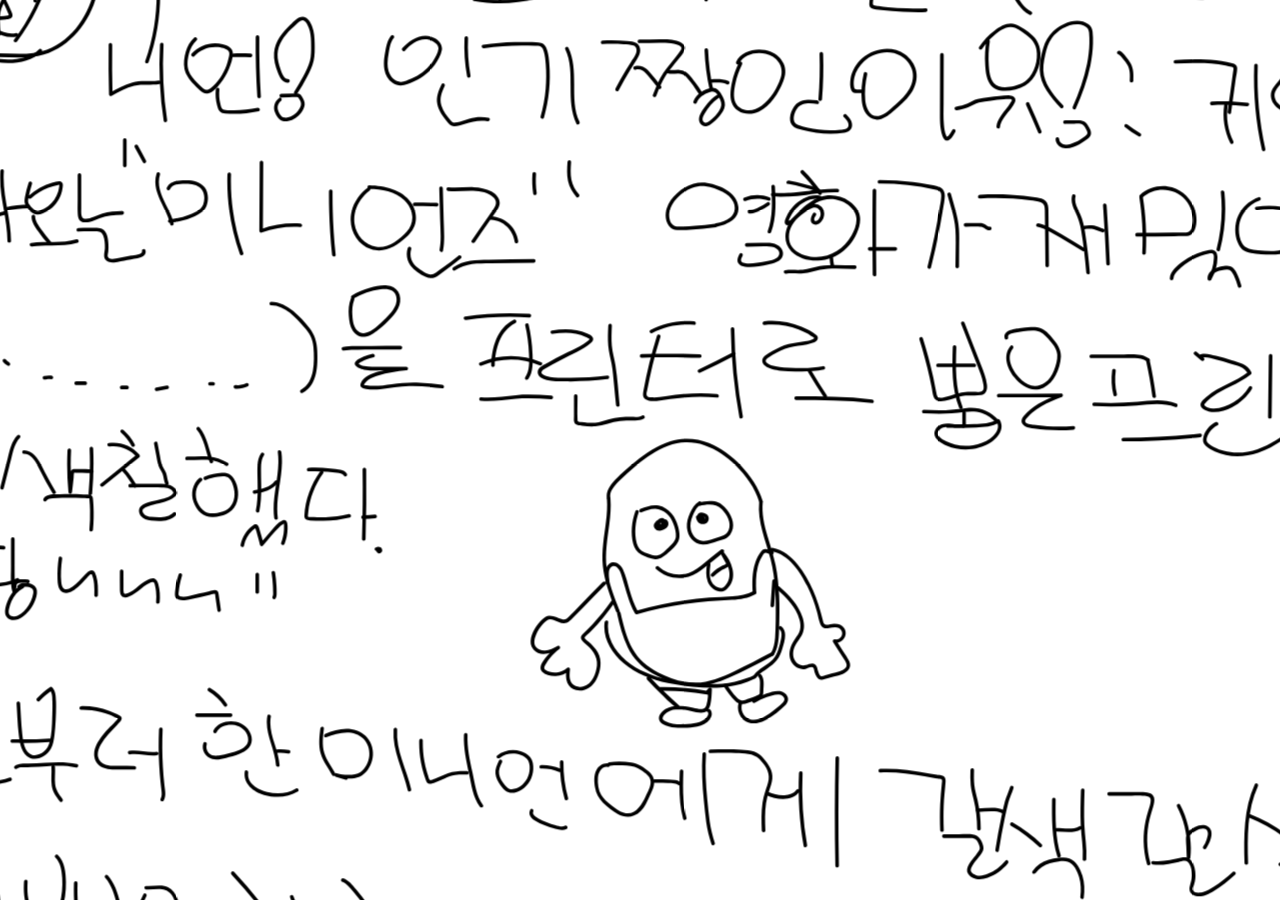
<file: diary.html>
<!DOCTYPE html>
<html lang="ko">
<head>
<meta charset="UTF-8">
<meta name="viewport" content="width=device-width, initial-scale=1.0">
<title>EDITion — diary</title>
<link rel="stylesheet" href="diary.css">
</head>
<body>
  <button id="next" class="ui">다음 단계</button>

  <div class="viewport" id="viewport">
    <div class="world" id="world">
      <!-- 처음 화면 : 흰 바탕 + 검은 일기 글씨 전체 -->
      <svg class="layer diary" viewBox="0 0 540.33 698.18" aria-hidden="true">
        <defs><g id="diary-src"><path d="_레이어_2"/><path d="_레이어_1-2"/><path d="M48.4,91.75c-.07,1.37-.12,2.74-.13,4.11s-.07,2.7.06,4.03c.22,2.47,3.69,1.85,5.19,1.08,1.92-.99,3.54-2.87,4.21-4.93.3-.94.41-2.01.08-2.96-.34-1.01-1.1-1.66-2.11-1.98-1.3-.42-2.73-.48-4.08-.5-1.14-.01-2.57-.2-3.47.66-.47.44.24,1.15.71.71.6-.57,1.82-.37,2.57-.37,1.06,0,2.12.05,3.16.26.87.17,1.77.43,2.17,1.29.34.74.28,1.62.06,2.39-.49,1.73-1.76,3.3-3.27,4.25-.75.47-1.6.83-2.5.86-.41.02-.83-.03-1.21-.16-.6-.22-.53-.75-.55-1.3-.07-2.48-.03-4.97.11-7.45.03-.64-.97-.64-1,0h0Z"/><path d="M51.46,101.5c-.14,1.4-.27,2.85.08,4.23.17.67.47,1.3.88,1.86.43.58.95,1.11,1.31,1.74.32.56,1.18.06.86-.5-.34-.6-.81-1.1-1.23-1.64s-.7-1.08-.86-1.72c-.33-1.29-.18-2.66-.05-3.96.07-.64-.93-.63-1,0h0Z"/><path d="M47.02,109.89c2.33-.15,4.66-.14,6.99.04,2.17.17,4.44.8,6.61.35.63-.13.36-1.09-.27-.96-1.13.23-2.28.08-3.42-.07-1.05-.14-2.11-.26-3.17-.33-2.25-.16-4.5-.17-6.75-.02-.64.04-.64,1.04,0,1h0Z"/><path d="M58.37,88.5v4.56c.01,1.09-.2,2.58.61,3.47.43.47,1.02.52,1.61.54.76.03,1.51.05,2.27.08,1.54.06,3.08.11,4.62.17.64.02.64-.98,0-1-1.34-.05-2.69-.1-4.03-.15-.67-.02-1.34-.05-2.02-.07-.48-.02-1.38.13-1.74-.27-.28-.31-.3-.85-.31-1.25-.02-.65,0-1.3,0-1.94v-4.14c0-.64-1.01-.64-1.01,0h0Z"/><path d="M59.24,102.73h7.11c.64,0,.64-1,0-1h-7.11c-.64,0-.64,1,0,1h0Z"/><path d="M59.24,105.43c2.26.11,4.58-.15,6.79.47.51.14,1,.33,1.46.58.21.11.4.24.59.37.14.09.23-.04.15.09-.07.11-.31.18-.42.24-.92.47-1.92.76-2.91,1.03s-2.02.54-3,.92c-.72.28-1.85.6-2,1.49-.3,1.78,1.98,2.43,3.28,2.61,2.72.37,5.46.41,8.18.12.63-.07.64-1.07,0-1-2.36.25-4.74.26-7.11,0-.92-.1-2.02-.15-2.82-.69-.31-.21-.76-.69-.4-1.04s1.07-.51,1.51-.67c1.88-.67,3.88-.98,5.68-1.87.62-.3,1.49-.9.88-1.66-.56-.71-1.7-1.13-2.53-1.4-2.37-.76-4.9-.48-7.34-.59-.64-.03-.64.97,0,1h0Z"/><path d="M87.03,84.66v11.6c0,.24.17.4.38.48,3.5,1.37,7.12,2.39,10.83,3.02.31.05.64-.13.63-.48-.09-4.94-.16-9.88-.28-14.82-.02-.93-.29-1.54-1.28-1.68-1.08-.15-2.2.05-3.25.3-2.37.55-4.67,1.08-7.11,1.23-.64.04-.64,1.04,0,1,2.11-.13,4.2-.47,6.25-.99,1.04-.26,2.08-.56,3.15-.59.26,0,.54-.02.8.02.33.06.38.06.43.46.08.55.02,1.17.03,1.73.09,4.44.17,8.89.26,13.33l.63-.48c-3.7-.64-7.33-1.65-10.83-3.02l.37.48v-11.6c0-.64-1.01-.64-1.01,0h0Z"/><path d="M105.89,84.58c.06,6.44.13,12.88.19,19.33,0,.64,1.01.64,1,0-.06-6.44-.13-12.88-.19-19.33,0-.64-1.01-.64-1,0h0Z"/><path d="M114.47,81.61c-.03,4.22-1.04,8.37-2.96,12.12-.29.57.57,1.08.86.5,2-3.91,3.07-8.23,3.1-12.63,0-.64-1-.64-1,0h0Z"/><path d="M116.52,83.05c1.27.16,2.08,1.37,2.67,2.39.71,1.22,1.31,2.51,1.9,3.79.11.24.47.31.68.18.25-.15.29-.44.18-.68-.66-1.42-1.31-2.85-2.13-4.18-.77-1.24-1.8-2.31-3.31-2.5-.27-.03-.5.25-.5.5,0,.3.23.47.5.5h0Z"/><path d="M112.97,95.09c3.34.04,6.67,0,10-.14.64-.03.64-1.03,0-1-3.33.14-6.67.18-10,.14-.64,0-.64.99,0,1h0Z"/><path d="M117.89,94.66v5.34c0,.64,1,.64,1,0v-5.34c0-.64-1-.64-1,0h0Z"/><path d="M113.81,101.51c1.89.22,3.82-.27,5.7.08.79.15,1.75.45,2.23,1.15.17.25.32.6.07.85-.29.3-.9.42-1.28.55-1.42.48-3.31.84-4.24,2.15-1.06,1.5.67,2.82,1.9,3.37,1.85.83,3.89,1.03,5.87.59.63-.14.36-1.1-.27-.96-1.78.39-3.69.2-5.33-.6-.54-.26-1.64-.81-1.47-1.58s1.35-1.17,1.96-1.4c.79-.3,1.61-.5,2.4-.8.68-.26,1.43-.56,1.58-1.35.31-1.57-1.59-2.57-2.82-2.87-2.07-.5-4.19.06-6.28-.18-.64-.07-.63.93,0,1h0Z"/><path d="M130.91,88.9c-.38,4.46-1.01,8.89-1.88,13.29-.12.63.84.9.96.27.88-4.48,1.52-9,1.92-13.55.06-.64-.95-.64-1,0h0Z"/><path d="M132.49,94.96c1.9,1.82,3.81,3.64,5.71,5.46.47.44,1.17-.26.71-.71-1.9-1.82-3.81-3.64-5.71-5.46-.47-.44-1.17.26-.71.71h0Z"/><path d="M144.05,84.36c-.08,4.28-.16,8.58.11,12.85.13,2.09.38,4.17.3,6.27-.07,1.87-.5,3.79.21,5.59.23.59,1.2.33.96-.27-.72-1.82-.21-3.8-.17-5.68.04-2.06-.2-4.1-.33-6.15-.25-4.2-.17-8.41-.1-12.61.01-.64-.99-.64-1,0h0Z"/><path d="M149.86,87.11c2.2,0,4.41-.01,6.61-.02,1.01,0,1.97.02,2.91.43.82.36,1.7.87,2.2,1.63,1.04,1.57.37,3.7.08,5.4-.37,2.12-.55,4.26-.74,6.39-.06.64.95.64,1,0,.21-2.42.46-4.81.9-7.2.33-1.8.63-3.84-.59-5.39s-3.23-2.24-5.08-2.27c-2.43-.03-4.87.01-7.3.02-.64,0-.64,1,0,1h0Z"/><path d="M170.67,102.52c-.17-5.92,0-11.85.52-17.75.06-.64-.94-.64-1,0-.51,5.9-.69,11.83-.52,17.75.02.64,1.02.64,1,0h0Z"/><path d="M170.6,92.85h7.5c.64,0,.64-1,0-1h-7.5c-.64,0-.64,1,0,1h0Z"/><path d="M158.5,101.74l-.02,3.25c0,1.01-.09,2.05.02,3.06.19,1.76,1.74,2.38,3.29,2.64,2.03.34,4.08.21,6.12.08,2.18-.14,4.35-.28,6.53-.42.64-.04.64-1.04,0-1-1.89.12-3.78.24-5.67.37s-3.78.29-5.67.14c-.82-.07-1.7-.17-2.47-.48-.84-.34-1.15-.94-1.16-1.82-.04-1.93.02-3.87.03-5.8,0-.64-1-.64-1,0h0Z"/><path d="M181.73,89.22c-.94-.95-2.43-.74-3.35.14-1.06,1.01-1.47,2.66-1.61,4.07-.3,3,1.01,5.97,3.41,7.79,1.05.79,2.36,1.61,3.62.83s2.2-1.89,2.89-3.13c1.53-2.76,1.71-6.29.87-9.29-.41-1.49-1.38-2.72-2.98-2.93s-3.08.72-4.03,1.99c-.39.51.48,1.01.86.5.7-.93,1.78-1.64,2.98-1.52s1.9,1.1,2.21,2.21c.65,2.36.63,5.11-.25,7.41-.41,1.06-1.02,2.05-1.82,2.87-.37.38-.78.74-1.24,1.02-.61.38-1.1.11-1.68-.21-1.96-1.1-3.35-3.05-3.76-5.26-.26-1.43-.13-2.94.4-4.29.38-.97,1.64-2.63,2.76-1.49.45.46,1.16-.25.71-.71h0Z"/><path d="M189.45,90.69c2.98.34,6.01-.32,8.59-1.84.55-.33.05-1.19-.5-.86-2.44,1.44-5.28,2.02-8.09,1.7-.64-.07-.63.93,0,1h0Z"/><path d="M198.97,82.88c.02,1.53-.68,2.96-.95,4.45s-.32,2.98-.25,4.48.26,3,.45,4.5c.17,1.36.37,2.71,1.08,3.92.33.55,1.19.05.86-.5-.72-1.21-.85-2.63-1.02-4-.18-1.46-.35-2.92-.39-4.39s.03-2.9.35-4.32.88-2.7.86-4.14c0-.64-1.01-.64-1,0h0Z"/><path d="M205.64,83.46c-.33,4.83-.84,9.7-.68,14.55.02.64,1.02.64,1,0-.17-4.85.35-9.72.68-14.55.04-.64-.96-.64-1,0h0Z"/><path d="M229.11,86.26c-.16.74-.15,1.5.1,2.22s.81,1.26.82,2.04c.02,1.68.26,3.23.94,4.78.26.59,1.12.08.86-.5-.3-.68-.52-1.41-.66-2.14s-.12-1.51-.15-2.29c-.03-.73-.38-1.2-.7-1.82s-.4-1.34-.25-2.02c.14-.63-.83-.9-.96-.27h0Z"/><path d="M231.27,95.55c1.88.2,3.59-.61,5.27-1.31,1.83-.77,3.72-1.21,5.72-1.23.64,0,.64-1.01,0-1-1.93.02-3.83.39-5.62,1.11s-3.45,1.63-5.37,1.42c-.64-.07-.63.93,0,1h0Z"/><path d="M242,82.76c-.25,6.06-.13,12.13.37,18.17.05.64,1.05.64,1,0-.5-6.04-.62-12.11-.37-18.17.03-.64-.97-.64-1,0h0Z"/><path d="M242.64,94.81c2.89.14,5.78.05,8.65-.28.63-.07.64-1.07,0-1-2.87.33-5.76.43-8.65.28-.64-.03-.64.97,0,1h0Z"/><path d="M253.69,83.53c.41,3.76,1.27,7.44,2.59,10.98.22.6,1.19.34.96-.27-1.29-3.45-2.15-7.05-2.55-10.72-.07-.63-1.07-.64-1,0h0Z"/><path d="M257,84.14c2.04.21,4.1-.2,6.14.03,1.84.21,3.37,1.15,4.55,2.56.54.64,1.12,1.42,1.41,2.21.4,1.1-.86,1.25-1.65,1.34-2.18.24-4.39.09-6.57-.06-.64-.04-.64.96,0,1,2.07.14,4.14.28,6.21.1,1.24-.11,3.19-.35,3.1-2.03-.04-.76-.52-1.47-.92-2.09-.44-.67-.94-1.31-1.52-1.87-1.18-1.14-2.62-1.88-4.25-2.11-2.16-.3-4.33.14-6.49-.08-.64-.06-.64.94,0,1h0Z"/><path d="M253.88,95.67l13.6.2c.64,0,.64-.99,0-1l-13.6-.2c-.64,0-.64.99,0,1h0Z"/><path d="M262.48,97.7c.13,1.61.21,3.17-.36,4.71s-1.22,3.08-1.83,4.62l.98.13c-.05-3.04,1.97-5.7,4.09-7.69.53-.5,1.17-1.08,1.87-1.34.79-.29,1.22.69,1.58,1.23.9,1.38,1.7,2.82,2.4,4.31.27.58,1.14.08.86-.5-.83-1.77-1.78-3.52-2.93-5.1-.44-.6-1.01-1.14-1.81-1.01s-1.53.72-2.13,1.21c-2.59,2.13-4.99,5.39-4.93,8.88.01.6.78.64.98.13.63-1.59,1.33-3.18,1.9-4.8s.46-3.18.33-4.8c-.05-.64-1.05-.64-1,0h0Z"/><path d="M281.27,79.65c-1.69.72-3.48,1.62-4.77,2.96-1.19,1.24-1.71,2.86-1.85,4.54s.1,3.65,1.16,5.09c.91,1.25,2.33,2.11,3.91,2.04,3.49-.17,5.65-3.79,7.21-6.48.84-1.45,1.66-3.27,1.35-4.99-.28-1.56-1.82-2.59-3.24-3.04-1.61-.51-3.43-.35-4.91.45s-2.77,2.44-2.32,4.21c.16.62,1.12.36.96-.27-.35-1.4.88-2.6,2.02-3.17s2.44-.66,3.64-.37c1.32.33,2.83,1.22,2.91,2.72s-.66,2.9-1.38,4.12c-1.3,2.19-2.93,5.11-5.62,5.72-1.38.31-2.7-.26-3.57-1.34-.94-1.16-1.19-2.71-1.14-4.16.06-1.67.51-3.33,1.74-4.52s2.87-1.99,4.42-2.66c.59-.25.08-1.11-.5-.86h0Z"/><path d="M293.49,77.44c-.32,5.21,0,10.43.94,15.56.12.63,1.08.36.96-.27-.93-5.04-1.22-10.18-.9-15.3.04-.64-.96-.64-1,0h0Z"/><path d="M278.27,96.64c4.43.28,8.86,0,13.22-.81.63-.12.36-1.08-.27-.96-4.27.8-8.62,1.05-12.95.78-.64-.04-.64.96,0,1h0Z"/><path d="M285.2,96.44c-.9,3.17-1.36,6.45-1.35,9.74,0,.64,1,.64,1,0,0-3.21.43-6.39,1.31-9.48.18-.62-.79-.88-.96-.27h0Z"/><path d="M289.4,95.71c.46,3.76.65,7.55.57,11.34-.01.64.99.64,1,0,.08-3.79-.11-7.58-.57-11.34-.08-.63-1.08-.64-1,0h0Z"/><path d="M280.55,111.85c1.35-.88,2.82-1.52,4.31-2.14s2.97-1.18,4.52-1.52,3.11-.18,4.73-.16c1.3.01,2.67-.28,3.54-1.32.41-.49-.3-1.2-.71-.71-.99,1.2-2.6,1.06-4,.97-1.53-.1-3.01.03-4.5.42s-2.85.93-4.23,1.52-2.86,1.22-4.16,2.08c-.54.35-.04,1.22.5.86h0Z"/><path d="M303.51,81.66c.99.19,1.96.09,2.96.01.89-.07,1.87-.11,2.69.31.93.48,1.16,1.51,1.34,2.45s.32,2.05.23,3.05-.66,1.77-1.36,2.48c-.76.77-1.58,1.49-2.45,2.14-.77.58-1.65,1.29-2.64,1.43-1.08.15-1.76-.69-2.22-1.55-1.05-1.96-1.01-4.3-.98-6.46,0-.64-.99-.64-1,0-.03,2.29-.02,4.69,1.03,6.79.45.9,1.12,1.8,2.11,2.13,1.08.35,2.21-.12,3.12-.7,1.05-.66,2.03-1.47,2.94-2.3.82-.75,1.69-1.56,2.13-2.6s.37-2.21.26-3.31-.26-2.42-.89-3.39c-1.58-2.45-4.7-1.01-7-1.45-.63-.12-.9.84-.27.96h0Z"/><path d="M300.55,99.75c2.17,1.17,4.79,1.24,7.2,1.26,2.68.02,5.35-.25,7.98-.77.63-.12.36-1.09-.27-.96-2.46.49-4.97.73-7.48.73-2.3,0-4.87,0-6.93-1.12-.57-.31-1.07.56-.5.86h0Z"/><path d="M318.46,82.13c2.29-.31,4.67.04,6.79.97,1.03.45,2.02,1.04,2.89,1.76.2.17.4.34.59.52.15.14.22.12.14.31-.02.05-.49.22-.45.2-.58.23-1.19.37-1.8.49-1.16.23-2.35.35-3.49.7s-2.19.99-3.17,1.68c-.67.47-1.96,1.15-1.29,2.14.58.85,2.05,1.1,2.98,1.27,3.07.56,6.2.87,9.32,1.08.64.04.64-.96,0-1-2.88-.2-5.76-.5-8.61-.97-.58-.09-1.16-.2-1.73-.38-.29-.09-.66-.18-.89-.37-.37-.3.07-.43.37-.65,1.05-.76,2.14-1.49,3.39-1.86,1.17-.35,2.4-.47,3.6-.72.54-.11,1.08-.25,1.6-.45.43-.17,1.02-.36,1.25-.81.48-.92-.89-1.76-1.49-2.22-.91-.7-1.9-1.26-2.95-1.71-2.31-.98-4.81-1.29-7.29-.95-.63.09-.36,1.05.27.96h0Z"/><path d="M326.66,93.23c.49,1.33,1.28,2.49,2,3.7s1.34,2.42,1.37,3.81c.02.64,1.02.64,1,0-.08-3.01-2.42-5.09-3.41-7.77-.22-.6-1.19-.34-.96.27h0Z"/><path d="M322.54,102.02c3.85-.75,7.83-.64,11.64.31.62.15.89-.81.27-.96-3.99-.99-8.13-1.09-12.17-.31-.63.12-.36,1.09.27.96h0Z"/><path d="M347.47,80.75c-1.57,6.32-3.12,12.65-3.88,19.12-.07.64.93.63,1,0,.74-6.38,2.29-12.63,3.84-18.86.16-.62-.81-.89-.96-.27h0Z"/><path d="M348.28,89.43c1.32,2.9,2.96,5.65,4.9,8.19.39.5,1.25,0,.86-.5-1.93-2.54-3.58-5.28-4.9-8.19-.27-.59-1.13-.08-.86.5h0Z"/><path d="M355.14,76.69c-.43,9.21,1.12,18.34,2.67,27.38.11.63,1.07.36.96-.27-1.54-8.95-3.07-17.99-2.64-27.11.03-.64-.97-.64-1,0h0Z"/><path d="M356.47,89.57c1.16-.09,2.34-.07,3.5.1s2.27.62,3.41.35c.62-.15.36-1.12-.27-.96-.54.13-1.08.01-1.61-.1s-1.1-.22-1.66-.3c-1.12-.15-2.25-.17-3.37-.09-.64.05-.64,1.05,0,1h0Z"/><path d="M358.3,83.61c2.67,0,5.4-.16,8.05.16.99.12,2.1.35,2.9,1,.42.34.84.9.79,1.47s-.63,1.15-1.02,1.55c-.82.84-1.81,1.49-2.79,2.12-1.06.68-2.12,1.36-3.18,2.05-.75.48-1.65,1.07-1.75,2.04-.09.85.48,1.52,1.2,1.87,1.03.51,2.31.6,3.44.68,1.48.1,2.95.01,4.41-.21.63-.1.36-1.06-.27-.96-1.29.2-2.6.27-3.91.19-1.07-.06-2.43-.09-3.39-.67-1.22-.74.15-1.68.86-2.14,1.08-.7,2.17-1.39,3.25-2.09.91-.59,1.81-1.2,2.59-1.95.66-.63,1.5-1.5,1.54-2.47.08-2.11-2.33-3.12-4.04-3.39-2.85-.45-5.82-.25-8.69-.25-.64,0-.64,1,0,1h0Z"/><path d="M373.52,83.38c-.03,3.12-.02,6.23.03,9.35.01.65.97.64,1,0,.05-.97.09-1.95.14-2.92,0-.13-.03-.46.03-.56.06-.09.55-.16.66-.19.45-.12.9-.2,1.35-.27.63-.09.36-1.06-.27-.96s-1.19.21-1.77.39c-.46.13-.85.29-.96.8-.11.54-.07,1.16-.1,1.71-.03.67-.06,1.34-.1,2.01h1c-.05-3.12-.07-6.23-.03-9.35,0-.64-.99-.64-1,0h0Z"/><path d="M363.96,97.1v5.02h1c-.06-1.06-.1-2.13-.1-3.19,0-.23-.02-.48,0-.71.03-.27-.03-.2.36-.22.53-.03,1.05-.06,1.58-.08,2.01-.1,4.07-.24,6.07,0,1.53.18,4.03.82,4.51,2.55.32,1.13-.88,1.85-1.76,2.18-.94.35-1.93.63-2.9.88-2.37.63-4.79,1.04-7.23,1.26-.64.06-.64,1.06,0,1,2.61-.23,5.19-.67,7.72-1.35,1.81-.49,5.17-1.11,5.22-3.56.04-2.12-2.51-3.34-4.25-3.74-2.36-.53-4.87-.34-7.26-.22-.71.03-1.45.01-2.15.12-.46.07-.79.32-.88.79-.12.61-.04,1.32-.03,1.94.01.79.04,1.58.09,2.37.04.64,1,.65,1,0v-5.02c0-.64-1-.64-1,0h0Z"/><path d="M384.24,83.09c4.3-.95,9.45,1.18,10.78,5.65.27.9.36,2.01-.24,2.81s-1.84,1.17-2.82,1.23c-1.89.12-3.87-.71-4.91-2.33-1.22-1.89-1.11-4.41.21-6.21.38-.52-.49-1.02-.86-.5-1.38,1.89-1.55,4.49-.56,6.59s3.22,3.37,5.5,3.46c1.15.04,2.37-.22,3.34-.84,1.03-.65,1.56-1.74,1.54-2.95-.03-2.4-1.68-4.67-3.52-6.08-2.48-1.9-5.71-2.47-8.73-1.8-.63.14-.36,1.1.27.96h0Z"/><path d="M396.93,85.97h5.2c.85,0,1.7,0,2.55,0,.76,0,1.56.07,2.3-.17.61-.19.35-1.16-.27-.96-.73.23-1.57.13-2.33.13h-2.45c-1.67,0-3.33,0-5,0-.64,0-.64,1,0,1h0Z"/><path d="M405.73,74.08c-.24,6.75-.45,13.62,1.37,20.2.17.62,1.14.36.96-.27-1.79-6.49-1.57-13.27-1.33-19.93.02-.64-.98-.64-1,0h0Z"/><path d="M397.45,97.92c3.15.21,6.3.28,9.45.2l-.13-.98c-1.44.55-2.99,1.2-3.91,2.5-.45.63-.76,1.47-.62,2.25.16.89.89,1.46,1.65,1.85,3.6,1.84,7.42-.29,10.27-2.5.93-.72,1.86-1.43,2.97-1.83,1.01-.36,2.06-.6,2.98-1.18.54-.34.04-1.21-.5-.86-.9.57-1.95.77-2.93,1.15s-1.8.93-2.62,1.55c-1.66,1.27-3.34,2.57-5.4,3.11-1,.26-2.07.33-3.09.1-.84-.19-2.33-.69-2.36-1.73-.07-1.9,2.4-2.89,3.83-3.44.49-.19.47-1-.13-.98-3.15.08-6.3.01-9.45-.2-.64-.04-.64.96,0,1h0Z"/><path d="M419.58,98.09c2.28-.19,4.56-.42,6.84-.55,1.03-.06,2.13-.06,3.06.44s1.49,1.41,1.3,2.51c-.31,1.87-2.21,3.41-2.02,5.38s2.96,1.69,4.25,1.32c2.19-.63,3.81-2.32,5.32-3.94.44-.47-.27-1.18-.71-.71-1.33,1.44-2.75,2.99-4.67,3.62-.8.26-2.13.52-2.91.04s.17-2.07.48-2.64c.84-1.54,1.9-3.43.87-5.15-.91-1.51-2.76-1.93-4.4-1.9-2.47.05-4.95.38-7.41.58-.64.05-.64,1.05,0,1h0Z"/><path d="M412.3,73.12h6.95c.72,0,1.9-.19,2.53.29.42.32.46.99.56,1.48.12.57.24,1.14.36,1.71.93,4.48,1.87,8.96,2.8,13.44.13.63,1.1.36.96-.27-1.02-4.89-2.04-9.77-3.06-14.66-.19-.91-.26-2.01-1.12-2.56-.74-.48-1.69-.43-2.54-.43h-7.44c-.64,0-.64,1,0,1h0Z"/><path d="M418.3,89.92c2.1-.1,4.22-.2,6.32.03.99.11,1.96.34,2.94.48s2.04.18,3.06.14c.64-.03.64-1.03,0-1-1.03.04-2.07,0-3.09-.15s-1.93-.36-2.91-.47c-2.1-.23-4.22-.13-6.32-.03-.64.03-.64,1.03,0,1h0Z"/><path d="M424.96,90.3c-.24,2.07.43,4.43-.73,6.32-.34.55.53,1.05.86.5,1.28-2.07.6-4.54.87-6.82.03-.27-.25-.5-.5-.5-.3,0-.47.23-.5.5h0Z"/><path d="M438.22,72.94c2.25-.3,4.43.54,6.34,1.66s3.94,2.63,5.64,4.21c.48.45.59.86.45,1.5-.12.56-.29,1.1-.42,1.66-.25,1.12-.44,2.26-.58,3.4-.28,2.39-.28,4.81,0,7.2.07.63,1.07.64,1,0-.23-2.08-.27-4.18-.09-6.26.09-1.06.24-2.11.44-3.15.19-.97.51-1.92.67-2.89.13-.8-.07-1.47-.64-2.04-.71-.72-1.56-1.34-2.36-1.96-1.5-1.17-3.06-2.31-4.77-3.15-1.87-.92-3.87-1.42-5.95-1.14-.63.09-.36,1.05.27.96h0Z"/><path d="M456.68,78.57l3.05-.2c.99-.07,2.03-.22,3.02-.13,1.7.15,2.91,1.53,3.96,2.74.3.35.63.71.76,1.17.14.5.04,1.04-.05,1.54-.17.96-.35,1.92-.53,2.88-.36,2-.73,4-1.09,5.99-.11.63.85.9.96.27.41-2.24.82-4.48,1.23-6.71.19-1.04.46-2.09.54-3.15s-.33-1.77-.98-2.54c-1.1-1.29-2.37-2.7-4.1-3.08-1.05-.23-2.16-.07-3.23,0l-3.54.24c-.64.04-.64,1.04,0,1h0Z"/><path d="M448.45,94.49c5.76-.47,11.43.9,17.13,1.43.64.06.64-.94,0-1-5.7-.53-11.37-1.9-17.13-1.43-.64.05-.64,1.05,0,1h0Z"/><path d="M461.14,95.11c-.17,1.24-.63,2.4-.99,3.6s-.57,2.31-.66,3.5c-.18,2.4.19,4.83,1.07,7.07.23.59,1.2.33.96-.27-.85-2.17-1.21-4.48-1.03-6.81.09-1.14.32-2.26.66-3.35.36-1.16.79-2.28.96-3.49.09-.63-.88-.9-.96-.27h0Z"/><path d="M473.85,82.6c3.95.44,7.93-1.2,11.78.29,1.75.68,3.34,1.77,4.86,2.86.46.33.59.58.57,1.14s-.04,1.14-.07,1.7c-.05,1.05-.13,2.11-.22,3.16-.19,2.14-.46,4.27-.81,6.39-.17,1.04-.36,2.08-.58,3.11-.06.29-.09,1.02-.4,1.18-.34.18-1.2-.18-1.54-.3-1.83-.62-3.49-1.62-5.34-2.22-.94-.3-1.89-.55-2.86-.74-.39-.08-.79-.12-1.17-.24-.61-.2-.77-.62-.72-1.23.09-1.19.33-2.38.5-3.56s.35-2.35.53-3.53c.37-2.43.76-4.86,1.17-7.29.1-.63-.86-.9-.96-.27-.79,4.76-1.61,9.54-2.2,14.33-.11.9.02,1.8.88,2.28s1.91.49,2.81.71c1.1.27,2.19.62,3.25,1.04s2.06.96,3.11,1.4c.79.33,1.92.83,2.8.58.94-.26,1.01-1.44,1.17-2.23.46-2.31.83-4.64,1.1-6.99s.46-4.77.53-7.16c.01-.45.03-.9-.19-1.3s-.6-.64-.96-.89c-.88-.62-1.77-1.23-2.69-1.77-2.07-1.21-4.25-1.88-6.65-1.83-2.58.05-5.13.67-7.71.38-.64-.07-.63.93,0,1h0Z"/><path d="M498.76,84.96c-.04,3.86-.03,7.73.02,11.59.03,1.91.07,3.82.12,5.73.04,1.58,0,3.25.87,4.64.16.25.57.36.79.1,1.46-1.75,2.61-3.7,3.45-5.82.24-.6-.73-.86-.96-.27-.77,1.95-1.84,3.77-3.19,5.38l.79.1c-.87-1.38-.71-3.19-.75-4.76-.05-1.87-.09-3.74-.11-5.61-.05-3.7-.06-7.39-.02-11.09,0-.64-.99-.64-1,0h0Z"/><path d="M503.54,85.81c3.23-.84,6.81.27,9.05,2.72.54.59,1.26,1.42,1.32,2.25.04.53-.22,1.06-.41,1.54-.21.54-.43,1.07-.64,1.6-.79,1.96-1.57,3.92-2.24,5.93-.74,2.22-1.3,4.49-1.58,6.82-.08.64.92.63,1,0,.56-4.66,2.39-9.02,4.13-13.34.39-.96.94-1.99.68-3.06-.21-.84-.81-1.61-1.37-2.26-1.16-1.34-2.69-2.33-4.36-2.92-1.87-.66-3.92-.76-5.84-.26-.62.16-.36,1.13.27.96h0Z"/><path d="M520.84,84.3c.25,6.93.49,13.94-1.03,20.75-.14.63.82.89.96.27,1.53-6.9,1.31-14,1.06-21.02-.02-.64-1.02-.64-1,0h0Z"/><path d="M525.77,88.39c-.29.94-.48,1.9-.57,2.87s-.12,1.9.41,2.72c.89,1.37,2.51,2.62,4.18,1.85.75-.35,1.33-1,1.8-1.66s.88-1.48,1.08-2.31c.38-1.59.03-3.64-1.64-4.34-.81-.34-1.8-.42-2.67-.36s-1.73.32-2.28,1.02c-.4.5.3,1.21.71.71.75-.93,2.24-.83,3.3-.61.69.14,1.21.48,1.5,1.14.25.58.29,1.25.19,1.87-.21,1.25-.95,2.6-1.97,3.38-.52.39-1.13.55-1.74.28-.57-.25-1.05-.74-1.43-1.23-.57-.74-.52-1.56-.44-2.45s.27-1.76.53-2.61c.19-.62-.77-.88-.96-.27h0Z"/><path d="M527.54,96.4c.1,3.04.05,6.08-.17,9.12-.05.64.95.64,1,0,.22-3.03.27-6.08.17-9.12-.02-.64-1.02-.64-1,0h0Z"/><path d="M524.18,105.01c1.98-.14,4-.25,5.79.75.85.48,1.65.98,2.6,1.25s1.87.34,2.82.25c.64-.06.64-1.06,0-1-.99.09-1.98,0-2.92-.33s-1.77-.98-2.7-1.39c-1.76-.77-3.71-.66-5.58-.53-.64.04-.64,1.04,0,1h0Z"/><path d="M535.41,85.8c-.08,8.87-.03,17.74.17,26.61.01.64,1.01.64,1,0-.2-8.87-.25-17.74-.17-26.61,0-.64-.99-.64-1,0h0Z"/><path d="M536.19,98.37c1.27.02,2.54-.11,3.77-.38.26-.06.42-.37.35-.62-.08-.27-.35-.41-.62-.35-1.15.25-2.33.36-3.51.35-.27,0-.5.23-.5.5s.23.5.5.5h0Z"/><path d="M24.73,126.03c.15,4.39.08,8.78-.22,13.16-.04.54-.08,1.07-.12,1.61-.02.34-.04.71.12,1.02.4.76,1.55.54,2.26.54,2.24.01,4.48-.01,6.73-.07.27,0,.51-.22.5-.5-.08-3.68-.61-7.35-1.61-10.89-.25-.89-.53-1.78-.84-2.65-.24-.67-.43-1.5-1.01-1.97-.53-.43-1.27-.48-1.92-.56-1-.12-2.01-.15-3.02-.1-.64.03-.64,1.03,0,1,.85-.04,1.7-.04,2.54.05.71.07,1.67.05,2.04.77s.57,1.54.81,2.29.47,1.55.68,2.34c.82,3.18,1.26,6.45,1.33,9.73l.5-.5c-1.99.05-3.99.07-5.98.07-.5,0-1,0-1.49,0-.17,0-.53.08-.64-.07-.07-.09,0-.39.01-.48.07-.99.15-1.98.21-2.97.23-3.93.27-7.87.13-11.8-.02-.64-1.02-.64-1,0h0Z"/><path d="M35.87,124.88c-.53,6.76-.01,13.57,1.54,20.17.15.63,1.11.36.96-.27-1.53-6.52-2.03-13.23-1.5-19.9.05-.64-.95-.64-1,0h0Z"/><path d="M45.15,127.52v6.21c0,1.04,0,2.07,0,3.11v1.62c0,.46-.07.98.01,1.43.12.68.65.85,1.27.72,1.04-.22,2.07-.54,3.1-.81,1.99-.52,3.97-1.04,5.96-1.56.62-.16.36-1.13-.27-.96-1.75.46-3.49.92-5.24,1.38-.87.23-1.75.46-2.62.69-.19.05-1.08.4-1.2.34-.07-.04,0-1.02,0-1.21v-10.94c0-.64-1-.64-1,0h0Z"/><path d="M57.65,125.04c.05,5.94,0,11.88-.16,17.81-.02.64.98.64,1,0,.15-5.94.21-11.87.16-17.81,0-.64-1.01-.64-1,0h0Z"/><path d="M63.99,126.34c-1.21-.4-2.19.52-2.63,1.56-.54,1.26-.65,2.67-.69,4.03-.07,2.35.11,5.53,2.84,6.34,1.18.35,2.26-.19,3.13-.97.98-.87,1.82-1.92,2.5-3.03,1.28-2.1,2.29-5.04.83-7.31s-4.82-2.7-6.85-.79c-.47.44.24,1.15.71.71,1.45-1.36,3.73-1.28,5.03.25,1.39,1.63.8,4.02-.08,5.74-.45.88-1,1.72-1.63,2.48-.6.71-1.34,1.58-2.23,1.92s-1.8-.13-2.38-.82c-.68-.81-.84-1.93-.88-2.96-.04-1.14-.15-6.91,2.06-6.19.61.2.88-.76.27-.96h0Z"/><path d="M70.51,131.29c2.19.24,4.43,0,6.52-.68.61-.2.35-1.17-.27-.96-2.02.67-4.14.88-6.25.65-.27-.03-.5.25-.5.5,0,.3.23.47.5.5h0Z"/><path d="M76.98,123.55c.15,4.73.5,9.45,1.06,14.16.08.63,1.08.64,1,0-.56-4.7-.92-9.42-1.06-14.16-.02-.64-1.02-.64-1,0h0Z"/><path d="M68.13,137.47c-.05,1.38-.09,2.76-.02,4.14.04.67.09,1.35.2,2.02.1.55.41.96.99,1.04s1.26-.1,1.86-.17c.71-.08,1.42-.14,2.13-.19,1.45-.11,2.9-.16,4.36-.16.64,0,.64-1,0-1-2.52,0-5.05.16-7.55.48-.17.02-.5.12-.67.06-.21-.08-.19-.48-.22-.69-.07-.6-.11-1.2-.14-1.8-.04-1.24,0-2.47.04-3.71.02-.64-.98-.64-1,0h0Z"/><path d="M90.8,126.2c-.07,1.08.08,2.17,0,3.25-.1,1.15-.61,2.15-1.06,3.19-.88,1.99-1.54,4.06-1.97,6.19-.13.63.84.9.96.27.46-2.27,1.19-4.45,2.14-6.56.42-.92.8-1.84.91-2.86.12-1.16-.04-2.32.03-3.48.04-.64-.96-.64-1,0h0Z"/><path d="M89.66,133.98c1.51,1.86,2.89,3.8,4.17,5.83.34.54,1.21.04.86-.5-1.32-2.1-2.77-4.11-4.32-6.03-.17-.21-.53-.18-.71,0-.21.21-.17.5,0,.71h0Z"/><path d="M97.37,127.86c-.06,3.29-.11,6.58.17,9.86.05.52.89.73.98.13.06-.37.12-.73.18-1.1.02-.13,0-.44.09-.55-.09-.05-.07-.06.05-.05.1,0,.2,0,.29,0,.81-.02,1.63,0,2.44.02.64.03.64-.97,0-1-.55-.02-1.11-.03-1.66-.03-.46,0-1-.06-1.45.06-.37.1-.56.38-.64.74-.12.54-.18,1.1-.26,1.65l.98.13c-.29-3.28-.23-6.57-.17-9.86.01-.64-.99-.64-1,0h0Z"/><path d="M102.84,126.53c-.17,5.03-.07,10.06.28,15.08.05.64,1.05.64,1,0-.36-5.02-.45-10.05-.28-15.08.02-.64-.98-.64-1,0h0Z"/><path d="M91.1,146.49c1.29.18,2.59.23,3.88.09s2.61-.52,3.9-.87c.69-.19,1.4-.33,2.11-.38.34-.02.67-.06.91.22.19.23.31.56.44.82.59,1.19,1.02,2.45,1.3,3.74.14.63,1.1.36.96-.27-.29-1.34-.74-2.65-1.35-3.88-.24-.49-.5-1.15-.99-1.45-.55-.33-1.28-.2-1.88-.12-1.46.18-2.83.73-4.27,1.01-1.56.31-3.19.34-4.76.12-.63-.09-.9.87-.27.96h0Z"/><path d="M105.22,120.55c.6,1.05,1.1,2.16,1.62,3.25s1.06,2.2,1.59,3.3c.28.58,1.14.07.86-.5-.53-1.1-1.06-2.2-1.59-3.3s-1.02-2.2-1.62-3.25c-.32-.56-1.18-.06-.86.5h0Z"/><path d="M104.96,127.98c2.08-.67,4.24-1.02,6.42-1.01,1,0,2.01.07,2.98.29.37.08,1.28.22,1.55.51.23.25-.15.51-.31.71-.18.23-.36.46-.54.68-2.8,3.58-5.61,7.17-8.41,10.75-.39.5.31,1.21.71.71,2.55-3.26,5.1-6.52,7.65-9.77.6-.77,1.27-1.52,1.82-2.33.47-.69.21-1.32-.51-1.66-1.63-.76-3.51-.91-5.28-.89-2.15.02-4.3.38-6.34,1.04-.61.2-.35,1.16.27.96h0Z"/><path d="M115.25,131.22l2.52,7.8c.2.61,1.16.35.96-.27l-2.52-7.8c-.2-.61-1.16-.35-.96.27h0Z"/><path d="M123.48,124.29c.25,3.72-.31,7.48.44,11.16.13.63,1.09.36.96-.27-.74-3.59-.17-7.27-.41-10.9-.04-.64-1.04-.64-1,0h0Z"/><path d="M111.93,141.73c2.79-.08,5.59-.15,8.39,0,.65.03,1.29.08,1.94.14s1.41.08,2.06.29c.28.09.59.25.69.55.13.39-.15.54-.44.69-.61.33-1.28.55-1.94.76-2.48.79-4.81,1.73-7.12,2.93-.55.29-1.11.56-1.64.87-.44.25-.77.57-.8,1.11-.05.95.72,1.71,1.56,2.01,1.29.47,2.89.4,4.25.45s2.77.12,4.05-.48c.58-.27.08-1.13-.5-.86-1.17.54-2.55.39-3.79.33-.65-.03-1.3-.07-1.95-.12s-1.36-.06-1.94-.36c-.53-.28-.95-.91-.27-1.28.61-.33,1.23-.66,1.85-.97,1.17-.6,2.35-1.18,3.57-1.66s2.43-.79,3.64-1.22c.82-.29,2.12-.64,2.45-1.55s-.33-1.74-1.12-2.07c-1.1-.46-2.51-.44-3.68-.52-3.07-.21-6.16-.13-9.24-.04-.64.02-.64,1.02,0,1h0Z"/><path d="M132.05,123.58c1.45.94,2.86,1.92,4.26,2.94.22.16.56.04.68-.18.15-.25.04-.52-.18-.68-1.39-1.02-2.81-2-4.26-2.94-.23-.15-.55-.05-.68.18-.14.24-.05.54.18.68h0Z"/><path d="M128.25,129.68c4.23,0,8.45,0,12.68,0,.64,0,.64-1,0-1-4.23,0-8.45,0-12.68,0-.64,0-.64,1,0,1h0Z"/><path d="M132.58,135.32c2.76-.28,5.54-.39,7.66,1.7.92.9,1.61,2.04,1.97,3.27.2.68.35,1.27-.21,1.81-.45.44-.99.82-1.53,1.15-2.14,1.35-4.64,2.07-7.12,2.51-1.23.22-2.64.35-3.77-.3-.89-.52-1.41-1.49-1.58-2.48-.46-2.76,1.73-4.92,3.9-6.21.55-.33.05-1.19-.5-.86-2.29,1.35-4.48,3.53-4.46,6.37.01,1.17.39,2.35,1.16,3.24.91,1.05,2.29,1.44,3.64,1.42,1.52-.02,3.06-.41,4.52-.82s2.87-.94,4.18-1.68c.64-.36,1.24-.78,1.81-1.24.49-.4.99-.85,1.12-1.5s-.12-1.44-.34-2.06c-.27-.75-.63-1.47-1.09-2.12-.94-1.33-2.23-2.41-3.79-2.94-1.8-.62-3.74-.43-5.59-.25-.63.06-.64,1.07,0,1h0Z"/><path d="M148.22,126.61c-.46,5.27.42,10.57,2.5,15.43.23.55,1.02.14.91-.39-.23-1.12-.44-2.24-.62-3.36-.08-.48-.15-.97-.21-1.45-.05-.39-.37-1.3.15-1.47.38-.13.9.04,1.27.12.45.1.9.23,1.33.38.97.35,1.86.85,2.68,1.46.52.38,1.02-.48.5-.86-1.01-.74-2.13-1.32-3.33-1.7-.89-.28-2.24-.73-3.13-.21-1,.57-.52,2.01-.4,2.91.21,1.49.47,2.97.78,4.45l.91-.39c-2.01-4.69-2.81-9.84-2.37-14.92.06-.64-.94-.64-1,0h0Z"/><path d="M151,126.65c1.88-.65,3.83-1.02,5.8-1.28,1.76-.23,3.8-.71,5.55-.26s2.76,2.18,3.25,3.86c.56,1.92.63,3.95.68,5.94.06,2.4.01,4.81-.03,7.21-.01.64.99.64,1,0,.04-2.32.09-4.64.04-6.96-.04-2.16-.11-4.37-.72-6.45-.48-1.65-1.37-3.37-2.96-4.18-1.76-.9-3.85-.5-5.72-.28-2.42.29-4.84.65-7.15,1.45-.6.21-.34,1.18.27.96h0Z"/><path d="M174.25,122.13c-.23,6.86-.42,13.8,1.16,20.53.15.63,1.11.36.96-.27-1.56-6.64-1.35-13.5-1.13-20.27.02-.64-.98-.64-1,0h0Z"/><path d="M183.35,122.63c1.86.2,3.81-.34,5.64.17,1.65.47,2.83,1.85,3.85,3.14.08.1.38.37.37.5,0-.21-.35.04-.47.08-.46.15-.93.21-1.41.27-.9.11-1.79.25-2.67.46-1.72.42-3.39,1.06-4.94,1.91-1.46.79-3.44,1.82-3.6,3.67-.02.18.11.34.25.43,1.06.66,2.39.69,3.6.8,1.42.12,2.85.19,4.28.26,2.9.15,5.8.3,8.7.46.64.03.64-.97,0-1-2.73-.14-5.47-.29-8.2-.43-1.31-.07-2.62-.13-3.93-.22s-2.84-.03-3.95-.73l.25.43c.08-.96,1.07-1.57,1.8-2.04.82-.53,1.67-.99,2.56-1.39,1.82-.83,3.77-1.35,5.75-1.6,1.24-.15,3.91-.51,2.56-2.25-1.06-1.36-2.21-2.76-3.83-3.46-2.1-.91-4.4-.23-6.6-.46-.64-.07-.63.93,0,1h0Z"/><path d="M185.71,137.67c2.99-1.57,6.52-1.31,9.71-2.19.62-.17.36-1.14-.27-.96-3.29.91-6.86.66-9.95,2.29-.57.3-.06,1.16.5.86h0Z"/><path d="M186,139.3c2.61-.29,5.32-.51,7.94-.32.59.04,1.18.13,1.73.34.09.03.7.27.72.34.02.09-.42.52-.52.61-.79.79-1.83,1.28-2.8,1.8-1.15.62-2.28,1.28-3.37,1.99-.71.46-2.21,1.12-2.14,2.17s1.56,1.12,2.36,1.07c1.22-.08,2.38-.5,3.54-.84,2.9-.85,5.91-1.25,8.93-1.22.64,0,.64-.99,0-1-2.56-.02-5.11.25-7.6.84-1.28.3-2.51.76-3.79,1.05-.61.14-1.24.23-1.86.16-.07,0-.45-.03-.48-.09-.08-.15.19-.37.25-.42.25-.19.53-.36.79-.53,1.12-.74,2.28-1.44,3.46-2.09.95-.52,1.94-.99,2.8-1.65.57-.44,1.74-1.4,1.38-2.23s-1.86-1.1-2.64-1.21c-1.36-.19-2.76-.14-4.12-.1-1.53.05-3.06.16-4.59.33-.63.07-.64,1.07,0,1h0Z"/><path d="M210.65,117.5c1.54.4,2.88,1.3,3.87,2.54.17.21.53.18.71,0,.21-.21.17-.49,0-.71-1.08-1.37-2.62-2.36-4.31-2.79-.62-.16-.89.8-.27.96h0Z"/><path d="M207.18,123.3c1.11-.37,2.26-.31,3.4-.42s2.12-.49,3.18-.89c2.17-.83,4.46-1.16,6.78-.99.64.05.64-.95,0-1-2.31-.16-4.65.15-6.83.95-1.12.41-2.15.86-3.35.95s-2.33.06-3.45.43c-.61.21-.35,1.17.27.96h0Z"/><path d="M210.28,126.67c2.05-.15,4.44-.35,6.15,1.05.78.64,1.18,1.54,1.37,2.51.09.48.15.98.17,1.46.02.67-.31.99-.81,1.38-1.57,1.24-3.53,2.03-5.52,2.22-1.66.16-3.75-.28-3.61-2.35.15-2.26,1.44-4.48,3.03-6.04.46-.45-.25-1.16-.71-.71-1.72,1.68-2.97,3.96-3.29,6.36-.14,1.1.09,2.2.99,2.92.75.6,1.74.82,2.68.85,2.36.08,4.85-.85,6.73-2.25.43-.32.94-.67,1.22-1.14s.28-1.04.24-1.59c-.09-1.2-.31-2.46-1.01-3.47-1.72-2.46-4.98-2.41-7.65-2.22-.64.05-.64,1.05,0,1h0Z"/><path d="M224.19,118.25c.45,4.26-.85,8.98,1.67,12.8.35.53,1.22.03.86-.5-2.4-3.64-1.11-8.24-1.54-12.29-.07-.63-1.07-.64-1,0h0Z"/><path d="M222.44,126.37c2.59-.3,5.19-.45,7.8-.46.64,0,.64-1,0-1-2.61,0-5.21.16-7.8.46-.63.07-.64,1.07,0,1h0Z"/><path d="M230.03,120.24c.73,4.2,2.67,8.1,3.21,12.34.08.63,1.08.64,1,0-.54-4.34-2.5-8.31-3.24-12.61-.11-.63-1.07-.36-.96.27h0Z"/><path d="M224.16,144.87c.46-2.14,1.82-4,3.72-5.08.46-.26.95-.48,1.46-.63.37-.11.36.08.43.42.07.31.13.63.2.94.3,1.41.6,2.82.9,4.22.09.41.72.5.91.12.78-1.52,1.93-2.82,3.38-3.73.28-.18.81-.59,1.14-.61.31-.03.31.09.43.38.09.22.13.49.19.72.28,1.04.55,2.08.83,3.12.17.62,1.13.36.96-.27-.36-1.36-.67-2.74-1.08-4.08-.34-1.1-1.23-1.05-2.13-.6-1.97.98-3.58,2.61-4.58,4.57l.91.12c-.36-1.72-.72-3.44-1.09-5.16-.12-.56-.31-1.14-.97-1.22-.6-.07-1.3.29-1.83.53-2.39,1.12-4.19,3.39-4.74,5.97-.14.63.83.9.96.27h0Z"/><path d="M239.19,123.34c3.87-.22,7.76-.09,11.61.39.64.08.63-.92,0-1-3.85-.48-7.73-.61-11.61-.39-.64.04-.64,1.04,0,1h0Z"/><path d="M243.58,125.85c-2.15,2.64-3.37,5.97-3.34,9.39,0,.7,0,1.43.78,1.66.91.27,2,.16,2.93.07,1.95-.18,3.89-.42,5.82-.72,1.08-.17,2.16-.35,3.22-.61.86-.21,1.7-.53,2.31-1.21.43-.48-.28-1.19-.71-.71-.64.72-1.59.9-2.5,1.1-1.05.22-2.12.4-3.18.56-2.05.3-4.19.66-6.26.67-.39,0-1.27.1-1.39-.29s-.02-.95,0-1.35c.05-.93.2-1.84.43-2.74.49-1.86,1.38-3.61,2.59-5.11.4-.5-.3-1.21-.71-.71h0Z"/><path d="M257.69,118.53c-.49,3.57.59,7.01,1.38,10.46s1.38,7.22,1.7,10.88c.05.64,1.06.64,1,0-.3-3.51-.82-7-1.57-10.44s-2.03-7.03-1.54-10.64c.09-.63-.88-.9-.96-.27h0Z"/><path d="M259.82,128.52h3.59c.83,0,1.99-.17,2.66.45.47.44,1.18-.27.71-.71-.82-.76-1.93-.75-2.98-.75h-3.98c-.64,0-.64,1.01,0,1.01h0Z"/><path d="M270.59,138.46v1.49c0,.26.23.51.5.5s.5-.22.5-.5v-1.49c0-.26-.23-.51-.5-.5s-.5.22-.5.5h0Z"/><path d="M284.14,122.49c-.06,4.18-.03,8.35.08,12.53,0,.33.31.57.63.48,2.88-.75,5.83-1.08,8.8-.98.64.02.64-.98,0-1-3.06-.1-6.11.24-9.07,1.01l.63.48c-.11-4.18-.14-8.35-.08-12.53,0-.64-.99-.64-1,0h0Z"/><path d="M295.74,119.74c-.28,6.45.04,12.9.94,19.3.09.63,1.05.36.96-.27-.89-6.3-1.18-12.67-.91-19.03.03-.64-.97-.64-1,0h0Z"/><path d="M294.05,128.15c2.77-.08,5.55.06,8.3.43.27.04.53-.07.62-.35.07-.23-.08-.58-.35-.62-2.84-.39-5.7-.55-8.56-.47-.64.02-.64,1.02,0,1h0Z"/><path d="M303.56,120.62c.77-.74,1.79-1.22,2.86-1.27,1.21-.05,2.15.48,2.97,1.33.97,1.01,1.86,2.09,2.78,3.14.15.17.52.46.45.72-.06.22-.43.5-.59.65-.46.43-1.01.77-1.59,1.01s-.33,1.21.27.96c.73-.3,1.39-.68,1.97-1.21.47-.42,1.09-1.01.94-1.71-.07-.33-.28-.59-.49-.84-.34-.4-.69-.79-1.04-1.18-.59-.67-1.17-1.35-1.77-2.01-1.01-1.11-2.22-1.9-3.76-1.87-1.39.02-2.72.61-3.71,1.56-.47.45.24,1.15.71.71h0Z"/><path d="M303.47,117.78c-.25,3.27.07,6.65,1.62,9.59.3.57,1.16.06.86-.5-1.47-2.79-1.71-5.99-1.48-9.09.05-.64-.95-.64-1,0h0Z"/><path d="M302.22,127.64c2.19-.01,4.42-.13,6.61.04,1.03.08,2.06.26,3.03.63s1.71.74,2.72.6c.63-.09.36-1.05-.27-.96-.97.14-2-.57-2.91-.83s-1.85-.38-2.8-.44c-2.12-.14-4.27-.04-6.39-.03-.64,0-.64,1,0,1h0Z"/><path d="M310.58,130.4c-.08.6-.09,1.2-.02,1.8s.27,1.11.38,1.67c.12.61-.49,1.04-.91,1.44s-.83.76-1.24,1.15c-1.64,1.55-3.05,3.33-4.21,5.25-.34.57.48,1,.86.5,2.25-2.95,4.72-5.72,7.38-8.3l-.79-.1c1,1.81,1.92,3.67,2.73,5.57.41.96.8,1.94,1.16,2.93s.79,1.93.86,2.94c.04.64,1.04.64,1,0-.07-1-.44-1.94-.77-2.87-.38-1.05-.78-2.09-1.22-3.11-.86-2.03-1.82-4.02-2.89-5.95-.16-.29-.56-.32-.79-.1-2.72,2.65-5.23,5.49-7.53,8.5l.86.5c1.29-2.13,2.89-3.98,4.72-5.66.63-.58,1.93-1.49,1.87-2.46-.03-.53-.32-1.05-.42-1.58-.13-.7-.12-1.41-.03-2.12.08-.64-.92-.63-1,0h0Z"/><path d="M322.14,125.29c-.17-.95.84-1.72,1.52-2.2.76-.53,1.6-.97,2.52-1.14.81-.15,1.7-.05,2.43.36.79.45,1.22,1.23,1.4,2.1s.15,1.74.1,2.6c-.05.9-.15,1.86-.59,2.67-.84,1.52-2.77,2.03-4.39,1.69-.95-.2-1.81-.7-2.24-1.6s-.42-1.93-.43-2.89c0-.64-1.01-.64-1,0,0,1.1.04,2.24.5,3.26.43.96,1.23,1.64,2.21,2,1.93.73,4.48.31,5.81-1.35.72-.9.98-2.03,1.09-3.15s.13-2.29-.08-3.4c-.43-2.21-2.38-3.56-4.61-3.31-1.33.15-2.53.78-3.59,1.58-.98.74-1.86,1.75-1.62,3.06.12.63,1.08.36.96-.27h0Z"/><path d="M340.4,119.85c-2.86,4.7-.36,10.19-1.11,15.25-.09.63.87.9.96.27.4-2.68-.05-5.33-.22-8.02-.16-2.39-.04-4.89,1.24-7,.34-.55-.53-1.05-.86-.5h0Z"/><path d="M321.44,136.95c2.86-.42,5.83-.31,8.71-.38s5.75-.34,8.57.02c.64.08.63-.92,0-1-2.9-.37-5.9-.09-8.82,0s-5.86-.01-8.73.41c-.63.09-.36,1.06.27.96h0Z"/><path d="M328.32,136.54c-1.6,2.85-2.28,6.17-1.88,9.42.08.63,1.08.64,1,0-.38-3.08.22-6.21,1.74-8.92.32-.56-.55-1.07-.86-.5h0Z"/><path d="M332.39,140.08c0,1.24.02,2.48-.02,3.72-.02.47,0,1.03-.25,1.46-.27.46-.78.48-1.25.54-2.27.29-4.6.51-6.81-.21l-.13.98c5.11.58,10.37-.85,14.48-3.93.51-.38.01-1.25-.5-.86-4,3-9.01,4.36-13.98,3.8-.58-.07-.64.82-.13.98,1.3.42,2.66.55,4.02.51,1.28-.04,2.71-.08,3.96-.4,1.02-.26,1.45-1.13,1.56-2.11.16-1.47.08-2.99.07-4.47,0-.64-1.01-.64-1,0h0Z"/><path d="M346.95,119.39c2.07-1.75,4.54-2.97,7.19-3.54.43-.09,1.57-.49,1.92-.12.16.17.17.58.21.8.08.39.14.79.18,1.19.14,1.28.12,2.59-.06,3.86-.37,2.58-1.37,5.2-3.02,7.23-.88,1.08-2,1.72-3.42,1.64-1.2-.06-2.66-.58-3.43-1.55-.91-1.15-.73-3.09-.71-4.48.03-1.61.25-3.2.87-4.7.25-.59-.72-.85-.96-.27-.65,1.57-.88,3.27-.91,4.96-.02,1.48-.11,3.28.61,4.62.69,1.27,2.22,2.01,3.59,2.28,1.44.29,2.93.07,4.1-.85s2.02-2.32,2.68-3.64c.69-1.39,1.19-2.87,1.47-4.39s.36-3.09.21-4.63c-.11-1.13-.13-3.2-1.68-3.23-.83-.01-1.73.23-2.52.43-.85.22-1.68.5-2.49.85-1.65.7-3.16,1.65-4.53,2.8-.49.42.22,1.12.71.71h0Z"/><path d="M346.29,137.69c4.57-.18,9.25-.33,13.62,1.22v-.96c-1.72.44-3.47.76-5.24.96-.63.07-.64,1.07,0,1,1.86-.2,3.69-.53,5.51-.99.51-.13.44-.81,0-.96-4.45-1.59-9.23-1.44-13.89-1.26-.64.02-.64,1.03,0,1h0Z"/><path d="M345.47,133.64c.72-.49,1.56-.65,2.4-.84.96-.22,1.92-.43,2.9-.54,1.84-.21,3.65-.02,5.28.91.56.32,1.06-.54.5-.86-1.78-1.01-3.77-1.27-5.79-1.05-1.03.11-2.05.32-3.06.55-.95.21-1.92.41-2.74.97-.53.36-.03,1.23.5.86h0Z"/><path d="M359.33,116.27c2.02.62,3.92,1.56,5.64,2.79.89.64,1.72,1.37,2.49,2.15.33.34.64.69.95,1.05.17.2.43.44.53.69.14.35-.12.55-.4.71-1.02.61-2.29.95-3.39,1.39s-2.25.77-3.24,1.36c-.78.47-1.42,1.27-1.32,2.23s.93,1.57,1.72,1.97c2.2,1.13,4.73,1.15,7.14,1.11.64-.01.64-1.01,0-1-2.19.04-4.53.07-6.55-.92-.42-.21-.94-.47-1.19-.89-.36-.61.08-1.23.6-1.57,1.01-.66,2.32-1.01,3.43-1.45,1.06-.42,2.22-.76,3.21-1.31.69-.39,1.24-1.07.94-1.89-.32-.86-1.24-1.67-1.88-2.31-.69-.7-1.44-1.34-2.23-1.93-1.86-1.4-3.97-2.45-6.2-3.13-.62-.19-.88.78-.27.96h0Z"/><path d="M369.03,131.39c.58,2.58.96,5.2,1.12,7.83l.5-.5c-.11,0-.23,0-.34,0-.64,0-.64,1,0,1,.11,0,.23,0,.34,0,.26,0,.52-.23.5-.5-.17-2.73-.55-5.44-1.16-8.1-.14-.63-1.11-.36-.96.27h0Z"/><path d="M361.52,140.52c2.21-.24,4.44-.35,6.66-.43,2.09-.08,4.23-.23,6.23.47.61.21.87-.75.27-.96-2.01-.71-4.16-.59-6.26-.52-2.31.08-4.61.18-6.91.44-.63.07-.64,1.07,0,1h0Z"/><path d="M382.98,119.55c.67,5.72.16,11.51-1.5,17.02-.19.62.78.88.96.27,1.68-5.59,2.21-11.49,1.53-17.29-.07-.63-1.07-.64-1,0h0Z"/><path d="M385.15,128.65c-.16.09-.26-.02-.1.08.06.04.12.08.18.12.12.08.24.17.35.25.23.17.46.36.67.55.45.39.87.8,1.26,1.25.78.88,1.43,1.85,1.95,2.9.29.58,1.15.07.86-.5-.61-1.23-1.41-2.36-2.34-3.36-.45-.48-.94-.94-1.46-1.35-.28-.22-.57-.44-.87-.65s-.66-.36-1.01-.15c-.55.33-.05,1.19.5.86h0Z"/><path d="M394.94,118.09c-.09,7.54.2,15.09.88,22.6.06.64,1.06.64,1,0-.68-7.51-.97-15.06-.88-22.6,0-.64-.99-.64-1,0h0Z"/><path d="M397.89,133.31h4.75c.64,0,.64-1,0-1h-4.75c-.64,0-.64,1,0,1h0Z"/><path d="M403.44,123.04c2.38-.15,5.1-.3,7.05,1.33.2.17.39.35.56.55s.28.47.45.67c.16.18.11.06.03.15-.08.1-.26.19-.37.26-.26.17-.53.32-.81.46-1.03.52-2.16.84-3.26,1.17-1.92.57-4.72,1.13-5.02,3.5-.06.49-.12,1.07.05,1.54s.63.75,1.08.94c.99.41,2.07.63,3.15.66,2.38.07,4.74-.79,6.51-2.38.48-.43-.23-1.14-.71-.71-1.58,1.41-3.69,2.14-5.8,2.08-.97-.03-2.12-.19-2.97-.67-.53-.3-.4-1.11-.27-1.62.15-.6.57-.97,1.09-1.25,1.92-1.05,4.21-1.29,6.2-2.18.49-.22.96-.47,1.41-.77.36-.25.84-.53.8-1.03-.07-.86-1-1.75-1.64-2.25-2.15-1.66-4.96-1.6-7.54-1.44-.64.04-.64,1.04,0,1h0Z"/><path d="M414.96,121.55c-.09,4.66.01,9.31.3,13.96.04.64,1.04.64,1,0-.29-4.65-.39-9.31-.3-13.96.01-.64-.99-.64-1,0h0Z"/><path d="M415.77,130.24h2.64c.26,0,.51-.23.5-.5s-.22-.5-.5-.5h-2.64c-.26,0-.51.23-.5.5s.22.5.5.5h0Z"/><path d="M394.6,140.72c-.39,1.85.2,3.5,1.34,4.96,1.24,1.57,2.64,3.02,4,4.49.44.47,1.14-.24.71-.71-1.22-1.32-2.44-2.63-3.6-4-1.09-1.29-1.85-2.73-1.48-4.47.13-.63-.83-.9-.96-.27h0Z"/><path d="M398.4,142.63c-.13-1.07,2.33-1.08,2.99-1.13,1.07-.08,2.15-.14,3.22-.16,2.06-.02,4.55.06,6.34,1.21.92.59,1.42,1.63.75,2.61-.58.85-1.51,1.58-2.32,2.2-1.61,1.23-3.42,2.17-5.34,2.8-.53.17-.45.98.13.98,1.34,0,2.65.15,3.96.43.63.14.9-.83.27-.96-1.39-.3-2.8-.46-4.22-.46l.13.98c1.88-.61,3.66-1.49,5.25-2.65.81-.59,1.59-1.24,2.29-1.96.61-.62,1.18-1.36,1.19-2.27.02-2-2.06-2.96-3.7-3.4-2.13-.57-4.37-.55-6.56-.43-1.22.07-2.47.12-3.67.4-.89.2-1.85.77-1.72,1.82.08.63,1.08.64,1,0h0Z"/><path d="M424.82,123.39h6.94c.58,0,1.16,0,1.73,0,.54,0,1.14-.08,1.67,0,.6.09.69.51.77,1.05.08.57.1,1.15.12,1.72.07,2.3-.16,4.61-.35,6.9s-.37,4.57-.56,6.86c-.05.64.95.64,1,0,.21-2.53.41-5.06.62-7.59s.45-5.1.19-7.64c-.08-.79-.21-1.72-1-2.13-.45-.23-.99-.17-1.48-.17h-1.98c-2.56,0-5.12,0-7.68,0-.64,0-.64,1,0,1h0Z"/><path d="M423.94,142.83h6.81c1.11,0,2.23,0,3.34,0s2.13.02,3.15.41c.6.23.86-.74.27-.96-.95-.36-1.96-.43-2.97-.44-1.18-.01-2.36,0-3.54,0h-7.06c-.64,0-.64,1,0,1h0Z"/><path d="M442.82,123.94c2.54-1.28,5.19,1.24,4.27,3.85s-3.58,3.56-5.82,4.49c-1.74.72-5.17,1.89-4.17,4.39.44,1.09,1.49,1.63,2.52,2.04,1.36.53,2.73,1.03,4.1,1.53.68.25,1.37.45,2.08.23.65-.19,1.18-.66,1.66-1.12,1.11-1.05,2.08-2.25,2.91-3.54.35-.54-.52-1.05-.86-.5-.74,1.16-1.6,2.23-2.59,3.18-.48.47-1.05,1.07-1.77,1.08s-1.46-.41-2.1-.64c-1.3-.48-2.73-.86-3.95-1.54-.54-.3-1.06-.74-1.17-1.39-.14-.76.51-1.17,1.07-1.52,2.12-1.31,4.67-1.8,6.67-3.32,1.66-1.27,3.06-3.33,2.51-5.51-.65-2.58-3.55-3.73-5.86-2.57-.58.29-.07,1.15.5.86h0Z"/><path d="M452.78,125.73c.23,6.08.13,12.17-.29,18.25-.04.64.96.64,1,0,.42-6.07.52-12.16.29-18.25-.02-.64-1.02-.64-1,0h0Z"/><path d="M457.58,127.09c2.08.17,4.15-.01,6.23-.04,1.96-.03,4.06.06,5.86.93s2.77,2.38,2.64,4.38-.96,4.05-1.42,6.03c-.54,2.3-.94,4.64-1.23,6.99-.05.42.45.57.75.43.72-.33,1.2-.89,1.5-1.61.25-.59-.72-.85-.96-.27-.2.49-.57.8-1.04,1.01l.75.43c.29-2.34.7-4.66,1.25-6.95.49-2.06,1.34-4.15,1.42-6.28.16-4.43-4.32-5.93-7.99-6.09-2.59-.11-5.17.24-7.75.03-.64-.05-.64.95,0,1h0Z"/><path d="M479.57,130.43c-.35,5.68-.21,11.38.41,17.04.07.63,1.07.64,1,0-.62-5.66-.76-11.36-.41-17.04.04-.64-.96-.64-1,0h0Z"/><path d="M490.93,121.65c.15,2.39.31,4.82-.06,7.2-.17,1.12-.48,2.19-.9,3.24s-.85,1.99-1.03,3.06c-.14.79-.27,1.77.72,1.97s2.02.18,3.02.21c2.14.09,4.34.17,6.23,1.28.56.33,1.06-.54.5-.86-1.67-.99-3.58-1.26-5.49-1.37-1.04-.06-2.08-.07-3.11-.15-.21-.02-.41-.03-.61-.05-.33-.04-.41.07-.35-.26.1-.52.15-1.02.31-1.54.3-.96.75-1.88,1.08-2.83.36-1.05.58-2.14.71-3.24.26-2.21.12-4.44-.02-6.66-.04-.64-1.04-.64-1,0h0Z"/><path d="M481.1,139.56h4.62c.36-.02.73-.02,1.09-.02.34,0,.87-.08,1.18.06.75.34.11,1.28-.24,1.68-1.84,2.12-3.55,4.25-4.95,6.7-.15.26-.02.67.3.73,2.47.49,4.9,1.18,7.25,2.1,1.82.71,4.31,1.96,5.92.12.42-.48-.28-1.19-.71-.71-.69.79-1.74.77-2.68.5-1.07-.31-2.08-.82-3.13-1.2-2.08-.76-4.21-1.34-6.38-1.77l.3.73c.87-1.51,1.83-2.97,2.92-4.33.53-.67,1.09-1.31,1.67-1.94.46-.51.94-1.05,1.04-1.75.08-.53-.06-1.12-.46-1.5-.56-.53-1.45-.41-2.15-.41l-5.59.02c-.64,0-.64,1,0,1h0Z"/><path d="M510.99,124h2.31c.71,0,1.46-.09,2.16-.01.37.04.44.25.6.56.18.34.35.68.52,1.02.07.14.22.35.26.51.06.28-.08.43-.22.64-.22.32-.51.62-.76.92-1.98,2.4-3.96,4.8-5.94,7.2-.4.49.28,1.2.71.71,2.25-2.6,4.51-5.2,6.76-7.8l-.84-.22c.44,1.22.81,2.46,1.1,3.72.26,1.16.31,2.43.74,3.54.31.81.89,1.46,1.79,1.57.79.1,1.51-.25,1.8-1.01.23-.6-.74-.86-.96-.27s-1.11.24-1.38-.09c-.51-.61-.55-1.58-.67-2.33-.32-1.84-.8-3.65-1.43-5.4-.12-.33-.57-.53-.84-.22-2.25,2.6-4.51,5.2-6.76,7.8l.71.71c1.22-1.48,2.44-2.95,3.65-4.43.61-.74,1.22-1.48,1.83-2.21.54-.65,1.28-1.33,1.67-2.08.35-.68-.13-1.36-.43-1.96s-.56-1.46-1.21-1.75-1.57-.12-2.25-.12h-2.88c-.64.01-.64,1.01,0,1.01h0Z"/><path d="M523.11,122.05c.2,5.03.61,10.05,1.22,15.04.08.62.97.66,1,0,.09-2.01.11-4.01.06-6.02l-.5.5c2.34-.07,4.68-.08,7.02-.05.64,0,.64-.99,0-1-2.34-.04-4.68-.02-7.02.05-.27,0-.51.22-.5.5.04,2.01.02,4.02-.06,6.02h1c-.61-5-1.02-10.01-1.22-15.04-.03-.64-1.03-.64-1,0h0Z"/><path d="M518.1,141.02c1.32-.05,2.63-.09,3.95-.1,1.16,0,2.53-.18,3.66.15,1.03.31,1.49,1.3,1.4,2.32-.1,1.16-.88,2.16-1.61,3.01-1.14,1.33-3.14,3.29-2.3,5.25s3.75,1.11,5.27.69c2.03-.57,4.78-1.44,5.48-3.68.19-.62-.77-.88-.96-.27-.3.95-1.14,1.52-1.99,1.95-1.02.51-2.13.87-3.24,1.15-.89.23-2.15.64-3.06.29-1.16-.45-.58-1.89-.11-2.64,1.08-1.74,2.95-3.02,3.43-5.12.37-1.64-.33-3.44-2.04-3.92-1.16-.33-2.49-.2-3.68-.19-1.4,0-2.8.04-4.2.1-.64.03-.64,1.03,0,1h0Z"/><path d="M24.3,154.74c1.5.85,2.87,1.91,4.07,3.15.45.46,1.15-.24.71-.71-1.26-1.3-2.7-2.42-4.27-3.31-.56-.32-1.07.55-.5.86h0Z"/><path d="M20.94,158.58c1.37-.09,2.79-.19,4.14.13s2.43,1.18,3.47,2.09c.48.42,1.19-.28.71-.71-1.13-.98-2.29-1.92-3.78-2.31s-3.03-.3-4.54-.2c-.64.04-.64,1.04,0,1h0Z"/><path d="M22.4,165.38c.06-.39.43-.55.76-.7.5-.21,1.01-.39,1.53-.56.99-.33,2.02-.58,3.07-.55,1.78.06,4.01,1.39,3.47,3.47-.25.96-1,1.81-1.63,2.55s-1.35,1.48-2.1,2.14-1.57,1.3-2.44,1.81c-.75.45-1.77.94-2.67.62-1.06-.37-1.33-1.72-1.42-2.7-.11-1.24.09-2.46.55-3.62.24-.6-.73-.86-.96-.27-.48,1.23-.7,2.56-.59,3.88.09,1.1.35,2.33,1.2,3.11,1.94,1.79,4.7-.25,6.29-1.52,1.01-.8,1.94-1.7,2.78-2.69.77-.9,1.64-1.9,1.95-3.07.64-2.42-1.53-4.36-3.74-4.68-1.4-.2-2.8.11-4.12.55-.98.33-2.69.69-2.89,1.92-.1.63.86.9.96.27h0Z"/><path d="M34.38,159.71c.17,5.13.05,10.27-.34,15.39-.04.56.89.69.98.13.12-.69.23-1.38.35-2.08s.16-1.41.35-2.08c.12-.43.24-.5.66-.56.31-.04.62-.08.93-.12.7-.09,1.4-.18,2.1-.26.63-.08.64-1.08,0-1-.85.11-1.71.21-2.56.32-.62.08-1.39.05-1.8.59-.44.57-.42,1.54-.54,2.23-.15.9-.3,1.79-.45,2.69l.98.13c.39-5.12.51-10.26.34-15.39-.02-.64-1.02-.64-1,0h0Z"/><path d="M39.12,159.89c.13,3.89.12,7.78-.05,11.67-.08,1.9-.2,3.8-.36,5.7s-.33,3.78-.12,5.68c.07.63,1.07.64,1,0-.21-1.85-.04-3.71.11-5.56s.28-3.88.37-5.82c.17-3.89.18-7.78.05-11.67-.02-.64-1.02-.64-1,0h0Z"/><path d="M48.01,161.73c-2.9,5.46-4.91,11.36-5.91,17.46-.1.63.86.9.96.27.99-6.02,2.94-11.84,5.81-17.23.3-.57-.56-1.07-.86-.5h0Z"/><path d="M45.26,168.8c2.17,2.62,3.07,6.07,5.51,8.49.46.45,1.16-.25.71-.71-2.43-2.41-3.35-5.88-5.51-8.49-.41-.5-1.11.21-.71.71h0Z"/><path d="M51.46,170.15h7.13c.64,0,.64-1,0-1h-7.13c-.64,0-.64,1,0,1h0Z"/><path d="M57.79,159.61c.29,8.24-.64,16.51.29,24.74.07.63,1.07.64,1,0-.94-8.22,0-16.49-.29-24.74-.02-.64-1.02-.64-1,0h0Z"/><path d="M78.95,157.24c-.08,4.35-.07,8.71.04,13.06,0,.33.31.56.63.48,2.36-.61,4.83-1.25,7.29-.93.63.08,1.22.27,1.83.45.36.11.74.16,1.04-.12.32-.3.27-.77.26-1.16-.02-.71-.04-1.41-.06-2.12-.08-2.66-.18-5.31-.3-7.97-.04-.81.2-2.2-.76-2.56-.49-.18-1.07-.21-1.58-.28-.63-.09-1.27-.17-1.91-.23-1.36-.12-2.76-.2-4.13-.12-.86.05-1.84.31-2.07,1.26-.15.62.81.89.96.27.18-.71,1.61-.54,2.14-.54,1.03,0,2.07.05,3.1.14.55.05,1.1.11,1.64.19.24.03.47.07.71.11.18.03.59.02.73.13.28.22.15,1.18.17,1.51.02.54.05,1.08.07,1.62.09,2.16.17,4.32.24,6.48.02.54.03,1.08.05,1.62,0,.25,0,.5.02.75,0,.06,0,.19.11.12-.06.04-.39-.13-.46-.16-.89-.29-1.84-.42-2.77-.45-2.22-.06-4.42.49-6.55,1.04l.63.48c-.11-4.35-.13-8.71-.04-13.06.01-.64-.99-.64-1,0h0Z"/><path d="M83.78,169.91c0,2,0,4.01,0,6.01,0,1.77-.22,3.71.49,5.38.25.59,1.11.08.86-.5-.34-.81-.35-1.69-.35-2.55,0-.92,0-1.85,0-2.77,0-1.86,0-3.71,0-5.57,0-.64-1-.64-1,0h0Z"/><path d="M73.31,181.12c2.8.16,5.61-.21,8.41.09,1.35.15,2.64.57,3.98.72,1.46.17,2.92.06,4.37-.11.63-.07.64-1.08,0-1-1.41.17-2.84.28-4.25.12s-2.72-.59-4.1-.74c-2.79-.3-5.61.07-8.41-.09-.64-.04-.64.96,0,1h0Z"/><path d="M94.73,155.53l8.29.14c.64.01.64-.99,0-1l-8.29-.14c-.64-.01-.64.99,0,1h0Z"/><path d="M98.14,154.83c-1.33,1.5-2.51,3.13-3.5,4.87-.52.91-.99,1.85-1.4,2.81-.17.4-.34.8-.5,1.21s-.41.89-.35,1.35c.1.83,1.23,1.18,1.91,1.38.96.29,1.97.36,2.96.41,2.26.13,4.53.15,6.8.16.64,0,.64-1,0-1-1.97-.01-3.95-.02-5.92-.12-.89-.04-1.78-.07-2.66-.22-.43-.07-.86-.17-1.27-.33-.18-.07-.39-.15-.56-.26-.27-.16-.29-.19-.18-.49,1.15-3.34,3.05-6.45,5.38-9.09.42-.48-.28-1.19-.71-.71h0Z"/><path d="M90.24,170.67c5.59.18,11.19-.07,16.74-.75.63-.08.64-1.08,0-1-5.55.68-11.15.93-16.74.75-.64-.02-.64.98,0,1h0Z"/><path d="M100.54,167.15c0,3.6,0,7.2,0,10.8,0,.64,1,.64,1,0,0-3.6,0-7.2,0-10.8,0-.64-1-.64-1,0h0Z"/><path d="M90.01,176.65c-.1,2.02,0,4.03.29,6.03.08.56,1.01.42.98-.13-.1-2.22-.2-4.45-.31-6.67-.03-.64-1.03-.64-1,0,.1,2.22.2,4.45.31,6.67l.98-.13c-.28-1.91-.35-3.84-.26-5.76.03-.64-.97-.64-1,0h0Z"/><path d="M89.56,176.71c4.76-.23,9.8-.49,14.28,1.41.95.41,1.89.92,2.64,1.65.31.3.76.72.89,1.14.09.28.03.27-.26.33-.35.08-.71.12-1.07.18-2.57.41-5.16.62-7.74.91-1.4.16-2.79.33-4.18.57-.71.12-1.42.26-2.12.42-.36.08-.74.21-1.12.22-.27,0-1.02-.14-.76-.59.31-.56-.55-1.07-.86-.5-.58,1.03.36,2.04,1.4,2.1.73.04,1.49-.24,2.19-.38.78-.16,1.57-.3,2.36-.42,3.2-.49,6.44-.7,9.65-1.13.68-.09,1.36-.19,2.03-.31.52-.09,1.15-.16,1.45-.65.56-.91-.76-2.21-1.37-2.76-2.01-1.78-4.88-2.57-7.47-2.97-3.29-.5-6.63-.36-9.95-.2-.64.03-.64,1.03,0,1h0Z"/><path d="M109.83,154.62c-.33,5.88-1.37,11.7-3.09,17.33-.19.62.78.88.96.27,1.75-5.72,2.8-11.63,3.13-17.6.04-.64-.96-.64-1,0h0Z"/><path d="M111.51,160.3c1.74.89,3.07,2.49,4.34,3.94s2.4,3.01,2.64,4.9c.08.63,1.08.64,1,0-.27-2.08-1.4-3.81-2.73-5.37s-2.84-3.36-4.74-4.33c-.57-.29-1.08.57-.5.86h0Z"/><path d="M107.33,179.37c5.02.15,9.85-1.34,14.64-2.62.62-.17.36-1.13-.27-.96-4.71,1.26-9.45,2.73-14.38,2.59-.64-.02-.64.98,0,1h0Z"/><path d="M119.09,159.15c3.72-.24,7.45-.14,11.15.29.64.07.63-.93,0-1-3.7-.43-7.43-.53-11.15-.29-.64.04-.64,1.04,0,1h0Z"/><path d="M120.73,167.88c4.55.61,9.21-.78,12.74-3.71.5-.41-.22-1.12-.71-.71-3.33,2.77-7.75,3.99-12.03,3.42-.64-.09-.63.92,0,1h0Z"/><path d="M123.4,159.12c-.06,4.31-.17,8.62-.18,12.93,0,1.04.02,2.08.1,3.11.05.72,0,1.8.61,2.32s1.66.46,2.41.45c1.07-.01,2.13-.18,3.17-.36,2.44-.43,4.88-.9,7.31-1.35.63-.12.36-1.08-.27-.96-2.52.46-5.03.96-7.56,1.39-1.24.21-2.51.37-3.76.24-.3-.03-.63-.03-.77-.34-.08-.17-.07-.48-.09-.67-.07-.64-.1-1.27-.13-1.91-.09-2.42,0-4.84.04-7.26l.11-7.58c0-.64-.99-.64-1,0h0Z"/><path d="M141.01,160.15c.12,8.47.08,16.93-.1,25.4-.01.64.99.64,1,0,.18-8.46.21-16.93.1-25.4,0-.64-1.01-.64-1,0h0Z"/><path d="M141.55,157.92c5.87-.72,11.78-1.11,17.7-1.15.64,0,.64-1,0-1-5.92.04-11.83.43-17.7,1.15-.63.08-.64,1.08,0,1h0Z"/><path d="M158.84,156.18c0,7.8-.01,15.6-.02,23.41,0,.64,1,.64,1,0,0-7.8.01-15.6.02-23.41,0-.64-1-.64-1,0h0Z"/><path d="M148.19,166.41c7.28.05,14.57.1,21.85.15.64,0,.64-1,0-1-7.28-.05-14.57-.1-21.85-.15-.64,0-.64,1,0,1h0Z"/><path d="M168.14,153.33c-.28,9.53-.06,19.08.66,28.59.05.64,1.05.64,1,0-.72-9.51-.94-19.06-.66-28.59.02-.64-.98-.64-1,0h0Z"/><path d="M207.41,148.59c1.47,2.42,3.65,4.38,6.23,5.55.25.11.54.07.68-.18.13-.21.07-.57-.18-.68-2.43-1.1-4.49-2.91-5.88-5.2-.33-.55-1.2-.05-.86.5h0Z"/><path d="M203.56,157.91c7.33-.22,14.76-.43,21.93,1.34.62.15.89-.81.27-.96-7.26-1.8-14.78-1.6-22.2-1.38-.64.02-.64,1.02,0,1h0Z"/><path d="M208.82,160.11c-3.41,2.84-3.84,7.57-3.34,11.69.23,1.86.47,3.85,1.41,5.51s2.56,2.54,4.45,2.52c2.05-.02,4.19-.78,6.05-1.59,2.12-.91,3.77-2.44,5.43-4,1.43-1.34,3.32-2.69,2.95-4.89-.31-1.82-1.69-3.75-3.25-4.72-2.05-1.27-4.9-1-7.21-.94-2.71.07-5.42.34-8.1.76-.63.1-.36,1.06.27.96,2.11-.34,4.24-.56,6.38-.67,1.97-.1,4.03-.21,5.99.04s3.35,1.42,4.31,3.12c.45.8.87,1.8.56,2.72s-1.16,1.53-1.8,2.14c-1.43,1.36-2.85,2.83-4.55,3.85s-3.57,1.61-5.41,2.01-3.72.26-4.88-1.31c-.94-1.28-1.22-2.94-1.45-4.47-.63-4.17-.63-9.1,2.9-12.04.5-.41-.22-1.12-.71-.71h0Z"/><path d="M231.56,157.9c-.35,5.5.28,11.02,1.85,16.3.18.62,1.15.35.96-.27-1.54-5.2-2.15-10.62-1.81-16.04.04-.64-.96-.64-1,0h0Z"/><path d="M232.05,167.17c1.6-.09,3.2-.12,4.81-.08.75.02,1.53,0,2.27.11.3.04.63.13.83.38.15.19.17.43-.06.54-.57.3-.06,1.16.5.86.67-.36.84-1.24.46-1.87-.49-.8-1.46-.92-2.31-.96-2.16-.12-4.33-.11-6.49.01-.64.04-.64,1.04,0,1h0Z"/><path d="M229.7,173.03c-.93,2.1-1.54,4.3-1.78,6.58-.17,1.58-.46,4.63,1.79,4.7,5.03.16,10.11-.05,15.13-.24.64-.02.64-1.02,0-1-4.38.16-8.77.25-13.15.24-.54,0-1.08,0-1.61,0-.2,0-.59.06-.77-.05-.19-.12-.28-.47-.34-.67-.28-.95-.16-2.01-.05-2.98.22-2.09.8-4.15,1.65-6.08.26-.58-.6-1.09-.86-.5h0Z"/><path d="M238.51,158.82c5.47-.21,11.01-.52,16.47-.07,1.16.1,2.36.29,3.39.86.41.23.44.3.37.77-.05.33-.09.65-.14.98-.1.69-.2,1.39-.3,2.08-.4,2.77-.8,5.55-1.2,8.32-.43,2.98-1.16,6.09-.92,9.12.03.37.41.64.75.43,1.16-.68,2.13-1.57,2.94-2.64.39-.51-.48-1.01-.86-.5-.7.93-1.58,1.69-2.58,2.29l.75.43c-.23-2.94.47-5.95.89-8.85s.85-5.87,1.27-8.81c.11-.73.21-1.47.32-2.2.07-.48.28-1.12.03-1.59-.44-.85-1.99-1.23-2.83-1.41-1.24-.27-2.52-.31-3.78-.37-1.48-.06-2.96-.09-4.44-.09-3.38,0-6.75.13-10.12.26-.64.02-.64,1.02,0,1h0Z"/><path d="M267.47,163.39c-.2,5.29-.37,10.7,1.23,15.82.19.61,1.16.35.96-.27-1.57-5.04-1.39-10.35-1.19-15.56.02-.64-.98-.64-1,0h0Z"/><path d="M268.13,169.68c1.97.19,4.18-.39,6,.61.56.31,1.07-.55.5-.86-2.02-1.11-4.32-.53-6.5-.75-.27-.03-.5.25-.5.5,0,.29.23.47.5.5h0Z"/><path d="M274.34,156.66c-.52,10.09,1.24,20.17.28,30.25-.06.64.94.64,1,0,.96-10.08-.8-20.16-.28-30.25.03-.64-.97-.64-1,0h0Z"/><path d="M284.32,152.71c2.45-.03,4.91-.04,7.36-.05,2.31,0,4.68-.09,6.88.74,1.02.38,2,.95,2.84,1.65.59.5,1.77,1.57,1.2,2.45-.29.45-.99.63-1.47.77-.56.16-1.14.27-1.72.33-1.12.12-2.25.13-3.38.22-2.26.18-4.51.54-6.71,1.1-2.04.52-4.24,1.12-6.1,2.12-.72.39-1.4.98-1.57,1.82s.18,1.61.74,2.18c.68.7,1.64.97,2.58,1.09,1.13.15,2.29.21,3.43.3,5.49.44,11,.8,16.51.57.64-.03.64-1.03,0-1-4.89.2-9.78-.05-14.66-.42-1.23-.09-2.46-.19-3.69-.3-1.03-.08-2.24-.07-3.13-.68-.96-.66-1.05-1.8-.08-2.48.86-.6,1.96-.92,2.94-1.26,2.17-.76,4.41-1.33,6.68-1.69s4.52-.34,6.78-.63c1.53-.2,4.25-.7,3.97-2.79-.24-1.84-2.38-3.18-3.89-3.91-2.26-1.09-4.69-1.2-7.15-1.2-2.78,0-5.56.02-8.34.05-.64,0-.64,1.01,0,1h0Z"/><path d="M287.13,169.92c7.11-.52,14.25.23,21.1,2.22.62.18.88-.78.27-.96-6.92-2.01-14.17-2.78-21.36-2.25-.64.05-.64,1.05,0,1h0Z"/><path d="M291.31,174.34c6.85-.56,13.78.62,20.04,3.48l.12-.91c-2.92,1.14-6.12.71-9.18.94s-6.31.8-9.25,1.89c-1.02.38-1.76,1.27-.88,2.25s2.24,1.46,3.5,1.75c3.15.72,6.44.65,9.64.53,1.86-.07,3.72-.19,5.57-.36.86-.08,1.73-.16,2.59-.28.67-.09,1.31-.25,1.79-.76.44-.47-.26-1.17-.71-.71s-1.15.48-1.74.54c-.72.08-1.45.16-2.17.22-1.41.13-2.82.22-4.24.29-2.83.13-5.71.23-8.52-.11-1.32-.16-2.74-.39-3.92-1.02-.28-.15-1.38-.73-1.12-1.14.13-.2.61-.29.81-.36.37-.12.74-.24,1.11-.35,2.68-.79,5.45-1.28,8.24-1.44s5.96.16,8.75-.93c.35-.14.55-.72.12-.91-6.42-2.93-13.51-4.19-20.54-3.61-.64.05-.64,1.05,0,1h0Z"/><path d="M343.74,153.94c0,6.85,0,13.71,0,20.56,0,.29.23.48.5.5,5.22.48,10.66-.82,15.76.75.81.25,2.28,1.11,2.63-.2s.21-2.87.08-4.2c-.27-2.83-.91-5.63-1.43-8.42-.61-3.26-1.22-6.53-1.84-9.79-.12-.63-1.08-.36-.96.27,1.01,5.37,2.15,10.73,3,16.13.22,1.37.36,2.75.33,4.13,0,.3,0,1.55-.21,1.59-.19.03-.62-.24-.8-.3-.35-.12-.7-.23-1.05-.32-2.33-.62-4.77-.69-7.16-.64-2.78.06-5.56.27-8.33.01l.5.5c0-6.85,0-13.71,0-20.56,0-.64-1-.64-1,0h0Z"/><path d="M343.99,166.14c3.68.3,7.36.6,11.04.9,3.22.26,6.64.37,9.51,2.04.56.32,1.06-.54.5-.86-2.89-1.67-6.27-1.87-9.52-2.13l-11.54-.95c-.64-.05-.64.95,0,1h0Z"/><path d="M369.84,158.2c.05,5.43.74,10.83,2.06,16.1.13.54,1.02.44.98-.13-.17-2.61-.4-5.22-.71-7.82l-.63.48c2.24.31,4.35,1.22,6.08,2.68.49.41,1.2-.29.71-.71-1.87-1.57-4.11-2.6-6.53-2.93-.28-.04-.68.12-.63.48.31,2.6.54,5.21.71,7.82l.98-.13c-1.29-5.18-1.97-10.49-2.02-15.83,0-.64-1.01-.64-1,0h0Z"/><path d="M358.45,178.43c5.56-.53,11.18.76,16.69-.45.63-.14.36-1.1-.27-.96-5.41,1.19-10.96-.11-16.42.41-.63.06-.64,1.06,0,1h0Z"/><path d="M367.68,179.19c-1.36,1.2-2.38,2.75-2.93,4.48-.19.6-.64,1.78-.2,2.36.24.31.6.37.96.44.56.09,1.12.16,1.68.21,2.26.22,4.54.22,6.81.29,1.16.03,2.32.07,3.47.1.79.02,1.6.12,2.1-.6.37-.53-.5-1.03-.86-.5-.16.22-.78.12-.99.11-.45-.01-.91-.03-1.36-.04-.91-.03-1.82-.05-2.73-.08-1.79-.05-3.58-.08-5.36-.19-.4-.03-.8-.06-1.2-.1-.24-.02-.48-.05-.71-.08-.15-.02-.67-.04-.82-.12-.18-.1-.14-.03-.13-.27,0-.16.06-.33.1-.49.09-.39.2-.77.34-1.14.52-1.42,1.41-2.67,2.54-3.66.48-.43-.23-1.13-.71-.71h0Z"/><path d="M387.19,156.74c-2.18.76-3.94,2.42-4.93,4.5-1.12,2.36-1.18,5.08-.44,7.56s2.16,4.79,4.27,6.26,4.89,1.88,7.44,1.69c4.98-.35,10.06-2.83,12.22-7.54,1-2.18,1.35-4.68.7-7.01-.61-2.18-2.03-4.04-3.84-5.38-4.8-3.57-11.28-2.59-16.06.48-.54.35-.04,1.21.5.86,3.9-2.51,9.04-3.69,13.36-1.53,1.82.91,3.41,2.32,4.38,4.13,1.04,1.91,1.22,4.15.68,6.25-1.18,4.59-5.29,7.5-9.76,8.44-2.24.47-4.67.54-6.87-.15-2.34-.73-4.06-2.45-5.19-4.58-1.28-2.42-1.78-5.35-.94-7.99.72-2.27,2.44-4.24,4.72-5.03.6-.21.34-1.18-.27-.96h0Z"/><path d="M412.72,156.13c0,6.71,0,13.42,0,20.13,0,.65.98.64,1,0,.08-2.2.23-4.41.49-6.6.05-.42.06-.97.46-1.2s1.1-.13,1.57-.13c1.15,0,2.29.09,3.43.24.64.09.63-.92,0-1-1.34-.18-2.69-.27-4.05-.24-1.01.02-1.91.19-2.24,1.27s-.32,2.36-.41,3.49c-.12,1.38-.2,2.77-.25,4.16h1c0-6.71,0-13.42,0-20.13,0-.64-1-.64-1,0h0Z"/><path d="M404.19,186.36c.18-1.6.94-3.19,2.12-4.29.27-.25.59-.49.96-.6.15-.04.36-.11.52-.06.14.04.16.14.23.28.42.89.8,1.79,1.17,2.7.1.25.33.43.62.35.24-.07.45-.36.35-.62-.23-.58-.47-1.15-.72-1.72-.21-.49-.4-1.06-.7-1.49-.63-.93-2.01-.42-2.72.12-1.64,1.24-2.59,3.32-2.82,5.33-.03.27.25.5.5.5.3,0,.47-.23.5-.5h0Z"/><path d="M409.54,184.78c.8-.96,1.72-1.79,2.78-2.45.55-.34,1.14-.65,1.74-.89.57-.23,1.33-.6,1.89-.19.47.34.73.93.98,1.44.31.63.56,1.29.77,1.96.43,1.34.73,2.73,1.03,4.11.13.63,1.1.36.96-.27-.34-1.58-.68-3.18-1.23-4.7-.43-1.2-1-2.95-2.24-3.54-.7-.33-1.43-.14-2.12.11s-1.32.54-1.94.9c-1.27.73-2.4,1.69-3.33,2.82-.41.49.3,1.2.71.71h0Z"/><path d="M422.72,160.56c.97-.22,1.9.48,2.76.83s1.69.57,2.56.75c1.92.41,3.89.58,5.85.66,4,.16,8.03-.04,11.97.79.63.13.9-.83.27-.96-4.03-.85-8.15-.66-12.23-.83-2.07-.08-4.13-.26-6.15-.75-.96-.23-1.87-.56-2.76-.98-.82-.38-1.61-.68-2.52-.47-.63.14-.36,1.11.27.96h0Z"/><path d="M431.5,162.72c-1.82,2.02-3.37,4.29-4.54,6.75-.57,1.18-1.05,2.41-1.45,3.66-.35,1.09-.88,2.51-.1,3.54.7.92,2.22,1.33,3.27,1.68,1.33.44,2.71.73,4.1.91,2.81.37,5.65.32,8.47.19,1.32-.06,2.98.05,4.07-.82.88-.7,1.15-2.01.38-2.88-.42-.49-1.13.22-.71.71.32.36.15.93-.15,1.26-.37.41-.98.55-1.5.61-1.13.14-2.3.15-3.43.19-2.33.08-4.69.08-7.01-.23-1.17-.15-2.32-.39-3.45-.73-.52-.16-1.04-.33-1.54-.54s-1.18-.43-1.6-.82c-.79-.73,0-2.38.28-3.2.37-1.1.81-2.17,1.31-3.21,1.13-2.31,2.57-4.45,4.3-6.36.43-.48-.28-1.19-.71-.71h0Z"/><path d="M451.05,157.07c.09,8.54.73,17.07,1.92,25.53.09.63,1.05.36.96-.27-1.18-8.37-1.8-16.81-1.89-25.27,0-.64-1.01-.64-1,0h0Z"/><path d="M449.55,170.97c3.63-.29,7.58-.58,10.74,1.59.53.36,1.03-.5.5-.86-3.3-2.27-7.44-2.03-11.24-1.72-.64.05-.64,1.05,0,1h0Z"/><path d="M462.83,183.4c1.66.16,2.88,1.73,3.83,3,.16.22.43.33.68.18.21-.12.34-.47.18-.68-1.18-1.59-2.58-3.29-4.69-3.49-.27-.03-.5.25-.5.5,0,.29.23.47.5.5h0Z"/><path d="M485.21,159.24c-1.61,1.23-2.55,2.98-3.26,4.84-.83,2.16-1.4,4.42-1.71,6.72-.54,4-.49,8.5,1.09,12.29.77,1.85,1.99,3.49,3.76,4.48.56.31,1.07-.55.5-.86-3.04-1.68-4.1-5.37-4.46-8.6-.46-4.16-.02-8.39,1.28-12.37.67-2.04,1.53-4.27,3.3-5.62.5-.39,0-1.26-.5-.86h0Z"/><path d="M495.43,159.48c0,4.17,0,8.34,0,12.51v3.22c0,.81-.17,1.84.15,2.61.29.7.98.98,1.64,1.24.9.37,1.84.67,2.78.92,1.8.46,3.65.71,5.5.88.98.09,1.97.15,2.96.2.82.04,1.86.26,2.64-.08,1.47-.64,1.28-3.09,1.27-4.38-.02-2.06-.3-4.11-.54-6.15-.55-4.68-1.21-9.34-1.98-13.98-.1-.63-1.07-.36-.96.27.63,3.78,1.18,7.58,1.66,11.38.24,1.88.47,3.77.65,5.65.17,1.76.38,3.71,0,5.45-.08.35-.19.74-.56.87-.34.13-.8.03-1.16.02-.91-.04-1.82-.09-2.73-.15-1.77-.12-3.54-.3-5.28-.66-.81-.17-1.61-.37-2.4-.62-.36-.11-.71-.24-1.07-.37-.42-.16-1.05-.31-1.36-.65-.27-.29-.21-.71-.21-1.08,0-.5,0-.99,0-1.49v-2.85c0-4.25,0-8.51,0-12.76,0-.64-1-.64-1,0h0Z"/><path d="M497.58,171.38c5.33-.33,10.83-.63,15.93,1.28.6.23.86-.74.27-.96-5.17-1.94-10.78-1.64-16.19-1.31-.64.04-.64,1.04,0,1h0Z"/><path d="M496.48,183.61c5.96-.1,11.92,0,17.88.29.64.03.64-.97,0-1-5.96-.3-11.92-.39-17.88-.29-.64.01-.64,1.01,0,1h0Z"/><path d="M506.48,183.65c-.15,1.67-.01,3.37.4,5,.16.62,1.12.36.96-.27-.39-1.55-.51-3.14-.36-4.73.02-.27-.25-.5-.5-.5-.29,0-.48.23-.5.5h0Z"/><path d="M502.66,189.46c3.65-.12,7.29,0,10.92.34.64.06.64-.94,0-1-3.63-.34-7.28-.46-10.92-.34-.64.02-.64,1.02,0,1h0Z"/><path d="M507.68,189.94v4.62c0,.67-.12,1.49.09,2.13.19.57.72.84,1.24,1.04,1.2.45,2.57.64,3.82.3s2.17-1.29,3.32-1.83c.58-.27.08-1.13-.5-.86-.99.46-1.79,1.3-2.83,1.65s-2.23.23-3.29-.13c-.21-.07-.49-.15-.67-.3-.19-.16-.17-.39-.18-.62,0-.67,0-1.34,0-2v-4.01c0-.64-1-.64-1,0h0Z"/><path d="M505.31,193.61c2.76.17,5.53.1,8.29-.2.63-.07.64-1.07,0-1-2.75.31-5.52.37-8.29.2-.64-.04-.64.96,0,1h0Z"/><path d="M520.79,161.18c-.68.53-1.05,1.28-1.35,2.07-.36.95-.66,1.94-.94,2.92-.59,2.06-1.03,4.16-1.32,6.29-.26,1.86-.58,3.86-.28,5.73s1.47,3.05,3.14,3.71,3.68.87,5.17-.3c1.38-1.08,2.05-2.88,2.58-4.5,1.2-3.72,1.48-7.92.52-11.72-.47-1.84-1.39-3.72-3.08-4.71-1.48-.88-3.45-1.05-4.9,0-.52.37-.02,1.24.5.86,1.17-.84,2.68-.71,3.89,0,1.34.8,2.09,2.28,2.51,3.73.94,3.26.81,6.91,0,10.17-.39,1.54-.88,3.19-1.8,4.49-1.09,1.55-2.73,1.76-4.47,1.24-1.54-.46-2.73-1.4-3.05-3.04s-.01-3.44.2-5.06c.26-2.04.67-4.07,1.21-6.05.26-.98.56-1.95.89-2.91.28-.83.58-1.65,1.3-2.2.51-.39-.2-1.1-.71-.71h0Z"/><path d="M529.3,168.61h5.54c.64,0,.64-1,0-1h-5.54c-.64,0-.64,1,0,1h0Z"/><path d="M529.91,177.37c2.5-.09,4.9-1.07,6.75-2.75.48-.43-.23-1.14-.71-.71-1.65,1.5-3.81,2.38-6.04,2.46-.64.02-.64,1.02,0,1h0Z"/><path d="M535,163.06c.31,6.98.62,13.96.93,20.94.03.64,1.03.64,1,0-.31-6.98-.62-13.96-.93-20.94-.03-.64-1.03-.64-1,0h0Z"/><path d="M527.15,191.35c.39-.83.8-1.66,1.22-2.48.21-.4.41-.8.63-1.2.08-.15.19-.28.27-.42.01-.02.04-.04.06-.06-.05.04-.03-.11,0,.03.2.75.28,1.52.34,2.29.08.95.11,1.91.1,2.87,0,.64.99.64,1,0,.01-1.14-.04-2.28-.15-3.42-.06-.54-.11-1.09-.21-1.63-.07-.39-.25-.83-.63-1.03-1.05-.55-1.63.81-2,1.53-.52.99-1.01,2-1.49,3.01-.11.24-.07.54.18.68.22.13.57.07.68-.18h0Z"/><path d="M530.7,192.87c.45-.91.96-1.78,1.54-2.61.28-.4.58-.8.9-1.18.25-.3.56-.68.99-.7l-.5-.5c-.14,2.55-.28,5.09-.42,7.64h1c.01-1.4.03-2.81.04-4.21,0-.51.1-1.15-.17-1.6-.32-.53-.95-.51-1.46-.3-2.07.88-3.84,2.48-5.09,4.33-.36.53.5,1.04.86.5,1.04-1.53,2.44-2.79,4.08-3.66.19-.1.39-.21.6-.29s.18-.06.19.15c.03.53,0,1.07-.01,1.61-.01,1.15-.02,2.3-.03,3.46,0,.65.96.64,1,0,.14-2.55.28-5.09.42-7.64.01-.26-.24-.51-.5-.5-1.13.05-1.82,1.11-2.43,1.93-.71.96-1.33,1.98-1.85,3.05-.28.58.58,1.08.86.5h0Z"/><path d="M15.81,198.7c6.1-.25,12.37-.48,18.2,1.63.61.22.87-.75.27-.96-5.91-2.14-12.28-1.92-18.46-1.67-.64.03-.64,1.03,0,1h0Z"/><path d="M23.77,200.82c-1.35,1.26-2.04,2.99-2.45,4.76-.49,2.11-.72,4.3-.76,6.46-.02,1.15.01,2.31.11,3.46.07.83.14,1.79.92,2.28s1.82.35,2.67.31c1.06-.05,2.11-.17,3.16-.34,2.38-.41,4.68-1.17,6.85-2.22.58-.28.07-1.14-.5-.86-2.13,1.03-4.39,1.75-6.73,2.14-1.22.2-2.45.3-3.68.31-.62,0-1.3.04-1.55-.64-.19-.51-.16-1.15-.19-1.69-.16-2.5-.03-5.02.39-7.49.35-2.08.88-4.28,2.48-5.77.47-.44-.24-1.15-.71-.71h0Z"/><path d="M37.03,196.4c-.81,7.03,1.99,13.82,1.94,20.83,0,.64,1,.64,1,0,.05-7.01-2.74-13.8-1.94-20.83.07-.64-.93-.63-1,0h0Z"/><path d="M37.37,205.13c.91-.05,1.81-.08,2.72-.09.82,0,1.68,0,2.42.38,1.24.65,2.05,1.89,3.11,2.77.49.41,1.2-.3.71-.71-1.16-.96-2.04-2.32-3.42-2.98-.79-.38-1.63-.46-2.49-.46-1.02,0-2.03.03-3.05.09-.64.04-.64,1.04,0,1h0Z"/><path d="M53.61,188.96c.06,1.3-.87,2.36-1.37,3.5s-.74,2.36-.89,3.59c-.34,2.8-.4,5.66-.53,8.47s-.22,5.9-.27,8.85c-.04,2.67-.13,5.37.04,8.04s.71,5.27,2.31,7.4c.38.51,1.25.01.86-.5-1.43-1.91-1.97-4.24-2.15-6.59-.2-2.6-.11-5.24-.07-7.85.08-5.67.21-11.38.72-17.04.13-1.46.37-2.95,1.02-4.28.57-1.17,1.37-2.24,1.32-3.6-.03-.64-1.03-.64-1,0h0Z"/><path d="M46.24,192.66c2.63.04,4.01,2.75,5.01,4.78.28.58,1.15.07.86-.5-.63-1.28-1.29-2.59-2.3-3.62-.95-.96-2.2-1.64-3.57-1.66-.64,0-.64.99,0,1h0Z"/><path d="M71.73,235.54c-4.22-4.2-6.65-9.93-7.25-15.81-.64-6.22.79-12.48,3.53-18.07,1.59-3.25,3.61-6.29,5.92-9.08.41-.49-.3-1.2-.71-.71-4.22,5.09-7.54,11.02-9.04,17.5-1.41,6.11-1.1,12.62,1.29,18.44,1.29,3.15,3.14,6.03,5.56,8.43.46.45,1.16-.25.71-.71h0Z"/><path d="M73.69,192.02c2.59-2.05,5.12-4.2,7.81-6.11s5.47-2.89,8.51-3.75,6.33-1.94,9.51-1.06c2.72.75,5,2.58,7.01,4.49,2.44,2.31,4.81,4.78,6.54,7.67.33.55,1.2.05.86-.5-1.64-2.74-3.84-5.09-6.11-7.31-2.05-2.01-4.3-3.93-7.01-4.97-3.16-1.22-6.38-.57-9.54.29s-6.35,1.76-9.15,3.52c-1.52.96-2.92,2.09-4.33,3.21l-4.82,3.81c-.5.4.21,1.1.71.71h0Z"/><path d="M89.76,239.96c4.92-.28,9.96.73,14.77-.72,3.67-1.1,6.9-3.4,9.39-6.28s4.39-6.54,5.36-10.35c.61-2.4.93-4.86,1.22-7.32.3-2.6.52-5.18-.02-7.76-.57-2.77-1.76-5.38-2.85-7.98s-2.26-5.4-3.42-8.09c-.25-.59-1.11-.08-.86.5,1.01,2.35,2,4.71,2.99,7.07.93,2.22,1.92,4.44,2.64,6.74s.96,4.81.74,7.32-.51,4.9-.98,7.3c-1.45,7.45-6.02,14.73-13.39,17.5-5.03,1.89-10.38.76-15.6,1.05-.64.04-.64,1.04,0,1h0Z"/><path d="M65.6,205.32c-.54,8.26-.87,17.45,5.1,24,1.39,1.52,2.97,2.87,4.57,4.17s3.21,2.49,4.92,3.57c3.47,2.17,7.31,3.8,11.39,4.35s9.25.16,12.37-2.93c.46-.45-.25-1.16-.71-.71-2.69,2.67-7.08,3.08-10.67,2.75-3.96-.36-7.74-1.85-11.13-3.87s-6.46-4.44-9.2-7.17-4.49-6.18-5.3-10c-.99-4.65-.66-9.46-.35-14.17.04-.64-.96-.64-1,0h0Z"/><path d="M70.44,213.5c3.59-7.17,8-13.94,13.14-20.09,1.46-1.74,2.97-3.44,4.54-5.09.44-.47-.26-1.17-.71-.71-5.56,5.85-10.46,12.33-14.54,19.29-1.17,1.99-2.27,4.02-3.3,6.09-.29.57.57,1.08.86.5h0Z"/><path d="M94.09,186.78c.58,6.14-3.5,11.23-7.13,15.7-1.87,2.3-3.68,4.64-5.14,7.23s-2.56,5.09-3.56,7.75c-1.18,3.12-2.17,6.32-3.14,9.51-.19.62.78.88.96.27,1.74-5.68,3.5-11.42,6.39-16.64,1.47-2.66,3.29-5.06,5.2-7.41s3.77-4.59,5.19-7.2c1.54-2.81,2.54-5.98,2.24-9.21-.06-.64-1.06-.64-1,0h0Z"/><path d="M102.77,190.93c-2.93,11.48-10.63,20.8-16.18,31.04-1.56,2.87-2.95,5.83-4.04,8.91-.22.61.75.87.96.27,3.96-11.13,11.8-20.25,16.85-30.84,1.4-2.93,2.57-5.96,3.37-9.11.16-.62-.8-.89-.96-.27h0Z"/><path d="M92.59,233.57c-.28-2.33-.59-4.8.19-7.08s2.48-4,3.76-5.87c2.65-3.87,4.96-7.97,6.92-12.23,1.1-2.41,2.1-4.87,2.97-7.37.21-.61-.75-.87-.96-.27-1.59,4.53-3.56,8.91-5.91,13.1-1.16,2.08-2.42,4.11-3.76,6.08s-2.92,3.66-3.79,5.78c-1.03,2.5-.73,5.25-.42,7.86.08.63,1.08.64,1,0h0Z"/><path d="M105.42,216.65c-1.88,6.68-5,12.95-9.16,18.5-.39.51.48,1.01.86.5,4.21-5.61,7.35-11.98,9.26-18.74.18-.62-.79-.89-.96-.27h0Z"/><path d="M83.84,187.01c7.9,1.64,14.43,6.7,20.5,11.75,1.38,1.14,4.47,3.09,3.31,5.27l.93.25c-.53-4.12-4.07-6.58-7.65-8.03-4.25-1.72-8.79-2.79-13.33-3.33-2.65-.32-5.33-.44-8-.37-.64.02-.64,1.02,0,1,4.36-.11,8.71.28,12.97,1.21,2.11.46,4.19,1.05,6.23,1.76,1.89.66,3.79,1.41,5.42,2.6s3.09,3.04,3.36,5.16c.06.45.67.74.93.25,1.02-1.9-.28-3.76-1.7-5-1.64-1.43-3.34-2.8-5.05-4.15-3.38-2.67-6.93-5.2-10.85-7.03-2.18-1.02-4.45-1.81-6.8-2.3-.63-.13-.9.83-.27.96h0Z"/><path d="M74.27,195.21c4.99.33,9.31,3.33,13.44,5.88,2.26,1.4,4.51,2.81,6.72,4.28,1.92,1.28,3.94,2.57,5.39,4.39.23.29,1.13,1.32.77,1.63-.2.17-.78.22-1.03.28-.35.09-.69.16-1.04.23-1.51.29-3.05.37-4.59.29-.64-.03-.64.97,0,1,1.47.08,2.93,0,4.39-.24.7-.11,1.4-.27,2.08-.46.49-.14,1.11-.27,1.32-.8s-.12-1.04-.37-1.48c-.31-.52-.67-1.02-1.07-1.48-.82-.95-1.8-1.75-2.81-2.5-2.31-1.7-4.77-3.23-7.2-4.75s-4.93-3.15-7.5-4.54-5.46-2.55-8.49-2.76c-.64-.04-.64.96,0,1h0Z"/><path d="M72.94,202.98c2.51.01,5.05.02,7.49.67s4.41,1.99,6.27,3.57c3.69,3.14,7.35,6.44,10.6,10.03.92,1.02,1.81,2.06,2.64,3.15.75.99,2.11,2.4,1.73,3.75-.17.62.79.89.96.27.34-1.2-.23-2.3-.9-3.26-.72-1.04-1.51-2.04-2.33-3.02-1.7-2.03-3.55-3.92-5.47-5.74s-3.88-3.58-5.86-5.32-3.9-3.22-6.3-4.07c-2.82-1-5.87-1.01-8.82-1.03-.64,0-.64,1,0,1h0Z"/><path d="M76.44,213.9c3.62-.07,7.2.99,10.22,2.99,3.23,2.15,5.4,5.31,7.04,8.77.24.5.46,1,.68,1.5.11.26.23.53.34.79.13.33.15.41-.19.48-1.24.26-2.54.27-3.79.09-.63-.09-.9.87-.27.96,1.17.17,2.34.2,3.52.04.82-.11,2.05-.26,1.85-1.39-.08-.47-.36-.95-.54-1.38-.25-.57-.5-1.14-.77-1.7-.49-1.02-1.02-2.03-1.61-2.99-2.25-3.65-5.52-6.45-9.55-7.98-2.2-.83-4.56-1.23-6.91-1.19-.64.01-.64,1.01,0,1h0Z"/><path d="M72.25,217.85c.06,1.67,1.01,3.03,2.23,4.11,1.47,1.31,3.22,2.32,4.86,3.4,1.92,1.27,3.84,2.54,5.76,3.81s3.69,2.54,5.62,3.66,4.14,1.96,6.4,1.4c.62-.15.36-1.12-.27-.96-1.95.48-3.86-.29-5.54-1.24s-3.35-2.15-5-3.24c-3.35-2.22-6.81-4.33-10.07-6.68-1.42-1.02-2.94-2.38-3-4.25-.02-.64-1.02-.64-1,0h0Z"/><path d="M129.16,198.18c2.31,1.33,3.13,4.47,3.92,6.83.93,2.8,1.63,5.68,2.1,8.6.95,5.88.96,11.94,0,17.82-.53,3.28-1.35,6.51-2.46,9.64-.21.61.75.87.96.27,4.11-11.65,4.26-24.64.42-36.38-.88-2.69-1.82-6.13-4.44-7.64-.56-.32-1.06.54-.5.86h0Z"/><path d="M146.04,200.06l-7.92,2.83c-1.89.67-4.09,1.29-5.42,2.91-.58.7-1.01,1.65-.87,2.58.17,1.16,1.36,1.74,2.23,2.35,2.2,1.55,4.45,3.03,6.75,4.43,2.56,1.56,5.19,3.03,7.86,4.4.57.29,1.08-.57.5-.86-4.23-2.18-8.34-4.59-12.29-7.24-1-.67-2-1.36-2.98-2.07-.49-.35-1.08-.66-1.09-1.33,0-.49.22-.99.49-1.39,1.06-1.56,3.19-2.14,4.86-2.73l8.15-2.91c.6-.22.34-1.18-.27-.96h0Z"/><path d="M141.15,209.38c4.58-.08,9.16-.1,13.74-.04.64,0,.64-.99,0-1-4.58-.06-9.16-.05-13.74.04-.64.01-.64,1.01,0,1h0Z"/><path d="M155.82,208.66c-1.44-7.26-2.86-14.52-4.24-21.79-.12-.63-1.08-.36-.96.27,1.38,7.27,2.8,14.53,4.24,21.79.13.63,1.09.36.96-.27h0Z"/><path d="M81.91,189.72c12.7-1.11,25.54-.51,38.08,1.82,3.06.57,6.11,1.22,9.2,1.63s6.34.54,9.52.47c6.48-.12,12.94-.81,19.43-.97,7.25-.18,14.51.04,21.73.65.64.05.64-.95,0-1-6.49-.54-13-.78-19.51-.69s-12.79.67-19.2.94c-3.18.13-6.38.15-9.55-.13s-6.32-.9-9.45-1.5c-6.25-1.2-12.55-2.07-18.9-2.48-7.11-.45-14.25-.36-21.35.26-.64.06-.64,1.06,0,1h0Z"/><path d="M168.45,204.81c2.4-.52,4.83-.89,7.29-1.08,1.13-.09,2.26-.14,3.38-.16s2.32-.11,3.42.07c.53.09.86.26.91.84.06.64.02,1.31.03,1.95.02,1.15.04,2.31.05,3.46.04,2.47.08,4.95.12,7.42.01.64,1.01.64,1,0-.07-4.24-.02-8.5-.2-12.73-.08-1.84-1.66-1.98-3.16-2.01-2.06-.05-4.12.02-6.17.2-2.34.21-4.66.57-6.95,1.07-.63.14-.36,1.1.27.96h0Z"/><path d="M170.39,220.21c6.1-1.42,12.35-2.09,18.61-1.99.64.01.64-.99,0-1-6.35-.1-12.7.58-18.88,2.03-.63.15-.36,1.11.27.96h0Z"/><path d="M200.02,203.08h10.57c.64,0,.64-1,0-1h-10.57c-.64,0-.64,1,0,1h0Z"/><path d="M204.89,203.07c-2.4,2.67-5.23,5.71-5.95,9.36-.36,1.82,1.16,2.9,2.84,2.91,1.02,0,2.06-.21,3.07-.36,1.06-.16,2.12-.33,3.18-.53,2.43-.45,4.83-1.01,7.21-1.66.62-.17.36-1.13-.27-.96-2.3.63-4.63,1.17-6.98,1.61-1.17.22-2.35.42-3.53.59-1.1.16-2.46.54-3.55.19-.46-.15-.93-.47-1.03-.97s.15-1.1.3-1.56c.35-1.02.84-1.97,1.4-2.88,1.13-1.83,2.57-3.43,4-5.03.43-.48-.28-1.19-.71-.71h0Z"/><path d="M216.81,198.05c.46,7.36,1.26,14.69,2.39,21.98.1.63,1.06.36.96-.27-1.11-7.2-1.9-14.44-2.35-21.71-.04-.64-1.04-.64-1,0h0Z"/><path d="M218.59,211.18c1.98-.09,3.96-.03,5.94.14.64.05.64-.95,0-1-1.98-.17-3.96-.23-5.94-.14-.64.03-.64,1.03,0,1h0Z"/><path d="M230.75,197.27c1.34-.13,2.67-.21,4.01-.24,1.12-.03,2.51-.24,3.38.65.69.71.99,1.78,1.15,2.73.22,1.27.05,2.46-.73,3.51-.66.89-1.56,1.67-2.44,2.36s-1.87,1.28-2.97,1.52-2.22.13-3.14-.47c-.86-.57-1.32-1.55-1.45-2.55-.32-2.55,1.41-4.72,2.91-6.58.4-.5-.3-1.21-.71-.71-1.62,2-3.37,4.23-3.23,6.95.12,2.52,1.92,4.42,4.49,4.46s5.07-1.87,6.79-3.75c.9-.98,1.5-2.1,1.56-3.45.06-1.26-.25-2.66-.84-3.77-.68-1.28-1.78-1.88-3.21-1.91-1.86-.04-3.73.08-5.57.25-.64.06-.64,1.06,0,1h0Z"/><path d="M226.06,211.46c5.28-.27,10.7-.52,15.78,1.22.61.21.87-.76.27-.96-5.16-1.77-10.68-1.53-16.05-1.25-.64.03-.64,1.03,0,1h0Z"/><path d="M229.4,213.77c-.28,3.45.21,6.93,1.41,10.17.22.6,1.19.34.96-.27-1.18-3.17-1.65-6.54-1.38-9.91.05-.64-.95-.64-1,0h0Z"/><path d="M229.08,219.48c2.32,0,4.48-.82,6.72-1.3s4.64-.3,6.67,1.03c.42.28.89.6,1.21,1,.45.55.1,1.11-.36,1.53-.75.68-1.81.94-2.77,1.17-2.48.6-5.01.96-7.56,1.07-2.9.13-5.81-.07-8.67-.58-.63-.11-.9.85-.27.96,5.68,1.01,11.59.85,17.19-.6,1.01-.26,2.08-.63,2.85-1.38s1.16-1.85.42-2.75c-1.51-1.83-4.17-2.77-6.49-2.74-3.06.05-5.87,1.58-8.93,1.57-.64,0-.64,1,0,1h0Z"/><path d="M262.48,206.01c.44,3.57-.66,7.34,1.08,10.68.3.57,1.16.07.86-.5-1.63-3.13-.52-6.83-.94-10.18-.08-.63-1.08-.64-1,0h0Z"/><path d="M265.61,205.72c1.26-.23,2.52-.47,3.77-.77s2.43-.74,3.69-.8c1.97-.1,3.87,1.01,4.8,2.74.57,1.06.64,2.27.6,3.45-.03,1.09-.15,2.19-.49,3.23s-1.02,2.38-2.22,2.54c-.58.08-1.2-.02-1.78-.07-.66-.05-1.32-.1-1.98-.15-2.98-.23-5.95-.46-8.93-.69-.64-.05-.64.95,0,1,3.06.23,6.12.47,9.18.7.7.05,1.41.11,2.11.16s1.38.14,2.03-.08c1.11-.36,1.85-1.45,2.29-2.48.49-1.12.68-2.33.76-3.55.08-1.27.08-2.62-.37-3.84-.72-1.95-2.51-3.48-4.56-3.89-1.44-.29-2.85.06-4.25.43-1.63.44-3.27.76-4.93,1.06-.63.12-.36,1.08.27.96h0Z"/><path d="M287.91,201.13c-.14,7.63-.1,15.26.12,22.89.02.64,1.02.64,1,0-.22-7.63-.26-15.26-.12-22.89.01-.64-.99-.64-1,0h0Z"/><path d="M298.64,202.11c-1.26,5.3-2.32,10.65-3.21,16.02-.05.32.13.62.48.63,5.44.18,10.79-2.07,16.23-1.13.63.11.9-.86.27-.96-5.55-.96-10.95,1.28-16.5,1.09l.48.63c.88-5.38,1.95-10.72,3.21-16.02.15-.63-.82-.89-.96-.27h0Z"/><path d="M314.08,201.13c-.08,7.35-.16,14.69-.24,22.04,0,.64.99.64,1,0,.08-7.35.16-14.69.24-22.04,0-.64-.99-.64-1,0h0Z"/><path d="M325.83,203.17c2.88-1.04,6.36-2.06,9.09-.09,1.17.84,1.88,2.13,1.76,3.58-.12,1.58-1.03,3.05-2,4.25-1.75,2.18-4.33,3.98-7.19,4.17-1.3.09-2.66-.16-3.75-.89-1.24-.82-1.81-2.21-1.78-3.66.06-3.4,2.59-6.62,5.27-8.48.53-.36.03-1.23-.5-.86-2.78,1.93-5.19,4.99-5.68,8.42-.23,1.61.06,3.27,1.14,4.53.97,1.14,2.45,1.73,3.91,1.9,3.28.39,6.49-1.35,8.68-3.69s4.2-6.05,1.89-8.98c-2.74-3.48-7.52-2.46-11.1-1.17-.6.22-.34,1.18.27.96h0Z"/><path d="M338.09,206.36c2.52-.33,5.09.02,7.41,1.07.58.26,1.09-.6.5-.86-2.48-1.12-5.21-1.56-7.91-1.21-.27.04-.5.2-.5.5,0,.24.23.53.5.5h0Z"/><path d="M345.52,198.6c.02,7.44.25,14.88.68,22.32.04.64,1.04.64,1,0-.43-7.43-.65-14.87-.68-22.32,0-.64-1-.64-1,0h0Z"/><path d="M335.35,219.1c-.81,1.68-1.31,3.48-1.45,5.34-.05.69-.17,1.56.57,1.93s1.86.39,2.7.5c2,.27,4.01.4,6.03.47s4.23.21,6.34.07c.64-.04.64-1.04,0-1-1.74.11-3.5.02-5.25-.03s-3.47-.13-5.2-.29c-.88-.08-1.75-.19-2.63-.32-.39-.06-.95-.06-1.31-.23-.4-.18-.29-.59-.27-.99.12-1.72.58-3.4,1.33-4.95.28-.58-.58-1.08-.86-.5h0Z"/><path d="M253.67,193.28c0,1.44,0,2.88,0,4.31,0,.64,1,.64,1,0,0-1.44,0-2.88,0-4.31,0-.64-1-.64-1,0h0Z"/><path d="M256.96,192.43c-.02,1.47.09,2.94.32,4.39.04.27.38.42.62.35.28-.08.39-.35.35-.62-.22-1.36-.31-2.75-.28-4.13.01-.64-.99-.64-1,0h0Z"/><path d="M354.97,199.81c-.08,1.22.05,2.46.35,3.64.07.26.36.42.62.35s.42-.35.35-.62c-.29-1.11-.39-2.24-.32-3.38.02-.27-.24-.5-.5-.5-.28,0-.48.23-.5.5h0Z"/><path d="M358.49,199.29c.99,1.3,1.42,2.89,1.82,4.45.16.62,1.13.36.96-.27-.43-1.63-.89-3.32-1.93-4.69-.16-.21-.43-.33-.68-.18-.21.12-.34.47-.18.68h0Z"/><path d="M381.06,205.04c-.08-1.67-1.01-6.32-3.61-4.56-1.99,1.35-3.55,3.56-4.55,5.71-2.25,4.86-1.96,10.41.15,15.26,1.12,2.57,2.75,5.36,5.31,6.72.57.3,1.07-.56.5-.86-1.98-1.06-3.27-3.04-4.29-4.98-1.1-2.11-1.86-4.42-2.14-6.78-.52-4.36.64-8.93,3.53-12.3.46-.54,2.17-2.65,2.92-1.98.43.38.65,1.17.81,1.7.21.68.33,1.38.36,2.09.03.64,1.03.64,1,0h0Z"/><path d="M392.82,200.81c.36,2.76-.61,5.72.72,8.32,1.08,2.1,3.68,3.02,5.6,1.46s3.73-3.63,4.51-5.96c.45-1.33.26-2.44-.58-3.56-.69-.91-1.44-1.86-2.54-2.29-.78-.3-1.63-.28-2.45-.22-.74.05-1.48.14-2.19.34-1.26.37-2.43,1.14-2.99,2.36-.27.58.59,1.09.86.5.92-2,3.65-2.39,5.62-2.23,1.13.09,1.9.86,2.57,1.7.31.38.68.79.85,1.26.22.57.1,1.2-.08,1.76-.62,1.97-2.09,3.54-3.55,4.94-.76.73-1.57,1.42-2.69,1.14-.95-.23-1.7-.95-2.12-1.81-1.15-2.37-.21-5.21-.54-7.72-.08-.63-1.08-.64-1,0h0Z"/><path d="M393.37,210.25c-.2,2.19-.1,4.39.27,6.56.11.63,1.07.36.96-.27-.36-2.08-.43-4.2-.23-6.3.02-.27-.25-.5-.5-.5-.29,0-.48.23-.5.5h0Z"/><path d="M397.79,211.25c1.16,2.8,1.97,5.72,2.43,8.71.1.63,1.06.36.96-.27-.46-2.99-1.28-5.91-2.43-8.71-.24-.59-1.21-.33-.96.27h0Z"/><path d="M389.23,220.75c3.16-.12,6.34-.24,9.5-.03s6.16,1.05,9.27,1.1c.64,0,.64-.99,0-1-3.11-.04-6.17-.9-9.27-1.1s-6.33-.08-9.5.03c-.64.02-.64,1.02,0,1h0Z"/><path d="M403.04,200.71c2.03-.11,4.07-.07,6.1.13s4.12.41,6.02,1.05c.82.28,1.8.87,1.75,1.87-.05.93-.94,1.8-1.48,2.5-1.25,1.61-2.56,3.19-3.9,4.73-.42.48.28,1.19.71.71,1.53-1.75,3-3.55,4.41-5.39.6-.78,1.29-1.63,1.27-2.68-.02-.85-.55-1.61-1.23-2.09-.88-.62-1.99-.81-3.02-1.02-1.14-.23-2.29-.41-3.45-.55-2.38-.29-4.78-.37-7.17-.24-.64.03-.64,1.03,0,1h0Z"/><path d="M417.02,203.58c1.69,2.4,4.29,4.18,5.45,6.94.11.25.47.3.68.18.26-.15.28-.44.18-.68-1.17-2.78-3.76-4.53-5.45-6.94-.37-.52-1.24-.02-.86.5h0Z"/><path d="M408.1,213.92c7.11-.45,14.25.31,21.12,2.23.62.17.89-.79.27-.96-6.94-1.95-14.19-2.72-21.38-2.26-.64.04-.64,1.04,0,1h0Z"/><path d="M414.62,217.2c0,1.54.2,3.07.6,4.57.17.62,1.13.36.96-.27-.44-1.64-.75-3.31-.94-4.99l-.5.5c2.09-.01,4.19-.02,6.28-.04,1.71,0,3.64-.26,5.3.23,2.09.62,2.06,2.78,1.28,4.46-.16.34-.33.87-.6,1.13-.35.33-1.12.22-1.55.18-1.04-.09-2.07-.37-3.09-.6-2.3-.54-4.59-1.15-6.86-1.82-.62-.18-.88.78-.27.96,2.39.7,4.79,1.34,7.21,1.9,1.14.26,2.3.57,3.48.58.45,0,.98,0,1.39-.21s.65-.62.86-1.03c.86-1.67,1.55-3.88.15-5.48-1.24-1.41-3.37-1.34-5.09-1.33-2.83.02-5.67.03-8.5.05-.25,0-.53.23-.5.5.19,1.78.51,3.53.97,5.26l.96-.27c-.38-1.41-.56-2.84-.56-4.3,0-.64-1-.64-1,0h0Z"/><path d="M445.87,206.09c1.74-.61,4.22-1.38,5.68.22s.41,4.24-.39,5.95-1.94,3.66-3.78,4.37-3.76-.65-4.45-2.42c-.86-2.21-.52-5.19.46-7.3.27-.58-.59-1.09-.86-.5-1.06,2.29-1.45,5.33-.67,7.76.66,2.06,2.55,3.92,4.86,3.64s3.98-2.47,5-4.44c1.07-2.06,2.27-4.8,1.05-7.05-1.45-2.67-4.84-2.02-7.17-1.2-.6.21-.34,1.18.27.96h0Z"/><path d="M458.44,204.51c.24,4.57-.27,9.15.37,13.7.09.63,1.05.36.96-.27-.63-4.45-.1-8.96-.33-13.44-.03-.64-1.03-.64-1,0h0Z"/><path d="M451.54,220.14c-1.46-.08-2.34,1.47-2.78,2.65-.47,1.27-.7,2.96.18,4.1.82,1.07,2.3,1.52,3.56,1.78,1.53.32,3.09.32,4.62.03.63-.12.36-1.08-.27-.96-1.2.23-2.45.25-3.66.05-1.05-.17-2.3-.45-3.14-1.16-.93-.79-.78-2.11-.47-3.17.25-.84.87-2.38,1.95-2.32.64.04.64-.96,0-1h0Z"/><path d="M457.31,205.95c4.35-.09,8.69-.03,13.03.19.29.01,1.21-.05,1.29.17.03.1-.1.41-.11.53-.03.24-.05.48-.05.72-.03,1.12-.05,2.23-.07,3.35-.04,2.17-.09,4.33-.13,6.5-.05,2.5-.1,5-.15,7.5-.01.64.99.64,1,0,.1-4.75.19-9.5.29-14.24.02-1.13,0-2.28.07-3.41.05-.74.52-1.56-.42-1.93-.41-.17-.9-.14-1.34-.16-.62-.03-1.24-.06-1.86-.09-1.16-.05-2.32-.09-3.47-.11-2.69-.06-5.38-.06-8.07,0-.64.01-.64,1.01,0,1h0Z"/><path d="M477.61,203.84c-.5,7.39,1.29,14.69,1.14,22.08-.01.64.99.64,1,0,.16-7.39-1.64-14.68-1.14-22.08.04-.64-.96-.64-1,0h0Z"/><path d="M486.75,201.04c.4,0,1.43-.19,1.73.1.16.15.12.76.13.98s0,.45-.02.67c-.1,1.21-.54,2.38-.99,3.5-.91,2.26-2,4.44-3.23,6.54-.33.56.54,1.06.86.5,1.49-2.55,2.87-5.27,3.81-8.08.44-1.3.7-2.69.46-4.05-.08-.47-.23-.97-.75-1.12-.6-.18-1.4-.04-2.02-.04s-.64,1,0,1h0Z"/><path d="M487.93,207.26c.98.7,1.87,1.51,2.66,2.41.74.84,1.35,1.87,2.37,2.4.57.29,1.08-.57.5-.86-.98-.5-1.57-1.58-2.29-2.37-.82-.91-1.75-1.72-2.75-2.43-.22-.16-.56-.04-.68.18-.15.25-.04.53.18.68h0Z"/><path d="M490.54,201.44c2.07-.07,4.13.29,6.06,1.06.94.38,1.84.86,2.67,1.43.22.15.62.33.61.66,0,.16-.19.46-.26.61-.21.44-.42.89-.63,1.33-1.62,3.36-3.55,6.78-6.75,8.86-.54.35-.04,1.22.5.86,2.85-1.85,4.77-4.67,6.32-7.64.39-.76.77-1.52,1.13-2.29.31-.66.91-1.51.61-2.26-.27-.67-1.16-1.09-1.74-1.44-.76-.45-1.57-.84-2.4-1.15-1.95-.75-4.04-1.09-6.13-1.02-.64.02-.64,1.02,0,1h0Z"/><path d="M499,206.78c-.24.88.02,1.74.27,2.58s.5,1.64.8,2.45c.59,1.56,1.36,3.04,2.54,4.23.45.46,1.16-.25.71-.71-1.05-1.07-1.76-2.4-2.28-3.79-.26-.69-.48-1.4-.7-2.1-.23-.75-.59-1.6-.38-2.39.17-.62-.8-.89-.96-.27h0Z"/><path d="M506.35,201.47c0,4.59,0,9.19,0,13.78,0,.66.92.62,1,0,.15-1.23.3-2.47.46-3.7.08-.64-.92-.63-1,0-.15,1.23-.3,2.47-.46,3.7h1c0-4.59,0-9.19,0-13.78,0-.64-1-.64-1,0h0Z"/><path d="M508.76,210.74h2.27c.26,0,.51-.23.5-.5s-.22-.5-.5-.5h-2.27c-.26,0-.51.23-.5.5s.22.5.5.5h0Z"/><path d="M512.63,208.07c-.49,1.86.97,3.8,2.95,3.64.93-.07,1.65-.62,2.47-.99s1.68-.19,2.07.67c.26.59,1.13.08.86-.5-.35-.79-1.14-1.32-2-1.37s-1.6.42-2.32.8-1.5.58-2.26.13-1.02-1.31-.82-2.11c.16-.62-.8-.89-.96-.27h0Z"/><path d="M505.37,217.47c-.07.64-.13,1.28-.18,1.93s-.15,1.32-.07,1.94c.18,1.26,1.79,1.18,2.71.92,2.18-.63,3.64-3.18,3.05-5.39-.32-1.18-1.32-2.11-2.56-2.16-.64-.03-.64.97,0,1,1.05.04,1.66,1.08,1.69,2.03.03,1.06-.43,2.16-1.22,2.88-.4.37-.91.61-1.44.73-.28.06-1.06.21-1.23-.11-.1-.19,0-.62,0-.82.02-.34.04-.69.06-1.03.05-.64.11-1.28.18-1.93.03-.27-.25-.5-.5-.5-.3,0-.47.23-.5.5h0Z"/><path d="M520.36,217.69c.08-4.63.5-9.63,3.46-13.42.31-.4.65-.8,1.03-1.15.56-.51,1.01-.36,1.35.28.54,1,.63,2.18.57,3.29-.13,2.25-.79,4.54-1.52,6.66-.87,2.51-2.04,4.9-3.46,7.15-.34.55.52,1.05.86.5,1.44-2.29,2.63-4.73,3.52-7.28.84-2.41,1.63-5.09,1.61-7.67-.01-1.64-1.02-5.69-3.4-3.85-1.83,1.42-3.02,3.86-3.75,6.01-1.03,3.04-1.22,6.28-1.28,9.47-.01.64.99.64,1,0h0Z"/><path d="M521.35,221.09c.34,1.06.14,2.25-.61,3.09-.58.64-1.79,1.38-2.65.86-.44-.26-.58-.86-.67-1.33-.1-.5-.1-1.03.06-1.52.36-1.06,1.62-1.4,2.61-1.58,1.37-.26,2.78-.1,4.09.38.61.22.87-.74.27-.96-1.47-.54-3.07-.66-4.62-.38-1.38.26-2.82.85-3.3,2.28-.39,1.16-.16,3,.84,3.81,1.12.91,2.76.32,3.74-.51,1.26-1.07,1.72-2.84,1.22-4.4-.19-.61-1.16-.35-.96.27h0Z"/><path d="M37.96,19.73c2.23-.07,4.47-.06,6.7.03.88.03,2.09-.07,2.77.6.82.81-.2,1.87-.66,2.59-2.37,3.65-4.74,7.31-7.12,10.96-.35.54.51,1.04.86.5,1.39-2.14,2.78-4.28,4.16-6.41.67-1.03,1.34-2.07,2.01-3.1.63-.97,1.43-1.95,1.89-3.01.34-.8.18-1.63-.44-2.24-.68-.66-1.63-.8-2.53-.85-2.54-.16-5.1-.15-7.65-.07-.64.02-.64,1.02,0,1h0Z"/><path d="M44.56,26.18c1.02,1.74,1.98,3.51,2.87,5.32.12.24.46.31.68.18.25-.14.3-.44.18-.68-.89-1.81-1.85-3.58-2.87-5.32-.33-.55-1.19-.05-.86.5h0Z"/><path d="M48.6,26.17c2.36.09,4.73.11,7.1.05.64-.02.64-1.02,0-1-2.37.06-4.73.04-7.1-.05-.64-.03-.64.98,0,1h0Z"/><path d="M57.06,18.06c-.05,5.19-.06,10.38-.02,15.56,0,.64,1,.64,1,0-.04-5.19-.03-10.38.02-15.56,0-.64-.99-.64-1,0h0Z"/><path d="M60.35,20.92c0,5.23,0,10.45,0,15.68,0,.64,1,.64,1,0,0-5.23,0-10.45,0-15.68,0-.64-1-.64-1,0h0Z"/><path d="M64.7,18.18v7.01c0,2.17-.12,4.4.46,6.51.17.62,1.13.36.96-.27-.57-2.1-.43-4.33-.43-6.49v-6.77c0-.64-1-.64-1,0h0Z"/><path d="M66.34,16.87l6.29-.03c.91,0,2.07-.17,2.8.51.56.52.77,1.34.91,2.07.19.98.27,1.98.39,2.96.07.54.13,1.07.2,1.61.03.25.06.5.09.74.02.14.17.67.09.78-.11.16-.99.13-1.19.15-.44.05-.88.11-1.32.17-.86.12-1.71.26-2.55.47-1.83.44-3.56,1.18-5.02,2.39-.5.41.22,1.12.71.71,1.53-1.27,3.43-1.92,5.35-2.31.97-.19,1.95-.33,2.93-.44.69-.08,1.85.02,2.06-.85.11-.44-.06-1.01-.11-1.45-.08-.62-.16-1.24-.23-1.86-.13-1.06-.23-2.13-.41-3.18-.3-1.72-1.12-3.26-3.01-3.46-1.27-.14-2.6-.03-3.87-.02l-4.11.02c-.64,0-.64,1,0,1h0Z"/><path d="M73.84,27.13c.31,1.57.68,3.13,1.1,4.68.17.62,1.13.36.96-.27-.42-1.55-.78-3.11-1.1-4.68-.05-.26-.37-.42-.62-.35-.28.08-.4.35-.35.62h0Z"/><path d="M69.09,33.6c2.89-.08,5.77-.38,8.61-.9.63-.11.36-1.08-.27-.96-2.76.5-5.55.79-8.35.86-.64.02-.64,1.02,0,1h0Z"/><path d="M71.26,36.19h8.49c.67,0,1.34,0,2.01,0,.12,0,.86-.09.96,0,0,0-.06.75-.06.86,0,1.45,0,2.91,0,4.36,0,.64,1,.64,1,0,0-1.65,0-3.3,0-4.95,0-.49-.04-.98-.55-1.19-.59-.24-1.44-.09-2.06-.09h-9.79c-.64,0-.64,1,0,1h0Z"/><path d="M82.36,24.74c.64,0,.64-1,0-1s-.64,1,0,1h0Z"/><path d="M84.65,37.45c.64,0,.64-1,0-1s-.64,1,0,1h0Z"/><path d="M90.51,16.12c-.41,5.82-.14,11.66.77,17.42.1.63,1.06.36.96-.27-.9-5.67-1.14-11.43-.73-17.16.05-.64-.96-.64-1,0h0Z"/><path d="M91.06,17.42h5.05c.35,0,.88-.1,1.16.14.26.22.36.79.47,1.1.27.77.52,1.55.75,2.34.9,3.15,1.38,6.39,1.46,9.66l.5-.5c-4.19-.33-8.4-.08-12.53.71-.63.12-.36,1.09.27.96,4.04-.78,8.16-1,12.26-.68.27.02.51-.25.5-.5-.09-3.67-.67-7.32-1.77-10.82-.25-.8-.5-1.63-.84-2.39-.31-.69-.82-.99-1.57-1.03-1.9-.08-3.82,0-5.72,0-.64,0-.64,1,0,1h0Z"/><path d="M100.31,13.52c.69,4.44,2.29,8.69,3.21,13.08s1.5,9.08,1.69,13.67c.03.64,1.03.64,1,0-.19-4.6-.74-9.19-1.67-13.7-.47-2.26-1.05-4.49-1.68-6.71s-1.24-4.36-1.59-6.61c-.1-.63-1.06-.36-.96.27h0Z"/><path d="M114.99,13.89c.06,1.03.13,2.09-.14,3.1s-.91,1.86-1.49,2.72c-1.18,1.74-2.11,3.62-2.82,5.6-.22.61.75.87.96.27.75-2.1,1.8-4.01,3.05-5.85.56-.82,1.09-1.68,1.31-2.67.23-1.04.19-2.11.13-3.17-.04-.64-1.04-.64-1,0h0Z"/><path d="M118.45,11.96c1.42,3.85,3.21,7.55,5.35,11.05.34.55,1.2.05.86-.5-2.09-3.43-3.86-7.04-5.25-10.81-.22-.6-1.19-.34-.96.27h0Z"/><path d="M113.89,27.1c5.93.55,11.91.18,17.72-1.1.63-.14.36-1.1-.27-.96-5.73,1.26-11.62,1.61-17.45,1.06-.64-.06-.64.94,0,1h0Z"/><path d="M124.75,26.59c0,1.72,0,3.44,0,5.16,0,.64,1,.64,1,0,0-1.72,0-3.44,0-5.16,0-.64-1-.64-1,0h0Z"/><path d="M120.63,33.59c3.15-.67,6.33-1.33,9.57-1.22l-.35-.85c-1.34,1.19-3.13,1.66-4.74,2.38-.85.38-1.68.8-2.49,1.26-.73.42-1.53.85-2.17,1.41-.49.43-.78,1.07-.51,1.71s.94.95,1.57,1.09c1.81.41,3.77.08,5.59-.12,2.05-.23,4.08-.57,5.94-1.5.58-.29.07-1.15-.5-.86-1.83.91-3.87,1.19-5.87,1.41-1.04.11-2.07.24-3.12.24-.6,0-2.39.12-2.68-.64-.25-.66,1.64-1.52,2.07-1.77.9-.52,1.83-1,2.78-1.42,1.67-.74,3.44-1.25,4.84-2.49.34-.3.06-.84-.35-.85-3.33-.11-6.6.57-9.84,1.26-.63.13-.36,1.1.27.96h0Z"/><path d="M136.01,19.62v3.35c0,1.09.11,2.21-.25,3.26-.72,2.12-1.62,4.2-2.47,6.27-.24.6.72.86.96.27.87-2.13,1.87-4.28,2.54-6.49.31-1.03.22-2.13.22-3.19v-3.47c0-.64-1.01-.64-1,0h0Z"/><path d="M135.64,27.75c1.7,2.14,3.22,4.42,4.55,6.81.31.56,1.18.06.86-.5-1.37-2.47-2.95-4.81-4.71-7.01-.17-.21-.53-.17-.71,0-.21.21-.17.5,0,.71h0Z"/><path d="M144.3,17.74c0,3.47.01,6.94.02,10.41,0,2.94.06,6,1.52,8.64.31.56,1.18.06.86-.5-1.45-2.63-1.38-5.71-1.38-8.63l-.02-9.92c0-.64-1-.64-1,0h0Z"/><path d="M150.14,14.11c3.81-1.64,7.8-2.83,11.89-3.53.45-.08.94-.21,1.41-.18.64.04.6.59.61,1.09.03,1.12.05,2.24.08,3.36.05,2.2.08,4.4.1,6.6.03,2.49.04,4.98.04,7.48,0,.64,1,.64,1,0,0-4.9-.05-9.8-.16-14.7-.02-1.14.06-2.35-.11-3.48-.13-.88-.78-1.35-1.66-1.35-1.01,0-2.08.3-3.07.5-1.14.23-2.27.5-3.39.8-2.48.67-4.89,1.53-7.25,2.55-.59.25-.08,1.12.5.86h0Z"/><path d="M169.45,10.62c-.15,1.1.14,2.17.36,3.25s.43,2.08.62,3.13c.41,2.21.75,4.42,1.03,6.65.08.63,1.08.64,1,0-.27-2.15-.59-4.3-.98-6.43-.19-1.05-.39-2.09-.61-3.13-.24-1.14-.59-2.28-.43-3.46.08-.64-.92-.63-1,0h0Z"/><path d="M172.81,18.52c1.99-.74,4.15-1.55,6.3-.99.62.16.89-.8.27-.96-2.34-.61-4.65.18-6.83.99-.6.22-.34,1.19.27.96h0Z"/><path d="M162.77,21.74c-2.44,1.38-3.47,4.09-3.75,6.75-.32,2.96-.1,6.15,1.05,8.92.47,1.13,1.15,2.23,2.44,2.47s2.69-.33,3.87-.87c1.46-.67,2.86-1.38,4.4-1.85,1.43-.43,2.91-.72,4.39-.89,3.4-.4,6.84-.27,10.25-.13.64.03.64-.97,0-1-5.39-.22-11.02-.43-16.16,1.47-1.24.46-2.39,1.09-3.6,1.62-1.14.5-2.91,1.23-3.93.13-.88-.95-1.23-2.52-1.49-3.76-.28-1.34-.36-2.71-.35-4.07.03-2.93.57-6.36,3.37-7.93.56-.32.06-1.18-.5-.86h0Z"/><path d="M193.02,8.47c-1.82-.2-3.54.79-4.64,2.19-1.23,1.58-1.77,3.59-2.2,5.51-.9,4.02-.99,8.37.95,12.11.94,1.83,2.34,3.4,4.11,4.45.55.33,1.06-.53.5-.86-2.87-1.72-4.53-4.85-5.02-8.09-.31-2.01-.18-4.09.17-6.09.32-1.79.72-3.68,1.56-5.3.89-1.72,2.52-3.16,4.57-2.93.64.07.63-.93,0-1h0Z"/><path d="M197.93,14.07c-.12,3.89-.07,7.79.14,11.68.03.5.05.99.09,1.49.02.26.01.55.14.78.35.63,1.22.41,1.76.2,1.34-.51,2.26-1.69,3.56-2.27.76-.34,1.6-.4,2.42-.35.46.03.91.09,1.36.18.36.07.73.2,1.1.18.71-.03.87-.62.93-1.22.09-.96.12-1.93.09-2.89-.04-1.78-.27-3.56-.67-5.29-.32-1.38-.61-3.22-2.07-3.83s-3.18-.07-4.5.48c-1.61.68-3.03,1.76-4.1,3.14-.39.5.31,1.22.71.71,1.52-1.96,4.04-3.61,6.61-3.57.71.01,1.33.24,1.66.9s.5,1.49.68,2.22c.36,1.5.59,3.02.67,4.56.04.73.04,1.47.02,2.2-.01.35-.03.69-.06,1.04-.01.15.03.47-.16.55-.08.03-.54-.11-.63-.13-1.29-.24-2.66-.37-3.94.04-1.17.38-2.04,1.22-3.03,1.9-.24.17-.5.33-.77.45-.09.04-.68.29-.73.25-.09-.06-.06-.75-.08-.96-.03-.5-.06-.99-.08-1.49-.18-3.64-.21-7.29-.1-10.93.02-.64-.98-.64-1,0h0Z"/><path d="M215.75,12.03c-.06,5.71-.04,11.42.04,17.12,0,.64,1.01.64,1,0-.09-5.71-.1-11.42-.04-17.12,0-.64-.99-.64-1,0h0Z"/><path d="M220.91,3.76c.91,5.71,1.43,11.47,1.55,17.25,0,.25.23.52.5.5,3.46-.3,6.82-1.19,9.98-2.65.58-.27.08-1.13-.5-.86-2.99,1.38-6.2,2.23-9.47,2.51l.5.5c-.12-5.87-.66-11.72-1.58-17.52-.1-.63-1.07-.36-.96.27h0Z"/><path d="M234.3,5.68c-.3,7.81-.56,15.82,1.84,23.37.19.61,1.16.35.96-.27-2.37-7.46-2.1-15.37-1.8-23.1.02-.64-.98-.64-1,0h0Z"/><path d="M241.52,8.46c.63-1.05,1.75-1.59,2.91-1.88s2.57-.39,3.63.28c2.38,1.51,1.44,5.27.79,7.43-.7,2.34-1.77,4.83-3.79,6.33-1.03.76-2.45,1.23-3.54.31-.9-.77-1.41-1.96-1.61-3.1-.57-3.15,1.02-6.13,2.46-8.81.3-.57-.56-1.07-.86-.5-1.53,2.86-3.1,5.94-2.61,9.29.21,1.41.82,2.87,1.92,3.83s2.5,1,3.79.41c2.75-1.26,4.23-4.38,5.1-7.11s1.77-6.59-.72-8.65c-1.26-1.04-3.02-1.08-4.55-.75s-2.96,1.05-3.77,2.4c-.33.55.53,1.06.86.5h0Z"/><path d="M254.97,13.28h6.81c.64,0,.64-1,0-1h-6.81c-.64,0-.64,1,0,1h0Z"/><path d="M262.38,6.71c.16,4.25.3,8.62-1.31,12.64-.24.6.73.86.96.27,1.64-4.1,1.51-8.58,1.35-12.91-.02-.64-1.02-.64-1,0h0Z"/><path d="M248.59,19.77c-.28,2.15-.3,4.39.62,6.4.77,1.68,2.2,3.05,4.03,3.47,2.04.47,4.1-.13,5.92-1.06,2-1.02,3.86-2.34,5.61-3.74.5-.4-.21-1.11-.71-.71-1.51,1.21-3.12,2.32-4.82,3.27s-3.6,1.68-5.54,1.32c-1.73-.32-3.01-1.58-3.69-3.17-.77-1.82-.69-3.86-.44-5.78.08-.64-.92-.63-1,0h0Z"/><path d="M272.45,6.11c-3.03,4.8-5.32,10.04-6.79,15.51-.17.62.8.89.96.27,1.45-5.4,3.7-10.55,6.68-15.28.34-.55-.52-1.05-.86-.5h0Z"/><path d="M270.9,12.66c1.62,3.49,3.94,6.63,6.78,9.23.47.43,1.18-.27.71-.71-2.78-2.54-5.03-5.61-6.62-9.02-.27-.58-1.13-.08-.86.5h0Z"/><path d="M279.71,2.81c-.05,5.84.05,11.69.28,17.52.03.64,1.03.64,1,0-.24-5.84-.33-11.68-.28-17.52,0-.64-.99-.64-1,0h0Z"/><path d="M287.82,4.72c-.15,4.87-.21,9.74-.18,14.62,0,.64,1,.64,1,0-.03-4.87.04-9.75.18-14.62.02-.64-.98-.64-1,0h0Z"/><path d="M280.63,14.98c2.85-.17,5.54-1.2,7.78-2.96.21-.17.17-.53,0-.71-.21-.21-.5-.17-.71,0-2.02,1.58-4.52,2.52-7.08,2.67-.64.04-.64,1.04,0,1h0Z"/><path d="M275.21,24.4c3.2-.75,6.61-1.53,9.82-.41.63.22,1.55.55,2,1.08.31.36.28.9.32,1.35s.09.9.14,1.36c.18,1.81.36,3.62.54,5.42.06.63,1.06.64,1,0-.21-2.05-.41-4.11-.62-6.16-.08-.81-.01-1.88-.56-2.54-.49-.6-1.31-.97-2.01-1.26-3.5-1.47-7.35-.63-10.9.2-.63.15-.36,1.11.27.96h0Z"/><path d="M291.53,2.87c1.58,1.41,2.94,3.03,4.04,4.84.33.55,1.2.05.86-.5-1.14-1.88-2.56-3.58-4.2-5.04-.48-.43-1.19.28-.71.71h0Z"/><path d="M288.77,10.65l5.53-.27,2.77-.13c.17,0,.44.04.59-.03.25.05.28-.03.08-.25,0,.05-.03.1-.06.15-.27.29-.47.72-.7,1.05-1.96,2.85-4.21,5.48-6.46,8.1-.42.49.29,1.2.71.71,2.53-2.96,5.16-5.93,7.24-9.23.33-.52.43-1.36-.34-1.52-.45-.09-.99.02-1.45.04l-1.58.08-6.32.3c-.64.03-.64,1.03,0,1h0Z"/><path d="M297.91,12.29c1.15-.11,1.94.89,2.63,1.65.35.39.74.75,1.11,1.13.33.34.63.71.77,1.17.18.62,1.15.35.96-.27-.35-1.18-1.4-1.93-2.2-2.81-.85-.95-1.88-2.01-3.27-1.88-.27.02-.5.21-.5.5,0,.25.23.53.5.5h0Z"/><path d="M308.6,2.48c-.06,5.66.25,11.32.92,16.94.08.63,1.08.64,1,0-.67-5.62-.98-11.28-.92-16.94,0-.64-.99-.64-1,0h0Z"/><path d="M296.02,24.87c2.15-.59,4.32-1.08,6.5-1.57s4.47-.99,6.76-.71l-.35-.85c-2.58,2.9-6.46,4.17-9.13,6.97-.21.22-.19.64.1.79,1.99,1.01,4.25.71,6.34.18,1.96-.5,4.04-1.5,4.56-3.64.15-.63-.81-.89-.96-.27-.45,1.87-2.39,2.58-4.07,2.99s-3.69.71-5.36-.13l.1.79c2.67-2.8,6.55-4.06,9.13-6.97.31-.35.07-.8-.35-.85-2.29-.28-4.56.2-6.8.7s-4.51,1.01-6.73,1.62c-.62.17-.36,1.13.27.96h0Z"/><path d="M318.99,1.65c.99,1.04,1.87,2.15,2.66,3.35.15.23.44.32.68.18.22-.13.33-.46.18-.68-.83-1.26-1.78-2.45-2.82-3.55-.19-.2-.52-.19-.71,0s-.19.51,0,.71h0Z"/><path d="M315.63,8.69c3.92.05,7.83.03,11.75-.05.64-.01.64-1.01,0-1-3.92.08-7.83.09-11.75.05-.64,0-.64.99,0,1h0Z"/><path d="M316.91,14.39c2.01-.83,4.12-1.62,6.26-2.03.76-.15,1.8-.24,2.36.42.69.81.23,1.98-.25,2.76-1.05,1.71-2.58,3.18-4.26,4.26-.87.55-1.85,1.05-2.89,1.13-1.22.1-1.35-1.02-1.02-1.95.75-2.1,2.28-3.99,3.97-5.42.49-.42-.22-1.12-.71-.71-1.82,1.55-3.49,3.65-4.25,5.95-.32.97-.26,2.21.66,2.83s2.36.2,3.31-.2c2.25-.96,4.2-2.77,5.62-4.74.7-.97,1.32-2.1,1.12-3.33-.17-1.04-.94-1.82-1.97-2.02-1.26-.24-2.58.19-3.79.54-1.51.44-2.99.96-4.44,1.56-.59.24-.33,1.21.27.96h0Z"/><path d="M334.8,2.75c.1,6.77.21,13.53.31,20.3,0,.64,1.01.64,1,0-.1-6.77-.21-13.53-.31-20.3,0-.64-1.01-.64-1,0h0Z"/><path d="M335.27,15h5.17c.64,0,.64-1,0-1h-5.17c-.64,0-.64,1,0,1h0Z"/><path d="M338.31,6.88c5.41-1.2,10.88-1.71,16.42-1.7.64,0,.64-1,0-1-5.62-.01-11.19.52-16.68,1.74-.63.14-.36,1.1.27.96h0Z"/><path d="M354.2,4.91c-.17,3.36-.33,6.74-1.06,10.03s-2.32,6.04-2.67,9.26c-.07.64.93.63,1,0,.18-1.64.76-3.19,1.33-4.72s1.07-3.1,1.4-4.72c.67-3.24.84-6.55,1-9.84.03-.64-.97-.64-1,0h0Z"/><path d="M361.15,3.98c-.31,6.86-.19,13.74.35,20.59.05.64,1.05.64,1,0-.54-6.85-.66-13.72-.35-20.59.03-.64-.97-.64-1,0h0Z"/><path d="M365.81,1.33c1.17-.27,2.47-.44,3.67-.21,1.27.24,1.96,1.07,2.51,2.17,1.06,2.1,1.48,4.51,1.23,6.85-.26,2.48-1.24,4.88-2.17,7.18s-2.04,4.74-3.12,7.09c-.27.58.6,1.09.86.5,1.83-4,3.87-8.07,4.98-12.34.52-1.98.66-4.01.31-6.04-.31-1.8-.99-4.05-2.34-5.36-1.58-1.54-4.25-1.25-6.21-.8-.63.15-.36,1.11.27.96h0Z"/><path d="M18.74,231.58c-1.76,1.46-3.55,4.38-2.54,6.72.25.57.64,1.06,1,1.55.49.67.98,1.34,1.47,2.01.72.99,1.46,1.83,2.79,1.76,2.39-.12,4.3-2.79,5.22-4.75.52-1.1.86-2.26,1.02-3.46.15-1.14.22-2.46-.2-3.55-.44-1.16-1.58-1.74-2.79-1.62-1.44.14-2.51,1.17-3.47,2.15-.45.46.26,1.17.71.71.69-.7,1.43-1.5,2.4-1.78.92-.26,1.91.02,2.24.98s.24,2.04.12,2.98-.39,1.91-.77,2.8-.9,1.76-1.53,2.51-1.36,1.53-2.28,1.88c-.45.17-.97.24-1.43.06-.54-.2-.86-.73-1.18-1.17-.7-.95-1.44-1.89-2.09-2.87-1.37-2.08.35-4.82,2.01-6.19.5-.41-.21-1.11-.71-.71h0Z"/><path d="M32.18,231.86c-.68,3.98.96,7.86.63,11.84-.05.64.95.64,1,0,.32-3.88-1.33-7.7-.67-11.57.11-.63-.86-.9-.96-.27h0Z"/><path d="M22.89,246.53c-.04,1.44-.1,2.9-.04,4.35.04,1.08.18,2.8,1.3,3.34s2.63-.1,3.74-.46c1.39-.46,2.76-.44,4.2-.34.64.04.64-.96,0-1-1.24-.08-2.5-.15-3.73.15-1.11.28-2.25.94-3.43.83-.61-.06-.77-.62-.9-1.15-.15-.6-.18-1.22-.19-1.84-.02-1.29.02-2.59.06-3.89.02-.64-.98-.64-1,0h0Z"/><path d="M46.25,232.7c-.21,4.69-.02,9.39.56,14.05.08.63,1.08.64,1,0-.58-4.66-.77-9.36-.56-14.05.03-.64-.97-.64-1,0h0Z"/><path d="M48.38,234.82c.85-.46,1.72-.9,2.61-1.27s1.74-.58,2.62-.16c.71.35,1.28.94,1.8,1.53.57.64,1.14,1.29,1.62,1.99,1.11,1.61,1.34,3.38,1.2,5.3-.03.43-.04.9-.13,1.32-.11.5-.41.58-.88.58-.9-.01-1.82-.21-2.7-.35-2.14-.34-4.26-.8-6.35-1.35-.62-.17-.89.8-.27.96,2.28.61,4.58,1.09,6.91,1.44.93.14,1.99.42,2.94.26s1.27-.8,1.36-1.66c.25-2.15.3-4.37-.8-6.32-.5-.89-1.17-1.68-1.83-2.45-.61-.71-1.26-1.43-2.06-1.93-2.16-1.34-4.6.2-6.55,1.26-.57.31-.06,1.17.5.86h0Z"/><path d="M62.43,232.93c.35,8.07,1.35,16.11,2.98,24.02.13.63,1.09.36.96-.27-1.62-7.83-2.6-15.77-2.95-23.76-.03-.64-1.03-.64-1,0h0Z"/><path d="M122.57,236.52c-.07,4.59-.04,9.19.09,13.78.01.38.42.62.75.43,1.98-1.11,4-2.24,6.22-2.79,2.34-.57,4.74-.09,7.09-.5.63-.11.36-1.07-.27-.96-1.29.22-2.6.13-3.91.13-1.15,0-2.28.12-3.4.42-2.22.59-4.26,1.72-6.25,2.84l.75.43c-.13-4.59-.16-9.19-.09-13.78,0-.64-.99-.64-1,0h0Z"/><path d="M136.82,236.45c-.39,7.09-.04,14.2,1.03,21.22.1.63,1.06.36.96-.27-1.06-6.93-1.38-13.96-1-20.96.04-.64-.96-.64-1,0h0Z"/><path d="M146.3,234.57c-1.14,1.02-1.88,2.39-2.3,3.85-.45,1.53-.68,3.26-.37,4.84s1.42,2.98,2.52,4.19c.55.61,1.14,1.18,1.75,1.72s1.26,1.03,2.13.9c1.46-.21,2.71-1.77,3.58-2.85.95-1.18,1.73-2.48,2.32-3.88s1.18-3.02,1.14-4.51-1.57-2.12-2.81-2.44c-3.07-.8-6.51.22-8.63,2.59-.43.48.28,1.19.71.71,1.58-1.77,3.93-2.69,6.29-2.55.97.06,2.77.31,3.31,1.25.31.53.04,1.34-.08,1.9-.14.65-.33,1.3-.55,1.93-.86,2.39-2.37,4.72-4.37,6.32-.71.57-1.34.74-2.09.14-.57-.47-1.11-.99-1.62-1.53-.95-.99-1.97-2.1-2.44-3.42-.53-1.47-.31-3.19.07-4.67s1.02-2.78,2.15-3.79c.48-.43-.23-1.13-.71-.71h0Z"/><path d="M157.22,239.94c1.59-.03,3.19-.02,4.78.03.64.02.64-.98,0-1-1.59-.06-3.18-.07-4.78-.03-.64.01-.64,1.01,0,1h0Z"/><path d="M163.41,234.39c-.05,5.51.1,11.02.44,16.52.04.64,1.04.64,1,0-.34-5.5-.49-11.01-.44-16.52,0-.64-.99-.64-1,0h0Z"/><path d="M152.33,248.92c-.15,1.48-.03,2.97.35,4.41.15.57.32,1.22.73,1.67s.98.57,1.56.62c3.08.27,6.22.01,9.24-.61.63-.13.36-1.09-.27-.96-2.6.54-5.26.76-7.92.64-.53-.02-1.32.06-1.77-.26s-.57-1.14-.69-1.65c-.3-1.26-.36-2.55-.23-3.84.06-.64-.94-.64-1,0h0Z"/><path d="M172.39,246.06c-1.24-.02-1.74-1.77-2.08-2.7-.48-1.33-.87-2.73-.83-4.16.07-2.8,1.85-5.16,3.76-7.04.47-.46.96-.91,1.45-1.35s1.17-1.19,1.88-1.06c.57.11.95.77,1.2,1.23.32.57.54,1.19.69,1.83.29,1.25.33,2.55.34,3.83.01,1.45.04,2.93-.32,4.35-.4,1.55-1.15,2.99-1.9,4.39s-1.59,2.83-2.48,4.19c-.35.54.51,1.04.86.5.97-1.49,1.87-3.02,2.69-4.6.74-1.41,1.47-2.87,1.84-4.44s.33-3.35.3-5.01c-.03-1.49-.13-3.03-.65-4.43-.41-1.12-1.17-2.65-2.49-2.82-1.44-.19-2.71,1.35-3.64,2.23-2.2,2.08-4.23,4.62-4.5,7.74-.17,1.9.4,3.79,1.08,5.54.49,1.27,1.25,2.75,2.8,2.78.64.01.64-.99,0-1h0Z"/><path d="M170.48,251.17l2.23-.06c.73-.02,1.47-.09,2.2-.05.3.01.39.23.54.47.19.29.37.59.48.93.21.65-.02,1.25-.35,1.81-.55.96-1.41,1.77-2.44,2.2-.52.22-1.13.37-1.7.3-.64-.08-1.02-.49-1.34-1.02-.37-.61-.69-1.31-.59-2.04.08-.61.42-1.19.91-1.55s.02-1.24-.5-.86c-1.34.97-1.74,2.62-1.1,4.13.3.71.72,1.46,1.36,1.91s1.48.5,2.25.37c1.47-.25,2.77-1.18,3.65-2.37.45-.62.85-1.36.93-2.13.09-.85-.32-1.61-.76-2.3-.25-.38-.51-.72-.97-.82s-1.03-.02-1.51,0l-3.27.08c-.64.02-.64,1.02,0,1h0Z"/><path d="M201.04,233.97c-1.02,1.2-1.31,2.71-1.6,4.22-.32,1.7-.59,3.45-.28,5.18.26,1.48,1.01,2.84,2.25,3.72,1.3.93,2.73.9,4.19.35,2.98-1.14,5.59-2.68,7.51-5.29.87-1.19,1.75-2.67,2.01-4.14s-.82-2.75-2.07-3.38c-3.28-1.65-6.7.39-8.9,2.83-.43.48.28,1.19.71.71,1.69-1.87,4.06-3.63,6.73-3.01,1.12.26,2.7,1.15,2.58,2.51-.11,1.2-.92,2.52-1.58,3.5-1.45,2.18-3.52,3.73-5.91,4.76-1.26.54-2.67,1.28-4.03.7-1.16-.49-1.98-1.59-2.33-2.78-.48-1.61-.27-3.33.02-4.95.26-1.43.45-3.08,1.42-4.22.42-.49-.29-1.2-.71-.71h0Z"/><path d="M221.41,234.67c-.16,3.56.08,7.13.71,10.64.11.63,1.08.36.96-.27-.62-3.42-.84-6.9-.68-10.37.03-.64-.97-.64-1,0h0Z"/><path d="M215.04,247.5c-.85,1.77-1.6,3.56-1.17,5.55.39,1.82,1.54,3.38,2.68,4.8.55.68,1.03,1.3,1.98,1.31s1.95-.31,2.86-.61c2.14-.71,4.18-1.17,6.44-.78.63.11.9-.85.27-.96-1.81-.31-3.64-.24-5.41.27-.87.25-1.72.59-2.6.83-.44.12-.9.23-1.36.25-.53.02-.76-.15-1.08-.53-1.06-1.26-2.16-2.66-2.66-4.26-.6-1.91.09-3.63.92-5.36.28-.58-.58-1.08-.86-.5h0Z"/><path d="M226.81,237.48c4.71-.66,9.47-.88,14.22-.64.5.02,1.17-.03,1.63.21.5.26.68.99.82,1.48.31,1.11.41,2.27.5,3.42.18,2.26.17,4.54-.02,6.8-.22,2.61-.71,5.19-1.42,7.7-.18.62.79.88.96.27,1.37-4.82,1.88-9.89,1.47-14.89-.1-1.19-.2-2.41-.53-3.56-.26-.94-.65-1.92-1.67-2.24-.48-.15-1-.15-1.5-.17-.69-.04-1.38-.06-2.07-.08-1.3-.03-2.6-.03-3.9,0-2.93.08-5.85.33-8.76.74-.63.09-.36,1.05.27.96h0Z"/><path d="M249.4,237.81c1.56,3.26,1.48,6.95,1.48,10.48s.1,6.98,1.62,10.16c.28.58,1.14.07.86-.5-1.57-3.26-1.48-6.95-1.49-10.48s-.09-6.98-1.62-10.16c-.28-.58-1.14-.07-.86.5h0Z"/><path d="M259.76,236.32c1.96-.1,3.93-.09,5.89.06.88.06,1.91.04,2.74.37.92.37.95,1.42.64,2.22-.33.86-.94,1.63-1.43,2.4s-1,1.6-1.48,2.41c-.97,1.62-1.89,3.26-2.77,4.93-.3.57.56,1.07.86.5,1.03-1.94,2.12-3.86,3.26-5.73.57-.93,1.16-1.86,1.75-2.78.49-.78.97-1.61,1-2.55.02-.78-.28-1.58-.93-2.04-.76-.53-1.77-.56-2.65-.65-2.28-.22-4.58-.26-6.87-.14-.64.03-.64,1.03,0,1h0Z"/><path d="M268.94,243.46c.65-.17,1.33-.11,1.92.23s1.01.84,1.43,1.34c1,1.21,1.99,2.42,2.99,3.64.41.5,1.11-.21.71-.71-1.09-1.33-2.15-2.69-3.29-3.98-.48-.54-1.02-1.04-1.7-1.33-.74-.32-1.56-.36-2.33-.15-.62.17-.36,1.13.27.96h0Z"/><path d="M270.01,236.07c2.4-.03,4.81-.13,7.21-.07,1.06.03,2.13.12,3.14.48.46.16,1.34.44,1.3,1.02-.03.5-.62,1.12-.9,1.51-1.3,1.81-2.86,3.42-4.1,5.28s-2.11,4.04-2.92,6.16c-.23.6.74.86.96.27.72-1.91,1.48-3.82,2.57-5.55s2.38-3.12,3.59-4.66c.78-1.01,2.73-3.03,1.26-4.22-1.35-1.09-3.35-1.26-5.02-1.29-2.37-.05-4.74.04-7.11.08-.64,0-.64,1.01,0,1h0Z"/><path d="M278.09,244.54c.9.12,1.79-.03,2.69-.03.96,0,1.68.34,2.32,1.04,1.29,1.41,2.38,3.05,3.43,4.64.35.54,1.22.04.86-.5-.61-.92-1.24-1.83-1.9-2.71-.59-.79-1.18-1.64-1.88-2.34s-1.5-1.05-2.46-1.12c-1.02-.08-2.04.15-3.07.01-.64-.08-.63.92,0,1h0Z"/><path d="M288.08,237.96c.14,3.72.62,7.42,1.43,11.06.14.63,1.1.36.96-.27-.79-3.55-1.25-7.16-1.39-10.79-.02-.64-1.02-.64-1,0h0Z"/><path d="M289.9,247.1c1.44-.09,3.01-.2,4.37.38.25.11.54.07.68-.18.12-.21.07-.58-.18-.68-1.55-.66-3.22-.61-4.88-.51-.27.02-.5.22-.5.5,0,.26.23.52.5.5h0Z"/><path d="M285.95,252.6c.49-1.51,2.05-2.43,3.47-2.91.9-.31,1.63-.19,2.19.62.46.66.88,1.5,1.08,2.28.24.97-.24,1.82-.78,2.59-.5.72-1.11,1.37-1.78,1.94-.47.4-1.61,1.45-2.25.9-.7-.61-.17-1.66.2-2.29,1.02-1.67,2.24-3.33,3.9-4.4.54-.35.04-1.21-.5-.86-.97.63-1.81,1.42-2.54,2.31s-1.44,1.85-1.96,2.86c-.47.9-.66,1.98-.02,2.84.72.96,1.86.74,2.75.17.97-.62,1.84-1.41,2.55-2.3s1.4-1.87,1.49-3.01-.5-2.21-1.02-3.14c-.49-.87-1.23-1.65-2.29-1.71-1.14-.06-2.43.61-3.36,1.23s-1.74,1.49-2.1,2.6c-.2.61.77.88.96.27h0Z"/><path d="M297.73,241.75c1.24-2.62,4.73-3.33,7.33-2.73,1.48.34,2.83,1.14,3.67,2.42s.99,2.79.5,4.29c-.94,2.89-2.81,5.95-5.31,7.75-1.16.83-2.51,1.36-3.95,1.24-1.33-.11-2.62-.79-3.22-2.01-.8-1.61-.43-3.72-.09-5.41.38-1.85,1.01-3.64,1.87-5.33.29-.57-.57-1.08-.86-.5-.9,1.76-1.57,3.63-1.97,5.56-.35,1.73-.65,3.68-.12,5.4,1.01,3.25,4.88,3.95,7.66,2.62,3.23-1.55,5.45-5.13,6.71-8.35.64-1.64.84-3.29.1-4.94-.69-1.53-1.97-2.69-3.51-3.32-3.19-1.32-8.05-.61-9.67,2.8-.27.58.59,1.09.86.5h0Z"/><path d="M320.03,239.01c.14,4.23.04,8.46-.31,12.68-.05.64.95.64,1,0,.35-4.22.46-8.45.31-12.68-.02-.64-1.02-.64-1,0h0Z"/><path d="M319.41,251.98c-2.09-.28-4.57-.44-6.12,1.29-1.17,1.31-2.14,4.09-.86,5.62.69.83,1.96,1.07,2.95,1.34,1.23.34,2.49.59,3.76.76,2.54.34,5.16.38,7.7,0,1.08-.17,2.07-.71,2.22-1.88.17-1.32-.72-2.33-1.59-3.2-.46-.45-1.16.25-.71.71.61.61,1.42,1.37,1.32,2.32-.12,1.06-1.43,1.09-2.25,1.18-1.99.21-4.01.2-6-.03s-4.02-.6-5.86-1.33-1.04-3.38-.11-4.6c1.31-1.7,3.68-1.42,5.55-1.17.64.08.63-.92,0-1h0Z"/><path d="M332.2,248.93h-1.5c-.27,0-.53.05-.77-.09-.28-.16-.29-.44-.34-.75-.12-.84-.07-1.7.13-2.53.4-1.68,1.36-3.19,2.62-4.36,2.64-2.46,6.96-3.45,10.2-1.59,1.44.83,2.62,2.17,3.15,3.75.61,1.8.24,3.7-.65,5.34-.97,1.78-2.45,3.18-3.97,4.49-1.31,1.13-2.83,2.82-4.62,3.11-2.45.4-3.53-2.36-3.71-4.31-.22-2.42,0-4.88.54-7.24.14-.63-.82-.89-.96-.27-.56,2.48-.81,5.08-.56,7.62.2,2.02,1,4.22,3.06,5.01s4-.69,5.51-1.97c1.84-1.56,3.75-3.1,5.1-5.12,1.2-1.8,1.88-3.99,1.45-6.15-.38-1.89-1.59-3.56-3.14-4.68-3.55-2.58-8.63-1.7-11.81,1.05-1.67,1.44-2.93,3.49-3.28,5.68-.16,1.02-.22,2.29.2,3.26.2.47.58.71,1.09.75.75.06,1.53,0,2.28,0,.64,0,.64-1,0-1h0Z"/><path d="M353.52,239.28c-.01,5.22-.03,10.45-.04,15.67,0,2.27-.07,4.66.68,6.84.25.71.8,1.66,1.71,1.26.83-.37,1.47-1.59,1.89-2.36.31-.57-.56-1.07-.86-.5-.23.43-.49.85-.79,1.24-.12.16-.28.42-.45.54-.28.19-.31.08-.45-.23-.4-.88-.53-1.97-.62-2.92-.19-2.06-.1-4.16-.09-6.23.01-4.44.02-8.87.03-13.31,0-.64-1-.64-1,0h0Z"/><path d="M365.2,237.62c.91-1.38,2.01-2.62,3.28-3.69s2.97-2.38,4.66-2.34,3.04,1.23,4.27,2.16c1.42,1.06,2.56,2.28,2.88,4.08.51,2.91-.5,6.5-2.72,8.5-1.29,1.15-3.03,1.63-4.7,1.89-1.54.24-3.34.2-4.44-1.07s-1.27-3.32-1.38-4.97c-.15-2.18-.06-4.38.28-6.54.1-.63-.86-.9-.96-.27-.34,2.17-.47,4.37-.33,6.57.11,1.78.26,3.78,1.24,5.32s2.56,2.1,4.27,2.08c1.88-.02,3.99-.49,5.61-1.46,2.98-1.79,4.31-5.55,4.24-8.89-.04-1.94-.71-3.66-2.13-4.99-.69-.65-1.47-1.21-2.25-1.76s-1.56-1.06-2.46-1.37c-2.16-.75-4.18.41-5.88,1.67s-3.17,2.82-4.34,4.6c-.35.54.51,1.04.86.5h0Z"/><path d="M358.16,254.73c1.07-.21,2.14-.43,3.15-.86s1.9-1.05,2.99-1.31,2.18-.36,3.27-.51c1.2-.16,2.4-.3,3.61-.39.53-.04,1.07-.1,1.6-.08.16,0,.49,0,.61.13.19.21-.1.57-.2.75-.43.76-.98,1.45-1.52,2.14-1.09,1.37-2.22,2.78-2.49,4.57-.09.63.87.9.96.27.24-1.62,1.24-2.89,2.23-4.13.48-.61.97-1.22,1.39-1.87.36-.56.88-1.31.62-2-.22-.6-.88-.8-1.46-.84-.97-.06-1.99.08-2.95.18-1.99.2-4.1.36-6.04.85-1.02.26-1.86.81-2.8,1.25-1.01.47-2.14.68-3.23.89-.63.12-.36,1.09.27.96h0Z"/><path d="M377.39,253.18c1.16,2.53,2.27,5.07,3.34,7.64.1.25.33.42.62.35.24-.06.45-.37.35-.62-1.1-2.65-2.24-5.27-3.44-7.88-.27-.58-1.13-.08-.86.5h0Z"/><path d="M387.68,253.33c-2.2-2.4-4.57-5.02-5.3-8.29-.42-1.88-.06-3.77.33-5.63.36-1.71.83-3.4,1.9-4.82,1.86-2.47,5.82-4.68,8.92-3.32.84.37,1.28.93,1.37,1.86.1.99.11,2,.09,2.99-.04,1.88-.27,3.75-.63,5.59-.81,4.15-2.29,8.15-3.99,12.01-.26.58.6,1.09.86.5,1.71-3.87,3.21-7.86,4.05-12.02.4-2,.66-4.04.71-6.09.02-1.06.02-2.15-.11-3.21-.1-.86-.42-1.56-1.13-2.09-2.99-2.21-7.45-.3-9.83,1.94-1.35,1.27-2.24,2.87-2.75,4.65-.56,1.91-1.03,4.04-.98,6.04.11,4.23,3.08,7.62,5.78,10.58.44.48,1.14-.23.71-.71h0Z"/><path d="M388.21,258.49l2.58-.02c.7,0,1.68-.18,2.29.23.5.33.8.92,1.07,1.43.19.36.43.81.21,1.22-.15.28-.46.5-.7.69-1.14.91-2.52,1.66-3.92,2.06-.7.2-1.5.3-2.17-.03-.54-.26-.97-.76-.97-1.38s-1-.64-1,0c0,1.3,1.08,2.32,2.31,2.54,1.49.27,3.03-.4,4.33-1.08.66-.35,1.29-.75,1.89-1.2.54-.42,1.14-.88,1.29-1.59s-.25-1.46-.61-2.07c-.32-.54-.69-1.09-1.23-1.43-.73-.46-1.63-.38-2.45-.37l-2.93.02c-.64,0-.64,1,0,1h0Z"/><path d="M402.93,239.09c.59.26,1.06.96,1.48,1.44.44.51.85,1.04,1.17,1.63.75,1.36.7,2.86.62,4.36-.03.64.97.64,1,0,.09-1.69.08-3.34-.76-4.86-.36-.66-.84-1.27-1.33-1.84s-1-1.29-1.68-1.59c-.58-.26-1.09.6-.5.86h0Z"/><path d="M404.86,259.38c1.2.95,2.46,1.82,3.78,2.59.56.32,1.06-.54.5-.86-1.25-.73-2.45-1.54-3.58-2.44-.21-.17-.5-.21-.71,0-.17.17-.21.54,0,.71h0Z"/><path d="M418.89,241.77c4.65-.21,9.37-.43,13.96.5.54.11,1.07.23,1.6.37.42.11.62.2.56.7-.04.33-.09.66-.14.98-.16,1.15-.32,2.29-.47,3.44-.34,2.46-.68,4.92-1.01,7.37-.09.63.88.9.96.27.29-2.09.57-4.18.86-6.27.15-1.07.29-2.13.44-3.2.13-.97.43-2.04.39-3.02-.03-.79-.66-1.07-1.33-1.25-.98-.26-1.98-.46-2.99-.62-1.94-.3-3.91-.43-5.87-.46-2.32-.03-4.65.07-6.97.17-.64.03-.64,1.03,0,1h0Z"/><path d="M428.99,253.32c3.25-.23,6.53-.13,9.76.31.63.09.9-.88.27-.96-3.33-.45-6.68-.58-10.03-.35-.64.04-.64,1.04,0,1h0Z"/><path d="M432.44,253.22c-.52,3.63.05,7.31,1.68,10.6.29.58,1.15.07.86-.5-1.5-3.03-2.06-6.49-1.58-9.83.09-.63-.87-.9-.96-.27h0Z"/><path d="M440.77,242.32c-.28,7.86.44,15.73,2.14,23.41.14.63,1.1.36.96-.27-1.68-7.59-2.39-15.37-2.11-23.14.02-.64-.98-.64-1,0h0Z"/><path d="M455.04,242.58c-1.39-.08-2.82-.13-4.09.52-1.16.59-1.98,1.67-2.78,2.67-.47.58-.94,1.17-1.4,1.76-.42.53-.86,1.05-1.12,1.68-.48,1.17-.21,2.52.44,3.57,1.29,2.08,3.9,3.01,6.2,2.17,1.29-.47,2.4-1.32,3.41-2.24s2.06-1.9,2.68-3.07c1.37-2.6-.9-5.73-3.11-6.99-.56-.32-1.06.55-.5.86,1.63.93,3.52,3.15,2.93,5.18-.31,1.05-1.33,1.96-2.08,2.71-.82.81-1.7,1.59-2.71,2.16-1.92,1.08-4.23.87-5.66-.9-.66-.82-1.07-1.99-.68-3.02s1.41-2.01,2.12-2.9c.75-.94,1.5-2,2.54-2.63,1.16-.7,2.55-.61,3.84-.53.64.04.64-.96,0-1h0Z"/><path d="M457.76,245.11c1.01-.14,2.07,0,3.01.39s1.79,1.04,2.61,1.65c.22.16.56.04.68-.18.15-.26.04-.52-.18-.68-.93-.69-1.86-1.37-2.95-1.79s-2.28-.51-3.44-.35c-.27.04-.41.38-.35.62.08.29.35.39.62.35h0Z"/><path d="M465.75,243.51c-2.11,7.39-.81,15.16-2.05,22.68-.1.63.86.9.96.27,1.24-7.51-.05-15.3,2.05-22.68.18-.62-.79-.88-.96-.27h0Z"/><path d="M456.59,251.33c2.47.33,4.96-.09,7.17-1.25.57-.3.07-1.16-.5-.86-1.95,1.02-4.21,1.44-6.4,1.15-.27-.04-.53.06-.62.35-.07.23.08.58.35.62h0Z"/><path d="M467.64,244.95c1.49-1.75,3.68-2.76,5.95-2.93,1.1-.08,2.28,0,3.28.51,1.09.55,1.76,1.57,2.09,2.72.66,2.29-.11,4.87-2.26,6.06-1.87,1.03-4.44.44-5.39-1.56-1.33-2.79,1.13-5.59,2.88-7.49.43-.47-.27-1.18-.71-.71-1.93,2.11-4.15,4.76-3.35,7.85.65,2.52,3.45,3.93,5.9,3.25,2.67-.73,4.3-3.38,4.16-6.08-.07-1.36-.52-2.76-1.41-3.81s-2.25-1.58-3.6-1.73c-3.02-.34-6.28.88-8.25,3.2-.41.49.29,1.2.71.71h0Z"/><path d="M468.53,256.58c3.44-.04,6.76-1.33,10.21-1.04.64.05.64-.95,0-1-3.45-.29-6.77,1-10.21,1.04-.64,0-.64,1.01,0,1h0Z"/><path d="M474.53,255.93c-2.04,2.45-3.48,5.36-4.15,8.49-.13.63.83.9.96.27.63-2.95,1.96-5.72,3.9-8.05.41-.49-.29-1.2-.71-.71h0Z"/><path d="M474.07,261.2c3.74.75,7.08-2.08,9.73-4.31.49-.41-.22-1.12-.71-.71-1.26,1.06-2.53,2.12-3.97,2.94s-3.13,1.45-4.79,1.11c-.63-.13-.9.84-.27.96h0Z"/><path d="M484.92,248.89c-.03,2.72-.86,5.31-1.43,7.95s-.86,5.4-.85,8.13c0,.64,1,.64,1,0-.01-2.81.29-5.59.91-8.33.58-2.56,1.34-5.1,1.36-7.75,0-.64-.99-.64-1,0h0Z"/><path d="M490.85,245.15c-1.86,4.51-3.6,9.07-5.21,13.67-.21.61.75.87.96.27,1.61-4.61,3.34-9.17,5.21-13.67.25-.59-.72-.85-.96-.27h0Z"/><path d="M491.06,251.08c.15.73.45,1.4.73,2.08s.56,1.4.8,2.12c.49,1.43.89,2.89,1.21,4.36.13.63,1.1.36.96-.27-.32-1.48-.72-2.94-1.21-4.36-.25-.71-.51-1.42-.8-2.12s-.59-1.35-.73-2.08c-.13-.63-1.09-.36-.96.27h0Z"/><path d="M492.72,253.13c2.43-.12,4.86-.06,7.28.18.64.06.64-.94,0-1-2.42-.24-4.85-.3-7.28-.18-.64.03-.64,1.03,0,1h0Z"/><path d="M501.04,244.2c.03,6.22-.13,12.44-.48,18.64-.04.64.96.64,1,0,.35-6.21.51-12.43.48-18.64,0-.64-1-.64-1,0h0Z"/><path d="M509.27,260.98l.26.11-.16.15.07.07c.02.08.01.15-.03.22-.06.21-.25.38-.4.52-.19.17-.41.27-.62.41-.02.01-.31.18-.1.2.02,0,.16-.12.18-.14l.12-.06c.16-.06.18-.07.05-.05-.08-.01-.11.02-.07.11,0,.06.01.13.01.19.02.25.04.51.05.76.04.57.06,1.14.05,1.71-.04,1.93-.53,3.92-2.04,5.23-.49.42.22,1.13.71.71,1.21-1.04,1.91-2.56,2.17-4.12.16-.92.19-1.84.16-2.77-.02-.48-.05-.95-.08-1.43-.03-.38,0-.9-.28-1.2-.48-.5-1.38-.04-1.75.38-.42.46-.35,1.29.28,1.54.66.25,1.55-.43,1.99-.87.48-.49.85-1.24.44-1.88-.37-.57-1.33-.76-1.66-.04-.3.66.23,1.33.92,1.23.63-.09.36-1.06-.27-.96h0Z"/><path d="M512.45,246.93c-.06,4.77-.11,9.55-.17,14.32,0,.25.23.52.5.5l4.41-.4c1.38-.12,2.78-.18,4.15-.38,1.28-.19,1.28-1.16,1.28-2.25,0-1.45,0-2.91,0-4.36,0-2.93.09-5.87,0-8.8-.03-.92,0-2.49-.9-3.06s-2.13.17-2.97.55c-2.74,1.25-5.35,2.77-7.8,4.51-.52.37-.02,1.24.5.86,1.84-1.31,3.77-2.49,5.77-3.52,1.01-.52,2.04-1.06,3.11-1.46.52-.2.92-.24,1.09.37s.2,1.25.21,1.87c.05,2.48,0,4.96,0,7.43,0,1.2,0,2.41,0,3.61,0,.62,0,1.25,0,1.87,0,.28.05.6,0,.87-.06.37-.14.48-.5.53-2.76.37-5.57.5-8.33.75l.5.5c.06-4.77.11-9.55.17-14.32,0-.64-.99-.64-1,0h0Z"/><path d="M524.38,243.44c.21,8.14.06,16.29-.44,24.43-.04.64.96.64,1,0,.5-8.13.65-16.28.44-24.43-.02-.64-1.02-.64-1,0h0Z"/><path d="M17.47,263.94c-.25,5.31.11,10.63,1.04,15.86.07.41.57.43.84.22,2.61-2.13,5.59-3.78,8.78-4.85.61-.2.35-1.17-.27-.96-3.37,1.13-6.47,2.86-9.22,5.11l.84.22c-.92-5.14-1.25-10.38-1.01-15.6.03-.64-.97-.64-1,0h0Z"/><path d="M28.58,269.33c1.3,4.76,2.19,9.63,2.64,14.55.06.64,1.06.64,1,0-.46-5.01-1.35-9.96-2.67-14.81-.17-.62-1.13-.36-.96.27h0Z"/><path d="M38.55,266.5c-1.31-.68-2.59.09-3.39,1.15-.94,1.23-1.76,2.6-2.51,3.96-1.28,2.33-2.65,5.62-1.53,8.26.5,1.18,1.6,1.88,2.89,1.76,1.37-.13,2.66-.94,3.74-1.75,2.1-1.58,3.81-3.86,4.14-6.52s-.86-5.79-3.39-7.17c-.57-.31-1.07.56-.5.86,1.85,1.01,2.87,3.03,2.95,5.09.08,2.22-.99,4.28-2.53,5.83-.77.77-1.65,1.43-2.6,1.96-1,.56-2.51,1.18-3.42.14-.67-.76-.71-1.93-.63-2.89.11-1.29.51-2.56,1.05-3.73.59-1.29,1.33-2.5,2.1-3.69.59-.92,1.7-3.16,3.12-2.42.57.3,1.08-.56.5-.86h0Z"/><path d="M40.41,273.52h7.13c.64,0,.64-1,0-1h-7.13c-.64,0-.64,1,0,1h0Z"/><path d="M47.99,268.44c-.18,4.61-.02,9.23.48,13.83.07.63,1.07.64,1,0-.49-4.59-.65-9.21-.48-13.83.02-.64-.98-.64-1,0h0Z"/><path d="M40.94,280.74c-.08,1.38-.03,2.77.16,4.14.09.64.15,1.36.4,1.96.23.54.68.79,1.25.85,2.58.27,5.32-.37,7.64-1.47.58-.28.07-1.14-.5-.86-2.04.96-4.29,1.44-6.54,1.37-.23,0-.52.02-.73-.07-.23-.1-.25-.34-.3-.56-.13-.58-.23-1.17-.29-1.76-.14-1.19-.16-2.39-.09-3.59.04-.64-.96-.64-1,0h0Z"/><path d="M53.21,271.3c.02,1.87.03,3.75.05,5.62.01,1.66-.16,3.49.48,5.05.5,1.23,1.5,2.13,2.85,2.27,1.53.17,3.15-.48,4.45-1.23,1.38-.79,2.52-1.91,3.49-3.15s1.85-2.53,2.27-4.01.19-2.92-.86-4.02-2.63-1.69-4.08-1.93c-3.32-.56-6.75.79-8.5,3.73-.33.55.53,1.06.86.5,1.33-2.24,3.83-3.47,6.41-3.36s6.02,1.52,5.26,4.61c-.31,1.27-1.08,2.41-1.84,3.46-.81,1.11-1.75,2.14-2.89,2.92-1.95,1.33-5.55,2.67-6.59-.4-.51-1.53-.31-3.35-.32-4.93l-.04-5.13c0-.64-1.01-.64-1,0h0Z"/><path d="M70.12,269.78c1.34,6.14,2.75,12.26,4.24,18.37.15.63,1.12.36.96-.27-1.48-6.11-2.9-12.23-4.24-18.37-.14-.63-1.1-.36-.96.27h0Z"/><path d="M79.54,273.19c-.17,4.69,1.72,9.17,3.24,13.51.13.36.24.83.62,1.02s.81.02,1.19-.12c1.02-.38,1.96-.92,2.91-1.44,2-1.1,4.1-1.92,6.32-2.43.63-.14.36-1.11-.27-.96-1.93.44-3.81,1.11-5.57,2-.86.44-1.69.94-2.56,1.38-.2.1-1.31.75-1.52.63-.24-.14-.37-.97-.47-1.23-1.39-3.98-3.05-8.06-2.89-12.36.02-.64-.98-.64-1,0h0Z"/><path d="M92.46,271.57c-.5,6.57,1.94,12.89,1.99,19.44,0,.64,1.01.64,1,0-.05-6.54-2.49-12.87-1.99-19.44.05-.64-.95-.64-1,0h0Z"/><path d="M94.24,282.6c1.99-.43,4.02-.65,6.05-.68.64,0,.64-1.01,0-1-2.12.03-4.24.28-6.32.72-.63.13-.36,1.1.27.96h0Z"/><path d="M100.32,274.89c-.41,1.28-.76,2.59-1.01,3.91-.11.59-.19,1.2-.03,1.78.15.54.49.99.83,1.42.66.8,1.46,1.64,2.56,1.7,1.04.06,2.14-.5,3-1.04,1.7-1.08,3-2.74,3.68-4.63.17-.48.3-.97.38-1.48.07-.46.19-1.03.05-1.49-.36-1.11-2.02-.47-2.79-.26-2.47.68-4.75,1.96-6.65,3.68-.48.43.23,1.14.71.71,1.37-1.25,2.97-2.26,4.71-2.93.88-.34,1.8-.6,2.73-.78.05,0,.28-.07.31-.06.08.05,0,0,.04.16s-.03.4-.05.56c-.05.41-.15.83-.27,1.23-.48,1.56-1.44,2.97-2.72,3.98-.67.53-1.44.97-2.26,1.23-1,.31-1.67-.09-2.33-.82-.34-.38-.73-.8-.92-1.28-.21-.56-.07-1.18.05-1.75.25-1.2.57-2.39.94-3.57.19-.62-.77-.88-.96-.27h0Z"/><path d="M101.15,284.21c-.03,1.51.96,2.85,1.78,4.04.87,1.27,1.82,2.48,2.85,3.62.43.48,1.14-.23.71-.71-.94-1.05-1.82-2.15-2.62-3.31-.73-1.05-1.75-2.3-1.72-3.65.01-.64-.99-.64-1,0h0Z"/><path d="M101.26,292.54c4.2-.63,8.52.26,12.64-.99.61-.19.35-1.15-.27-.96-4.1,1.25-8.45.37-12.64.99-.63.09-.36,1.06.27.96h0Z"/><path d="M113.96,272.68v6.99c0,1.12-.05,2.26,0,3.38.04.79.07,1.9.78,2.41s1.69.44,2.48.29c.99-.19,1.9-.64,2.82-1.01,2.02-.81,4.14-.93,6.29-1,.64-.02.64-1.02,0-1-1.85.06-3.74.13-5.52.67-.87.26-1.69.66-2.54.99-.75.29-1.86.7-2.67.38s-.65-1.88-.65-2.63c0-1.07,0-2.15,0-3.22v-6.24c0-.64-.99-.64-.99,0h0Z"/><path d="M114.12,288.4c1.31-.04,2.61-.05,3.92-.04,1.19.01,2.49-.13,3.01,1.17.43,1.07.49,2.34.47,3.47-.02.97-.5,2.25.07,3.13.54.81,1.63.96,2.52.87,1.22-.13,2.43-.44,3.63-.67s2.57-.37,3.77-.76c.86-.28,1.55-1.01,1.28-1.96-.18-.62-1.14-.35-.96.27.26.92-2.46,1.12-3.01,1.22-1.18.23-2.36.46-3.54.69-.74.14-2.52.67-2.93-.34-.16-.41.07-1.1.11-1.52.05-.54.07-1.08.05-1.62-.05-1.54-.22-3.87-1.82-4.64-.87-.42-1.97-.31-2.9-.31-1.22-.01-2.45,0-3.67.04-.64.02-.64,1.02,0,1h0Z"/><path d="M126.55,262.98v7.09c0,.64,1,.64,1,0v-7.09c0-.64-1-.64-1,0h0Z"/><path d="M129.8,264.97c.76,1.41,1.52,2.81,2.28,4.22.31.57,1.17.06.86-.5-.76-1.41-1.52-2.81-2.28-4.22-.31-.57-1.17-.06-.86.5h0Z"/><path d="M135.87,272.29c-1.6,5.13,2.79,9.37,3.79,14.1.13.63,1.1.36.96-.27-.95-4.49-5.3-8.74-3.79-13.57.19-.62-.77-.88-.96-.27h0Z"/><path d="M139.57,276.72c.72-1.55,2.7-1.54,4.17-1.56,1.59-.03,3.35.15,4.51,1.36,1.02,1.07,1.08,3.05.58,4.38-.57,1.49-2.36,2.22-3.73,2.76-1.78.71-3.67,1.16-5.58,1.31-.64.05-.64,1.05,0,1,2.04-.17,4.04-.62,5.94-1.39,1.65-.67,3.56-1.5,4.28-3.27.64-1.57.56-3.84-.51-5.21-1.19-1.51-3.15-1.94-4.98-1.96-1.93-.02-4.58.02-5.53,2.06-.27.58.59,1.09.86.5h0Z"/><path d="M155.56,272.49c-.26,7.52.91,15.06,3.45,22.15.22.6,1.18.34.96-.27-2.51-7.01-3.67-14.44-3.41-21.88.02-.64-.98-.64-1,0h0Z"/><path d="M164.52,269.2c-.03,6.34-.07,12.69-.1,19.03,0,.3.32.59.63.48,3.45-1.26,7.1-1.78,10.77-1.55.64.04.64-.96,0-1-3.75-.24-7.51.3-11.04,1.59l.63.48c.03-6.34.07-12.69.1-19.03,0-.64-1-.64-1,0h0Z"/><path d="M183.76,277.24c-.04,5.89.25,11.77.86,17.62.07.63,1.07.64,1,0-.62-5.85-.91-11.74-.86-17.62,0-.64-1-.64-1,0h0Z"/><path d="M194.57,276.18c-2.83,2.13-4.84,5.39-4.78,9.01s2.16,6.89,5.6,8.08c3.72,1.29,7.12-.8,9.79-3.25,1.32-1.21,2.41-2.67,2.67-4.49s-.24-3.64-1.25-5.12c-2.59-3.78-7.37-4.69-11.65-4.86-.64-.03-.64.97,0,1,3.45.14,7.18.69,9.77,3.19,1.2,1.15,2.03,2.67,2.17,4.34s-.47,3.14-1.56,4.36c-2.04,2.27-5.18,4.64-8.4,4.18s-5.56-3.14-6.05-6.28c-.57-3.63,1.33-7.15,4.19-9.3.51-.38.01-1.25-.5-.86h0Z"/><path d="M207.55,281.35c2.05.03,4.09.05,6.14.08.64,0,.64-.99,0-1-2.05-.03-4.09-.05-6.14-.08-.64,0-.64.99,0,1h0Z"/><path d="M214.4,276.38l.23,8.6c.08,2.8.39,5.73-.15,8.49-.12.63.84.9.96.27.54-2.79.26-5.69.19-8.51l-.24-8.85c-.02-.64-1.02-.64-1,0h0Z"/><path d="M205.64,292.98c-.52,1.64-.27,3.5.76,4.89s2.67,2.44,4.19,3.12c.81.36,1.67.52,2.52.17s1.58-1,2.32-1.53c1.7-1.23,3.36-2.49,5-3.8.5-.4-.21-1.1-.71-.71-1.39,1.1-2.79,2.18-4.22,3.22-.66.48-1.33.97-2,1.43-.77.54-1.44.73-2.35.36-.69-.28-1.34-.72-1.96-1.12s-1.25-.87-1.74-1.44c-1.03-1.19-1.29-2.85-.83-4.33.19-.62-.77-.88-.96-.27h0Z"/><path d="M216.89,277.13c2.33.23,4.65-.12,6.97-.05,1.97.06,4.31.46,5.71,1.98.86.93.67,1.88.03,2.87s-1.34,1.94-2.01,2.91c-1.39,2.01-2.79,4.02-4.18,6.04-.37.53.5,1.03.86.5,1.23-1.77,2.46-3.55,3.68-5.32.61-.89,1.23-1.77,1.84-2.66.52-.75,1.14-1.51,1.34-2.43.34-1.61-.9-2.9-2.18-3.65-1.5-.87-3.27-1.18-4.98-1.24-2.36-.09-4.72.28-7.08.04-.64-.06-.64.94,0,1h0Z"/><path d="M228.82,285.17c3.37.19,6.09,2.8,6.54,6.12.04.27.38.41.62.35.29-.08.39-.35.35-.62-.51-3.78-3.72-6.64-7.5-6.86-.64-.04-.64.96,0,1h0Z"/><path d="M218.8,299.19c2.81-2.05,6.45-1.94,9.77-1.98,4.03-.05,8.07-.1,12.1-.15.64,0,.64-1.01,0-1-4.2.05-8.4.1-12.6.16-3.34.04-6.97.06-9.78,2.11-.52.38-.02,1.24.5.86h0Z"/><path d="M240.28,272.39c-.13,1.84-.05,3.68.21,5.5.04.27.38.41.62.35.29-.08.39-.35.35-.62-.25-1.73-.3-3.49-.17-5.23.02-.27-.24-.5-.5-.5-.29,0-.48.23-.5.5h0Z"/><path d="M250.02,269.08c-.12,1.76-.22,3.55.15,5.29s1.23,3.13,2.33,4.42c.42.49,1.12-.22.71-.71-1.04-1.2-1.81-2.57-2.11-4.14s-.19-3.25-.08-4.86c.04-.64-.96-.64-1,0h0Z"/><path d="M290.92,286.28c-1.83.25-3.68.44-5.52.56-1.66.11-3.4.28-5.05.15-1.78-.14-2.24-2.31-2.05-3.78s1.02-2.86,2.04-3.96c2.05-2.2,4.98-3.8,8.06-3.43,1.62.2,3.26.81,4.7,1.56,1.26.67,2.45,1.59,3.04,2.93.64,1.46.4,3.07-.83,4.12-1.13.97-2.68,1.36-4.09,1.71-.62.15-.36,1.12.27.96,2.75-.67,6.3-2.04,6-5.51-.32-3.65-4.06-5.49-7.17-6.39-1.76-.51-3.57-.6-5.34-.07s-3.23,1.46-4.53,2.63-2.35,2.53-2.86,4.17-.44,3.58.64,4.94c.57.73,1.34,1.06,2.25,1.11,1.15.06,2.32-.02,3.47-.07,2.43-.11,4.86-.34,7.27-.67.63-.09.36-1.05-.27-.96h0Z"/><path d="M299.46,279.92c2.04-.82,4.29-.85,6.35-.1.61.22.87-.74.27-.96-2.21-.81-4.7-.78-6.89.1-.25.1-.43.33-.35.62.07.24.36.45.62.35h0Z"/><path d="M300.41,283.37c1.07.15,2.03-.23,2.98-.7s1.8-.96,2.66-1.53c.53-.35.03-1.22-.5-.86-.77.51-1.57.98-2.39,1.4-.74.38-1.61.84-2.47.73-.27-.04-.54.06-.62.35-.06.23.08.58.35.62h0Z"/><path d="M306.65,275.92c.22,4.15.42,8.4-1.01,12.37-.22.61.75.87.96.27,1.46-4.05,1.27-8.41,1.05-12.64-.03-.64-1.03-.64-1,0h0Z"/><path d="M299.81,292.64c2.09-.04,4.22-.2,6.3-.09.88.05,1.84.25,2.41.97s.43,1.61-.34,2.15-1.72.75-2.61.94c-.97.2-1.95.36-2.93.49-1.03.14-2.1.25-3.13.13-.37-.04-.85-.11-1.11-.41-.41-.48.01-1.21.26-1.67.31-.57-.56-1.07-.86-.5-.41.76-.81,1.69-.36,2.52.38.69,1.18.95,1.91,1.04,2.09.25,4.34-.2,6.39-.62,1.49-.31,3.69-.86,4.1-2.59s-1.27-3.1-2.83-3.36c-1.08-.18-2.2-.1-3.3-.08l-3.91.07c-.64.01-.64,1.01,0,1h0Z"/><path d="M314.88,272.19c1.8,1.79,3.44,3.74,4.87,5.84.36.53,1.23.03.86-.5-1.48-2.17-3.16-4.19-5.02-6.04-.46-.45-1.17.25-.71.71h0Z"/><path d="M311.22,275.17c2.86.5,5.66,1.26,8.38,2.27v-.96c-4.06,1.34-8.36,1.26-12.58,1.16-.65-.02-.63.95,0,1,6.03.47,11.96-1.27,17.98-1.12.64.02.64-.98,0-1-6.03-.15-11.95,1.59-17.98,1.12v1c4.31.1,8.7.17,12.84-1.19.49-.16.46-.79,0-.96-2.72-1.01-5.52-1.76-8.38-2.27-.63-.11-.9.85-.27.96h0Z"/><path d="M320.2,278.45c-2.73-.6-5.64.97-7.46,2.93-.88.94-1.57,2.03-2.05,3.23-.21.54-.56,1.28-.13,1.79.48.56,1.23.15,1.62-.28.43-.47-.27-1.18-.71-.71,0,0-.3.27-.3.25l.17.13c.02-.07.03-.14.06-.21.07-.24.16-.47.25-.7.17-.42.38-.82.61-1.21.5-.84,1.13-1.59,1.86-2.23,1.51-1.34,3.75-2.46,5.81-2.01.63.14.9-.83.27-.96h0Z"/><path d="M312.77,285.82c3.14-3.17,6.81-7.23,11.75-6.3,2.06.38,4.09,1.54,5.18,3.38,1.24,2.1.32,4.67-.79,6.64-2.13,3.78-6.15,6.25-10.54,5.93-2.13-.15-4.61-1.01-5.94-2.78s-1.07-4.28,0-6.11c.63-1.08,1.51-2,2.5-2.77s2.09-1.59,3.24-1.98c1.31-.45,2.4.84,2.11,2.1-.13.57-.51,1.23-1.06,1.48-.38.17-.66-.01-.67-.43-.01-.39.29-.79.49-1.1.35-.54-.52-1.05-.86-.5-.56.88-1.1,2.52.26,3.03,1.18.44,2.28-.8,2.67-1.78.43-1.09.25-2.35-.62-3.17-.99-.94-2.22-.85-3.36-.25-2.34,1.23-4.73,2.99-5.86,5.45s-1.01,5.29.9,7.21,4.83,2.71,7.46,2.6,5.21-1.14,7.25-2.88,3.46-4.03,4.15-6.54c.37-1.35.44-2.75-.13-4.05-.54-1.23-1.5-2.25-2.6-3.01-2.32-1.62-5.46-2.08-8.14-1.15-3.23,1.12-5.74,3.9-8.08,6.26-.45.46.25,1.16.71.71h0Z"/><path d="M322.83,295.82c.03.79.14,1.59.32,2.36.06.25.36.43.62.35.27-.09.41-.34.35-.62-.04-.18-.08-.37-.12-.55-.02-.09-.03-.17-.04-.26,0-.04-.01-.09-.02-.13,0-.01-.02-.17-.02-.1s0-.07-.01-.08c0-.05-.01-.1-.02-.15,0-.09-.02-.17-.03-.26-.02-.19-.03-.37-.03-.56,0-.26-.22-.51-.5-.5-.26.01-.51.22-.5.5h0Z"/><path d="M310.72,300.11c1.61-.22,3.23.06,4.84-.1s3.03-.73,4.56-1.01c3.17-.57,6.5-.26,9.71-.19.64.01.64-.99,0-1-3.23-.07-6.54-.34-9.74.19-1.6.27-3.14.9-4.76,1.03s-3.25-.1-4.87.12c-.63.09-.36,1.05.27.96h0Z"/><path d="M334.78,277.03c-.08,7.78-.07,15.56.02,23.35,0,.64,1.01.64,1,0-.09-7.78-.09-15.56-.02-23.35,0-.64-.99-.64-1,0h0Z"/><path d="M333.94,293.72h7.16c.64,0,.64-1,0-1h-7.16c-.64,0-.64,1,0,1h0Z"/><path d="M336.66,275.09c5.16-.02,10.31.51,15.35,1.64.43.1.93.17,1.3.43.49.34.54.94.52,1.49-.05,1.18-.32,2.38-.51,3.55-.41,2.51-.86,5.02-1.37,7.51-.57,2.81-1.22,5.61-1.92,8.39-.16.62.81.89.96.27,1.35-5.33,2.46-10.72,3.33-16.15.19-1.2.48-2.45.51-3.67.02-.95-.29-1.88-1.17-2.35-1.06-.57-2.49-.69-3.66-.91-1.32-.25-2.65-.46-3.98-.63-3.1-.4-6.23-.59-9.36-.58-.64,0-.64,1,0,1h0Z"/><path d="M355.56,278.2c.86,3.18,2.03,6.42,2.22,9.73s.02,6.82,0,10.21c0,.64,1,.64,1,0,.01-1.74.02-3.48.03-5.22s.07-3.49-.05-5.23c-.22-3.32-1.37-6.56-2.24-9.76-.17-.62-1.13-.36-.96.27h0Z"/><path d="M360.59,287.06c1.35,0,2.7-.03,4.04-.01.55,0,.89.19,1.33.51.4.29.85.54,1.36.49.27-.03.5-.21.5-.5,0-.25-.23-.53-.5-.5-.44.05-.78-.31-1.13-.54-.48-.32-.99-.45-1.57-.45-1.35-.01-2.7,0-4.04.01-.64,0-.64,1,0,1h0Z"/><path d="M364.54,279.22c4.68-.28,9.39-.12,14.04.51.95.13,2.01.19,2.91.54,1.1.42,1.12,1.42,1.13,2.44.03,2.36.05,4.72.07,7.08.03,2.69.06,5.39.08,8.08,0,.64,1.01.64,1,0-.05-5.1-.1-10.19-.16-15.29-.01-.93-.06-1.93-.76-2.63-.64-.64-1.58-.83-2.44-.96-2.42-.39-4.86-.65-7.31-.8-2.85-.17-5.71-.16-8.57.01-.64.04-.64,1.04,0,1h0Z"/><path d="M380.57,287.08c1.11.17,2.1.65,3.08,1.18,1.09.58,2.16,1.19,3.23,1.8,2.1,1.22,4.17,2.49,6.22,3.78.55.34,1.05-.52.5-.86-2.12-1.33-4.26-2.64-6.43-3.9-1.06-.61-2.13-1.21-3.21-1.79-.99-.53-2.01-1-3.13-1.18-.63-.1-.9.87-.27.96h0Z"/><path d="M390.18,278.42c-.42,1.63.22,3.14.91,4.59.79,1.65,1.31,3.26,1.61,5.07.65,3.88,1.09,7.79,1.42,11.71.05.64,1.05.64,1,0-.32-3.78-.76-7.55-1.35-11.3-.26-1.69-.6-3.34-1.31-4.9s-1.76-3.16-1.32-4.9c.16-.62-.8-.89-.96-.27h0Z"/><path d="M393.82,287.74c.8-.16,1.63-.16,2.42.02s1.56.61,2.37.87c.61.2.88-.77.27-.96-.86-.28-1.64-.74-2.55-.91s-1.86-.17-2.78.02c-.26.05-.42.37-.35.62.08.28.35.4.62.35h0Z"/><path d="M398.77,281.09c.38,5.42.69,10.84.91,16.27.03.64,1.03.64,1,0-.22-5.43-.53-10.85-.91-16.27-.05-.64-1.05-.64-1,0h0Z"/><path d="M410.67,294.34c.27-5.24-.02-10.5-.84-15.68-.1-.63-1.06-.36-.96.27.8,5.1,1.07,10.27.8,15.42-.03.64.97.64,1,0h0Z"/><path d="M409.72,278.97c3.4-3.11,8.98-2.87,11.97.66,1.4,1.65,2.16,3.86,2.04,6.02-.05.98-.24,2.48-1.3,2.88-.57.22-1.29.14-1.89.14-.78,0-1.56.01-2.34.02-3.33.03-6.66.05-9.99.08-.64,0-.64,1.01,0,1,3.45-.03,6.91-.06,10.36-.08.82,0,1.64-.01,2.47-.02.68,0,1.4,0,2.02-.32,1.07-.56,1.44-1.83,1.6-2.94.69-4.96-2.87-9.86-7.86-10.54-2.8-.38-5.69.47-7.78,2.39-.48.44.23,1.14.71.71h0Z"/><path d="M431.5,277.47c.54,5.3.15,10.66-1.18,15.82-.16.62.8.89.96.27,1.35-5.25,1.77-10.7,1.22-16.09-.06-.63-1.07-.64-1,0h0Z"/><path d="M418.34,301.46c.04-.97.73-1.72,1.38-2.38.57-.58,1.19-1.12,1.84-1.6,1.34-1,2.84-1.79,4.42-2.33.75-.26,1.52-.47,2.29-.61.43-.08.99-.21,1.2.28.15.35.1.81.08,1.18-.09,1.82-.63,3.6-1.51,5.19-.31.56.55,1.07.86.5,1.05-1.88,1.73-4.1,1.66-6.28-.02-.82-.31-1.67-1.19-1.9s-2.05.18-2.91.43c-2,.58-3.91,1.53-5.57,2.79-1.49,1.13-3.48,2.7-3.56,4.73-.02.64.98.64,1,0h0Z"/><path d="M428.83,301.6c-.04-.95.68-1.66,1.49-2.03.45-.2.93-.32,1.41-.41.51-.1,1.04-.22,1.56-.22,1.02,0,1.46.88,1.84,1.69.47.98.83,2.02,1.11,3.07.16.62,1.12.36.96-.27-.33-1.28-.79-2.53-1.4-3.7-.56-1.07-1.38-1.85-2.66-1.79-2.1.1-5.42.98-5.31,3.66.03.64,1.03.64,1,0h0Z"/><path d="M441.97,278.87c-3.12,1.1-5.58,3.74-6.26,7.01-.38,1.81-.25,3.74.44,5.47.3.76.69,1.51,1.32,2.05.69.59,1.57.81,2.44.96,2.03.35,4.11.5,6.17.46,1.75-.03,3.45-.39,4.75-1.64,1.21-1.17,1.96-2.83,2.42-4.43s.58-3.41-.37-4.83-2.8-2.08-4.48-2.37c-2.35-.4-4.73-.38-7.07.01-.63.11-.36,1.07.27.96,1.77-.3,3.58-.36,5.37-.17,1.43.15,3.04.39,4.24,1.25,2.58,1.84,1.12,5.92-.36,8.02-.94,1.34-2.29,2.02-3.91,2.15s-3.41.01-5.08-.16-3.55-.28-4.44-1.92c-.74-1.36-.99-3-.87-4.54.26-3.34,2.57-6.23,5.71-7.33.6-.21.34-1.18-.27-.96h0Z"/><path d="M451.74,287.4c1.62-.15,3.26-.11,4.87.16,1.12.18,2.75.89,3.67-.12.43-.48-.27-1.19-.71-.71-.34.37-.92.23-1.36.13-.69-.15-1.39-.29-2.09-.38-1.45-.19-2.92-.21-4.38-.08-.64.06-.64,1.06,0,1h0Z"/><path d="M459.69,279.44c.07,6.02.14,12.04.21,18.07,0,.64,1.01.64,1,0-.07-6.02-.14-12.04-.21-18.07,0-.64-1.01-.64-1,0h0Z"/><path d="M470.34,278.78c.29,3.2-.46,6.3-2.1,9.05-1.43,2.41-3.25,4.65-3.88,7.44-.14.63.82.89.96.27.65-2.9,2.66-5.18,4.08-7.72,1.53-2.75,2.22-5.89,1.93-9.04-.06-.64-1.06-.64-1,0h0Z"/><path d="M469.91,285.13c1.25,1.28,1.96,3.01,2.77,4.58.91,1.77,1.81,3.53,2.72,5.3.29.57,1.16.07.86-.5-.94-1.82-1.87-3.65-2.81-5.47-.82-1.6-1.57-3.31-2.84-4.61-.45-.46-1.16.25-.71.71h0Z"/><path d="M475.95,287.25c1.64.73,3.33,1.3,5.09,1.65s3.64.63,5.41.21c.63-.15.36-1.11-.27-.96-1.65.39-3.43.1-5.06-.24s-3.17-.84-4.67-1.51c-.58-.26-1.09.6-.5.86h0Z"/><path d="M486.01,278.92c-.6,3.29.91,6.52.31,9.82-.3,1.65-.92,3.22-1.55,4.78-.67,1.65-1.34,3.3-2.01,4.96-.24.6.73.86.96.27.67-1.65,1.34-3.3,2.01-4.96.63-1.55,1.24-3.12,1.55-4.78s.19-3.13-.04-4.71c-.25-1.69-.58-3.4-.27-5.11.11-.63-.85-.9-.96-.27h0Z"/><path d="M489.95,302.1c-.66,2.5-.86,5.1-.56,7.67.03.27.21.5.5.5.25,0,.53-.23.5-.5-.29-2.48-.11-4.98.53-7.4.16-.62-.8-.89-.96-.27h0Z"/><path d="M505.1,283.88c-2.85-.27-5.52,1.34-6.99,3.73-.73,1.18-1.17,2.53-1.36,3.89s.03,2.59,1.25,3.45c2.31,1.63,5.46,2.8,8.31,2.52,1.38-.14,2.73-.59,3.84-1.45,1.22-.94,1.48-2.26,1.3-3.74-.42-3.5-3.1-6.02-5.6-8.22-.48-.42-1.19.28-.71.71,1.91,1.68,3.94,3.47,4.88,5.9.42,1.09.84,2.77.2,3.85-.59,1-1.97,1.55-3.04,1.8-2.5.58-5.04-.24-7.24-1.4-.51-.27-1.05-.54-1.51-.88-.6-.46-.79-1.05-.75-1.79.05-1.17.4-2.38.91-3.43,1.22-2.47,3.69-4.2,6.51-3.94.64.06.64-.94,0-1h0Z"/><path d="M496.82,303.86l7.16-2.22,3.52-1.09c.26-.08.55-.22.82-.25.43-.06.52-.02.62.39.14.61.16,1.23.11,1.86s.95.64,1,0c.07-.89.15-2.68-.78-3.19-.53-.29-1.14-.04-1.68.12l-2.23.69-8.81,2.73c-.61.19-.35,1.16.27.96h0Z"/><path d="M509.67,302.37c-2.19-.68-4.02,1.59-5.26,3.06-1.37,1.62-2.47,3.46-2.68,5.61-.03.34.34.55.63.48.83-.21,1.44-.84,2-1.46.59-.65,1.11-1.36,1.57-2.12s.79-1.52,1.11-2.32c.29-.73.56-1.49,1.06-2.1s1.22-1.03,1.85-.35c.57.61.81,1.53,1.01,2.32.49,1.87.55,3.82.58,5.75,0,.64,1.01.64,1,0-.02-1.63-.08-3.27-.37-4.88-.24-1.33-.58-3.02-1.61-3.99s-2.42-.5-3.25.55c-.88,1.11-1.2,2.55-1.84,3.8-.39.75-.85,1.48-1.38,2.14s-1.16,1.5-1.99,1.71l.63.48c.18-1.81,1.14-3.41,2.28-4.78.57-.68,1.18-1.33,1.82-1.95.69-.66,1.57-1.29,2.57-.98.62.19.88-.77.27-.96h0Z"/><path d="M507.47,286.22c2.39.25,4.74.82,6.98,1.68.88.34,2.24.73,2.72,1.64.54,1.03-.09,2.23-.63,3.11-1.17,1.88-2.18,3.76-2.82,5.89s-.96,4.39-.92,6.63c.01.64,1.01.64,1,0-.07-3.91.98-7.8,3.04-11.13.86-1.39,2-2.99,1.33-4.71-.61-1.55-2.67-2.12-4.09-2.63-2.13-.76-4.35-1.24-6.6-1.48-.64-.07-.63.93,0,1h0Z"/><path d="M517.88,296.21c2.03-.19,4.05.35,5.72,1.52.53.37,1.03-.5.5-.86-1.8-1.26-4.04-1.86-6.23-1.66-.64.06-.64,1.06,0,1h0Z"/><path d="M518.26,302.45c2,.55,3.82,1.63,5.26,3.13.45.46,1.15-.24.71-.71-1.56-1.62-3.54-2.8-5.7-3.39-.62-.17-.89.79-.27.96h0Z"/><path d="M523.78,290.4c-.23,8.06-.17,16.13.19,24.19.03.64,1.03.64,1,0-.36-8.06-.43-16.13-.19-24.19.02-.64-.98-.64-1,0h0Z"/><path d="M20.65,298.37c-1.56,5.4-2.62,10.92-3.18,16.51-.06.64.94.64,1,0,.56-5.5,1.62-10.93,3.15-16.24.18-.62-.79-.88-.96-.27h0Z"/><path d="M21.41,307.68c.32-.18,1.84,3.09,2.01,3.44.62,1.3,1.13,2.64,1.45,4.05.14.63,1.1.36.96-.27-.38-1.72-1.07-3.35-1.86-4.92-.39-.78-.8-1.55-1.22-2.32-.37-.68-1.04-1.29-1.85-.85-.56.31-.06,1.17.5.86h0Z"/><path d="M25.43,307.49c1.48,1.37,3.21,2.72,5.1,3.48s3.79.1,5.22-1.23c.47-.44-.24-1.15-.71-.71-.62.58-1.35,1.04-2.18,1.22s-1.64-.03-2.4-.4c-1.58-.79-3.03-1.87-4.32-3.07-.47-.44-1.18.27-.71.71h0Z"/><path d="M35.93,298.68c.19,4.42-.15,8.84.03,13.25.08,2.14.34,4.25.7,6.36s.76,4.37.74,6.6c0,.64.99.64,1,0,.02-2.11-.32-4.2-.67-6.28-.38-2.22-.67-4.43-.76-6.68-.17-4.42.16-8.84-.03-13.25-.03-.64-1.03-.64-1,0h0Z"/><path d="M43.79,304.4c3.71-.03,7.42,0,11.13.08.64.02.64-.98,0-1-3.71-.09-7.42-.12-11.13-.08-.64,0-.64,1.01,0,1h0Z"/><path d="M50.28,303.97c-2.54,4.58-4.09,9.63-4.58,14.85l.37-.48c-.37.06-.75.12-1.12.17l.39.91c4.42-1.95,8.98-3.55,13.65-4.8.62-.17.36-1.13-.27-.96-4.75,1.27-9.39,2.91-13.89,4.9-.56.25-.12.99.39.91.37-.06.75-.12,1.12-.17.23-.04.35-.28.37-.48.46-5.03,1.99-9.92,4.44-14.34.31-.56-.55-1.07-.86-.5h0Z"/><path d="M49.48,317.81c3.99.31,8.89-1.04,12.42,1.45.55.39.58.84.46,1.46-.08.42-.22.83-.4,1.21-.36.76-.91,1.43-1.56,1.96s-1.46.92-2.3,1.08c-.49.1-1.04.19-1.33-.3-.22-.37-.29-.9-.36-1.32-.33-2.07.34-4.25,1.76-5.79.44-.47-.27-1.18-.71-.71-1.52,1.65-2.32,3.92-2.1,6.16.09.91.26,2.29,1.13,2.81s2.11.12,2.94-.22c1.92-.79,3.48-2.56,3.89-4.62.1-.51.17-1.06-.01-1.56-.19-.53-.63-.86-1.09-1.15-1.03-.65-2.22-1.05-3.42-1.26-3.09-.55-6.22.03-9.33-.21-.64-.05-.64.95,0,1h0Z"/><path d="M72.32,322.4c.63,1.04,1.36,2.02,2.15,2.93.17.2.53.19.71,0,.19-.21.18-.5,0-.71-.75-.86-1.38-1.72-2-2.73-.14-.22-.45-.33-.68-.18s-.33.45-.18.68h0Z"/><path d="M80.51,325.08h4.42c.64,0,.64-1,0-1h-4.42c-.64,0-.64,1,0,1h0Z"/><path d="M93.25,324.62c.35.39.77.74,1.22,1.02.22.14.56.05.68-.18.13-.25.06-.54-.18-.68-.15-.09-.29-.19-.43-.3l.1.08c-.25-.19-.47-.4-.68-.64-.08-.09-.23-.15-.35-.15s-.27.05-.35.15-.15.22-.15.35.05.25.15.35h0Z"/><path d="M104.87,329.52c.15-.04.31-.07.46-.09.02,0,.05,0,.07-.01h-.06s.09,0,.13,0c.08,0,.16-.01.24-.02.32-.02.63,0,.94.03.12.01.27-.07.35-.15.09-.09.15-.23.15-.35s-.05-.26-.15-.35c-.1-.1-.21-.13-.35-.15-.68-.08-1.38-.03-2.05.13-.25.06-.43.36-.35.62s.34.42.62.35h0Z"/><path d="M113.55,331.03h2.5c.26,0,.51-.23.5-.5s-.22-.5-.5-.5h-2.5c-.26,0-.51.23-.5.5s.22.5.5.5h0Z"/><path d="M126.19,332.21h1.47c.26,0,.51-.23.5-.5s-.22-.5-.5-.5h-1.47c-.26,0-.51.23-.5.5s.22.5.5.5h0Z"/><path d="M136.02,332.69l2.92-.52c.26-.05.43-.37.35-.62-.09-.28-.34-.4-.62-.35l-2.92.52c-.26.05-.43.37-.35.62.09.28.34.4.62.35h0Z"/><path d="M150.71,331.18h.88c.13,0,.26-.06.35-.15s.15-.23.15-.35-.05-.26-.15-.35-.22-.15-.35-.15h-.88c-.13,0-.26.06-.35.15s-.15.23-.15.35.05.26.15.35.22.15.35.15h0Z"/><path d="M157.76,332.06c1.2.1,2.4-.15,3.48-.67.24-.12.31-.46.18-.68-.15-.25-.44-.3-.68-.18-.43.21-.94.37-1.45.47-.24.05-.44.07-.72.08s-.53,0-.8-.02-.51.24-.5.5c.01.29.22.48.5.5h0Z"/><path d="M167.75,308.92c3.86.08,6.72,3.36,9.08,6.03.68.77,1.33,1.57,1.8,2.5.49.97.72,2.06.82,3.13.19,2.12.21,4.42-.16,6.52s-1.35,4.21-3.32,5.25c-.57.3-.06,1.16.5.86,4.15-2.2,4.21-7.67,4.03-11.75-.1-2.34-.69-4.38-2.15-6.24-1.32-1.68-2.85-3.32-4.5-4.7-1.76-1.46-3.79-2.57-6.12-2.62-.64-.01-.64.99,0,1h0Z"/><path d="M190.6,307.02c2.28-1.35,4.82-2.27,7.46-2.58,1.09-.13,2.34-.19,3.3.42s1.3,1.82,1.17,2.91c-.14,1.2-.84,2.27-1.59,3.18-.85,1.03-1.81,1.98-2.8,2.88-1.62,1.45-4.5,4.19-6.58,2-1-1.05-1.19-2.62-1.29-4-.11-1.54-.04-3.08.53-4.53.23-.6-.73-.86-.96-.27-.6,1.53-.69,3.18-.57,4.8.1,1.41.29,2.92,1.11,4.12.74,1.08,1.92,1.82,3.27,1.71,1.46-.12,2.7-1.07,3.81-1.94,1.31-1.04,2.54-2.19,3.66-3.43.92-1.02,1.8-2.14,2.22-3.47.38-1.19.32-2.61-.34-3.69s-1.8-1.59-3.02-1.72c-1.6-.17-3.32.2-4.86.62-1.76.48-3.44,1.21-5,2.14-.55.33-.05,1.19.5.86h0Z"/><path d="M187.91,321.46c1.29-.29,2.62-.22,3.93-.23s2.62-.02,3.93-.02c2.62-.02,5.24-.03,7.86-.05.64,0,.64-1,0-1-2.7.02-5.4.03-8.11.05-1.31,0-2.62.02-3.93.02s-2.65-.03-3.95.26c-.63.14-.36,1.11.27.96h0Z"/><path d="M195.87,322.36c-.85.17-1.67.42-2.47.76-.71.31-1.57.68-2.12,1.24-1.34,1.34,1.29,2.27,2.23,2.42,1.84.29,3.76.21,5.62.2,2.04,0,4.07-.05,6.11-.02v-1c-2.6.29-5.22.62-7.74,1.35-1.82.53-4.16,1.32-4.91,3.26-.43,1.12.6,1.42,1.49,1.55,1.29.19,2.59.19,3.89.08,2.7-.22,5.36-.8,8.08-.87,3.08-.08,6.14.27,9.19.62.64.07.63-.93,0-1-2.37-.27-4.74-.55-7.13-.62s-4.64.15-6.96.48-4.71.69-7.04.31c-.04,0-.66-.13-.63-.08-.04-.09.2-.42.25-.49.27-.42.66-.77,1.07-1.04.8-.53,1.72-.85,2.63-1.13,2.54-.78,5.18-1.12,7.81-1.41.62-.07.66-.99,0-1-3.17-.05-6.35.08-9.52-.02-.71-.02-1.44-.03-2.14-.16-.35-.06-.69-.15-1.01-.29-.12-.05-.4-.16-.48-.26-.13-.18-.08-.14.04-.27.2-.23.65-.41.92-.55.34-.18.69-.35,1.04-.49.66-.26,1.35-.45,2.05-.59.63-.12.36-1.09-.27-.96h0Z"/><path d="M221.82,312.96c5.83-.85,11.75-1.07,17.63-.7.64.04.64-.96,0-1-5.98-.38-11.97-.13-17.9.73-.63.09-.36,1.06.27.96h0Z"/><path d="M235.07,312.94c-4.68,2.34-6.1,7.78-6.25,12.61-.02.64.98.64,1,0,.14-4.49,1.39-9.57,5.75-11.75.58-.29.07-1.15-.5-.86h0Z"/><path d="M238.28,314.53c.58,2.53.93,5.11,1.03,7.71.09,2.18.28,4.75-1.04,6.63-.37.53.5,1.03.86.5,1.38-1.97,1.26-4.6,1.18-6.9-.1-2.76-.47-5.52-1.08-8.21-.14-.63-1.11-.36-.96.27h0Z"/><path d="M226.21,325.66c5.04-2.2,10.96-2.24,16.03-.09.59.25,1.1-.61.5-.86-5.44-2.3-11.62-2.27-17.04.09-.59.26-.08,1.12.5.86h0Z"/><path d="M225.99,335.42c3.24.26,6.45-.28,9.67-.56s6.58-.09,9.87.13c.64.04.64-.96,0-1-3.29-.23-6.57-.42-9.87-.13s-6.43.82-9.67.56c-.64-.05-.64.95,0,1h0Z"/><path d="M245.93,316.84c3.03-.42,6.35-.52,9.18.84.15.07,1,.41,1.01.58.01.23-.54.59-.68.71-.62.51-1.3.94-2.01,1.33-1.42.79-2.92,1.43-4.38,2.16s-2.95,1.53-4.4,2.35c-1,.56-2.93,1.26-2.91,2.67.02,1.27,1.46,1.91,2.51,2.15,1.61.37,3.31.36,4.95.39,3.99.08,7.97-.13,11.93-.61.63-.08.64-1.08,0-1-3.55.43-7.13.64-10.71.62-1.73,0-3.51.02-5.22-.24-.7-.11-1.52-.24-2.08-.73-.77-.67-.03-1.18.6-1.56,2.92-1.73,5.95-3.22,8.99-4.71,1.34-.66,2.65-1.39,3.76-2.4.43-.39.88-.84.62-1.46s-1.02-.91-1.57-1.16c-3.08-1.44-6.56-1.35-9.85-.89-.63.09-.36,1.05.27.96h0Z"/><path d="M261.35,314.54c-.09,1.86-.17,3.73-.01,5.59s.64,3.45.95,5.18c.34,1.88.48,3.79.66,5.69s.36,3.75.55,5.63c.06.63,1.06.64,1,0-.36-3.69-.57-7.44-1.16-11.1-.29-1.81-.84-3.56-1-5.4s-.07-3.73.01-5.59c.03-.64-.97-.64-1,0h0Z"/><path d="M251.82,334.09c0,1.31,0,2.61,0,3.92,0,.57,0,1.14,0,1.72,0,.52-.08,1.11.07,1.62.28.96,1.44.91,2.24,1.01,1.21.14,2.43.24,3.64.15,2.34-.19,4.48-1.26,6.83-1.49,1.19-.12,2.39-.13,3.58-.14,1.05,0,2.16.08,3.08-.52.54-.35.04-1.22-.5-.86-.87.57-2.07.38-3.06.39s-2.07.03-3.1.13-2.03.28-3.02.56-1.91.63-2.9.81-2.1.18-3.14.11c-.55-.04-1.1-.1-1.65-.17-.24-.03-.52-.03-.75-.1-.32-.09-.31-.2-.33-.52-.11-2.19,0-4.42,0-6.62,0-.64-1-.64-1,0h0Z"/><path d="M273.56,316.6c3.57-1.9,7.63-2.67,11.64-2.26.64.07.63-.93,0-1-4.19-.43-8.43.42-12.15,2.4-.57.3-.06,1.17.5.86h0Z"/><path d="M274.87,317.36c-1.55,4.96-2.8,10-3.73,15.11-.17.93-.37,1.95.55,2.56.85.56,2.11.5,3.08.44,1.27-.08,2.51-.32,3.77-.51,1.33-.2,2.66-.35,4-.46,3.01-.23,6.03-.22,9.04.03.64.05.64-.95,0-1-4.81-.39-9.6-.14-14.37.63-1.19.19-2.4.37-3.61.32-.43-.02-1.07-.02-1.41-.33-.44-.39-.11-1.27-.01-1.77.43-2.32.93-4.62,1.48-6.91.64-2.64,1.37-5.25,2.18-7.85.19-.62-.77-.88-.96-.27h0Z"/><path d="M270.61,323.45c5.39-.14,10.78-.13,16.17.04.64.02.64-.98,0-1-5.39-.17-10.78-.18-16.17-.04-.64.02-.64,1.02,0,1h0Z"/><path d="M286.94,327.58c3.23-1.47,6.41-3.05,9.54-4.75.57-.31.06-1.17-.5-.86-3.12,1.69-6.3,3.27-9.54,4.75-.58.27-.08,1.13.5.86h0Z"/><path d="M295.38,315.47c.11,8.22.92,16.42,2.39,24.51.12.63,1.08.36.96-.27-1.46-8-2.24-16.11-2.36-24.24,0-.64-1.01-.64-1,0h0Z"/><path d="M304.72,314.36c3.23-.35,6.5.09,9.53,1.27.74.29,1.46.63,2.16,1,.37.2.73.41,1.09.63.15.09,1.05.56,1.04.7,0,.42-1.8.78-2.12.85-.87.2-1.75.3-2.63.42-1.63.22-3.18.57-4.69,1.24-.75.34-1.48.73-2.19,1.14s-1.44.78-2.07,1.28c-1.03.82-.92,2.05.08,2.84,1.16.92,2.88,1.2,4.3,1.37,1.95.24,3.94.2,5.9.19s4.1-.12,6.11-.53c.63-.13.36-1.09-.27-.96-1.85.38-3.73.47-5.61.49-1.71.02-3.44.04-5.15-.09-.8-.06-1.6-.16-2.38-.35s-1.72-.4-2.35-.94c-.73-.62-.27-1.12.38-1.52.76-.48,1.54-.94,2.33-1.36,1.47-.8,2.99-1.39,4.65-1.67s3.29-.35,4.86-.88c.58-.2,1.33-.43,1.7-.95.34-.48.19-1-.25-1.36-1.18-.97-2.66-1.7-4.07-2.29-3.27-1.38-6.85-1.92-10.38-1.54-.63.07-.64,1.07,0,1h0Z"/><path d="M316.84,327.46c1.36,2.36,2.81,4.66,4.35,6.9.36.53,1.23.03.86-.5-1.54-2.24-2.99-4.54-4.35-6.9-.32-.56-1.19-.05-.86.5h0Z"/><path d="M313.52,335.19c7.05,0,14.11.02,21.12.85.64.08.63-.93,0-1-7.01-.83-14.07-.84-21.12-.85-.64,0-.64,1,0,1h0Z"/><path d="M347.76,318.32c1.11,3.52,2.07,7.09,2.86,10.7.19.86.37,1.73.54,2.59s.25,1.73.51,2.54c.49,1.52,1.85,1.53,3.21,1.29,1.63-.29,3.13-1.05,4.76-1.35,1.73-.32,3.51.05,5.23-.24,1.57-.27,1.84-1.67,1.65-3.04-.24-1.8-.91-3.49-1.57-5.17-1.54-3.97-3.09-7.93-4.63-11.9-.23-.59-1.2-.34-.96.27,1.23,3.17,2.47,6.33,3.7,9.5.6,1.53,1.23,3.06,1.77,4.62.25.74.47,1.49.62,2.26.12.64.42,1.87-.25,2.32-.57.38-1.59.24-2.23.24-.81,0-1.63-.03-2.44.04-1.48.11-2.85.62-4.26,1.06-.7.22-1.42.43-2.16.5-.31.03-.8.1-1.08-.07-.31-.19-.41-.58-.48-.91-.35-1.51-.58-3.06-.91-4.58-.8-3.69-1.78-7.34-2.91-10.94-.19-.61-1.16-.35-.96.27h0Z"/><path d="M352.92,326.07h10.11c.64,0,.64-1,0-1h-10.11c-.64,0-.64,1,0,1h0Z"/><path d="M357.04,320.51c-.19,5.66-.33,11.52,1.77,16.88.23.59,1.2.33.96-.27-2.08-5.29-1.92-11.03-1.74-16.61.02-.64-.98-.64-1,0h0Z"/><path d="M348.99,338.91c3.76.17,7.44.22,11.17-.34,1.69-.25,3.32-.28,4.95.27s2.91,1.48,3.97,2.73c.42.49,1.12-.22.71-.71-2.17-2.57-5.5-3.8-8.83-3.41-1.99.23-3.93.55-5.94.59s-4.02-.05-6.03-.14c-.64-.03-.64.97,0,1h0Z"/><path d="M359.69,338.76v1.88c0,.31,0,.62,0,.92,0,.15,0,.3,0,.44,0,.04,0,.08,0,.12v-.05c-.01.06,0,.06.01,0-.09.15.03.11.36-.11-.26-.05-.54.08-.62.35-.07.25.08.56.35.62.42.08.77-.18.86-.59.09-.38.03-.8.03-1.19v-2.4c0-.64-1.01-.64-1,0h0Z"/><path d="M357.77,342.02c-1.99-.42-4.76-.67-5.67,1.67-.85,2.18,1.69,3.52,3.32,4.21,3.94,1.67,8.75,1.33,12.35-1.04,1.98-1.31,3.7-3.74,2.34-6.11-.13-.22-.46-.33-.68-.18-1.85,1.23-4.25,1.23-6.4,1.32-2.47.1-4.94.07-7.4.04-.64,0-.64.99,0,1,2.63.03,5.27.06,7.9-.07,2.18-.11,4.54-.19,6.41-1.44l-.68-.18c1.02,1.78-.37,3.63-1.82,4.63s-3.04,1.6-4.73,1.88-3.41.22-5.05-.18c-.84-.2-1.66-.49-2.43-.87-.7-.35-1.53-.76-2.01-1.4-.63-.85-.04-1.85.79-2.3,1.06-.57,2.4-.26,3.51-.03.63.13.9-.83.27-.96h0Z"/><path d="M372.41,317.78c-.21-.91,1.13-1.12,1.73-1.25.83-.17,1.67-.31,2.52-.41,1.43-.17,3.18-.45,4.55.13,1.2.52,2.1,1.66,2.94,2.63.93,1.07,1.84,2.3,1.92,3.77s-.4,3.01-.93,4.34-1.31,2.55-2.47,3.38-2.48,1.19-3.83.84c-1.27-.33-2.34-1.16-3.23-2.1-1.91-2.03-3.96-5.61-1.85-8.21.4-.5-.3-1.21-.71-.71-2.22,2.74-.84,6.27,1.09,8.73s4.97,4.35,8.11,2.86c1.49-.7,2.62-1.99,3.37-3.44.8-1.56,1.4-3.45,1.46-5.22s-.76-3.18-1.82-4.47c-.99-1.22-2.12-2.63-3.59-3.28-.92-.41-1.94-.45-2.94-.41-1.1.05-2.19.17-3.28.33-1.48.23-4.5.54-3.99,2.76.14.63,1.11.36.96-.27h0Z"/><path d="M369.8,334.48c5.79-.04,11.58-.07,17.37-.11l-.13-.98c-3.39,1.3-6.87,2.76-9.46,5.39-.55.56-1.36,1.3-1.44,2.13-.06.7.38,1.24.96,1.57.78.44,1.72.51,2.58.63,1.08.15,2.17.27,3.26.35,2.53.19,5.08.18,7.61-.01.64-.05.64-1.05,0-1-2.41.18-4.83.2-7.25.04-1.24-.08-2.48-.21-3.71-.39-.58-.09-2.46-.18-2.45-1.07,0-.47.63-1,.93-1.32.34-.36.7-.7,1.07-1.02.77-.66,1.62-1.23,2.5-1.75,1.79-1.05,3.72-1.84,5.65-2.58.5-.19.47-.99-.13-.98-5.79.04-11.58.07-17.37.11-.64,0-.64,1,0,1h0Z"/><path d="M395.5,323.54c2.78,0,5.55,0,8.33.01,1.27,0,2.54-.02,3.8.02,1.14.04,2.37.18,3.29.91.5.4,1.21-.31.71-.71-1.96-1.56-4.72-1.22-7.07-1.22-3.02,0-6.04,0-9.06-.01-.64,0-.64,1,0,1h0Z"/><path d="M410.72,324.26c.73,3.28,1.32,6.59,1.76,9.92.08.63,1.08.64,1,0-.45-3.42-1.05-6.82-1.79-10.19-.14-.63-1.1-.36-.96.27h0Z"/><path d="M401.31,327.04c-.3,2.27-.18,4.57.36,6.79.15.63,1.11.36.96-.27-.51-2.14-.61-4.35-.32-6.53.04-.27-.26-.5-.5-.5-.3,0-.46.23-.5.5h0Z"/><path d="M396.3,336.89c3.93.21,7.87.16,11.79-.18,3.59-.31,7.34-.93,10.79.45.6.24.86-.73.27-.96-3.46-1.38-7.21-.82-10.81-.5-4,.35-8.02.41-12.03.2-.64-.03-.64.97,0,1h0Z"/><path d="M404.4,346.69c7.14-.02,14.27-.4,21.37-1.14.63-.07.64-1.07,0-1-7.1.74-14.23,1.12-21.37,1.14-.64,0-.64,1,0,1h0Z"/><path d="M424.11,322.57l1.97,1.66c.41.34,1.12-.1.79-.61-.17-.26-.27-.5-.34-.8l-.35.62c1.29-.35,2.72.22,3.96.54s2.59.7,3.88,1.07c1.83.52,4.22.98,5.07,2.92l.08-.61c-3.54,2.8-8.11,3.92-11.54,6.89-.63.54-1.9,1.5-1.76,2.44s1.45,1.51,2.29,1.71c2.16.51,4.54-.23,6.46-1.2,2.28-1.16,4.21-2.95,5.54-5.13.34-.55-.53-1.05-.86-.5-1.05,1.71-2.49,3.16-4.19,4.21s-3.76,1.85-5.78,1.78c-.49-.02-.98-.1-1.44-.28-.22-.09-.43-.2-.63-.33-.13-.09-.27-.16-.32-.33-.06-.22.03-.27.17-.43.61-.74,1.36-1.38,2.13-1.94,1.55-1.13,3.29-1.98,5-2.83,1.96-.98,3.91-1.98,5.64-3.35.19-.15.16-.42.08-.61-.93-2.12-3.41-2.74-5.43-3.31-1.45-.41-2.9-.82-4.35-1.2-1.37-.36-2.84-.87-4.26-.48-.27.07-.41.35-.35.62.08.38.23.72.44,1.04l.79-.61-1.97-1.66c-.49-.41-1.2.29-.71.71h0Z"/><path d="M444.83,322.91c-.07,5.66-.14,11.33-.21,16.99,0,.64.99.64,1,0,.07-5.66.14-11.33.21-16.99,0-.64-.99-.64-1,0h0Z"/><path d="M430.05,341.34c-1.65.83-2.93,2.35-3.39,4.15-.24.94-.12,1.78.64,2.43s1.66,1.17,2.57,1.59c3.77,1.72,8.1,1.63,11.99.33,2.36-.79,4.56-1.97,6.62-3.37.53-.36.03-1.23-.5-.86-3.11,2.11-6.65,3.81-10.44,4.15-1.74.16-3.5.04-5.19-.42-.87-.23-1.71-.55-2.5-.96-.69-.36-1.65-.82-2.11-1.46-.55-.77.21-2.14.66-2.82.55-.82,1.3-1.45,2.18-1.89.58-.29.07-1.15-.5-.86h0Z"/><path d="M452.05,322l5.24-.05c.82,0,1.63-.03,2.45-.02.67,0,1.39.06,1.9.54.47.44,1.18-.27.71-.71-1.17-1.1-2.99-.83-4.46-.82l-5.84.06c-.64,0-.64,1.01,0,1h0Z"/><path d="M450.71,321.72c.3,4.12-4.11,8.77-.78,12.58,1.51,1.73,3.94,1.23,5.97,1.11,2.66-.17,5.31-.33,7.97-.5.64-.04.64-1.04,0-1-2.41.15-4.82.3-7.22.45-1.14.07-2.28.18-3.42.21-1,.02-1.92-.19-2.59-.97-1.34-1.56-.99-3.73-.41-5.52.67-2.08,1.65-4.1,1.49-6.34-.05-.64-1.05-.64-1,0h0Z"/><path d="M449.53,329.42c3.18.24,6.54.42,9.45-1.12.57-.3.06-1.16-.5-.86-2.74,1.45-5.96,1.21-8.94.98-.64-.05-.64.95,0,1h0Z"/><path d="M462.53,331.02c2.6-.11,5.34-.3,7.47-1.98.21-.17.17-.53,0-.71-.21-.21-.5-.17-.71,0-1.88,1.49-4.47,1.59-6.76,1.69-.64.03-.64,1.03,0,1h0Z"/><path d="M469.63,322.38c-.23,5.85-.01,11.7.65,17.52.07.63,1.07.64,1,0-.67-5.81-.88-11.67-.65-17.52.03-.64-.97-.64-1,0h0Z"/><path d="M478.24,321.05c0,3.76-.05,7.52-.17,11.28-.02.64.98.64,1,0,.12-3.76.18-7.52.17-11.28,0-.64-1-.64-1,0h0Z"/><path d="M480.8,320.48c1.61-1.63,3.62-3.09,5.81-3.83,1.18-.4,2.2,0,2.74,1.14s.37,2.47.32,3.67c-.12,2.65-.24,5.31-.36,7.96-.03.66-.06,1.33-.09,1.99-.01.29-.03.58-.04.87s.04.74-.05,1.03c-.12.35-.4.21-.74.15-.31-.05-.61-.11-.92-.17-.65-.13-1.3-.27-1.94-.42-2.72-.62-5.46-1.29-8.27-1.15-.64.03-.64,1.03,0,1,3-.14,5.9.66,8.8,1.3.68.15,1.37.29,2.06.41.55.09,1.22.27,1.66-.19.34-.35.34-.87.37-1.33.04-.83.08-1.66.11-2.49.14-3.15.29-6.3.43-9.46.06-1.27.09-2.6-.51-3.76-.5-.95-1.43-1.7-2.53-1.74-1.37-.04-2.85.84-3.99,1.51-1.3.77-2.5,1.72-3.56,2.8-.45.46.25,1.17.71.71h0Z"/><path d="M477.93,335.39c3.45-.12,6.91-.07,10.36.16l-.5-.5-.28,5.4.37-.48c-2.22.55-4.45,1.1-6.75,1.21l.13.98c2.04-.64,4.13-1.13,6.24-1.46.5-.08,1.01-.15,1.52-.21.28-.03.55-.06.83-.09.21-.02.65.03.83-.07h.14c-.09-.14-.15-.1-.16.08-.12.12-.22.33-.31.48-.25.4-.48.82-.64,1.27-.54,1.49.11,3.02,1.69,3.44,1.73.46,3.22-.63,4.51-1.64.51-.4-.21-1.1-.71-.71-1.08.85-3.18,2.34-4.41.86-.65-.78-.08-1.9.37-2.62.3-.5.84-1.16.45-1.77s-1.29-.37-1.88-.31c-.99.1-1.98.23-2.96.4-1.96.33-3.88.8-5.77,1.39-.52.16-.45,1.01.13.98,2.39-.12,4.71-.67,7.02-1.25.22-.06.36-.27.37-.48l.28-5.4c.01-.28-.24-.48-.5-.5-3.45-.23-6.9-.28-10.36-.16-.64.02-.64,1.02,0,1h0Z"/><path d="M495.81,321.42c.52-1.78,1.89-3.25,3.63-3.92.84-.32,1.84-.51,2.73-.28,1.11.29,1.42,1.38,1.69,2.38.55,2.11.68,4.51.05,6.61-.27.91-.77,1.82-1.63,2.28-.75.4-1.79.47-2.43-.17-.72-.71-.84-2.03-.76-2.98.09-1.07.53-2.06,1.34-2.77.48-.43-.23-1.13-.71-.71-1.71,1.51-2.11,4.26-1.17,6.3,1.07,2.31,4.08,1.9,5.44.1,1.57-2.09,1.5-5.32,1.08-7.77-.21-1.2-.49-2.74-1.43-3.61-.86-.8-2.12-.87-3.23-.7-2.62.41-4.83,2.42-5.57,4.94-.18.62.78.88.96.27h0Z"/><path d="M500.48,333.42c2-.9,4.22-1.21,6.39-.94.27.03.5-.25.5-.5,0-.3-.23-.47-.5-.5-2.35-.29-4.73.11-6.89,1.08-.25.11-.3.47-.18.68.14.25.44.29.68.18h0Z"/><path d="M499.9,336.23c1.79-.77,3.74-1.13,5.69-1.07.46.01.91.05,1.37.11.21.03.47.03.66.11.03.01.2.03.22.07,0,.02-.21.3-.23.33-.55.82-1.07,1.66-1.61,2.49-.4.61-1.09,1.36-1.07,2.14.02.74.62,1.29,1.26,1.56.79.34,1.71.32,2.55.39,1.01.08,2.01.17,3.02.23,1.84.12,3.98-.1,4.96-1.91.31-.57-.56-1.07-.86-.5-1.18,2.18-4.53,1.38-6.51,1.23-.72-.06-3.28.1-3.41-.96-.06-.47.62-1.19.86-1.56.32-.5.64-1,.96-1.49.41-.64,1.5-1.75.88-2.54-.52-.65-1.85-.61-2.6-.66-2.28-.14-4.54.29-6.63,1.19-.59.25-.08,1.11.5.86h0Z"/><path d="M14.84,340.52c.23-1.07,1.61-1.71,2.51-2.13,1.06-.5,2.23-.81,3.39-.91,1.05-.09,2.6-.21,3.4.64s.76,2.34.48,3.4c-.57,2.16-2.11,4.25-3.84,5.63s-4.56,2.48-6.63,1.23c-2.26-1.36-2.35-5.42.01-6.69.57-.3.06-1.17-.5-.86-2.55,1.37-2.79,4.92-1.3,7.17,1.67,2.51,5.17,2.16,7.52.92,2.5-1.31,4.56-3.9,5.51-6.54.48-1.34.61-2.89-.03-4.21s-1.91-1.67-3.26-1.73c-1.63-.07-3.28.24-4.78.87-1.3.54-3.13,1.42-3.45,2.94-.14.63.83.9.96.27h0Z"/><path d="M27.67,342.75h1.93c.31,0,.63,0,.94,0h.49c.08,0,.16,0,.25,0,.02,0,.18.02.2,0-.06.03-.17-.09-.14-.12,0,0,.03.16.02.14,0,.11-.03.23-.07.33-.1.26-.27.5-.41.73-.33.55-.66,1.11-.99,1.66s.53,1.06.86.5c.39-.65.77-1.29,1.16-1.94.34-.58.74-1.47.19-2.06-.27-.29-.66-.26-1.02-.26h-1.11c-.77,0-1.53,0-2.3,0-.64,0-.64,1,0,1h0Z"/><path d="M26.62,347.58c2.72.2,5.67.34,8.02-1.29.52-.37.02-1.23-.5-.86-2.2,1.53-4.97,1.35-7.51,1.16-.64-.05-.64.95,0,1h0Z"/><path d="M33.88,340.45c.28,4.41.13,8.83-.48,13.21-.09.63.88.9.96.27.62-4.47.8-8.97.52-13.47-.04-.64-1.04-.64-1,0h0Z"/><path d="M37.39,340.63c.08,5.34.17,10.68.25,16.01.01.64,1.01.64,1,0-.08-5.34-.17-10.68-.25-16.01-.01-.64-1.01-.64-1,0h0Z"/><path d="M41.82,337.78c0,3.42,0,6.83-.01,10.25,0,.79-.02,1.58.05,2.37.06.6.09,1.36.6,1.76.49.38,1.24.48,1.83.58.8.13,1.6.18,2.41.22,1.63.08,3.15.27,4.74.66.7.17,1.4.34,2.12.44.64.09,1.47.23,2.08-.05,1.21-.57.93-2.65.87-3.72-.09-1.55-.36-3.09-.63-4.62-.3-1.65-.59-3.3-1.11-4.9-.46-1.42-1.08-3.21-2.36-4.09-.53-.37-1.03.5-.5.86s.82.97,1.09,1.52c.32.64.58,1.3.8,1.98.38,1.17.64,2.38.87,3.59.27,1.41.54,2.82.71,4.24.08.63.13,1.26.15,1.9,0,.32.01.63,0,.95s.03.8-.1,1.09c-.28.59-1.39.33-1.93.24-.71-.12-1.41-.3-2.11-.47-1.24-.31-2.47-.5-3.75-.57-1.36-.07-2.88,0-4.17-.49-.38-.15-.47-.29-.54-.68-.06-.34-.08-.68-.09-1.03-.03-.72-.01-1.44-.01-2.16,0-3.29,0-6.59.01-9.88,0-.64-1-.64-1,0h0Z"/><path d="M51,341.63c0,5-.27,9.99-.79,14.96-.07.64.93.63,1,0,.52-4.97.79-9.96.79-14.96,0-.64-1-.64-1,0h0Z"/><path d="M42.7,346.71c4.15-1.52,8.58-.25,12.85-.42.64-.03.64-1.03,0-1-4.37.17-8.87-1.1-13.12.46-.6.22-.34,1.19.27.96h0Z"/><path d="M45.05,360.05c2.13,0,4.27-.22,6.4-.12s4.03.56,5.92,1.34c.59.25.85-.72.27-.96-1.89-.78-3.89-1.25-5.94-1.37-2.22-.13-4.43.1-6.65.11-.64,0-.64,1,0,1h0Z"/><path d="M56.42,339.54l6.63.95c1.11.16,2.23.3,3.34.48s1.92.57,2.81,1.17c.73.49,1.43.88,2.26,1.17.39.14.87.29,1,.73.14.47-.02,1.14-.05,1.61-.14,2.27-.28,4.53-.42,6.8-.16,2.6-.32,5.19-.48,7.79-.04.64.96.64,1,0,.3-4.86.61-9.72.91-14.59.06-.9.28-1.96-.45-2.66-.62-.6-1.58-.7-2.32-1.12-.84-.48-1.59-1.11-2.49-1.48-1.07-.43-2.27-.51-3.39-.67-2.69-.38-5.39-.77-8.08-1.15-.63-.09-.9.87-.27.96h0Z"/><path d="M72.81,351.46h7.37c.64,0,.64-1,0-1h-7.37c-.64,0-.64,1,0,1h0Z"/><path d="M81.14,345.6c0,5.46-.18,10.92-.56,16.37-.04.64.96.64,1,0,.38-5.45.56-10.91.56-16.37,0-.64-1-.64-1,0h0Z"/><path d="M84.68,345.7c.02,5.41.56,10.8,1.6,16.1.12.63,1.09.36.96-.27-1.03-5.22-1.55-10.52-1.57-15.84,0-.64-1-.64-1,0h0Z"/><path d="M97.21,344.98c-1.63,1.66-2.09,4-2.64,6.17-.7,2.76-1.41,5.52-2.11,8.28-.16.62.81.89.96.27.66-2.6,1.32-5.2,1.99-7.8.54-2.12.91-4.58,2.51-6.21.45-.46-.26-1.17-.71-.71h0Z"/><path d="M99.04,350.16c2.34.09,3.44,2.58,4.33,4.38,1.11,2.23,2.32,4.42,3.62,6.56.33.55,1.2.05.86-.5-1.43-2.36-2.73-4.79-3.96-7.26-.99-1.98-2.41-4.08-4.85-4.18-.64-.02-.64.98,0,1h0Z"/><path d="M111.13,349.15c-.19,3.87-.1,7.75.26,11.6.06.65.93.64,1,0,.1-.9.21-1.81.31-2.71l.14-1.24c.04-.34,0-1.05.16-1.35.05-.1,0-.09.23-.06.21.03.45,0,.67,0,.44,0,.89,0,1.33.01.89.02,1.78.05,2.67.09.64.03.64-.97,0-1-1.11-.06-2.22-.09-3.33-.1-.52,0-1.04-.03-1.56,0-.32.02-.6.07-.8.34-.22.29-.21.7-.25,1.05l-.18,1.58c-.13,1.13-.26,2.26-.39,3.39h1c-.37-3.86-.46-7.73-.26-11.6.03-.64-.97-.64-1,0h0Z"/><path d="M117.27,348.67c.18,4.18.09,8.37-.29,12.54-.06.64.94.64,1,0,.38-4.17.47-8.36.29-12.54-.03-.64-1.03-.64-1,0h0Z"/><path d="M105.31,363.16c.32-.59,1.07-.65,1.68-.69.9-.05,1.8-.08,2.7-.1,1.84-.04,3.69-.02,5.53.05.45.02.9.04,1.35.06.15,0,.44-.03.55.03.14.08.11.34.12.52.08.9.13,1.8.15,2.7.05,1.84-.02,3.69-.18,5.52-.06.64.94.64,1,0,.2-2.2.25-4.42.14-6.63-.03-.57-.07-1.14-.12-1.72-.03-.33-.04-.68-.23-.96-.47-.67-1.71-.48-2.41-.51-2.21-.1-4.42-.11-6.63-.05-1.4.04-3.71-.23-4.51,1.26-.3.57.56,1.07.86.5h0Z"/><path d="M125.98,344.22c1.21,1.06,2.21,2.33,2.96,3.75.13.24.46.31.68.18.24-.14.31-.44.18-.68-.79-1.49-1.86-2.83-3.12-3.95-.2-.18-.51-.2-.71,0-.18.18-.2.53,0,.71h0Z"/><path d="M122.83,348.15c2.83-.41,5.72.76,7.55,2.93v-.71c-3.35,2.69-6.69,5.39-10.04,8.08-.5.4.21,1.11.71.71,3.35-2.69,6.69-5.39,10.04-8.08.22-.18.16-.52,0-.71-2.07-2.47-5.35-3.65-8.52-3.19-.63.09-.36,1.06.27.96h0Z"/><path d="M126.45,355.05c1.17,1.31,2.17,2.75,3.01,4.29.31.57,1.17.06.86-.5-.88-1.61-1.95-3.12-3.17-4.49-.18-.2-.52-.18-.71,0-.2.2-.18.51,0,.71h0Z"/><path d="M135.17,347.37c.2,1.07.4,2.14.61,3.22.18.95.32,1.94.64,2.86.29.83.88,1.5,1.15,2.33.3.89.32,1.84.68,2.71.24.59,1.21.33.96-.27-.36-.87-.38-1.82-.68-2.71-.28-.83-.86-1.51-1.15-2.33-.33-.91-.46-1.91-.64-2.86-.21-1.07-.41-2.14-.61-3.22-.12-.63-1.08-.36-.96.27h0Z"/><path d="M128.52,359.51c2.93,0,5.87-.06,8.8-.02.72,0,1.47.04,2.13.35.4.19,1.36.81.98,1.33-.61.82-1.95,1.22-2.88,1.48-1.06.3-2.15.48-3.21.77-.95.26-2.12.6-2.84,1.3s-.64,1.85-.04,2.63c.68.89,1.82,1.19,2.89,1.31,2.29.25,5.19.34,6.9-1.47.44-.47-.26-1.18-.71-.71-1.5,1.59-4.2,1.41-6.19,1.18-.58-.07-1.19-.2-1.68-.53s-.97-1.06-.53-1.62c.32-.41.96-.63,1.43-.8.51-.19,1.04-.34,1.58-.47,1.98-.49,4.12-.77,5.74-2.13.32-.27.64-.58.69-1.02.05-.46-.22-.93-.5-1.27-.72-.87-1.82-1.21-2.91-1.3-1.56-.14-3.17-.03-4.73-.03h-4.9c-.64.01-.64,1.01,0,1.01h0Z"/><path d="M147.08,343.49c2.08,2.54,2.43,5.98,3.54,8.96.22.6,1.19.34.96-.27-1.18-3.18-1.59-6.7-3.8-9.4-.41-.5-1.11.21-.71.71h0Z"/><path d="M144.33,351.9c1.87-.05,3.75-.18,5.62-.07.89.05,1.77.17,2.63.44.91.28,1.74.74,2.56,1.2.56.31,1.07-.55.5-.86-1.7-.94-3.35-1.59-5.29-1.74s-4.02,0-6.02.05c-.64.02-.64,1.02,0,1h0Z"/><path d="M149.54,357.41c1.07-.4,2.18-.7,3.31-.85,1.06-.15,2.39-.37,3.23.46.71.69,1.04,1.77,1.26,2.71.25,1.1.28,2.27-.05,3.36-.28.94-.83,1.82-1.62,2.42-.85.65-1.93.91-2.97,1.06-1.1.16-2.3.26-3.3-.31-.91-.52-1.58-1.45-2.03-2.37-1.03-2.11-.76-4.72,1.09-6.28.49-.41-.22-1.12-.71-.71-1.92,1.62-2.43,4.35-1.6,6.66.41,1.15,1.1,2.26,2.03,3.05.99.84,2.17,1.13,3.45,1.07,2.53-.13,5.09-.95,6.25-3.39,1.06-2.22.79-5.15-.51-7.23-.78-1.25-1.94-1.69-3.38-1.61-1.61.09-3.2.44-4.72,1-.6.22-.34,1.19.27.96h0Z"/><path d="M164.85,350.04c-.64.95-.86,2.07-.93,3.2-.08,1.37-.03,2.75,0,4.13.05,2.84.11,5.7-.46,8.49-.13.63.84.9.96.27.54-2.65.56-5.35.51-8.04-.02-1.34-.06-2.69-.04-4.03.02-1.23.12-2.46.82-3.51.36-.54-.51-1.04-.86-.5h0Z"/><path d="M163.21,361.24c2.39-.34,4.85-1,6.36-3.02.16-.22.03-.56-.18-.68-.26-.15-.52-.04-.68.18-1.33,1.78-3.7,2.26-5.76,2.56-.27.04-.41.38-.35.62.08.29.35.39.62.35h0Z"/><path d="M169.55,349.63c.81,6.17-1.81,12.21-1,18.38.08.63,1.08.64,1,0-.81-6.17,1.81-12.21,1-18.38-.08-.63-1.08-.64-1,0h0Z"/><path d="M160.15,375.69c.33-1.66,1.15-3.16,2.4-4.3.17-.15.35-.33.54-.45.23-.13.16-.15.29.13.2.44.3.95.44,1.41.29.98.54,1.97.77,2.96.08.35.59.5.84.22,1.52-1.78,2.99-3.71,4.7-5.32.19-.18.38-.35.6-.49.11-.07.22-.14.34-.21.21-.15.26-.14.15.02.1.19.05.65.05.87,0,.29,0,.58-.02.87-.07,1.19-.34,2.35-.77,3.47-.23.6.73.86.96.27.51-1.33.8-2.74.83-4.17.02-.97.07-2.95-1.46-2.31-1.23.51-2.14,1.75-2.99,2.71-1.04,1.18-2.07,2.38-3.09,3.57l.84.22c-.31-1.32-.66-2.64-1.07-3.93-.14-.45-.25-1.07-.67-1.35s-.87-.07-1.22.19c-1.76,1.28-2.98,3.22-3.4,5.35-.12.63.84.9.96.27h0Z"/><path d="M178.11,355.02c1.77-.07,3.55-.04,5.32.11.87.07,1.74.17,2.61.3.63.09,1.52.14,1.85.78.3.57,1.16.07.86-.5-.35-.68-1.06-.98-1.78-1.13-.9-.18-1.84-.28-2.76-.37-2.03-.21-4.06-.27-6.1-.19-.64.03-.64,1.03,0,1h0Z"/><path d="M181.3,355.08c-2.54,3.55-4.13,7.86-4.37,12.23-.06,1.08.67,1.26,1.59,1.34,1.23.11,2.46.15,3.69.13,2.47-.05,4.92-.38,7.32-.94.63-.15.36-1.11-.27-.96-2.12.5-4.28.81-6.46.89-1.07.04-2.14.03-3.21-.03-.28-.02-.55-.03-.83-.06-.14-.01-.59,0-.71-.07-.14.02-.18-.04-.13-.19,0-.11.01-.21.02-.32.02-.25.04-.5.07-.74.41-3.88,1.88-7.6,4.15-10.77.38-.52-.49-1.02-.86-.5h0Z"/><path d="M193.1,354.51c.09,6.45.03,12.89-.17,19.34-.02.64.98.64,1,0,.2-6.44.26-12.89.17-19.34,0-.64-1.01-.64-1,0h0Z"/><path d="M193.23,368.25c1.12,0,2.24-.07,3.35-.21.26-.03.51-.21.5-.5-.01-.24-.22-.54-.5-.5-1.11.14-2.23.21-3.35.21-.26,0-.51.23-.5.5s.22.5.5.5h0Z"/><path d="M197.45,376.08s-.05.02-.08.02l.13-.02s-.07,0-.1,0l.13.02s-.07-.01-.1-.03l.12.05s-.06-.03-.09-.05l.1.08h-.01c-.07.27-.15.55-.22.83.06-.02.12-.04.18-.04l-.13.02c.07,0,.14,0,.21,0l-.13-.02c.06,0,.11.02.16.05l-.12-.05s.08.04.11.07l-.1-.08s.06.06.09.09l-.08-.1s.05.07.06.11l-.05-.12s.02.07.03.11l-.02-.13s0,.06,0,.1l.02-.13s-.01.06-.02.09l.05-.12s-.03.05-.05.08l.08-.1s-.05.05-.08.08l.1-.08s-.05.03-.08.05l.12-.05s-.06.02-.09.02l.13-.02s-.05,0-.07,0l.13.02s-.04,0-.07-.02l.12.05s-.04-.02-.05-.03l.1.08s-.04-.03-.05-.05l.08.1s-.03-.04-.04-.06l.05.12s-.02-.05-.02-.08l.02.13s0-.05,0-.07l-.02.13s0-.05.02-.07l-.05.12s.02-.03.02-.04l-.08.1s.02-.02.03-.03c.14-.14.18-.36.1-.55s-.26-.31-.46-.31c-.04,0-.07,0-.1,0l.13.02c-.06,0-.12-.03-.18-.05l.12.05c-.06-.03-.11-.06-.16-.1l.1.08s-.07-.06-.1-.1c-.08-.09-.23-.15-.35-.15s-.27.05-.35.15-.15.22-.15.35.06.25.15.35c.22.26.57.4.91.4l-.35-.85c-.25.24-.28.64-.1.93s.56.47.9.35c.15-.05.29-.13.39-.26.09-.11.13-.18.18-.31.03-.08.04-.17.04-.25.01-.34-.2-.65-.47-.84s-.69-.2-1.01-.09c-.17.06-.3.17-.35.35-.02.09-.02.18,0,.27.02.08.07.16.13.22.12.1.24.18.4.21s.31.03.46-.02c.12-.04.23-.12.3-.23.06-.11.09-.27.05-.39s-.11-.24-.23-.3-.26-.09-.39-.05h0Z"/><path d="M270.59,366.41c1.23-.51,2.52-1.06,3.87-1,1.11.05,2.19.55,3.02,1.27.91.78,1.56,1.82,1.98,2.94s.76,2.37.67,3.54c-.11,1.3-1.22,2.26-2.11,3.1-.83.78-1.92,1.96-3.1,2.15-.61.1-1.22-.11-1.8-.29-.54-.16-1.09-.33-1.61-.56-1.17-.53-1.93-1.34-2.26-2.59-.74-2.8-.4-5.92.57-8.62.22-.61-.75-.87-.96-.27-1.02,2.84-1.33,6.09-.59,9.04.33,1.31,1.05,2.36,2.23,3.04,1.11.63,2.59,1.16,3.86,1.26,1.45.11,2.58-.88,3.61-1.76s2.27-1.93,2.85-3.21.27-2.87-.1-4.2-.93-2.5-1.79-3.52c-.91-1.08-2.19-1.93-3.58-2.21-1.76-.35-3.43.26-5.03.93-.59.24-.33,1.21.27.96h0Z"/><path d="M275.78,369.65s.14-.11.05-.04h.06c-.06-.01-.05,0,.01,0,0,0-.12-.05-.06-.01.08.04-.09-.08.02.02-.02-.02-.09-.11-.03-.01-.02-.03-.04-.07-.06-.1.05.08.01.04,0,.01,0-.03-.01-.05-.02-.08,0,.07,0,.07,0,.02,0-.04,0-.08,0-.12,0,.1,0,.05,0,.02,0-.02.05-.14,0-.03.02-.04.04-.07.06-.11.06-.1-.07.05.02-.03.02-.02.04-.04.06-.06.09-.09-.08.04.03-.02.05-.03.09-.06.14-.08-.02,0-.09.03,0,0,.04-.01.08-.02.12-.03.12-.03-.09-.01.03,0,0,0,.14.01.06,0h-.02c.05.01.05.01,0-.01l.04.02s-.05-.04,0,0l-.03-.03c.03.05.03.05,0,0,.02.04.02.08.03.13-.03-.11,0,0,0,.03,0,.04,0,.08,0,.12,0,.09,0,0,0-.02,0,.04-.01.08-.02.12s-.02.08-.03.11c-.03.12.03-.06,0,0-.04.08-.08.15-.13.22-.07.11.07-.06-.02.02-.02.02-.04.04-.05.06-.03.03-.06.05-.09.08.09-.08,0,0-.03.02-.06.04-.11.07-.17.1.11-.05,0,0-.03,0-.03,0-.06.02-.1.02.04,0,.04,0,0,0-.02,0-.13,0-.04,0-.05,0-.13-.06-.04,0-.03-.02-.1-.09-.02,0-.02-.02-.04-.04-.05-.06.08.08,0,0,0-.03-.06-.09.01.09-.01-.03,0,0-.04-.13-.02-.05.02.07,0-.07,0-.09,0-.11-.03.1,0,0,0-.02.02-.05.02-.08,0-.06-.06.1,0,.01,0,0,.04-.09.05-.08,0,0-.07.08,0,0,.02-.02.03-.03.05-.05l.02-.02s.03-.03-.02.02c0-.02.1-.06.11-.07,0,0,.06-.03.06-.03l-.06.02s.04-.02.06-.02c.03-.01.07-.02.1-.03.1-.03-.08,0-.02,0,.01,0,.18,0,.18,0,0,.01-.12-.03,0,0,0,0,.09.02.09.03l-.06-.02s.04.02.06.03l.03.02s.04.03-.02-.02c0,0,.04.04.05.05l.02.02s.03.03-.01-.02c.02,0,.05.07.05.09l.02.03s.02.04,0-.03c.04.03.05.15.06.2.03.11,0-.11,0,0,0,.02,0,.05,0,.07,0,.03,0,.07,0,.1,0,.12.03-.11,0,0,0,.02-.03.16-.05.16l.02-.06s-.02.04-.03.06c-.02.03-.05.07-.06.1-.03.06.08-.08,0,0-.03.02-.05.05-.07.07.09-.08.01-.01-.01,0-.02.01-.04.02-.06.03-.1.06.1-.03,0,0-.03,0-.07.02-.1.03,0,0-.12.03-.04.01.08-.02-.06,0-.07,0-.04,0-.07,0-.11,0-.12,0,.11.03,0,0-.06-.01-.12-.03-.17-.05-.11-.03.09.05-.01,0-.02-.01-.04-.02-.06-.03-.03-.02-.06-.04-.09-.06-.04-.03-.04-.03.02.01-.02-.02-.04-.03-.05-.05-.02-.02-.04-.05-.06-.06-.05-.03.05.09,0,0-.02-.04-.05-.08-.07-.12-.06-.11,0,.06-.02-.06,0-.03-.02-.06-.02-.09.02.1,0-.05,0-.06,0-.13-.03.07,0-.04.02-.04.04-.11,0-.03.02-.04.04-.07.06-.11.01-.02.1-.11.02-.03.05-.05.1-.1.15-.15-.09.07.02,0,.03-.02.04-.02.07-.04.11-.06.01,0,.09-.04.01,0,.06-.02.12-.04.18-.06.08-.02.16-.04.24-.05.15-.03-.1,0,.06,0,.05,0,.1,0,.15-.01.18-.01.35-.01.52,0,.03,0,.09.02,0,0,.04,0,.08.01.12.02s.08.02.12.04c-.1-.04-.03-.01-.01,0,.02.02.1.09.03.02.02.02.08.12.03.02.01.02.06.13.02.02.01.04.02.08.03.12-.03-.12,0,0,0,.03,0,.03,0,.05,0,.08,0-.06.01-.07,0-.03,0,.03-.01.07-.02.1,0,.03-.02.05-.03.08.02-.06.02-.06,0,0-.02.04-.05.08-.07.11-.05.08.05-.04-.03.04-.03.03-.06.06-.09.09-.01.01-.12.11-.08.08.06-.04-.06.04-.06.04-.05.03-.1.07-.15.1-.08.05-.16.09-.24.14-.04.02-.09.04-.13.06.08-.04-.07.03-.09.03-.1.04-.2.06-.31.09-.14.04.09,0-.06.01-.05,0-.1,0-.14,0s-.1,0-.14,0c.1.01-.06-.02-.08-.02-.03,0-.07-.02-.1-.03.13.05-.02-.02-.04-.03-.1-.06.07.07-.02-.01-.03-.03-.05-.05-.08-.08-.09-.08.05.09-.01-.01-.02-.04-.04-.07-.07-.11v-.02c-.03-.05-.03-.04,0,.02,0,0-.05-.13-.04-.14v.06s0-.05,0-.07v-.03c0-.06,0-.05,0,.03,0,0,.02-.1.03-.1-.03.07-.03.07,0,.02.01-.02.02-.04.04-.06.14-.22.05-.56-.18-.68-.25-.13-.53-.05-.68.18-.28.42-.22.99.06,1.4.31.46.81.7,1.36.7s1.09-.23,1.55-.53.83-.69.91-1.22c.09-.63-.2-1.19-.8-1.42-.46-.18-1.04-.11-1.52-.02-.53.09-1.03.37-1.32.83-.34.54-.22,1.2.16,1.68.59.73,1.87.78,2.46.02s.34-2-.6-2.36c-.86-.32-2,.4-1.93,1.36.05.6.48,1.14,1.11,1.15.56.01,1.07-.33,1.39-.77.3-.4.41-.94.3-1.42-.06-.29-.26-.58-.54-.71s-.59-.13-.88-.05c-.51.14-.98.56-1.07,1.1-.09.59.18,1.23.79,1.41.33.09.63,0,.89-.2.2-.16.18-.54,0-.71-.22-.2-.49-.18-.71,0h0Z"/><path d="M286.63,364.62c2.18-.45,4.57-.81,6.27.95,1.43,1.49,2.77,3.74,1.86,5.83-.47,1.07-1.4,1.49-2.47,1.79-1.15.32-2.25.79-3.42,1.05-1.08.24-2.18.16-3.07-.54-.77-.6-1.27-1.49-1.5-2.42-.31-1.28-.03-2.64.47-3.84.47-1.13,1.15-2.54,2.25-3.18.56-.32.05-1.19-.5-.86-1.18.68-1.92,2.01-2.47,3.21-.58,1.26-.97,2.66-.85,4.06.2,2.34,1.9,4.56,4.36,4.69,1.47.08,2.85-.57,4.23-1,1.27-.39,2.55-.63,3.4-1.75,1.62-2.14.69-4.91-.8-6.83-.92-1.18-1.99-2.15-3.51-2.43s-3.04,0-4.53.3c-.63.13-.36,1.09.27.96h0Z"/><path d="M285.7,367.77c.05.4.17.79.42,1.12.26.35.6.62,1.03.73s.86.07,1.25-.11.65-.51.78-.9.1-.83-.09-1.19c-.19-.38-.58-.62-.97-.78-.34-.14-.71-.23-1.07-.18-.42.06-.77.29-.94.69-.21.5,0,1.08.42,1.4s1.02.29,1.46.05c.24-.13.31-.46.18-.68-.15-.25-.36-.47-.6-.63s-.55-.28-.84-.25c-.36.04-.67.25-.76.61-.04.18-.02.37.06.54s.24.27.41.34c.11.05.29,0,.39-.05.1-.06.2-.18.23-.3.07-.29-.09-.51-.35-.62.08.02.14.06.18.13.03.04.03.04.01.01.03.08.04.1.03.06,0-.04,0-.02.01.07,0-.09-.03.12,0,.03l-.03.07s.02-.03-.01,0c-.03.04-.03.04,0,.01-.02.03-.05.04-.08.05-.04.01-.04.01,0,0h-.06s.04,0,.05,0c.04,0,.02,0-.04,0,0,0,.1.03.11.03.1.03-.08-.05.02,0,.03.01.05.03.08.04s.05.03.08.05c.02.01.04.03.06.04l-.04-.03s.14.14.16.15c.07.07-.05-.08.01.01.02.03.04.06.06.09l.18-.68-.03.02s-.04.02.02,0c-.01.02-.08.03-.1.03h-.03c-.06.02-.05.02.03,0,0,0-.07,0-.07,0-.01,0-.1,0-.11,0h.06s-.05,0-.07,0c0,0-.12-.03-.04,0,.07.02-.05-.03-.06-.04-.1-.05.06.08,0,0l-.02-.02s-.03-.03.02.03c0-.01-.03-.04-.03-.05l-.02-.03s-.02-.04.01.03c0,0-.02-.09-.03-.09-.03-.1,0,.11,0,0,0,0,0-.06,0-.06-.01.08-.02.09,0,.04,0-.02,0-.04.02-.06,0,0-.05.11,0,0,.03-.07-.01.02-.03.03.02,0,.04-.05.06-.06.07-.07-.1.06-.01.01.02,0,.06-.03.07-.04,0,0-.12.04-.04.02.03,0,.05-.02.08-.02.14-.03-.08,0,.01,0,.05,0,.1,0,.15,0,.03,0,.07.01.09,0h-.07s.04,0,.06,0c.12.02.23.07.35.1.07.02-.11-.05-.02,0,.03.01.06.03.09.04.06.03.12.06.17.09.03.02.08.04.1.06-.07-.09,0,0,.02.02.01.01.08.07.08.08l-.04-.05s.02.03.03.05c0,0,.04.08.04.08l-.03-.06s.01.04.02.06c.01.04.01.11.04.15v-.07s0,.04,0,.06c0,.03,0,.06,0,.09,0,.01,0,.05,0,.06.01-.08.01-.09,0-.04,0,.02,0,.04-.01.06,0,.03-.02.06-.03.09-.02.09,0-.03.02-.03-.01,0-.08.14-.09.16-.06.09.08-.08,0,0-.02.01-.03.03-.04.05l-.02.02s-.03.03.02-.01c-.02.03-.08.06-.11.07-.02.01-.05.03-.08.04-.06.03.12-.04,0,0-.02,0-.19.07-.2.05,0,0,.11,0,.03,0-.03,0-.07,0-.1,0s-.07,0-.1,0c-.02,0-.05,0-.07,0,.07.01.09.01.05,0-.07-.02-.14-.04-.22-.06-.11-.03.09.05,0,0-.03-.02-.06-.03-.09-.05s-.06-.04-.09-.06c-.04-.03-.04-.03.02.02-.02-.01-.04-.03-.05-.05-.05-.05-.1-.1-.15-.15-.08-.09.06.09,0,0-.02-.03-.04-.06-.06-.09-.04-.07-.09-.14-.11-.22.03.11.02.04,0,0-.01-.04-.03-.08-.04-.12,0-.03-.02-.07-.03-.1,0-.03-.03-.19-.01-.04-.03-.26-.21-.51-.5-.5-.24.01-.53.22-.5.5h0Z"/><path d="M274.63,382.18c2.38,2.2,5.88,3.04,9,2.14,1.76-.51,3.22-1.61,4.63-2.74,1.71-1.36,3.42-2.73,5.13-4.1.5-.4-.21-1.11-.71-.71-1.53,1.22-3.05,2.44-4.58,3.66-1.35,1.08-2.73,2.25-4.39,2.81-2.86.97-6.16.28-8.38-1.77-.47-.44-1.18.27-.71.71h0Z"/><path d="M288.75,380.86c-.2,1.6-.38,3.28.24,4.81.52,1.3,1.6,2.33,2.99,2.65.68.15,1.32.13,1.9-.28s1.06-.95,1.42-1.55c.81-1.34.89-2.91.54-4.41-.39-1.67-1.22-3.21-2.32-4.51-.38-.45-1.05.12-.79.61.36.66.71,1.32,1.07,1.98.06.12.25.33.24.45,0,.14-.02.14-.15.22-.24.17-.56.26-.82.38-1.15.56-2.2,1.34-3.11,2.25-.45.46.25,1.16.71.71.56-.56,1.16-1.06,1.82-1.48s1.39-.64,2.02-1.06c.59-.39.66-.97.36-1.58-.4-.8-.86-1.58-1.28-2.37l-.79.61c1.91,2.25,3.4,6.18.93,8.58-.24.24-.53.51-.88.56s-.74-.07-1.05-.18c-.7-.26-1.29-.77-1.66-1.42-.86-1.49-.61-3.32-.4-4.95.08-.64-.92-.63-1,0h0Z"/><path d="M261.93,362.35c-.39-1.95,1.46-3.7,2.7-4.95,1.34-1.35,2.79-2.59,4.25-3.81,2.74-2.28,5.71-4.45,9.09-5.68s6.76-1.27,10.08-.16,6.2,3.16,8.65,5.57c2.89,2.85,5.4,6.28,6.58,10.2.18.61,1.15.35.96-.27-1.12-3.74-3.4-7.04-6.06-9.86-2.49-2.64-5.47-4.89-8.85-6.25s-7.2-1.58-10.75-.5-6.83,3.31-9.75,5.69c-1.81,1.47-3.6,3-5.22,4.68-1.44,1.5-3.08,3.35-2.63,5.59.13.63,1.09.36.96-.27h0Z"/><path d="M303.26,363.54c-.54,5.52,1.86,10.68,3.18,15.92,1.4,5.58,1.55,11.38,1.42,17.11-.04,1.53-.06,3.07-.17,4.6s-.39,3-1.16,4.31c-.33.56.54,1.06.86.5,1.35-2.29,1.34-5.03,1.42-7.62.09-2.92.14-5.84,0-8.76s-.42-5.74-.99-8.55-1.48-5.45-2.27-8.16c-.9-3.05-1.6-6.16-1.29-9.36.06-.64-.94-.64-1,0h0Z"/><path d="M306.56,405.38c-3.41,1.8-6.82,3.6-10.32,5.22s-6.87,3.07-10.62,3.1-7.2-1.21-10.41-2.83c-3.01-1.51-5.47-3.58-7.12-6.54s-2.54-6.59-3.33-10.01c-.14-.63-1.11-.36-.96.27.74,3.2,1.52,6.42,2.98,9.38s3.81,5.46,6.79,7.15c3.18,1.81,6.8,3.18,10.47,3.51s7.45-.83,10.9-2.35c4.14-1.82,8.14-3.94,12.14-6.05.57-.3.06-1.16-.5-.86h0Z"/><path d="M260.97,362.62c.31,4.2-.6,8.34-1.04,12.49-.22,2.06-.31,4.13-.09,6.19s.66,3.99,1.25,5.92c.69,2.28,1.56,4.49,2.43,6.71.23.59,1.2.33.96-.27-1.49-3.8-3.02-7.66-3.57-11.73s.21-8.22.73-12.3c.3-2.33.5-4.66.32-7.01-.05-.64-1.05-.64-1,0h0Z"/><path d="M261.63,385.94c.11-1.22-.72-3.89.83-4.54.82-.34,1.58.4,1.95,1.05.42.74.64,1.61.89,2.42,1,3.25,1.76,6.6,3.44,9.59.11.19.35.29.56.23,4.33-1.2,8.74-2.14,13.18-2.8s8.83-.87,13.27-1.16c2.24-.15,4.47-.49,6.46-1.58.56-.31.06-1.17-.5-.86-1.8.98-3.83,1.29-5.85,1.43-2.15.15-4.31.2-6.46.38-4.36.36-8.71.98-13,1.85-2.48.51-4.94,1.1-7.37,1.77l.56.23c-1.05-1.88-1.74-3.92-2.34-5.98-.56-1.88-.98-3.9-1.81-5.69-.64-1.39-2.35-2.69-3.82-1.56-1.65,1.26-.84,3.48-1,5.2-.06.64.94.64,1,0h0Z"/><path d="M302.46,388.66c-.12-2.39-.18-4.82.42-7.15.27-1.03.66-2.02,1.22-2.93.2-.32.49-.96.88-.97.24,0,.58.15.81.22.3.08.61.17.91.25.62.17.89-.79.27-.96s-1.28-.44-1.92-.51c-.5-.06-.85.16-1.16.54-.78.96-1.33,2.09-1.72,3.26-.89,2.65-.85,5.5-.71,8.26.03.64,1.03.64,1,0h0Z"/><path d="M306.89,385.48c-.16,2.27-.31,4.55-.47,6.82-.04.64.96.64,1,0,.16-2.27.31-4.55.47-6.82.04-.64-.96-.64-1,0h0Z"/><path d="M260.32,396.97c-.56,4.4,1.98,8.55,5.24,11.3,3.5,2.95,7.91,4.64,12.35,5.58,2.26.48,4.55.78,6.85.98,2.59.22,5.22.39,7.82.22s5.07-.7,7.46-1.59c.54-.2,1.07-.42,1.59-.65.23-.1.53-.19.72-.36.22-.2.39-.49.6-.71.76-.78,1.69-1.35,2.58-1.96.95-.65,1.89-1.33,2.6-2.25.76-.98,1.23-2.12,1.58-3.3.54-1.83,1.56-4.79-.33-6.17-.52-.38-1.02.49-.5.86.76.55.63,1.72.48,2.53-.19,1.01-.44,2.02-.76,3-.34,1.03-.82,2.03-1.56,2.84-.68.73-1.5,1.29-2.32,1.84-.76.51-1.53,1.02-2.2,1.64-.31.29-.57.71-.9.95-.48.34-1.18.53-1.73.73-2.23.84-4.57,1.38-6.94,1.57s-4.77.06-7.14-.11c-2.18-.16-4.35-.4-6.5-.8-4.17-.77-8.29-2.14-11.79-4.59-3.69-2.59-6.79-6.84-6.19-11.55.08-.64-.92-.63-1,0h0Z"/><path d="M272.09,412.83c2.72,2.87,5.57,5.62,8.52,8.25l.61-.79c-2.01-1.49-3.82-3.24-5.4-5.17l-.35.85c4.48-.11,8.95.25,13.35,1.08.25.05.56-.07.62-.35.05-.3.15-.51.42-.68l-.75-.43c-.06,1.41-.04,2.99-.5,4.34-.19.56-.53,1.06-1.16,1.12-.82.08-1.72-.18-2.51-.34-2.51-.5-5.25-1.1-7.6.29-.91.54-2,1.6-1.92,2.75.09,1.28,1.75,1.85,2.79,2.13,1.35.36,2.77.39,4.16.35,1.25-.03,2.51-.09,3.73-.36,1.32-.3,2.63-.92,3.47-2.01.78-1.01.79-2.55-.56-3.06-.6-.23-.86.74-.27.96.68.26.31,1.15,0,1.54-.35.44-.82.78-1.31,1.04-.96.5-2.07.7-3.13.79-2.28.2-4.98.38-7.07-.7-.23-.12-.52-.26-.68-.47-.24-.34-.05-.71.14-1.01.29-.46.71-.83,1.17-1.1.89-.53,1.94-.74,2.96-.74,1.27,0,2.51.28,3.75.53,1.05.21,2.43.64,3.49.29.97-.32,1.45-1.3,1.67-2.24.3-1.33.34-2.75.4-4.11.02-.37-.44-.63-.75-.43-.47.3-.78.72-.88,1.27l.62-.35c-4.49-.85-9.05-1.23-13.62-1.12-.46.01-.62.53-.35.85,1.64,2.01,3.52,3.78,5.6,5.33.45.34,1.03-.41.61-.79-2.96-2.63-5.8-5.38-8.52-8.25-.44-.47-1.15.24-.71.71h0Z"/><path d="M293.41,414.73c.98,1.41,1.97,3.01,3.28,4.15.59.51,1.27.85,2.07.78.85-.07,1.69-.43,2.47-.73s1.67-.6,2.42-1.02.75-1.09.78-1.87c.06-1.52.38-3.38-.66-4.65-.41-.5-1.11.21-.71.71s.43,1.13.43,1.72c0,.71-.03,1.42-.06,2.13-.01.27.05.73-.11.95s-.58.33-.83.44c-.68.3-1.36.57-2.06.82-.6.22-1.29.54-1.94.51s-1.13-.49-1.55-.94c-1-1.08-1.84-2.3-2.68-3.51-.37-.52-1.23-.02-.86.5h0Z"/><path d="M297.53,419.47c-.48,1.66.11,3.52,1.44,4.61,1.69,1.39,4.01,1.06,5.85.15,2.02-1.01,3.98-2.57,5.6-4.15.67-.65,1.09-1.5.73-2.42-.34-.88-1.18-1.44-2.09-1.59-1.27-.2-2.61.26-3.8.67-1.29.44-2.53,1.01-3.72,1.68-.56.32-.06,1.18.5.86,1.08-.61,2.2-1.13,3.37-1.54,1.03-.36,2.25-.83,3.36-.71.57.06,1.17.36,1.41.91s-.03.97-.41,1.36c-.81.84-1.78,1.58-2.71,2.28-1.72,1.29-3.91,2.9-6.2,2.35-1.81-.43-2.88-2.44-2.37-4.2.18-.62-.78-.88-.96-.27h0Z"/><path d="M259.88,385.73c-2.1,2.15-4.2,4.29-6.31,6.44-1.07,1.09-2.12,2.18-3.2,3.26-.45.46-.88.83-1.57.75-.61-.07-1.19-.37-1.74-.6-1.09-.46-2.26-.75-3.32-.04-.97.66-1.78,1.65-2.43,2.62-1.16,1.74-2.36,4.53-.75,6.37,1.92,2.21,5.04.97,7.16-.16l-.5-.86c-1.24.93-2.33,2-3.26,3.24-.78,1.04-2.14,2.73-.98,3.95.91.95,2.53,1.25,3.79,1.18,1.41-.08,2.72-.61,3.78-1.53l-.85-.35c-.12,1.24-.21,2.55.28,3.73.43,1.04,1.3,1.78,2.4,2.06,2.37.59,4.52-.87,5.62-2.89,1.25-2.29,1.76-5.26.43-7.61-.64-1.13-1.57-2.07-2.54-2.92-.25-.22-.51-.42-.76-.64-.27-.23-.5-.37-.24-.73.19-.26.49-.46.72-.69.33-.32.65-.63.97-.96,2.37-2.4,4.52-5.01,6.45-7.78.37-.53-.5-1.03-.86-.5-1.57,2.26-3.31,4.42-5.19,6.43-.92.98-1.94,1.87-2.85,2.85-.84.91-.16,1.7.61,2.33,1.95,1.62,3.75,3.54,3.46,6.26-.23,2.21-1.33,5.1-3.67,5.8-1.07.32-2.39.2-3.17-.68-.96-1.08-.77-2.74-.64-4.06.05-.47-.56-.61-.85-.35-.81.7-1.83,1.13-2.89,1.23-1.01.09-2.3-.07-3.11-.73-.63-.52-.12-1.22.22-1.77s.68-1.03,1.06-1.5c.76-.93,1.63-1.77,2.59-2.49.5-.38.08-1.18-.5-.86-1.08.58-2.23,1.2-3.48,1.26-.95.04-2.05-.27-2.59-1.11-.63-.97-.32-2.23.09-3.22.44-1.08,1.08-2.09,1.86-2.95.35-.38.72-.79,1.15-1.08.6-.41,1.25-.34,1.91-.11.94.32,1.83.9,2.85.9,1.1,0,1.79-.77,2.5-1.5l2.76-2.82c2.1-2.15,4.2-4.29,6.31-6.44.45-.46-.26-1.17-.71-.71h0Z"/><path d="M306.71,377.2c4.8.82,7.91,5.68,9.91,9.71,1.14,2.28,2.01,4.69,2.7,7.14.32,1.12.47,2.36.94,3.43s1.32,1.25,2.39,1.08c1.21-.19,2.9-.63,3.53.81.53,1.22-.53,2.53-1.84,2.31-.4-.07-.82.34-.56.73,1.06,1.65,2.13,3.3,3.17,4.96.39.62.89,1.39.44,2.1-.36.57-1.12.86-1.73,1.06-.78.25-1.58.44-2.37.66-.47.13-.94.26-1.42.39-.37.1-1.01.42-1.37.34-.47-.1-.7-.93-.83-1.3-.12-.34-.2-.69-.29-1.04-.17-.62-.53-1.1-1.2-1.19s-1.34.25-1.99.45c-.71.23-1.4.13-2.03-.27-1.4-.88-1.71-2.58-1.3-4.09.45-1.65,1.7-2.77,2.4-4.28s.54-3.15.05-4.66c-1.12-3.43-3.72-6.12-6.36-8.46-.48-.43-1.19.28-.71.71,2.6,2.3,5.28,4.99,6.23,8.44.26.93.36,1.93.12,2.87s-.85,1.69-1.39,2.47c-.98,1.4-1.69,3.08-1.48,4.82.18,1.42,1.06,2.7,2.38,3.28.63.28,1.34.38,2.02.23.53-.12,1.74-.87,2.15-.36.26.32.28.96.42,1.34.15.42.32.84.55,1.23.4.68.99.91,1.76.74,1.01-.22,2.02-.55,3.02-.82.82-.22,1.67-.41,2.45-.74,1.49-.61,2.56-1.87,1.83-3.52-.45-1.01-1.17-1.94-1.76-2.87-.64-1-1.28-2-1.92-3l-.56.73c2.25.39,4.07-1.95,2.85-3.99-.63-1.04-1.77-1.39-2.94-1.29-.68.06-1.42.34-2.1.3-.74-.05-.85-.95-.99-1.53-1.3-5.44-3.37-10.86-6.93-15.25-1.79-2.2-4.13-4.13-6.99-4.63-.63-.11-.9.86-.27.96h0Z"/><path d="M14.6,367.27c-.27,2.91-.12,5.84.41,8.72.12.63,1.08.36.96-.27-.52-2.79-.64-5.63-.38-8.45.06-.64-.94-.64-1,0h0Z"/><path d="M18.78,368.72c-.06,2.99-.04,5.98.06,8.97.02.64,1.02.64,1,0-.1-2.99-.12-5.98-.06-8.97.01-.64-.99-.64-1,0h0Z"/><path d="M23.63,370.54c2.33-.36,4.68.81,6.79,1.65s4.18,1.73,6.24,2.67c.94.43,1.92.83,2.82,1.35.97.56,1.27,1.35,1.22,2.45-.12,2.24-.64,4.52-1.23,6.68-.17.62.8.89.96.27.51-1.89.89-3.81,1.14-5.75.2-1.61.27-3.21-1.2-4.25-.71-.5-1.56-.83-2.35-1.2-.94-.44-1.88-.86-2.82-1.28-1.79-.78-3.59-1.53-5.41-2.24-2.07-.81-4.17-1.64-6.43-1.3-.63.1-.36,1.06.27.96h0Z"/><path d="M29.17,384.58c3.98-.38,7.98,0,11.82,1.11l.13-.98-4.05-.08c-.44,0-1.09-.15-1.42.23s-.2,1.15-.2,1.62c.06,2.69.43,5.36,1.1,7.96.16.62,1.12.36.96-.27-.38-1.48-.67-2.98-.84-4.49-.08-.72-.14-1.45-.18-2.17-.02-.38-.03-.76-.04-1.15,0-.25-.1-.75.02-.95l-.3.23c.31-.12.81-.01,1.13,0l1.27.03,2.55.05c.57.01.67-.83.13-.98-3.92-1.14-8.02-1.53-12.08-1.15-.64.06-.64,1.06,0,1h0Z"/><path d="M48.04,377.44c-.67,6.23-.15,12.56,1.53,18.6.17.62,1.14.36.96-.27-1.66-5.96-2.16-12.18-1.49-18.33.07-.64-.93-.63-1,0h0Z"/><path d="M58.44,376.22c-.38,1.75-.63,3.53-.7,5.31-.06,1.56.07,3.13.68,4.58.56,1.31,1.44,2.47,2.57,3.35,1.22.95,2.48,1.27,3.93.61s2.59-1.85,3.61-2.98,1.82-2.29,2.33-3.66c1-2.65.44-5.77-1.97-7.44s-6.34-1.8-8.49.45c-.44.47.26,1.17.71.71,1.65-1.73,4.5-1.75,6.54-.73,2.36,1.18,3.14,3.74,2.43,6.19-.35,1.22-1.04,2.33-1.85,3.3s-1.77,1.97-2.82,2.72c-.51.36-1.09.69-1.71.79-.79.13-1.45-.25-2.05-.71-.96-.74-1.73-1.71-2.23-2.81-.63-1.37-.73-2.88-.68-4.37.07-1.7.3-3.39.66-5.05.14-.63-.83-.9-.96-.27h0Z"/><path d="M72.59,378.73h4.8c.64,0,.64-1,0-1h-4.8c-.64,0-.64,1,0,1h0Z"/><path d="M72.62,381.83c.22.83.95,1.38,1.64,1.82.42.27.87.4,1.37.29.4-.09.8-.3,1.14-.53,1.36-.89,2.23-2.38,2.35-4,.02-.27-.24-.5-.5-.5-.29,0-.48.23-.5.5-.09,1.17-.72,2.29-1.66,2.99-.23.18-.49.33-.76.45-.36.16-.6.13-.93-.07-.46-.29-1.03-.65-1.18-1.22-.16-.62-1.13-.36-.96.27h0Z"/><path d="M77.81,374.3c.22,4.09.44,8.19.16,12.29-.04.64.96.64,1,0,.28-4.09.07-8.19-.16-12.29-.04-.64-1.04-.64-1,0h0Z"/><path d="M76.39,388.14c.18,2.25.91,4.43.97,6.69.04,1.71-.35,3.64-1.7,4.81-.76.66-1.8,1.03-2.77,1.24-1.12.25-2.01-.33-2.78-1.11-1.37-1.38-2-3.33-1.82-5.26.06-.64-.94-.64-1,0-.16,1.68.27,3.41,1.2,4.82s2.39,2.78,4.12,2.61c1.63-.17,3.4-.99,4.41-2.3s1.34-2.95,1.35-4.54c0-2.36-.78-4.63-.97-6.97-.05-.64-1.05-.64-1,0h0Z"/><path d="M77.7,395.18c-.75.09-1.31.47-1.94.85-.69.41-1.45.61-2.24.69-1.56.15-3.2.19-4.47-.88-.49-.41-1.2.29-.71.71.61.52,1.31.91,2.1,1.09.85.2,1.74.16,2.61.11s1.65-.15,2.42-.46,1.42-1.01,2.23-1.11c.63-.08.64-1.08,0-1h0Z"/><path d="M93.42,375.73c-3.45-.31-7.05.5-10.37-.78-.6-.23-.86.73-.27.96,3.4,1.31,7.1.49,10.63.81.64.06.64-.94,0-1h0Z"/><path d="M86.01,374.64c-1.57.82-2.75,2.16-3.66,3.65-.48.79-.89,1.61-1.27,2.45s-.83,1.65-.95,2.53c-.3,2.24,2.13,2.52,3.75,2.86,2.23.46,4.49.85,6.77.87s4.74-.4,6.88-1.45c.58-.28.07-1.15-.5-.86-4.49,2.22-9.72,1.2-14.39.17-.43-.1-.97-.19-1.29-.53-.44-.47-.21-1.16-.01-1.69.36-.94.8-1.86,1.27-2.75.92-1.77,2.09-3.43,3.9-4.37.57-.3.07-1.16-.5-.86h0Z"/><path d="M95.44,373.83c-.01,2.49-.01,4.98,0,7.48,0,2.33-.22,4.84.37,7.11.15.59.91.39.98-.13.05-.4.1-.8.15-1.2.07-.58.04-.95.71-1.03.83-.1,1.67-.08,2.51.02.64.07.63-.93,0-1s-1.27-.1-1.91-.07c-.5.03-1.14.02-1.59.26-.41.22-.55.59-.61,1.03-.09.66-.17,1.32-.26,1.98l.98-.13c-.3-1.16-.3-2.35-.31-3.54s-.02-2.37-.02-3.55c0-2.41,0-4.82,0-7.23,0-.64-1-.64-1,0h0Z"/><path d="M98.41,386.54c-1.77.9-3.05,2.5-3.82,4.31-.66,1.54-1.59,4.32.44,5.24s4.19-.84,5.4-2.31c.64-.77,1.15-1.62,1.54-2.54s.78-2.05.67-3.07c-.13-1.2-1.18-1.89-2.31-2.05-1-.14-2.4-.24-3.07.66-.38.52.48,1.02.86.5.18-.24.61-.21.87-.22.45-.01.93-.02,1.37.07.37.08.73.22.99.5.32.35.33.82.27,1.27-.23,1.54-.95,3.04-1.94,4.23-.9,1.08-2.58,2.69-4.14,2.1-.84-.32-.81-1.18-.66-1.93s.37-1.5.68-2.2c.7-1.56,1.81-2.91,3.35-3.7.57-.29.07-1.15-.5-.86h0Z"/><path d="M108.69,379.04c-.28,1.95-.4,3.91-.33,5.88.05,1.28.15,3.01,1.48,3.67,1.49.73,3.2-.57,4.26-1.51.61-.54,1.16-1.14,1.72-1.73.26-.28.52-.56.79-.83s.61-.71.95-.88c.31-.15.34.03.45.31.09.26.17.52.24.78.13.52.22,1.04.27,1.57.1,1.04.08,2.09.06,3.13-.01.64.99.64,1,0,.03-1.77.06-3.6-.46-5.32-.2-.66-.47-1.64-1.32-1.62-.7.01-1.32.75-1.78,1.21-1.16,1.14-2.18,2.47-3.54,3.38-.61.41-1.59,1.02-2.31.55-.55-.36-.7-1.17-.76-1.78-.22-2.16-.06-4.41.24-6.55.09-.63-.87-.9-.96-.27h0Z"/><path d="M125.68,382.76c0,1.77-.03,3.55.01,5.32.02.58.1,1.24.56,1.65.56.51,1.32.31,1.95.06,1.25-.5,2.29-1.35,3.34-2.18.54-.43,1.09-.86,1.69-1.22.41-.25,1.41-.92,1.84-.54.26.23.33.72.4,1.04.11.48.19.96.25,1.45.11,1,.11,2.01.02,3.01-.06.64.94.64,1,0,.15-1.68.06-3.43-.39-5.06-.15-.56-.42-1.16-.97-1.43-.64-.32-1.36.01-1.95.29-1.22.58-2.24,1.49-3.3,2.32-.54.42-1.11.83-1.72,1.15-.28.15-.58.27-.89.37-.44.13-.67.08-.78-.37-.1-.41-.05-.86-.06-1.27v-1.46c0-1.04,0-2.08-.01-3.12,0-.64-1-.64-1,0h0Z"/><path d="M141.97,383.68c-.3.97-.54,1.96-.7,2.97-.15.88-.33,1.83-.29,2.72.08,1.83,2.75,1.51,3.94,1.26,1.96-.41,3.91-.9,5.86-1.35.22-.05.45-.1.67-.15l.45-.1c.16-.07.23-.02.21.15.09.16.07.51.1.68.03.23.07.45.1.68.15,1.06.3,2.11.46,3.17.09.63,1.05.36.96-.27-.14-.98-.28-1.96-.42-2.95-.06-.45-.13-.91-.2-1.36-.05-.35-.1-.69-.38-.93-.58-.48-1.58-.04-2.2.11-.97.22-1.93.45-2.9.67s-1.84.43-2.76.64c-.47.1-.94.2-1.42.21-.37.01-.98.03-1.29-.22-.33-.27-.13-1.06-.09-1.43.05-.5.12-.99.21-1.49.16-.93.39-1.85.67-2.76.19-.62-.78-.88-.96-.27h0Z"/><path d="M163.34,383.65c0,1.63,0,3.26,0,4.89,0,.64,1,.64,1,0,0-1.63,0-3.26,0-4.89,0-.64-1-.64-1,0h0Z"/><path d="M167.84,383.33c.17,1.11.28,2.22.34,3.34.03.54.05,1.07.05,1.61,0,.47.11,1.11-.14,1.53-.33.56.54,1.06.86.5.29-.5.28-1.07.28-1.63,0-.63-.01-1.25-.05-1.88-.06-1.25-.2-2.5-.39-3.74-.04-.27-.38-.41-.62-.35-.29.08-.39.35-.35.62h0Z"/><path d="M18.34,411.15c-.01,4.09-.12,8.2-.04,12.29.02.78.41,1.02,1.15,1,.93-.02,1.86.02,2.77.14,1.89.27,3.71.86,5.4,1.74.57.3,1.08-.57.5-.86-1.5-.78-3.09-1.36-4.75-1.69-.85-.17-1.71-.28-2.58-.32-.41-.02-.82-.03-1.23-.01-.11,0-.22,0-.34.01.07.16.1.15.08,0,.08-.19,0-.54,0-.74.01-3.85.02-7.7.04-11.54,0-.64-1-.64-1,0h0Z"/><path d="M29.61,417.28c-.07,3.02.74,5.93,1.25,8.88.54,3.13.51,6.35.65,9.51.03.64,1.03.64,1,0-.13-3.1-.12-6.25-.61-9.32s-1.36-5.99-1.29-9.08c.02-.64-.98-.64-1,0h0Z"/><path d="M31.92,428.58h3.14c.26,0,.51-.23.5-.5s-.22-.5-.5-.5h-3.14c-.26,0-.51.23-.5.5s.22.5.5.5h0Z"/><path d="M37.43,417.56c-.05,4.21-.03,8.42.07,12.63,0,.32.31.58.63.48,1.46-.43,2.91-.87,4.38-1.26s3.06-.69,4.61-.33c.63.14.89-.82.27-.96-1.57-.36-3.14-.16-4.69.22-1.62.4-3.22.91-4.83,1.38l.63.48c-.1-4.21-.12-8.42-.07-12.63,0-.64-.99-.64-1,0h0Z"/><path d="M40.98,433.12c2.67-.04,5.34-.03,8.01.04.64.02.64-.98,0-1-2.67-.07-5.34-.08-8.01-.04-.64.01-.64,1.01,0,1h0Z"/><path d="M48.66,432.28c-.97,1.01-1.69,2.25-2.04,3.61-.15.59-.35,1.34,0,1.9.31.49.9.58,1.43.61,3.38.18,6.82-.17,10.14-.81.63-.12.36-1.09-.27-.96-2.69.52-5.42.79-8.16.8-.61,0-1.24.03-1.85-.03-.35-.03-.49-.11-.47-.5.01-.27.1-.56.17-.82.32-1.16.93-2.21,1.76-3.08.45-.46-.26-1.17-.71-.71h0Z"/><path d="M68.46,420.12c-.31-1.3.04-2.69,1.01-3.62.89-.87,2.52-1.47,3.68-.79.54.31.95.88,1.32,1.36.45.57.85,1.18,1.21,1.81.7,1.25,1.19,2.64,1.29,4.08.17,2.64-1.14,5.5-3.84,6.29-.67.2-1.36.26-2.06.28-.73.02-1.51.07-2.23-.07-1.38-.26-2.27-1.48-2.87-2.65-.7-1.37-1.04-2.95-1.13-4.48-.1-1.71.3-3.26,1.62-4.43.48-.43-.23-1.13-.71-.71-2.64,2.34-2.21,6.46-.96,9.43.6,1.43,1.58,2.96,3.07,3.59.67.28,1.4.33,2.12.34.93.01,1.87,0,2.78-.18,3.29-.61,5.27-3.74,5.23-6.95-.02-1.7-.53-3.36-1.34-4.85-.39-.71-.84-1.39-1.34-2.03s-1.06-1.4-1.83-1.78c-1.49-.75-3.41-.13-4.58.92-1.33,1.18-1.81,3.03-1.4,4.72.15.63,1.11.36.96-.27h0Z"/><path d="M85.21,416.62c-.27,5.66.45,11.34,2.12,16.75.19.61,1.15.35.96-.27-1.64-5.34-2.34-10.91-2.08-16.49.03-.64-.97-.64-1,0h0Z"/><path d="M75.03,434.81c2.22-.33,4.44-.58,6.68-.73,1.1-.08,2.2-.13,3.3-.16.4-.01.95-.11,1.34.04.59.22.31.86.1,1.28-.48.94-1.06,1.85-1.58,2.77-.39.69-.74,1.44-.39,2.22.66,1.44,2.71,1.62,4.06,1.73,2.3.2,4.64-.13,6.8-.92.6-.22.34-1.19-.27-.96-1.95.71-4.01,1.04-6.09.92-.91-.05-1.92-.12-2.76-.49-.31-.13-.67-.33-.83-.65-.24-.49.15-1.03.39-1.45.52-.91,1.09-1.81,1.56-2.75.33-.65.56-1.44.11-2.09s-1.26-.68-1.96-.66c-1.1.02-2.2.07-3.3.14-2.49.16-4.97.43-7.43.8-.63.1-.36,1.06.27.96h0Z"/><path d="M103.36,418.8c1.06-1.1,2.22-2.09,3.47-2.97l-.61-.08c.75.77.69,2.24.72,3.24.04,1.25,0,2.5-.03,3.75-.08,2.44-.11,5.04-.72,7.41-.27,1.06-.78,2.02-1.64,2.73s-2.13,1.23-3.23.91c-2.23-.64-2.55-3.97-2.76-5.86-.31-2.81-.4-5.65-.58-8.47-.04-.64-1.04-.64-1,0,.19,2.98.27,5.98.64,8.94.28,2.21.75,5.24,3.1,6.22,2.18.91,4.79-.7,5.82-2.61.6-1.12.8-2.38.96-3.62.18-1.47.29-2.95.36-4.42.08-1.7.14-3.41.08-5.1-.05-1.27-.07-2.85-1.01-3.83-.14-.15-.43-.2-.61-.08-1.33.92-2.55,1.96-3.67,3.12-.45.46.26,1.17.71.71h0Z"/><path d="M95.78,430.43c3.46.1,6.92.03,10.37-.21.64-.04.64-1.04,0-1-3.45.24-6.91.31-10.37.21-.64-.02-.64.98,0,1h0Z"/><path d="M97.15,437.58c.48-.38,1.24-.3,1.82-.33.7-.04,1.39-.07,2.09-.11,1.43-.07,2.86-.15,4.3-.22,2.72-.14,5.47-.26,8.14.38.63.15.89-.81.27-.96-2.92-.7-5.92-.55-8.89-.39-1.56.08-3.11.16-4.67.24-1.22.06-2.73-.11-3.75.69-.51.4.21,1.1.71.71h0Z"/><path d="M106.66,437.09c.13,1.76-.16,3.53.1,5.29s1.23,3.03,2.27,4.35c.4.5,1.1-.21.71-.71-.98-1.24-1.86-2.49-2.04-4.11s.07-3.22-.04-4.82c-.05-.64-1.05-.64-1,0h0Z"/><path d="M114.92,421.25c1.83-.04,3.65.15,5.43.6.85.22,1.69.49,2.51.82.44.17.87.37,1.29.57.27.13.97.37,1.12.63l-.05-.39c-.08.46-.79,1.03-1.11,1.36-.4.41-.81.81-1.22,1.22-.77.77-1.48,1.57-2.13,2.44-1.21,1.61-2.45,3.56-2.19,5.66s1.82,3.21,3.73,3.52c1.15.19,2.33.14,3.49.15,1.31,0,2.62.02,3.93.03.64,0,.64-1,0-1-1.35-.01-2.7-.02-4.05-.03s-2.68.09-3.93-.3c-1.07-.33-1.9-1.07-2.13-2.19-.24-1.19.17-2.37.74-3.4,1.2-2.16,2.95-3.77,4.62-5.54.5-.53,1.75-1.56.96-2.31-.38-.36-1-.58-1.46-.8-.54-.26-1.08-.49-1.64-.7-2.51-.96-5.21-1.4-7.9-1.34-.64.01-.64,1.02,0,1h0Z"/><path d="M128.53,433.64c2.46-.37,4.91.57,7.38.28.27-.03.5-.21.5-.5,0-.25-.23-.53-.5-.5-2.56.3-5.08-.63-7.64-.25-.27.04-.41.38-.35.62.08.29.35.39.62.35h0Z"/><path d="M136.55,426.69c-.14,3.3-.13,6.6.05,9.89.09,1.63.21,3.25.38,4.87.08.79.18,1.57.27,2.36.08.73.13,1.47-.26,2.13-.33.55.53,1.06.86.5.76-1.25.37-2.78.22-4.14-.19-1.74-.34-3.49-.44-5.24-.2-3.46-.22-6.92-.07-10.38.03-.64-.97-.64-1,0h0Z"/><path d="M150.29,416.09c1.72,1.01,3.19,2.41,4.29,4.08.35.54,1.22.04.86-.5-1.19-1.81-2.78-3.34-4.65-4.44-.56-.33-1.06.54-.5.86h0Z"/><path d="M147.07,423.25c3.13,0,6.25,0,9.38,0,.64,0,.64-1,0-1-3.13,0-6.25,0-9.38,0-.64,0-.64,1,0,1h0Z"/><path d="M152.51,427.54c.78-1.62,2.73-2.21,4.42-2.1,1.78.11,3.5,1.14,4.15,2.85.3.8.39,1.79-.1,2.53s-1.34,1.24-2.13,1.6c-.84.38-1.74.62-2.62.87-1.01.29-2.04.57-3.08.69-.99.11-2.07.08-2.79-.7-.6-.66-.81-1.57-.55-2.42.19-.62-.77-.88-.96-.27-.58,1.85.6,3.97,2.53,4.35,1.23.25,2.56-.02,3.76-.32s2.47-.63,3.64-1.09c1-.39,2-.92,2.72-1.74.76-.86.97-1.95.76-3.06-.4-2.12-2.21-3.72-4.28-4.16-2.28-.48-5.22.2-6.31,2.46-.28.58.58,1.08.86.5h0Z"/><path d="M166.66,422.91c-.89,4.8,2.09,9.01,2.38,13.69.04.64,1.04.64,1,0-.28-4.54-3.27-8.81-2.42-13.43.12-.63-.85-.9-.96-.27h0Z"/><path d="M169.15,433.27c1.09-.11,2.19-.07,3.26.14.26.05.54-.07.62-.35.07-.24-.08-.56-.35-.62-1.16-.22-2.35-.29-3.53-.17-.27.03-.5.21-.5.5,0,.25.23.53.5.5h0Z"/><path d="M160.36,438.41c-.46,3.39,2.43,5.66,5.38,6.49s6.57.8,9.35-.91c.55-.34.05-1.2-.5-.86-2.38,1.47-5.3,1.59-7.97.97-2.52-.59-5.71-2.34-5.29-5.41.08-.63-.88-.9-.96-.27h0Z"/><path d="M185.49,438.87c-.98-1.9-2.43-3.59-3.04-5.67-.65-2.19-.36-4.52-.09-6.75.08-.64-.92-.63-1,0-.28,2.32-.55,4.73.13,7.01s2.13,3.92,3.14,5.91c.29.57,1.16.07.86-.5h0Z"/><path d="M182.99,428.87c3.22-1.29,7.59-2.37,10.36.46,1.21,1.24,1.77,3.01,1.61,4.73s-1.07,3.6-2.51,4.56c-.9.6-2.06.71-3.12.72-1.17.02-2.31-.15-3.43-.47-.62-.18-.88.78-.27.96.92.28,1.85.57,2.77.85.62.19.88-.78.27-.96-.92-.28-1.85-.57-2.77-.85l-.27.96c2.04.59,4.6.86,6.62.02,1.81-.75,3.02-2.7,3.5-4.54.5-1.92.22-4.02-.88-5.69s-2.86-2.66-4.8-2.96c-2.52-.4-5,.32-7.32,1.25-.59.24-.33,1.2.27.96h0Z"/><path d="M201.71,426.72c-.41,5.93,2.7,11.23,3.93,16.87.14.63,1.1.36.96-.27-1.21-5.55-4.3-10.78-3.9-16.61.04-.64-.96-.64-1,0h0Z"/><path d="M208.83,429.77c-.05,2.05.11,4.09.49,6.1.2,1.06.45,2.11.77,3.14.16.51.33,1.03.51,1.53.12.33.22.71.46.97.56.61,1.51.16,2.16-.07.9-.32,1.77-.73,2.65-1.11.94-.4,1.9-.76,2.91-.93,1.09-.18,2.21-.15,3.31-.14.64,0,.64-.99,0-1-1.8-.03-3.57.02-5.29.62-.8.28-1.57.63-2.35.97-.43.19-.86.37-1.3.54-.3.11-1.06.49-1.34.35-.26-.13-.43-.97-.52-1.24-.15-.44-.28-.88-.41-1.32-.25-.89-.46-1.79-.62-2.7-.34-1.89-.47-3.81-.43-5.72.01-.64-.99-.64-1,0h0Z"/><path d="M221.25,428.21c-.14,3.64.64,7.21,1.41,10.74.68,3.13,1.06,6.58,3.02,9.23.38.51,1.25.01.86-.5-1.9-2.57-2.25-5.95-2.91-8.99-.76-3.45-1.52-6.92-1.38-10.47.03-.64-.97-.64-1,0h0Z"/><path d="M231.19,434.63c1.3-1.02,3.08-1.42,4.7-1.13.81.14,1.57.43,2.26.89.91.6,1.27,1.42,1.35,2.49.14,1.92-.53,3.83-1.97,5.13-.65.58-1.44,1.01-2.29,1.22-.48.12-.99.17-1.45-.04s-.85-.65-1.18-1.04c-.71-.84-1.36-1.89-1.57-2.98-.23-1.19.3-2.31.81-3.35.28-.58-.58-1.08-.86-.5-.56,1.14-1.12,2.36-.98,3.67.13,1.18.71,2.31,1.4,3.25s1.5,1.91,2.68,2.07c1.08.15,2.25-.29,3.16-.85,1.98-1.22,3.14-3.38,3.26-5.68.06-1.13-.08-2.46-.82-3.36-.66-.8-1.67-1.34-2.65-1.66-2.23-.72-4.72-.27-6.55,1.17-.51.4.21,1.1.71.71h0Z"/><path d="M242.71,437.6c1.72-.05,3.42.26,5.01.93.25.1.55-.11.62-.35.08-.29-.1-.51-.35-.62-1.66-.69-3.47-1.02-5.28-.96-.64.02-.64,1.02,0,1h0Z"/><path d="M247.9,435.75c-.04,3.48.41,6.96,1.33,10.32.17.62,1.13.36.96-.27-.9-3.28-1.33-6.65-1.29-10.05,0-.64-.99-.64-1,0h0Z"/><path d="M239.66,449.04c-1.07,2.25,2.13,3.51,3.68,4.15,1.07.45,2.18.85,3.3,1.14,1.03.27,2.14.54,3.14.03.57-.29.07-1.16-.5-.86-.76.39-1.77.03-2.54-.18-.84-.23-1.67-.52-2.49-.84s-1.64-.69-2.42-1.12c-.59-.33-1.71-.98-1.31-1.82.27-.58-.59-1.09-.86-.5h0Z"/><path d="M261.49,436.16c-1.45-.24-2.81.59-3.47,1.88-.77,1.5-.59,3.31-.33,4.91s1.03,2.97,2.2,4.13,2.62,2.32,4.09,3.11c1.39.75,2.97,1.08,4.48.46s2.49-1.79,3.25-3.1c.45-.77.8-1.59,1.17-2.4.39-.86.85-1.71,1.08-2.63.41-1.62-.07-3.03-1.33-4.11-1.42-1.22-2.93-2.24-4.82-2.51-2.04-.3-4.19-.37-6.23-.06-.63.1-.36,1.06.27.96,1.54-.23,3.1-.15,4.64-.04s2.8.42,4.05,1.3c1.07.75,2.5,1.66,2.57,3.1s-.8,2.83-1.38,4.1c-1.09,2.38-2.9,5.45-6.02,4.59-1.35-.37-2.51-1.28-3.59-2.14-1.01-.8-2.04-1.66-2.71-2.77-.82-1.35-1.04-3.2-.94-4.76.09-1.41,1.02-3.32,2.74-3.04.63.1.9-.86.27-.96h0Z"/><path d="M274.16,441.55c1.27-.02,2.55.01,3.82.07.58.03,1.17.03,1.75.1.27.03.51.1.74.24.22.13.42.26.67.32.63.15.89-.81.27-.96-.23-.06-.42-.23-.63-.33-.25-.12-.52-.2-.8-.24-.61-.09-1.24-.1-1.86-.13-1.32-.06-2.64-.1-3.96-.08-.64.01-.64,1.01,0,1h0Z"/><path d="M281.2,438.35c-.14,4.4-.24,8.86.92,13.15.17.62,1.13.36.96-.27-1.13-4.2-1.01-8.57-.88-12.88.02-.64-.98-.64-1,0h0Z"/><path d="M287.51,433.52c-.28,4.28-.04,8.57.37,12.83.2,2.06.4,4.11.68,6.16s.8,4.04,1.43,6.03c.19.61,1.16.35.96-.27-.62-1.96-1.14-3.92-1.42-5.96s-.48-4.14-.68-6.21c-.4-4.18-.63-8.39-.35-12.59.04-.64-.96-.64-1,0h0Z"/><path d="M289.7,433.28c2.38-.06,4.76-.12,7.14-.01,2.17.1,4.86.02,6.48,1.69,1.49,1.53,2.92,3.44,2.58,5.68-.17,1.11-.59,2.17-.94,3.23s-.61,2.13-.77,3.23c-.37,2.54-.29,5.11-.2,7.67.02.64,1.02.64,1,0-.09-2.5-.19-5.03.18-7.52.18-1.21.5-2.38.89-3.55.36-1.07.73-2.13.85-3.26.25-2.29-1.07-4.07-2.47-5.73-.7-.83-1.52-1.49-2.57-1.83-1.1-.36-2.32-.44-3.47-.53-2.9-.23-5.81-.16-8.71-.08-.64.02-.64,1.02,0,1h0Z"/><path d="M305.32,444.99c2.76,1.24,7.13,1.84,9.16-1,.37-.52-.49-1.02-.86-.5-.74,1.04-2.07,1.44-3.29,1.51-1.53.09-3.1-.24-4.5-.87-.58-.26-1.09.6-.5.86h0Z"/><path d="M314.32,438.79c-.31,6.8.13,13.61,1.3,20.32.11.63,1.07.36.96-.27-1.15-6.62-1.57-13.34-1.26-20.05.03-.64-.97-.64-1,0h0Z"/><path d="M324.46,434.68c-.23,9.97-.24,19.95-.04,29.93.01.64,1.01.64,1,0-.2-9.97-.19-19.95.04-29.93.01-.64-.99-.64-1,0h0Z"/><path d="M336.91,438.68c4.13-.21,8.23.37,12.29,1.05,1.01.17,2.01.35,3.02.52.47.08,1.13.08,1.57.27.39.17.27.62.23,1-.2,2.03-.39,4.05-.48,6.08-.1,2.36-.1,4.72,0,7.09.03.64,1.03.64,1,0-.09-2.24-.1-4.48-.02-6.72s.36-4.46.52-6.69c.05-.68-.08-1.4-.79-1.67-.47-.18-1.03-.21-1.52-.29-.61-.11-1.22-.21-1.83-.32-2.16-.37-4.32-.74-6.5-1.01-2.49-.3-4.99-.46-7.5-.33-.64.03-.64,1.03,0,1h0Z"/><path d="M361.95,437.99c-.04,1.38-.07,2.76.07,4.13s.49,2.65.81,3.96c.66,2.71.98,5.47.98,8.26,0,.64,1,.64,1,0,0-2.71-.29-5.42-.9-8.06-.31-1.34-.71-2.67-.87-4.04s-.12-2.84-.09-4.25c.02-.64-.98-.64-1,0h0Z"/><path d="M363.96,449.66c1.22-.14,2.44-.21,3.67-.21,1.06,0,2.21-.03,3.14.56.55.34,1.05-.52.5-.86-1.01-.63-2.22-.69-3.38-.7-1.32,0-2.63.07-3.94.21-.27.03-.5.21-.5.5,0,.25.23.53.5.5h0Z"/><path d="M372.96,442.7c-.41,1.35-1.06,2.61-1.43,3.98-.39,1.45-.69,2.92-1,4.39-.63,3.01-1.18,6.04-1.66,9.08-.1.63.86.9.96.27.48-3.04,1.03-6.07,1.66-9.08.3-1.43.59-2.87.97-4.28s1.04-2.7,1.46-4.09c.19-.62-.78-.88-.96-.27h0Z"/><path d="M354.56,456.87c2.5,0,5.01-.06,7.51,0,.58.01,1.12.1,1.53.53.35.37.56.89.73,1.36.21.55.34,1,.04,1.54-.28.5-.66.96-1.01,1.41-1,1.27-3.18,3.43-2.01,5.16s3.61,1.67,5.34,1.06c2.22-.79,4.19-2.23,5.68-4.04.41-.49-.3-1.2-.71-.71-1.31,1.59-2.99,2.89-4.92,3.66-1.01.41-2.16.67-3.23.35-.47-.14-.94-.39-1.26-.78-.46-.56-.13-1.21.19-1.76.51-.9,1.19-1.68,1.82-2.49.52-.67,1.27-1.48,1.32-2.38.05-.84-.43-1.89-.87-2.59-.48-.75-1.16-1.2-2.04-1.31-1.27-.16-2.61-.04-3.89-.04h-4.22c-.64,0-.64,1.01,0,1.01h0Z"/><path d="M373.2,453.46c2.85,1.62,5.48,3.59,7.83,5.87.46.45,1.17-.26.71-.71-2.41-2.34-5.11-4.37-8.03-6.03-.56-.32-1.07.55-.5.86h0Z"/><path d="M384.62,446.16c-.06,5.3-.09,10.69,1.45,15.81.18.61,1.15.35.96-.27-1.52-5.04-1.47-10.33-1.41-15.54,0-.64-.99-.64-1,0h0Z"/><path d="M392.64,443.58c-.09,3.22-.19,6.44-.05,9.67s.76,6.33.54,9.5c-.04.64.96.64,1,0,.22-3.17-.41-6.34-.54-9.5s-.04-6.45.05-9.67c.02-.64-.98-.64-1,0h0Z"/><path d="M385.78,455.06c2.33.03,4.79.6,6.93-.62.56-.32.06-1.18-.5-.86-1.95,1.11-4.32.51-6.43.49-.64,0-.64.99,0,1h0Z"/><path d="M380.05,466.57c.95-1.34,2.4-2.21,3.95-2.69.78-.25,1.59-.41,2.41-.5s1.78-.18,2.61.07c1.71.52,2.68,2.74,3.13,4.32.5,1.76.57,3.62.32,5.42-.09.63.88.9.96.27.28-2.05.23-4.16-.38-6.15-.56-1.81-1.67-4.07-3.58-4.76-.97-.35-2.06-.28-3.08-.17-.94.1-1.87.28-2.76.57-1.78.58-3.37,1.58-4.46,3.13-.37.53.49,1.03.86.5h0Z"/><path d="M400.48,445.12h6.24c1.01-.01,2.01-.03,3.02,0,.44,0,.88.04,1.31.15.61.17,1.01.45.98,1.12-.04.98-.38,1.95-.67,2.88s-.57,1.91-.77,2.88c-.38,1.84-.56,3.72-.53,5.6.04,2.15.35,4.29.92,6.36.17.62,1.14.36.96-.27-1.12-4.05-1.19-8.35-.17-12.44.25-1,.6-1.98.87-2.98.23-.84.55-1.93.32-2.8-.48-1.81-3.38-1.52-4.76-1.52h-7.74c-.64.01-.64,1.01,0,1.01h0Z"/><path d="M419.33,448.14c2.28,4.37,3.21,9.34,2.7,14.25h1c-.06-1.5-.12-3-.17-4.49-.03-.69-.17-1.51.32-2.08.39-.45,1.01-.75,1.53-1.03.94-.51,2.88-1.07,3.17.49.12.64-.12,1.37-.32,1.98-.23.7-.56,1.36-.96,1.98-.35.54.52,1.05.86.5.83-1.3,1.77-3.28,1.36-4.86s-2.17-1.9-3.49-1.47c-.77.25-1.51.68-2.18,1.14s-1.16,1.02-1.28,1.85c-.13.89,0,1.85.04,2.75.04,1.08.08,2.16.13,3.24.03.65.93.63,1,0,.53-5.08-.48-10.23-2.84-14.75-.3-.57-1.16-.07-.86.5h0Z"/><path d="M412.68,464.24c2.4.28,4.76-.22,7.09-.73.56-.12,1.2-.35,1.78-.31s.96.45,1.23.93c.54.95.72,2.15.7,3.22-.02,1.15-.47,2.12-.66,3.22-.15.86.13,1.65.91,2.09,1.85,1.04,4.1-.02,5.71-1.01,2.17-1.34,4.2-2.91,6.07-4.64.47-.44-.24-1.14-.71-.71-1.64,1.52-3.41,2.91-5.29,4.12-.91.59-1.86,1.18-2.91,1.48-.78.22-2.56.43-2.83-.66-.11-.46.17-1.03.3-1.46.16-.5.27-1.01.33-1.54.13-1.03.06-2.09-.19-3.1-.21-.84-.56-1.73-1.21-2.32s-1.48-.69-2.36-.52c-2.66.5-5.24,1.27-7.98.95-.64-.07-.63.93,0,1h0Z"/><path d="M440.96,441.89c-3.16,6.87-3.05,14.52-2.88,21.92.02.64,1.02.64,1,0-.17-7.2-.34-14.72,2.74-21.41.27-.58-.59-1.09-.86-.5h0Z"/><path d="M439.29,451.21c3.42,1.34,6.64,3.13,9.6,5.3.52.38,1.02-.49.5-.86-3.03-2.23-6.34-4.04-9.84-5.41-.6-.23-.86.73-.27.96h0Z"/><path d="M450.98,440.92c.6,3.31,1.05,6.63,1.3,9.99.24,3.14.47,6.31,1.42,9.34.19.61,1.16.35.96-.27-.97-3.09-1.17-6.33-1.42-9.54s-.71-6.54-1.3-9.79c-.11-.63-1.08-.36-.96.27h0Z"/><path d="M458.25,442.53c.34,6.05.55,12.11.63,18.17,0,.64,1.01.64,1,0-.08-6.06-.29-12.12-.63-18.17-.04-.64-1.04-.64-1,0h0Z"/><path d="M452.87,453.44c1.04-.1,2.09.13,3.13-.07.96-.19,1.75-.8,2.47-1.42.2-.18.18-.53,0-.71-.2-.2-.5-.18-.71,0-.62.53-1.29,1.05-2.13,1.18-.91.14-1.85-.07-2.77.02-.27.03-.5.21-.5.5,0,.25.23.53.5.5h0Z"/><path d="M448.28,464.64c3.6-2.07,8.51-4.55,12.5-1.96,1.58,1.03,2.66,2.84,2.44,4.76-.14,1.19-.57,2.34-.74,3.54-.08.51-.13,1.03-.16,1.54-.02.31-.03.63-.03.95,0,.13-.06.6.06.57-.63.15-.36,1.11.27.96.81-.19.66-1.15.67-1.78.02-1.14.16-2.27.42-3.38.24-1.01.56-2.01.55-3.05-.01-.81-.23-1.6-.58-2.32-1.69-3.52-5.94-4.36-9.45-3.56-2.31.53-4.42,1.69-6.46,2.86-.56.32-.05,1.18.5.86h0Z"/><path d="M466.28,447.56c2.79-.13,5.86-.34,8.5.76,1.3.55,2.1,1.48,2.69,2.74s1.05,2.6.76,4c-.56,2.73-2.63,4.54-5.31,5.07-1.47.29-2.74.05-3.98-.78-1-.67-2.03-1.5-2.69-2.52-1.75-2.72.62-6.17,2.48-8.18.44-.47-.27-1.18-.71-.71-1.91,2.07-4.26,5.47-3.13,8.42.5,1.31,1.52,2.32,2.61,3.17,1.17.92,2.42,1.69,3.95,1.74,3.04.09,5.99-1.6,7.22-4.39.64-1.45.83-2.95.38-4.48-.41-1.39-1.08-2.95-2.18-3.93-1.27-1.14-3.02-1.57-4.67-1.8-1.97-.27-3.95-.19-5.93-.1-.64.03-.64,1.03,0,1h0Z"/><path d="M479.29,448.82c2.17-.03,4.34-.03,6.51-.01.64,0,.64-.99,0-1-2.17-.02-4.34-.02-6.51.01-.64,0-.64,1.01,0,1h0Z"/><path d="M481.84,455.19c1.66.15,2.85-1.13,3.59-2.47.89-1.61,1.52-3.36,2.11-5.11l-.96-.27c-1.12,4.4-1.72,8.92-1.79,13.46-.01.64.99.64,1,0,.07-4.45.66-8.87,1.75-13.19.16-.63-.76-.87-.96-.27-.49,1.46-1.01,2.91-1.7,4.29-.61,1.21-1.46,2.69-3.03,2.55-.64-.06-.64.94,0,1h0Z"/><path d="M470.09,461.91c-.07,1.8.79,3.48,2.1,4.69,1.49,1.38,3.41,2.03,5.39,2.29,1.08.14,2.17.17,3.26.15,1-.02,2.03-.03,2.95-.46,1.9-.9,2.99-3.09,3.94-4.85.31-.57-.56-1.07-.86-.5-.83,1.53-1.73,3.46-3.32,4.35-.86.48-1.87.45-2.82.47s-1.82,0-2.72-.1c-3.21-.33-7.06-2.29-6.92-6.03.02-.64-.98-.64-1,0h0Z"/><path d="M487.3,440.86c3.9.07,7.8.04,11.7-.09l-.25-.93c-1.78,1.3-3.48,2.78-4.89,4.49s-2.02,3.73-2.04,6.02c0,1.15.1,2.29.31,3.42.16.84.29,2.09,1.01,2.68,1.56,1.26,3.61-1.24,4.2-2.46.28-.58-.58-1.08-.86-.5-.36.74-.87,1.41-1.55,1.89-.33.23-.79.55-1.16.27-.3-.22-.36-.76-.45-1.1-.45-1.8-.63-3.71-.43-5.56s1.07-3.32,2.33-4.69,2.57-2.53,4.03-3.59c.37-.27.29-.95-.25-.93-3.9.13-7.8.16-11.7.09-.64-.01-.64.99,0,1h0Z"/><path d="M500.19,443.36c-.14,4.55-.05,9.1.27,13.64.04.64,1.05.64,1,0-.32-4.54-.41-9.09-.27-13.64.02-.64-.98-.64-1,0h0Z"/><path d="M490.36,460.52c1.89-1.08,4.03-1.2,6.15-1.13,1.93.06,4-.08,5.25-1.76.38-.52-.48-1.02-.86-.5-1.26,1.7-3.79,1.23-5.61,1.23s-3.79.34-5.44,1.29c-.56.32-.06,1.18.5.86h0Z"/><path d="M507.83,440.18c0,6.11,0,12.21,0,18.32,0,.64,1,.64,1,0,0-6.11,0-12.21,0-18.32,0-.64-1-.64-1,0h0Z"/><path d="M500.84,461.33c2.1-.69,4.38-1.24,6.61-1.28.33,0,.45.01.55.36.07.24.03.56.01.81-.04.51-.15,1.02-.32,1.5-.32.88-1.11,1.61-1.22,2.55-.19,1.67,1.54,2.77,3.04,2.51,1.91-.33,2.93-2.12,3.71-3.71.28-.58-.58-1.08-.86-.5-.41.84-.83,1.71-1.5,2.38-.62.62-1.64,1.15-2.52.77-.37-.16-.71-.5-.84-.88-.15-.48.08-.88.34-1.27.49-.78.88-1.57,1.06-2.48.14-.71.27-1.67-.08-2.35-.41-.8-1.29-.69-2.06-.62-2.11.18-4.18.6-6.18,1.26-.61.2-.35,1.17.27.96h0Z"/><path d="M511.34,441.7c2.53-.66,5.27-1.22,7.91-1.16.89.02,2.14.19,2.46,1.18.37,1.13-.7,2.37-1.32,3.21-1.28,1.72-2.76,3.41-3.38,5.5-.55,1.83-.38,4.25,1.73,4.94,2.27.73,4.96-.58,6.49-2.21.44-.47-.27-1.18-.71-.71-.8.86-1.79,1.5-2.92,1.84-.93.28-2.17.48-3.04-.09-1-.66-.93-2.12-.68-3.14s.73-1.92,1.29-2.77c.61-.93,1.31-1.8,1.97-2.69s1.35-1.75,1.57-2.81c.44-2.09-1.37-3.12-3.2-3.23-1.3-.07-2.64.12-3.93.3-1.52.21-3.01.51-4.49.89-.62.16-.36,1.13.27.96h0Z"/><path d="M519.88,455.23l.02,7.24.75-.43c-1.33-.59-2.78-.57-4.08.1-.44.22-.24.96.25.93,3.43-.17,6.86-.33,10.29-.5.64-.03.64-1.03,0-1-3.43.17-6.86.33-10.29.5l.25.93c.96-.49,2.09-.54,3.07-.1.33.15.75-.02.75-.43l-.02-7.24c0-.64-1-.64-1,0h0Z"/><path d="M12.02,453.66c1.65-1.27,3.78-2.9,6-2.11s2.25,3.51,1.67,5.37c-.62,1.97-1.66,4.24-3.27,5.59-.82.69-1.89,1.17-2.98,1.09-1.25-.09-1.84-.89-2.08-2.05-.57-2.74-.49-5.6.11-8.32.14-.63-.82-.89-.96-.27-.65,2.92-.74,6.02-.09,8.95.26,1.18.88,2.11,2.07,2.51,1.12.37,2.35.14,3.38-.37,2.38-1.18,3.66-3.87,4.56-6.23.82-2.16,1.01-5.02-.99-6.62-2.57-2.06-5.78-.06-7.92,1.58-.5.39,0,1.26.5.86h0Z"/><path d="M21.86,457.76c1.23.36,2.68.07,3.78-.57.46-.27.45-.65.38-1.13-.12-.79-.31-1.57-.53-2.34-.16-.54-.98-.44-.98.13-.02,1.95.47,3.88.86,5.78s.8,3.91,1.2,5.86c.13.63,1.09.36.96-.27-.39-1.88-.78-3.76-1.16-5.64s-.89-3.79-.87-5.73l-.98.13c.14.49.27.98.37,1.48.04.2.06.45.12.64.11.3.12.22-.18.35-.86.37-1.79.6-2.71.33-.62-.18-.88.78-.27.96h0Z"/><path d="M15.93,469.09h6.62c1.12,0,2.25,0,3.37,0,.21,0,.56-.07.75,0,.32.11.07-.06.02.11-.03.09-.09.18-.14.27-.22.42-.46.83-.71,1.23-.44.73-.88,1.46-1.2,2.25-.28.67-.64,1.59-.17,2.25.42.6,1.24.67,1.9.69.88.03,1.76-.05,2.62-.21,2.04-.38,3.94-1.3,5.55-2.6.5-.41-.21-1.11-.71-.71-1.39,1.13-3.04,1.91-4.8,2.29-.87.19-1.77.26-2.66.24-.32-.01-.87.01-1.06-.29s.13-.98.26-1.3c.33-.8.8-1.53,1.25-2.27.34-.57,1.11-1.54.95-2.25s-1-.69-1.59-.69h-3.12c-2.37,0-4.75,0-7.12,0-.64,0-.64,1,0,1h0Z"/><path d="M28.3,455.24l5.06-.02c.72,0,1.98-.25,2.47.41.39.52.44,1.36.58,1.97.77,3.38,1.68,6.73,2.71,10.04l.62-.62c-2.64-.44-5.32-.59-7.99-.43-.64.04-.65,1.03,0,1,2.66-.12,5.33,0,7.97.41l-.22-.84c-.49.51-.71,1.14-.77,1.84-.03.42.01.85.04,1.27s.14,1.08-.11,1.42c-.23.31-.98.2-1.33.2-.48,0-.96.01-1.44.01-1,0-2,0-3-.03v1c2.57-.04,5.14-.07,7.72-.11h.87c.12-.01.25-.02.37-.02-.05-.13-.07-.11-.05.05-.02.53-.25,1.1-.45,1.58-.39.95-.93,1.84-1.34,2.78-.26.61-.87,1.74-.34,2.36.48.57,1.8.61,2.5.63,1.93.07,3.8-.6,5.28-1.83.5-.41-.22-1.12-.71-.71-1.48,1.22-3.49,1.77-5.38,1.45-.23-.04-.53-.07-.74-.17-.19-.1-.2.02-.09-.22.22-.51.36-1.05.6-1.56.4-.83.85-1.62,1.19-2.47.26-.65.7-1.68.42-2.38-.14-.36-.44-.49-.8-.52-.6-.06-1.23.01-1.83.02-2.41.03-4.81.07-7.22.1-.64,0-.64.98,0,1,1.12.03,2.24.04,3.36.03.56,0,1.12,0,1.68-.02.37,0,.74,0,1.08-.17,1.74-.88,0-3.6,1.2-4.85.24-.24.17-.78-.22-.84-2.73-.41-5.48-.57-8.23-.44v1c2.58-.15,5.17-.03,7.73.39.35.06.74-.22.62-.62-1.15-3.67-2.04-7.39-2.95-11.12-.14-.59-.36-1.19-.84-1.58-.62-.52-1.46-.46-2.21-.45-1.93,0-3.85.01-5.78.02-.64,0-.64,1,0,1h0Z"/><path d="M56.95,467.37c-1.71,1.04-3.66,1.67-5.67,1.76-.33.02-.96.13-1.26-.06-.38-.24-.1-1,0-1.35.28-.95.82-1.81,1.4-2.61,1.12-1.54,2.42-3.07,4.07-4.06.83-.5,1.89-.98,2.85-.54s.92,1.62.83,2.51c-.2,1.97-1.36,3.79-3.03,4.84-.54.34-.04,1.21.5.86,1.84-1.16,3.14-3.1,3.47-5.26.16-1.05.2-2.32-.5-3.2s-1.95-1.07-3.01-.8c-2.32.6-4.16,2.68-5.57,4.5-.77.99-1.49,2.04-1.9,3.24-.32.94-.62,2.36.56,2.81.55.21,1.19.15,1.76.11.7-.04,1.4-.14,2.08-.3,1.38-.31,2.71-.86,3.91-1.59.55-.33.05-1.2-.5-.86h0Z"/><path d="M50.3,478.22l7.86.19c2.49.06,5.14.37,7.58-.25.62-.16.36-1.12-.27-.96-2.41.62-5.09.27-7.56.21l-7.61-.18c-.64-.02-.64.98,0,1h0Z"/><path d="M63.95,466.94c.36,3.38,1.4,6.68,2.23,9.97s1.75,6.85,2.62,10.28c.16.62,1.12.36.96-.27-.85-3.35-1.71-6.7-2.56-10.04s-1.9-6.58-2.26-9.94c-.07-.63-1.07-.64-1,0h0Z"/><path d="M73.05,463.79c.2,3.08-.54,6.19.16,9.24.28,1.23.81,2.4,1.64,3.36.41.47.91.91,1.53,1.03.67.14,1.41-.08,2.03-.31,2.61-.97,4.48-3.16,5.69-5.6.31-.63.59-1.28.84-1.94s.54-1.37.37-2.08c-.3-1.23-1.67-1.82-2.78-2.09-3.19-.79-6.34.68-8.53,2.96-.45.46.26,1.17.71.71,1.63-1.69,3.78-2.93,6.18-2.88,1.03.02,2.87.28,3.38,1.35.26.55-.1,1.26-.29,1.77-.22.58-.46,1.15-.74,1.7-1.04,2.1-2.58,4.07-4.79,5.02-.47.2-1.01.41-1.53.44-.73.03-1.25-.58-1.64-1.12-.63-.88-.98-1.9-1.19-2.95-.54-2.83.14-5.74-.05-8.59-.04-.64-1.04-.64-1,0h0Z"/><path d="M90.66,466.26c.32,4.07.74,8.13,1.28,12.18.08.63,1.08.64,1,0-.53-4.05-.96-8.11-1.28-12.18-.05-.64-1.05-.64-1,0h0Z"/><path d="M80.36,482.1l5.83-.35,2.85-.17,1.49-.09c.37-.02,1.01-.18,1.36-.05l-.3-.23c.2.3-.02.91-.14,1.22-.16.4-.4.78-.65,1.13-.49.72-1.1,1.4-1.46,2.21-.78,1.74.8,2.75,2.25,3.23,3.29,1.08,7.01.28,9.64-1.94.49-.42-.22-1.12-.71-.71-1.44,1.22-3.27,1.95-5.16,2.1-.93.07-1.87,0-2.78-.21-.75-.18-1.99-.46-2.37-1.21-.4-.79.75-1.97,1.19-2.58.49-.68.99-1.41,1.17-2.25.13-.62.22-1.62-.59-1.77-.48-.09-1.08.04-1.56.07l-1.86.11c-2.73.16-5.46.33-8.19.49-.64.04-.64,1.04,0,1h0Z"/><path d="M99.05,468.95c-.15,2.57-.04,5.23,1.06,7.6.89,1.92,2.48,3.61,4.52,4.29,2.49.83,4.08-1.73,4.82-3.73.94-2.54,1.3-5.37,1.25-8.07-.04-2.55-.31-5.54-2.23-7.43-.46-.45-1.17.26-.71.71,1.48,1.46,1.77,3.67,1.9,5.65.15,2.41-.07,4.85-.66,7.19-.26,1.01-.57,2.02-1.09,2.93s-1.39,2.12-2.58,1.9c-1.87-.35-3.36-2-4.19-3.62-1.17-2.27-1.23-4.93-1.09-7.42.04-.64-.96-.64-1,0h0Z"/><path d="M99.12,476.13c4.12.18,8.24.1,12.35-.24.64-.05.64-1.05,0-1-4.11.34-8.23.42-12.35.24-.64-.03-.64.97,0,1h0Z"/><path d="M97.48,483.08c4.82.27,9.64.15,14.44-.38.63-.07.64-1.07,0-1-4.79.53-9.62.65-14.44.38-.64-.04-.64.96,0,1h0Z"/><path d="M108.28,483.61c-.13,2.9.89,5.76,2.79,7.95.42.49,1.13-.22.71-.71-1.73-1.99-2.62-4.61-2.5-7.24.03-.64-.97-.64-1,0h0Z"/><path d="M112.92,469.39c-.11,4.4.07,8.93,1.54,13.12.25.72.47,1.82,1.33,2.03.53.13,1.13.07,1.67.09.57.02,1.14.04,1.71.06,2.45.08,4.9.16,7.35.24.3,0,.47-.24.5-.5.43-3.26-.44-6.49-1.25-9.61-.71-2.71-1.56-5.45-3.46-7.58-.43-.48-1.13.23-.71.71,1.82,2.05,2.58,4.74,3.25,7.34.77,2.99,1.57,6.04,1.16,9.15l.5-.5c-2.2-.07-4.41-.14-6.61-.22-1.06-.03-2.12-.07-3.18-.1-.25,0-.54.04-.74-.1s-.28-.5-.36-.73c-.17-.45-.33-.91-.47-1.38-1.19-3.88-1.33-7.98-1.23-12.01.02-.64-.98-.64-1,0h0Z"/><path d="M113.94,479.72c4.29-.11,8.57-.03,12.85.25.64.04.64-.96,0-1-4.28-.28-8.57-.36-12.85-.25-.64.02-.64,1.02,0,1h0Z"/><path d="M116.64,487.72c2.26-.42,4.58-.49,6.87-.21.42.05,1.18.04,1.46.4.3.39.44.97.6,1.43.36,1.09.55,2.22.6,3.36.02.64,1.02.64,1,0-.05-1.29-.27-2.58-.69-3.8-.18-.53-.37-1.14-.71-1.6s-.81-.58-1.34-.66c-2.67-.43-5.38-.38-8.04.12-.63.12-.36,1.08.27.96h0Z"/><path d="M116.33,490.92c1.69,2.22,3.99,3.88,6.64,4.77,2.45.82,5.83,1.27,8.01-.43.51-.39-.2-1.1-.71-.71-1.03.8-2.42.87-3.67.81s-2.4-.3-3.55-.7c-2.31-.81-4.38-2.3-5.86-4.25-.38-.51-1.25,0-.86.5h0Z"/><path d="M132.95,471.16c2.34.17,5.13-.89,6.87,1.23,1.38,1.68,2.08,4.78.92,6.71-.63,1.05-1.61,1.93-2.52,2.74-.99.87-2.05,1.68-3.23,2.29s-2.57.95-3.88.58c-.6-.17-1.12-.45-1.3-1.09s-.11-1.35-.04-1.98c.16-1.45.68-2.86,1.25-4.19.63-1.51,1.33-3,2.05-4.48.28-.58-.58-1.08-.86-.5-.74,1.52-1.45,3.05-2.1,4.61-.6,1.43-1.13,2.9-1.31,4.45-.15,1.29-.19,2.92,1.04,3.71s2.76.75,4.06.4c1.45-.39,2.72-1.24,3.89-2.14s2.35-1.95,3.29-3.12,1.32-2.4,1.23-3.85c-.08-1.3-.43-2.62-1.04-3.77-.67-1.26-1.78-2.28-3.2-2.58-1.69-.36-3.4.12-5.1,0-.64-.05-.64.95,0,1h0Z"/><path d="M133.65,486.32c3.02.07,6.05.04,9.07-.07.64-.02.64-1.02,0-1-3.02.12-6.05.14-9.07.07-.64-.01-.64.99,0,1h0Z"/><path d="M134.63,489.13h7.2c.49,0,1.07-.07,1.53.1.6.22.8.85.77,1.43-.06,1.14-.71,2.27-1.32,3.2-.45.7-.84,1.6-.08,2.25.66.57,1.77.58,2.59.67,2.09.24,4.19.06,6.09-.9,2-1.01,3.58-2.68,5.04-4.34.42-.48-.28-1.19-.71-.71-1.28,1.45-2.62,2.91-4.31,3.9-1.84,1.08-3.9,1.29-6,1.06-.53-.06-1.08-.12-1.6-.25-.26-.06-.43-.11-.5-.37-.08-.32.22-.64.39-.9.55-.84,1.03-1.8,1.27-2.78.21-.85.19-1.8-.36-2.52s-1.37-.84-2.21-.85c-2.6-.02-5.2,0-7.79,0-.64,0-.64,1,0,1h0Z"/><path d="M156.68,466.99c2.46,2.67,4.83,5.41,7.11,8.23.41.5,1.11-.21.71-.71-2.28-2.82-4.65-5.56-7.11-8.23-.44-.47-1.14.23-.71.71h0Z"/><path d="M149.41,477.88c2.15-.91,4.66-.84,6.95-.79,2.45.05,4.88.29,7.29.72l-.35-.62c-1.58,3.85-3.43,7.59-5.52,11.2-.32.56.54,1.06.86.5,2.13-3.68,4.01-7.5,5.62-11.43.1-.23-.11-.57-.35-.62-2.58-.46-5.18-.72-7.8-.76-2.42-.04-4.95-.03-7.21.93-.59.25-.08,1.11.5.86h0Z"/><path d="M161.83,480.94c.39,0,.79.34,1.09.55s.62.47.92.73c.61.54,1.17,1.14,1.7,1.76,1.08,1.25,2.07,2.58,3.25,3.74.46.45,1.17-.25.71-.71-1.26-1.24-2.31-2.67-3.47-4-.58-.65-1.18-1.28-1.86-1.83-.64-.52-1.47-1.25-2.33-1.25-.64,0-.64,1,0,1h0Z"/><path d="M172.95,473.31c1.83,4.51,2.66,9.35,2.4,14.21-.03.64.97.64,1,0,.26-4.94-.57-9.9-2.44-14.48-.24-.59-1.21-.33-.96.27h0Z"/><path d="M169.38,477.9c2.35,0,4.7-.03,7.04-.01.59,0,1.18.02,1.76.16.18.05.36.09.52.2.34.22.22.53.03.82-.58.9-1.33,1.72-2.1,2.45-.57.54-1.22,1.09-.85,1.95.31.72,1.05,1.15,1.76,1.38,1.72.55,3.76.39,5.49.02,2.13-.45,4.11-1.42,5.8-2.8.5-.41-.21-1.11-.71-.71-1.5,1.22-3.27,2.07-5.16,2.5-.92.21-1.86.31-2.81.31-.86,0-1.82-.04-2.62-.39-.35-.15-1.02-.53-.77-1.01.19-.37.75-.7,1.05-1.01.67-.69,1.36-1.45,1.85-2.28.39-.66.41-1.4-.2-1.92s-1.62-.62-2.43-.66c-2.54-.11-5.1,0-7.64,0-.64,0-.64,1,0,1h0Z"/><path d="M179.11,475.21c3.22-.1,6.6-.21,9.62,1.1.58.25,1.09-.61.5-.86-3.2-1.38-6.7-1.34-10.12-1.23-.64.02-.64,1.02,0,1h0Z"/><path d="M187.47,469.03c.65.22,1.17.68,1.64,1.16.54.56,1.05,1.15,1.55,1.75,1.04,1.24,2.02,2.53,2.99,3.82.16.22.43.32.68.18.21-.12.34-.47.18-.68-1.05-1.39-2.11-2.79-3.23-4.13-.99-1.18-2.04-2.56-3.55-3.07-.61-.21-.87.76-.27.96h0Z"/><path d="M188.25,477.81c-1.69.96-3.33,1.99-4.92,3.1-1.31.92-2.61,1.88-3.73,3.03-1.06,1.09-2.1,2.46-2.49,3.95s.41,2.86,1.77,3.51c1.53.73,3.63.84,5.29.63,1.74-.22,3.22-1.13,4.64-2.1s2.9-2.11,4.25-3.29c1.17-1.02,2.34-2.21,2.64-3.8.32-1.71-.53-3.23-2.1-3.92-1.83-.8-4.12-.55-6.03-.24-.63.1-.36,1.07.27.96,2.27-.36,7.75-.7,6.86,3.13-.31,1.36-1.42,2.35-2.43,3.23-1.14,1-2.34,1.93-3.58,2.8s-2.49,1.75-3.95,2.11-3.23.24-4.67-.15c-.6-.16-1.19-.43-1.6-.91-.59-.69-.5-1.48-.16-2.28.52-1.23,1.36-2.29,2.31-3.21,2.35-2.3,5.32-4.07,8.16-5.69.56-.32.06-1.18-.5-.86h0Z"/><path d="M196.45,477.87c-.07,4.79.39,9.56,1.36,14.25.11.55,1.01.43.98-.13l-.08-1.97-.03-.74-.02-.49c0-.17.1-.23.29-.17.49-.15,1.2-.06,1.71-.06.65,0,1.31.04,1.96.11.37.04.63-.45.43-.75-.93-1.37-1.05-3.01-1.13-4.62-.04-.81-.08-1.63-.2-2.44s-.46-1.62-.15-2.42l-.98-.13c0,5.27,2.28,10.23,2.25,15.5,0,.64,1,.64,1,0,.03-5.27-2.25-10.23-2.25-15.5,0-.59-.79-.64-.98-.13-.3.79-.11,1.59.05,2.39.2.98.23,1.97.28,2.96.09,1.7.28,3.44,1.25,4.89l.43-.75c-.81-.08-1.63-.12-2.45-.1-.61.01-1.55-.09-2.09.25s-.42,1.04-.4,1.59l.11,2.59.98-.13c-.95-4.6-1.39-9.29-1.32-13.99,0-.64-.99-.64-1,0h0Z"/><path d="M187.31,500.62c.74-1.7,2-3.11,3.61-4.02.71-.4,1.68-.89,2.53-.93.4-.02.38.07.47.45.05.22.1.45.14.68.11.64.18,1.28.21,1.92.01.25.22.53.5.5,1.39-.13,2.67-.63,4.01-.97,1.19-.3,2.62-.45,3.7.25s1.36,2.02,1.56,3.19c.26,1.51.39,3.03.41,4.56,0,.64,1.01.64,1,0-.02-1.68-.17-3.36-.48-5.01-.23-1.26-.65-2.59-1.71-3.4-2.59-1.99-5.75.12-8.5.38l.5.5c-.04-.73-.12-1.46-.25-2.19-.1-.53-.15-1.25-.58-1.64-.75-.68-2.35.06-3.13.4-2.15.93-3.93,2.68-4.87,4.83-.26.58.61,1.09.86.5h0Z"/><path d="M206.86,481.42l6.16.94,2.96.45c.95.15,1.94.38,2.91.41.69.02,1.38-.16,1.83-.71.41-.51.52-1.23.12-1.77-.81-1.09-2.77-.52-3.83-.24-3.23.86-6.05,2.97-7.75,5.85-.81,1.38-1.38,2.92-1.63,4.5-.1.66-.19,1.39.17,1.99.4.68,1.19.84,1.91.95,4.37.71,8.83.69,13.2,0,.63-.1.36-1.06-.27-.96-3.16.5-6.38.63-9.58.38-.79-.06-1.59-.15-2.38-.26-.56-.08-1.68-.07-2.03-.6s-.04-1.47.08-2.02c.15-.66.35-1.31.61-1.94,1.05-2.53,2.96-4.64,5.38-5.92,1.24-.66,2.6-1.1,3.99-1.28.38-.05,1.39-.2,1.35.42-.04.87-1.5.62-2,.55-3.66-.55-7.32-1.12-10.97-1.67-.63-.1-.9.87-.27.96h0Z"/><path d="M224.52,478.71c.59,7.12,1.31,14.22,2.17,21.31.07.62,1.03.66,1,0-.07-1.38-.15-2.77-.22-4.15-.03-.64-1.03-.64-1,0,.07,1.38.15,2.77.22,4.15h1c-.85-7.09-1.58-14.19-2.17-21.31-.05-.64-1.05-.64-1,0h0Z"/><path d="M223.75,490.88c4.88.96,9.88.98,14.77.05.63-.12.36-1.08-.27-.96-4.7.89-9.54.87-14.24-.05-.63-.12-.9.84-.27.96h0Z"/><path d="M237.05,501.87c1.67,1.59,3.34,3.18,5.01,4.77.47.44,1.17-.26.71-.71-1.67-1.59-3.34-3.18-5.01-4.77-.47-.44-1.17.26-.71.71h0Z"/><path d="M.26,483.7c-.16,1.74-.24,3.49-.26,5.24,0,.64.99.64,1,0,.02-1.75.11-3.5.26-5.24.02-.27-.25-.5-.5-.5-.29,0-.48.23-.5.5H.26Z"/><path d="M7.52,483.34v4.65c0,.64,1,.64,1,0v-4.65c0-.64-1-.64-1,0h0Z"/><path d="M16.88,488.97c.44,1.63,1.22,3.13,2.26,4.46.17.21.53.17.71,0,.21-.21.17-.49,0-.71-.93-1.19-1.61-2.57-2-4.02-.17-.62-1.13-.36-.96.27h0Z"/><path d="M11.23,495.99h12.64c-.16-.2-.32-.41-.48-.62-.37,1.46-1.42,2.65-2.35,3.8s-1.83,2.19-2.76,3.28c-1.85,2.17-3.66,4.39-5.07,6.87-.32.56.54,1.06.86.5,1.48-2.6,3.4-4.9,5.34-7.17.95-1.11,1.9-2.23,2.81-3.37s1.78-2.24,2.13-3.64c.08-.31-.15-.63-.48-.63h-12.64c-.64-.01-.64.99,0,.99h0Z"/><path d="M21.77,500.62c1.1,1.56,2.12,3.18,3.04,4.85.31.56,1.17.06.86-.5-.92-1.67-1.93-3.29-3.04-4.85-.16-.22-.44-.32-.68-.18-.22.13-.34.46-.18.68h0Z"/><path d="M21.76,497.24c.85,2.61,1.14,5.35.86,8.08-.07.64.93.64,1,0,.29-2.81-.02-5.66-.9-8.34-.2-.61-1.16-.35-.96.27h0Z"/><path d="M18.83,521.12c.72-.42,1.54-.55,2.36-.66.92-.12,1.83-.22,2.75-.32,1.84-.19,3.68-.35,5.52-.46.64-.04.64-1.04,0-1-1.98.13-3.97.29-5.94.51-1.7.18-3.67.19-5.19,1.07-.56.32-.05,1.19.5.86h0Z"/><path d="M26.61,493.81c3.75.38,8.52-.94,11.65,1.83,1.55,1.38,1.81,3.45,2.04,5.4.27,2.27.5,4.55.71,6.83.06.64,1.06.64,1,0-.22-2.47-.47-4.94-.78-7.4-.25-2.03-.66-4.11-2.26-5.54-3.41-3.03-8.26-1.71-12.36-2.12-.64-.06-.64.94,0,1h0Z"/><path d="M28.27,503.34c.32-.29.78-.27,1.19-.28.53-.02,1.06-.03,1.58-.04,1.02-.02,2.03-.02,3.05-.02,2.07,0,4.15.06,6.22.15.64.03.64-.97,0-1-2.31-.1-4.63-.15-6.95-.15-1.14,0-2.28.02-3.41.04-.85.02-1.71-.02-2.38.59-.48.43.23,1.14.71.71h0Z"/><path d="M34.44,504.9v4.41c0,.64,1,.64,1,0v-4.41c0-.64-1-.64-1,0h0Z"/><path d="M29.35,509.89c4.07.24,8.14.03,12.16-.6.63-.1.36-1.06-.27-.96-3.93.62-7.92.8-11.89.56-.64-.04-.64.96,0,1h0Z"/><path d="M29.41,514.05c4.44-1.07,9.21-1.91,13.6-.19l-.22-.84c-1.01,1.18-2.01,2.36-3.02,3.53-.31.37-.95.87-.9,1.42.05.49.53.68.96.69,2.4.08,4.86-1.23,6.4-3.01.42-.48-.28-1.19-.71-.71-.73.84-1.6,1.52-2.62,2-.5.23-1.02.41-1.55.53-.39.09-1.33.37-1.69.12l.23.3c-.02-.05.79-.88.9-1.01l.87-1.02c.61-.71,1.22-1.43,1.83-2.14.26-.3.14-.69-.22-.84-4.55-1.79-9.54-.93-14.14.19-.63.15-.36,1.12.27.96h0Z"/><path d="M39.16,492.23c2.2-.2,5.3-.46,6.6,1.8s-.82,4.79-2.1,6.55c-.65.91-1.32,1.82-1.88,2.79-.51.88-1.09,1.95-1.2,2.98-.28,2.64,3.57,1.91,5.01,1.48,2.79-.83,5.4-2.15,7.99-3.45.57-.29.07-1.15-.5-.86-2.27,1.15-4.56,2.3-6.98,3.11-1.18.39-2.58.89-3.84.6-.76-.18-.75-.71-.53-1.36.17-.53.41-1.05.67-1.54,1.04-1.96,2.54-3.62,3.67-5.51s1.65-4.13.08-5.92c-1.74-1.99-4.61-1.87-7-1.65-.64.06-.64,1.06,0,1h0Z"/><path d="M53.04,495.48c.33,4.06.77,8.11,1.3,12.14.08.63,1.08.64,1,0-.53-4.04-.97-8.09-1.3-12.14-.05-.64-1.05-.64-1,0h0Z"/><path d="M48.33,518.7c.17-3.72,2.24-7.27,5.42-9.23.2-.12.41-.27.62-.36.3-.11.26,0,.4.29.23.47.45.95.66,1.43.47,1.06.9,2.13,1.3,3.21.81,2.18,1.48,4.41,2.02,6.67.15.63,1.11.36.96-.27-.96-4-2.31-7.95-4.13-11.65-.39-.79-.95-.95-1.72-.55-.73.37-1.4.85-2.03,1.37-1.25,1.04-2.29,2.34-3.05,3.77-.87,1.64-1.37,3.45-1.45,5.31-.03.64.97.64,1,0h0Z"/><path d="M61.66,494.64c1.03.24,1.8,1.01,2.53,1.73.92.9,1.84,1.81,2.76,2.71.46.45,1.17-.26.71-.71-.97-.95-1.93-1.9-2.9-2.85-.81-.79-1.69-1.59-2.83-1.85-.63-.14-.89.82-.27.96h0Z"/><path d="M57.05,500.02c2.17-.06,4.36-.11,6.53.17,1.06.14,2.11.37,3.12.71.84.28,1.8.69,2.3,1.47.58.92.08,1.93-.47,2.74s-1.18,1.51-1.86,2.19c-1.36,1.38-2.9,2.56-4.44,3.72-1.73,1.3-3.48,2.59-5.06,4.07-.47.44.24,1.15.71.71,3.14-2.94,6.97-5.07,9.92-8.22,1.24-1.33,3.08-3.32,2.28-5.29-.75-1.85-3.2-2.48-4.95-2.84-2.65-.54-5.37-.49-8.06-.42-.64.02-.64,1.02,0,1h0Z"/><path d="M66.29,508.34c1.33,1.72,2.7,3.41,4.12,5.05.18.2.53.18.71,0,.2-.2.18-.5,0-.71-1.37-1.58-2.69-3.2-3.96-4.85-.16-.21-.43-.33-.68-.18-.21.12-.35.47-.18.68h0Z"/><path d="M74.59,510.1l2.98.2c.95.06,1.97.23,2.91,0,.62-.15.36-1.12-.27-.96-.44.11-.88.08-1.33.05-.48-.03-.95-.06-1.43-.1l-2.87-.19c-.64-.04-.64.96,0,1h0Z"/><path d="M79.83,503.75c-.22,6.77.02,13.55.72,20.29.07.63,1.07.64,1,0-.7-6.74-.94-13.52-.72-20.29.02-.64-.98-.64-1,0h0Z"/><path d="M59.2,536.94c-.2-4.68.17-9.36,1.12-13.95l-.84.22c6.87,5.71,13.87,11.55,18.84,19.08.35.53,1.22.03.86-.5-5.02-7.61-12.05-13.51-18.99-19.28-.27-.22-.75-.18-.84.22-.96,4.68-1.36,9.45-1.15,14.22.03.64,1.03.64,1,0h0Z"/><path d="M45.12,546.23c-.46,1.49-.86,3.01-1.18,4.54-.14.69-.27,1.38-.39,2.07s-.22,1.37.09,2.01c.49,1,1.75,1.91,2.79,2.24,1.17.38,2.34-.03,3.28-.76.99-.77,1.76-1.83,2.42-2.89s1.19-2.27,1.36-3.53c.3-2.3-.85-4.47-2.98-5.42s-5.31-.42-5.89,2.16c-.14.63.82.89.96.27.43-1.87,2.79-2.2,4.32-1.6,1.74.68,2.78,2.35,2.63,4.21-.16,2.01-1.44,4.04-2.81,5.45-.67.69-1.56,1.37-2.57,1.25-.92-.11-2.18-.96-2.6-1.8-.31-.61,0-1.5.11-2.14s.25-1.3.4-1.95c.29-1.3.64-2.58,1.03-3.85.19-.62-.77-.88-.96-.27h0Z"/><path d="M59.17,545.7c-.21,6.98-.39,14.11,1.72,20.84.19.61,1.16.35.96-.27-2.09-6.65-1.9-13.69-1.69-20.58.02-.64-.98-.64-1,0h0Z"/><path d="M66.9,553.83l-.05-4.12c0-.6-.05-1.21,0-1.81.06-.73.35-1.28.82-1.82.79-.9,1.7-1.7,2.68-2.39.52-.36,1.2-.95,1.86-.68.51.21.88.82,1.09,1.3.48,1.08.59,2.34.73,3.49.15,1.35.24,2.71.28,4.07s.05,2.73.04,4.09c0,.54.07,1.15-.06,1.68-.18.76-.96.74-1.62.76-1.37.06-2.75-.19-4-.74-1.1-.48-2.67-1.48-2.42-2.9.11-.63-.85-.9-.96-.27-.53,3.01,3.31,4.51,5.67,4.82.71.09,1.43.12,2.15.05.67-.06,1.37-.14,1.81-.7.35-.45.41-1.03.43-1.58.03-.86,0-1.72,0-2.58,0-1.76-.05-3.53-.18-5.29-.12-1.53-.24-3.16-.69-4.63-.35-1.12-1.12-2.51-2.42-2.67-.73-.09-1.36.32-1.94.71-.63.42-1.23.88-1.79,1.38-1.2,1.06-2.35,2.2-2.47,3.88-.14,1.95.02,3.97.04,5.93,0,.64,1.01.64,1,0h0Z"/><path d="M65.47,560.88c2.99-.05,5.97-.06,8.96-.02l-.25-.93c-.13.11-.28.18-.45.19-.24.05-.45.37-.35.62.25.62.47,1.26.64,1.9.07.29.14.58.2.87.06.32.24.85.12,1.17l.23-.3c-.29.19-.84.17-1.16.21-.41.06-.82.12-1.23.18-.82.12-1.64.23-2.46.35-1.64.23-3.28.47-4.92.7l.27.96c3.32-.53,6.67-.89,10.03-1.07l-.25-.93c-1.11.8-2.24,1.64-3.15,2.68-.8.92-1.71,2.25-1.68,3.53.01.68.47.89,1.08.95.88.09,1.78.12,2.67.12,1.79,0,3.57-.14,5.33-.41.63-.1.36-1.06-.27-.96-1.4.21-2.8.34-4.22.37-.69.01-1.38,0-2.06-.02-.36-.02-.73-.04-1.09-.06-.07,0-.47,0-.5-.04.02.02.12-.32.13-.36.52-2.19,2.54-3.67,4.26-4.92.37-.27.29-.96-.25-.93-3.45.19-6.88.56-10.29,1.1-.64.1-.36,1.05.27.96,2.74-.39,5.49-.78,8.23-1.17.52-.07,1.25-.04,1.7-.32.42-.26.38-.72.32-1.16-.17-1.26-.5-2.48-.98-3.66l-.35.62c.26-.06.47-.14.69-.29.4-.27.26-.92-.25-.93-2.99-.04-5.97-.04-8.96.02-.64.01-.64,1.01,0,1h0Z"/><path d="M82.16,558.87c-.95.11-1.98.24-2.9-.08-1.04-.36-1.48-1.32-1.49-2.37-.01-2.05,1.13-4.05,2.42-5.57.66-.77,1.39-1.48,2.16-2.13.7-.59,1.96-1.91,2.97-1.48.93.4,1.59,1.82,1.9,2.72.37,1.08.44,2.24-.02,3.3-.52,1.19-1.47,2.18-2.29,3.17-.92,1.11-1.84,2.22-2.76,3.33-.41.49.3,1.2.71.71,1.02-1.23,2.04-2.47,3.07-3.7.84-1.02,1.76-2.03,2.26-3.27s.43-2.57,0-3.8c-.39-1.13-1.08-2.47-2.09-3.17-1.17-.79-2.36-.13-3.35.62s-1.95,1.57-2.8,2.49c-1.64,1.77-3.04,4.04-3.16,6.51-.06,1.27.35,2.56,1.46,3.26s2.63.62,3.92.46c.63-.08.64-1.08,0-1h0Z"/><path d="M76.22,566.64c6-.25,12.01.1,17.94,1.06.63.1.9-.86.27-.96-6.02-.97-12.11-1.35-18.2-1.1-.64.03-.64,1.03,0,1h0Z"/><path d="M85.85,570.64c-.11,1.17.04,2.4.82,3.33.74.87,1.9,1.3,2.99,1.48,2.43.4,4.97-.2,6.94-1.68.51-.38.01-1.25-.5-.86-1.67,1.25-3.74,1.86-5.82,1.63-.95-.1-2-.37-2.7-1.05-.77-.75-.83-1.84-.73-2.85.06-.64-.94-.64-1,0h0Z"/><path d="M86.83,501.93c3.03-.25,6.28-.52,9.12.81.63.29,1.23.66,1.76,1.11.57.49,1.31,1.09.61,1.8-.87.87-2.05,1.44-3.19,1.85-2.31.83-4.78,1.18-6.99,2.29-.95.48-2.23,1.26-1.83,2.52.34,1.07,1.53,1.82,2.51,2.22,1.31.53,2.76.67,4.16.76,1.87.12,3.74.07,5.6-.14.63-.07.64-1.07,0-1-1.62.18-3.24.25-4.87.18-1.38-.06-2.8-.15-4.12-.58-.58-.19-1.16-.46-1.63-.86-.21-.18-.5-.44-.62-.7-.23-.5.08-.8.49-1.07,1.04-.69,2.27-1.09,3.45-1.44,2.31-.68,4.79-1.12,6.8-2.54.87-.61,1.94-1.48,1.44-2.66-.48-1.12-1.85-1.98-2.89-2.5-3.05-1.52-6.51-1.3-9.81-1.03-.64.05-.64,1.05,0,1h0Z"/><path d="M99.12,507.12c-.58.84-1.79,3.01-.23,3.51,1.7.54,3.67.66,5.44.72.9.03,1.85.07,2.74-.06.7-.1.84-.59.88-1.22.11-1.66.1-3.33-.66-4.85-.22-.43-.98-.24-.93.25.42,4.55.83,9.11,1.25,13.66.06.64,1.06.64,1,0-.42-4.55-.83-9.11-1.25-13.66l-.93.25c.56,1.12.61,2.37.56,3.59,0,.22.05.66-.05.86-.13.27.15-.02-.13.13-.1.05-.36.02-.47.03-.67.03-1.34.03-2.01.01-1.3-.04-2.59-.17-3.87-.41-.31-.06-.62-.12-.93-.19-.39-.09-.43-.09-.33-.48.16-.6.43-1.14.78-1.64s-.5-1.03-.86-.5h0Z"/><path d="M88.26,519.84c.59,1.52,1.24,3.02,1.95,4.49.12.24.46.31.68.18.25-.15.3-.44.18-.68-.67-1.39-1.29-2.81-1.85-4.25-.1-.25-.34-.43-.62-.35-.24.07-.45.36-.35.62h0Z"/><path d="M90.36,518.9c.83-.83,2.44-.83,3.53-.9,1.31-.08,2.62-.03,3.92.15,2.53.36,4.89,1.25,7.04,2.63,1.01.65,2.12,1.33,3,2.14.98.9-.27,1.98-1.22,2.11-1.22.17-2.55-.2-3.75-.36-1.3-.17-2.61-.32-3.91-.45-3.02-.29-6.06-.46-9.09-.54-.64-.02-.64.98,0,1,3.16.08,6.32.27,9.46.58,1.63.16,3.26.36,4.88.59,1.21.18,2.57.44,3.69-.19.83-.46,1.47-1.49,1.26-2.45-.25-1.12-1.66-1.81-2.52-2.42-2.4-1.7-4.96-2.96-7.87-3.5-1.65-.31-3.34-.42-5.01-.3-1.37.1-3.09.16-4.12,1.19-.46.45.25,1.16.71.71h0Z"/><path d="M94.28,555.09c1.91-.12,3.94.03,5.68.91,1.95.98,2.96,2.75,3.42,4.83,1.01,4.65.47,9.69-1.07,14.15-.21.61.76.87.96.27,1.34-3.89,1.86-8.06,1.45-12.16-.18-1.81-.47-3.7-1.4-5.3-.8-1.39-2.08-2.37-3.55-2.96-1.73-.7-3.64-.85-5.49-.73-.64.04-.64,1.04,0,1h0Z"/><path d="M106.37,568.89h4.64c.35,0,.53-.32.48-.64-.33-2.03-.66-4.06-.98-6.1l-.96.27c.91,4.84,1.63,9.72,2.16,14.62.07.63,1.07.64,1,0-.54-4.99-1.27-9.96-2.2-14.89-.12-.64-1.07-.36-.96.27.33,2.03.66,4.06.98,6.1l.48-.63h-4.64c-.64,0-.64,1.01,0,1.01h0Z"/><path d="M105.29,583.1c.28-1.51.94-2.93,1.96-4.09.47-.53,1-1.02,1.58-1.42.31-.21.63-.41.97-.58.15-.08.74-.44.9-.38.1.03.22.36.28.47.14.24.28.48.41.72.22.39.43.79.65,1.19.44.83.85,1.66,1.25,2.51.83,1.78,1.56,3.61,2.2,5.47.21.6,1.17.34.96-.27-1.12-3.25-2.52-6.4-4.2-9.4-.29-.51-.6-1.42-1.21-1.64-.58-.21-1.32.25-1.81.51-1.18.62-2.23,1.51-3.04,2.56-.94,1.2-1.58,2.59-1.86,4.09-.12.63.85.9.96.27h0Z"/><path d="M117.81,560.48c1.84,1.97,3.02,4.47,3.43,7.13.04.27.38.41.62.35.29-.08.39-.35.35-.62-.43-2.83-1.74-5.48-3.69-7.57-.44-.47-1.15.24-.71.71h0Z"/><path d="M115.61,569.51c1.49-.1,3-.19,4.5-.03.42.05.85.12,1.26.23.23.06.8.12.97.3.13.13.12.09.05.29-.06.19-.13.38-.19.56-.12.34-.25.68-.39,1.02-1.13,2.75-2.76,5.28-4.48,7.69l.86.5c1.2-2.01,2.58-3.89,4.14-5.64l-.79-.1c1.01,2.06,2.03,4.13,3.04,6.19.28.58,1.15.07.86-.5-1.01-2.06-2.03-4.13-3.04-6.19-.14-.28-.58-.33-.79-.1-1.61,1.81-3.05,3.76-4.29,5.84-.34.56.5,1.02.86.5,1.98-2.79,3.81-5.72,4.97-8.95.22-.62.52-1.35-.09-1.84-.57-.45-1.53-.58-2.23-.7-1.73-.28-3.49-.19-5.23-.07-.64.04-.64,1.04,0,1h0Z"/><path d="M124.41,574.03c1.62-.24,3.31.05,4.76.79.57.29,1.08-.57.5-.86-1.72-.87-3.63-1.17-5.53-.89-.27.04-.41.38-.35.62.08.29.35.39.62.35h0Z"/><path d="M128.65,569.53c.17,5.63.09,11.26-.24,16.89-.04.64.96.64,1,0,.33-5.62.41-11.26.24-16.89-.02-.64-1.02-.64-1,0h0Z"/><path d="M132.71,569.74c1-.04,2-.09,3-.13.91-.04,1.91-.09,2.73.38,1.9,1.06.49,3.19-.6,4.26s-2.31,2.11-2.48,3.68c-.21,1.88,1.47,2.56,3.02,2.85,2.05.4,4.19.2,6.13-.57.59-.23.33-1.2-.27-.96-1.74.69-3.65.93-5.5.59-.73-.13-2.03-.32-2.33-1.12s.23-1.72.73-2.32c.99-1.2,2.32-2.07,2.95-3.55s.21-3.01-1.22-3.75c-.85-.44-1.8-.51-2.74-.49-1.14.03-2.28.09-3.42.14-.64.03-.64,1.03,0,1h0Z"/><path d="M145.27,574.15c2.21-.12,4.42-.04,6.61.24.27.04.5-.25.5-.5,0-.3-.23-.46-.5-.5-2.19-.29-4.4-.37-6.61-.24-.64.04-.64,1.04,0,1h0Z"/><path d="M151.53,568.38c-.02,5.29-.04,10.57-.06,15.86,0,.64,1,.64,1,0,.02-5.29.04-10.57.06-15.86,0-.64-1-.64-1,0h0Z"/><path d="M136.4,585.87c.95,2.71,1.53,5.53,1.69,8.4.04.64,1.04.64,1,0-.17-2.96-.74-5.87-1.72-8.67-.21-.6-1.18-.34-.96.27h0Z"/><path d="M134.59,587.07c2.06-.85,4.27-1.08,6.48-1.14s4.64-.2,6.63.88c.44.24.85.54,1.2.9.16.16.37.37.46.58.16.4-.11.53-.39.74-.79.59-1.64,1.08-2.53,1.51-1.78.87-3.69,1.45-5.57,2.03-2.11.66-4.22,1.33-6.21,2.32-.58.29-.07,1.15.5.86,4.05-2.03,8.68-2.6,12.65-4.8.46-.25.91-.53,1.33-.83.39-.27.89-.56,1.14-.98.55-.9-.38-1.92-1.03-2.48-1.83-1.57-4.3-1.77-6.61-1.77-2.81,0-5.69.1-8.32,1.19-.59.24-.33,1.21.27.96h0Z"/><path d="M107.76,537.89c.48-2.42,1.06-4.81,1.76-7.17.64-2.16,1.23-4.54,2.71-6.3.41-.49-.29-1.2-.71-.71-1.5,1.79-2.16,4.09-2.83,6.29-.76,2.51-1.38,5.06-1.89,7.63-.12.63.84.9.96.27h0Z"/><path d="M111.65,524.17c4.99,7.05,11.99,12.29,17.34,19.03,1.5,1.89,2.83,3.91,3.93,6.06.29.57,1.15.07.86-.5-3.93-7.72-10.81-13.23-16.62-19.46-1.66-1.78-3.24-3.64-4.65-5.62-.37-.52-1.24-.02-.86.5h0Z"/><path d="M119.07,543.46c-.04,2.87-.04,5.75,0,8.62.02,1.34-.08,2.75.1,4.08.16,1.21,1.16,1.3,2.17,1.24,1.45-.09,2.9-.18,4.35-.27.66-.04,1.33-.08,1.99-.12s1.41-.02,2.08-.14c1.18-.22,1.17-1.55,1.23-2.51.08-1.31.02-2.63-.17-3.93-.31-2.17-.9-5.13-3.24-5.98-.61-.22-.87.75-.27.96,1.71.62,2.14,3.04,2.43,4.6.2,1.09.29,2.2.28,3.31,0,.54-.03,1.08-.08,1.61-.02.2,0,.47-.09.66-.16.36-.57.32-.93.34-2.32.14-4.64.28-6.96.43-.41.02-1.13.2-1.53.05-.48-.18-.3-1.21-.31-1.62-.02-1.15-.04-2.3-.06-3.45-.03-2.63-.03-5.26,0-7.89,0-.64-.99-.64-1,0h0Z"/><path d="M121.88,550.7c1.93-.05,3.96-.04,5.58,1.16.73.55,1.33,1.26,1.88,1.98.21.28.66.71.76,1.05.14.47-.53,1.24-.76,1.61l.56-.23c-1.44-.37-2.83-.86-4.18-1.48-.48-.22-1.06.38-.61.79,1.92,1.7,3.46,3.75,4.56,6.06l.43-.75c-1.5.1-2.99.03-4.47-.23l-.13.98c3.88-.46,7.81-.37,11.66.29.63.11.9-.85.27-.96-3.94-.68-7.95-.8-11.93-.33-.51.06-.74.87-.13.98,1.57.28,3.15.38,4.74.27.39-.03.6-.4.43-.75-1.14-2.38-2.74-4.51-4.72-6.27l-.61.79c1.42.66,2.89,1.19,4.41,1.59.22.06.45-.04.56-.23.31-.51.78-1.06.93-1.64.13-.51-.11-.89-.39-1.29-.67-.94-1.37-1.89-2.24-2.65-1.88-1.64-4.24-1.79-6.63-1.73-.64.02-.64,1.02,0,1h0Z"/><path d="M143.69,556.78c-1.86-.19-4.35.6-5.91-.78-.83-.73-.89-2.01-.81-3.04s.49-1.99,1.19-2.76c1.4-1.56,3.49-2.14,5.52-2.22,1.11-.04,2,.1,2.8.91.7.71,1.49,1.59,1.65,2.62.41,2.54-2.19,4.22-4.02,5.36-.55.34-.04,1.2.5.86,2.07-1.29,4.4-2.9,4.54-5.59.07-1.23-.52-2.25-1.27-3.17s-1.64-1.78-2.91-1.95c-2.39-.31-5.17.36-7,1.96s-2.62,4.39-1.65,6.65c1.24,2.93,4.95,1.89,7.38,2.15.64.07.63-.93,0-1h0Z"/><path d="M150.63,549.75c-.24,3.14-.46,6.33.15,9.44s2.25,5.75,4.46,8.02c.45.46,1.16-.25.71-.71-2.16-2.21-3.68-4.72-4.24-7.78s-.3-5.99-.07-8.96c.05-.64-.95-.64-1,0h0Z"/><path d="M153.44,551.39c2.8,0,6.22.62,8.2,2.81,1.17,1.29.8,2.89.49,4.45s-.76,3.21-1.29,4.77c-.21.61.76.87.96.27.6-1.78,1.09-3.61,1.42-5.46.3-1.67.41-3.21-.75-4.58-2.11-2.5-5.94-3.24-9.04-3.24-.64,0-.64,1,0,1h0Z"/><path d="M162.61,559.4c1.93,0,3.87,0,5.8,0,.64,0,.64-1,0-1-1.93,0-3.87,0-5.8,0-.64,0-.64,1,0,1h0Z"/><path d="M168.82,554.49c.29,4.98-.7,10.14,1,14.96.19.53.96.45.98-.13.2-4.76.07-9.52-.39-14.26-.06-.63-1.06-.64-1,0,.46,4.74.59,9.5.39,14.26l.98-.13c-1.67-4.73-.68-9.8-.96-14.69-.04-.64-1.04-.64-1,0h0Z"/><path d="M172.46,554.61c-.54,5.64,1.07,11.15,2.66,16.5.16.54.96.43.98-.13.23-6.1-.14-12.19-1.07-18.22-.1-.63-1.06-.36-.96.27.91,5.94,1.25,11.95,1.03,17.96l.98-.13c-1.58-5.27-3.16-10.68-2.63-16.23.06-.64-.94-.64-1,0h0Z"/><path d="M178.97,571.81h2.2c.27,0,.57-.03.84.02.18.03.08.07.08-.03,0-.15.06-.13-.05-.07-.2.1-.4.11-.62.13-.32.03-.64.06-.96.06-.6.01-1.21-.04-1.76-.3l-.12.91c.86-.18,1.76-.21,2.63-.07.44.07.87.17,1.3.32.2.07.72.18.78.43l.48-.63c-.65.08-1.32.09-1.98,0-.61-.08-1.29-.22-1.84-.5-.11-.05-.21-.12-.29-.2-.07-.08-.04-.1-.08-.03.1-.16.49-.22.65-.27.61-.17,1.25-.18,1.87-.05s.9-.83.27-.96c-.86-.18-1.75-.16-2.58.1-.38.12-.83.28-1.05.64-.23.38-.15.82.12,1.16.51.64,1.49.86,2.25,1,.88.17,1.77.21,2.66.1.33-.04.56-.29.48-.63-.11-.5-.55-.76-.99-.94-.51-.21-1.05-.37-1.6-.47-1.11-.2-2.24-.19-3.35.04-.41.08-.5.73-.12.91.8.38,1.66.48,2.54.43.7-.04,1.69,0,2.16-.62.25-.32.24-.78-.03-1.09-.25-.29-.64-.37-1.01-.39-.96-.04-1.93,0-2.89,0-.64,0-.64,1,0,1h0Z"/><path d="M118.49,503.2c.74.13,1.3.65,1.85,1.12.58.5,1.15,1.03,1.69,1.57,1.09,1.09,2.1,2.25,3.01,3.49.16.22.43.32.68.18.22-.12.34-.47.18-.68-.99-1.34-2.07-2.61-3.26-3.78-.58-.57-1.17-1.12-1.79-1.65s-1.28-1.07-2.1-1.22c-.63-.11-.9.85-.27.96h0Z"/><path d="M113.91,512.55c5.1-.02,10.19-.04,15.29-.06v-1c-4.25.05-8.42,1.04-12.24,2.9-.4.19-.27.8.12.91,3.04.86,6.15-.02,9.23.26,2.48.22,5.54,1.76,5.19,4.7-.17,1.4-1.3,2.15-2.56,2.51-1.42.41-2.92.6-4.37.87-1.6.3-3.21.66-4.83.82-.57.06-1.28.16-1.8-.12-.67-.36-.47-1.36-.37-1.98.48-2.87,2.29-5.4,4.83-6.81.56-.31.06-1.18-.5-.86-2.61,1.45-4.55,4.02-5.19,6.95-.28,1.26-.54,3.02.91,3.65.6.26,1.26.25,1.9.19.99-.08,1.97-.25,2.94-.43,1.89-.35,3.78-.68,5.66-1.05,1.38-.27,2.85-.7,3.72-1.89.81-1.11.88-2.62.39-3.88-.52-1.35-1.65-2.35-2.95-2.93-3.81-1.71-8.02.14-11.93-.96l.12.91c3.66-1.78,7.67-2.72,11.73-2.77.64,0,.64-1,0-1-5.1.02-10.19.04-15.29.06-.64,0-.64,1,0,1h0Z"/><path d="M133.53,509.08c.11,5.82.91,11.62,2.39,17.26.14.54,1,.44.98-.13l-.12-4.62c-.01-.54-.18-1.45.38-1.78.39-.23.93-.19,1.35-.32,1.25-.38,1.15-1.51,1.04-2.6-.15-1.51-.39-3.01-.7-4.49l-.96.27c1.57,6.91,3.14,13.82,4.72,20.73.14.63,1.11.36.96-.27-1.57-6.91-3.14-13.82-4.72-20.73-.14-.63-1.1-.36-.96.27.31,1.47.55,2.96.69,4.46.03.3.17.89,0,1.16-.12.2-.32.24-.54.29-.45.1-.91.13-1.32.34-1.02.52-.96,1.69-.94,2.67l.12,4.62.98-.13c-1.45-5.55-2.24-11.25-2.35-16.99-.01-.64-1.01-.64-1,0h0Z"/><path d="M145.94,517.92c2.74-1.17,6.01-2.52,8.96-1.21,1.36.61,2.32,1.8,3.11,3.02s1.43,2.56,1.32,3.98-1.17,2.41-2.38,3.05-2.83,1.29-4.26,1.34c-2.9.12-4.22-3.04-4.09-5.51.14-2.88,1.96-5.55,4.55-6.77.58-.27.07-1.14-.5-.86-2.7,1.27-4.59,3.98-4.98,6.93-.36,2.74.76,6.38,3.78,7.1,1.7.4,3.5-.27,5.05-.92,1.34-.56,2.71-1.36,3.38-2.71.74-1.48.47-3.14-.17-4.59-.68-1.54-1.75-3.12-3.08-4.17-3.36-2.64-7.73-1.02-11.19.46-.59.25-.08,1.11.5.86h0Z"/><path d="M163.51,511.16c-.78,7.07,2.64,13.66,3.25,20.59.06.64,1.06.64,1,0-.61-6.93-4.03-13.54-3.25-20.59.07-.64-.93-.63-1,0h0Z"/><path d="M164.77,521.21c1.16-.36,2.33-.7,3.52-.96.99-.22,2.09-.34,3,.18.56.32,1.06-.54.5-.86-1.06-.61-2.27-.57-3.44-.35-1.3.25-2.59.64-3.86,1.03-.61.19-.35,1.16.27.96h0Z"/><path d="M164.52,524.46c3.21.07,6.43.04,9.64-.09.64-.03.64-1.03,0-1-3.21.13-6.43.15-9.64.09-.64-.01-.64.99,0,1h0Z"/><path d="M169.02,514.16c4.04-.49,8.15-.17,12.06,1,.8.24,1.74.49,2.33,1.13.68.73.63,1.99.73,2.92.25,2.16.47,4.33.68,6.5.23,2.41.43,4.83.61,7.25.05.64,1.05.64,1,0-.35-4.67-.78-9.33-1.31-13.99-.11-.94-.12-2.01-.59-2.85-.4-.71-1.11-1.16-1.85-1.47-1.92-.8-4.07-1.2-6.12-1.46-2.5-.32-5.03-.33-7.54-.02-.63.08-.64,1.08,0,1h0Z"/><path d="M185.11,524.2c1.08.04,2.08.87,2.97,1.42.97.61,1.93,1.23,2.89,1.86,1.91,1.26,3.8,2.56,5.68,3.86.53.37,1.03-.5.5-.86-2.01-1.39-4.02-2.77-6.06-4.12-1.02-.67-2.05-1.33-3.09-1.98-.9-.56-1.8-1.16-2.89-1.2-.64-.02-.64.98,0,1h0Z"/><path d="M199.4,514.33c-.63,9.16.84,18.41,4.29,26.92.24.59,1.21.33.96-.27-3.42-8.43-4.89-17.57-4.26-26.65.04-.64-.96-.64-1,0h0Z"/><path d="M211.9,536.66c-1.51-3.03-2.6-6.25-3.24-9.58-.32-1.69-.52-3.41-.6-5.13-.03-.75-.05-1.5-.03-2.26.01-.88-.05-1.95.39-2.74.65-1.17,2.21-1.51,3.4-1.04,1.42.57,2.22,1.98,2.54,3.41.34,1.53.36,3.18.38,4.74s-.03,3.04-.19,4.56c-.38,3.43-1.4,6.79-3.39,9.64-.24.34.16.89.56.73,1.52-.6,3.46-.74,4.95.05,1.65.87.27,2.87-.65,3.72-1.13,1.03-2.61,1.68-4.13,1.81-.79.07-1.66.04-2.1-.73-.49-.86-.25-1.91-.05-2.82.14-.63-.83-.9-.96-.27-.33,1.52-.57,3.54,1.01,4.48,1.31.79,3.32.27,4.62-.29,1.42-.61,2.86-1.66,3.58-3.06.67-1.31.63-2.95-.81-3.71-1.72-.91-3.95-.84-5.72-.15l.56.73c1.96-2.79,3-6.07,3.44-9.43.23-1.71.31-3.44.28-5.17s-.04-3.61-.47-5.33c-.37-1.47-1.23-2.86-2.58-3.62-1.23-.69-2.78-.72-3.99.04-1.46.91-1.62,2.5-1.66,4.08-.05,1.92.06,3.84.31,5.74.55,4.2,1.8,8.28,3.7,12.07.29.58,1.15.07.86-.5h0Z"/><path d="M223.02,514.17c-.03,2.6-.03,5.19.02,7.79.01.64,1.01.64,1,0-.05-2.6-.05-5.19-.02-7.79,0-.64-.99-.64-1,0h0Z"/><path d="M228.46,515.06v9.23c0,.64,1,.64,1,0v-9.23c0-.64-1-.64-1,0h0Z"/><path d="M226.77,514.71c-3.23,7.02-4.29,14.91-3.08,22.54.35,2.21.9,4.38,1.63,6.49.21.6,1.18.34.96-.27-2.47-7.11-2.75-14.9-.83-22.18.55-2.08,1.28-4.12,2.18-6.07.27-.58-.59-1.09-.86-.5h0Z"/><path d="M231.01,531.46c-.62,1.42-.3,3,.69,4.19,1.04,1.25,2.69,1.88,4.25,2.13,1.88.3,3.8.13,5.59-.53,1.57-.57,3.23-1.55,4.96-1.14,2.32.55,2.13,3.56,1.86,5.43-.09.63.87.9.96.27.28-1.89.5-4.72-1.22-6.03s-3.84-.68-5.59.03c-2.36.95-4.71,1.49-7.24.82-1.94-.51-4.4-2.32-3.39-4.65.25-.58-.61-1.09-.86-.5h0Z"/><path d="M256.84,535.89c.26,1.85-.52,3.88.55,5.59.89,1.41,2.72,1.75,4.22,1.22.79-.28,1.49-.76,2.12-1.32.35-.31.68-.65,1-1s.69-.78,1.2-.63c.77.22,1.35,1.1,1.71,1.76.42.79.68,1.66.94,2.51.18.62,1.15.35.96-.27-.46-1.55-.99-3.24-2.26-4.32-.61-.52-1.36-.92-2.16-.61-.75.29-1.25,1.04-1.82,1.58-1.17,1.11-3.39,2.36-4.8.88-.62-.65-.73-1.63-.71-2.49.01-1.07.16-2.11.01-3.18-.09-.63-1.05-.36-.96.27h0Z"/><path d="M264.54,543.86c1.67-1.83,3.15-3.83,4.32-6.02s2.17-4.52,2.48-6.93c.15-1.14,0-2.34-.8-3.21-.68-.74-1.73-1.08-2.68-.68-.9.38-1.42,1.28-1.75,2.15-.47,1.22-.71,2.56-.91,3.84-.47,3.1-.41,6.24.18,9.32.12.63,1.08.36.96-.27-.45-2.33-.58-4.7-.38-7.06.1-1.2.28-2.38.55-3.55.21-.93.42-1.93.93-2.75.55-.88,1.54-1.16,2.32-.36.82.85.69,2.14.45,3.19-.46,2.02-1.24,3.98-2.22,5.8-1.14,2.11-2.55,4.05-4.17,5.81-.43.47.27,1.18.71.71h0Z"/><path d="M265.12,548.33c.85-.07,1.78-.19,2.63-.05.75.12,1.3.65,1.78,1.19s1.09,1.28.93,2.07c-.14.7-.8,1.17-1.42,1.41-1.48.58-3.36.63-4.89.22-.75-.2-1.19-.57-1.36-1.35-.19-.89-.2-1.82-.1-2.73.07-.64-.93-.63-1,0-.1.87-.07,1.73.06,2.59.12.74.34,1.44.96,1.91.58.44,1.33.6,2.04.7.84.12,1.68.14,2.53.05,1.42-.16,3.1-.54,3.87-1.88.82-1.42-.09-2.83-1.06-3.88-.56-.61-1.24-1.14-2.08-1.29-.94-.17-1.95-.05-2.9.02-.64.05-.64,1.05,0,1h0Z"/><path d="M270.68,547.21c3.6.7,6.34-2.04,8.17-4.77,2.03-3.03,4.01-6.35,4.65-9.98.28-1.57.41-3.41-.49-4.82-.74-1.16-2.05-1.73-3.39-1.71-3.32.04-5.17,3.04-5.86,5.94-1,4.19-.72,8.7.56,12.79.16.5.79.45.96,0,.73-1.87,2.36-3.35,4.3-3.88,2.06-.56,4.34,0,5.93,1.41.48.42,1.19-.28.71-.71-1.87-1.64-4.49-2.33-6.91-1.67s-4.14,2.38-5,4.58h.96c-1.02-3.26-1.35-6.69-.94-10.09.32-2.62,1.12-6.18,3.96-7.15,1.07-.37,2.4-.35,3.32.39,1.23.99,1.18,2.81.99,4.22-.44,3.18-2.01,6.06-3.69,8.74s-4.2,6.49-7.97,5.75c-.63-.12-.9.84-.27.96h0Z"/><path d="M275.73,549.81c.66-.52,1.58-.61,2.39-.65.93-.04,1.9.04,2.73.49,1.59.86,1.95,2.65.92,4.12s-2.96,2.15-4.61,2.46c-.95.17-1.95.18-2.89-.04-.41-.1-.94-.2-1.16-.59-.21-.37-.23-.92-.26-1.33-.13-1.9.49-3.81,1.74-5.24.42-.48-.28-1.19-.71-.71-1.4,1.61-2.17,3.73-2.04,5.87.06,1.04.21,2.21,1.28,2.68s2.3.57,3.44.46c2.11-.21,4.54-1.07,5.89-2.8s1.2-4.02-.55-5.35c-.98-.75-2.22-1.01-3.43-1s-2.48.18-3.47.95c-.51.4.21,1.1.71.71h0Z"/><path d="M283.84,525.54c3.28,2.21,5.53,5.68,6.74,9.41.71,2.17,1.09,4.44,1.24,6.72.08,1.17.1,2.34.08,3.51,0,.55-.03,1.09-.05,1.64-.01.31-.03.62-.05.94,0,.16-.02.32-.03.48-.11.17-.08.22.1.14-.63-.15-.89.82-.27.96.69.16,1.08-.43,1.16-1.05.14-1.02.13-2.08.14-3.11.03-2.07-.07-4.15-.37-6.2-.53-3.65-1.79-7.25-3.98-10.24-1.17-1.59-2.57-2.97-4.21-4.07-.54-.36-1.04.51-.5.86h0Z"/><path d="M285.43,523.01c4.11,1.86,7.25,5.29,9.15,9.34,1.04,2.21,1.69,4.61,2.05,7.02s.47,5.16-.07,7.66-1.8,4.89-3.92,6.41c-.52.37-.02,1.24.5.86,4.3-3.07,5.11-8.61,4.65-13.53s-2.19-9.97-5.51-13.82c-1.75-2.02-3.9-3.69-6.34-4.79-.58-.26-1.09.6-.5.86h0Z"/><path d="M305.34,523.74c-1.42,2.33-2.12,5.06-1.97,7.79.03.64,1.03.64,1,0-.14-2.56.5-5.1,1.84-7.29.34-.55-.53-1.05-.86-.5h0Z"/><path d="M306.62,526.3c.09,2.52.11,5.04.05,7.57-.01.64.99.64,1,0,.06-2.52.04-5.05-.05-7.57-.02-.64-1.02-.64-1,0h0Z"/><path d="M224.8,607.97c.48-1.01,2.12-.94,3.06-1.02,1.33-.11,2.69-.13,3.97.31,2.49.88,3.31,3.44,2.42,5.81-.45,1.19-1.25,2.23-2.13,3.13s-1.76,1.72-2.8,2.35c-1.98,1.21-4.92,1.47-6.16-.91-.68-1.32-.83-2.98-.9-4.43-.07-1.61.08-3.2.42-4.77.14-.63-.82-.89-.96-.27-.38,1.73-.55,3.5-.45,5.27.09,1.51.28,3.14.94,4.52,1.25,2.63,4.38,3.01,6.81,1.88,1.34-.62,2.48-1.62,3.52-2.65s1.99-2.21,2.56-3.58c1.08-2.6.4-5.72-2.26-7.01-1.63-.79-3.45-.8-5.22-.64-1.28.12-3.05.15-3.69,1.49-.27.58.59,1.09.86.5h0Z"/><path d="M241.27,607.04c-.46,4.25.45,8.57,2.55,12.28.32.56,1.18.06.86-.5-2.02-3.58-2.86-7.7-2.42-11.78.07-.64-.93-.63-1,0h0Z"/><path d="M231.94,624.6h8.86c.69,0,1.38,0,2.08,0,.32,0,.65,0,.98.04.17.02.33.06.5.09.3.06.32,0,.14.2-.86.99-2.04,1.78-3.18,2.42-.95.53-1.99,1.01-2.74,1.82-.59.64-1.21,1.66-.33,2.33s2.31.82,3.38.84c1.25.02,2.5-.19,3.7-.52,2.64-.72,5.07-2.12,7.05-4,.47-.44-.24-1.15-.71-.71-1.76,1.67-3.89,2.93-6.21,3.63-1.21.36-2.46.61-3.72.6-.6,0-1.2-.06-1.78-.22-.3-.08-.61-.17-.89-.3-.03-.01-.26-.11-.28-.16-.04-.11.17-.36.23-.46.63-.9,1.7-1.38,2.64-1.89,1.08-.59,2.09-1.3,3-2.13.62-.57,1.69-1.6.5-2.22-1.05-.54-2.47-.36-3.61-.36-3.2,0-6.4,0-9.59,0-.64,0-.64,1,0,1h0Z"/><path d="M245.22,606.4c1.44,4.52,3.9,8.91,7.27,12.28,1.69,1.69,4.03.94,5.31-.84.73-1.01,1.09-2.23,1.41-3.42.34-1.24.64-2.53.62-3.83-.03-2.81-1.83-4.83-3.71-6.7-.46-.45-1.16.25-.71.71,1.43,1.42,2.97,2.95,3.34,5.01.21,1.18.02,2.4-.25,3.55-.25,1.07-.52,2.19-.99,3.19-.41.86-1.02,1.7-1.91,2.1-1.2.54-2.03-.06-2.82-.92-1.42-1.54-2.67-3.22-3.74-5.02-1.2-2.01-2.15-4.15-2.86-6.38-.19-.61-1.16-.35-.96.27h0Z"/><path d="M248.4,612.63l7.89-.02c1.24,0,2.57-.13,3.79.09s2.13.98,3.03,1.76c.48.42,1.19-.29.71-.71-.88-.77-1.8-1.54-2.94-1.89-1.23-.38-2.58-.26-3.85-.26l-8.63.02c-.64,0-.64,1,0,1h0Z"/><path d="M252.71,622.1h9.82c.64,0,.64-1,0-1h-9.82c-.64,0-.64,1,0,1h0Z"/><path d="M257.83,622.29c-.31,4.85-.49,10.17,2.86,14.1.42.49,1.12-.22.71-.71-3.15-3.69-2.86-8.86-2.57-13.39.04-.64-.96-.64-1,0h0Z"/><path d="M261.06,610.53c1.34-.18,2.65.03,3.95.33,1.14.26,2.38.65,3.03,1.69,1.32,2.12-1.77,3.87-3.23,4.81-1.56,1-3.31,2.09-4.17,3.8-1.11,2.21,2.26,2.91,3.75,3.2,2.6.52,5.3.38,7.83-.43.61-.2.35-1.16-.27-.96-2.28.73-4.72.91-7.08.47-.57-.11-1.14-.25-1.7-.42-.49-.15-1.1-.3-1.51-.62-.81-.64.82-2.1,1.33-2.54,2.17-1.88,8.85-4.63,5.49-8.38-.82-.92-2.04-1.33-3.2-1.59-1.38-.32-2.8-.55-4.22-.36-.63.08-.64,1.08,0,1h0Z"/><path d="M269.94,618.67c2.83.31,5.68.38,8.53.22.64-.04.64-1.04,0-1-2.84.16-5.69.09-8.53-.22-.64-.07-.63.93,0,1h0Z"/><path d="M279.43,612.64c0,3.71-.25,7.44,0,11.15.12,1.75.39,3.46.89,5.15s1.16,3.31,1.8,4.94c.23.59,1.2.33.96-.27-.63-1.6-1.27-3.19-1.77-4.84s-.79-3.44-.9-5.23c-.22-3.63.02-7.27.02-10.91,0-.64-1-.64-1,0h0Z"/><path d="M302.4,606.97c1.24,2.51,2.89,4.81,4.87,6.79.46.45,1.16-.25.71-.71-1.93-1.92-3.52-4.14-4.72-6.58-.28-.58-1.15-.07-.86.5h0Z"/><path d="M298.63,616.8c4.35-.03,8.71-.01,13.06.04l-.43-.75c-2.28,4.61-6.42,8.14-7.94,13.16-.19.62.78.88.96.27,1.48-4.91,5.6-8.39,7.84-12.92.17-.34-.03-.75-.43-.75-4.35-.05-8.71-.06-13.06-.04-.64,0-.64,1,0,1h0Z"/><path d="M310.75,618.43c3.03,3.11,6.13,6.16,9.3,9.13.47.44,1.18-.27.71-.71-3.17-2.97-6.27-6.02-9.3-9.13-.45-.46-1.16.25-.71.71h0Z"/><path d="M310.82,630.42c1.02,1.86,1.68,3.86,2,5.96l.73-.56c-1.53-.67-3.11-.36-4.67.04-1.92.49-3.84.99-5.76,1.48l.27.96c5.62-1.64,11.54-3.07,17.42-2.07.63.11.9-.86.27-.96-6.07-1.04-12.13.37-17.95,2.07-.62.18-.36,1.13.27.96,1.68-.43,3.36-.86,5.04-1.3,1.46-.38,3.15-.97,4.62-.33.42.18.8-.12.73-.56-.33-2.18-1.04-4.26-2.1-6.19-.31-.56-1.17-.06-.86.5h0Z"/><path d="M317.64,611.07c2.24-.08,4.51-.22,6.75-.05,2.02.15,4.11.64,5.66,2.02,3.36,3.01,3.26,7.93,3.14,12.06-.02.64.98.64,1,0,.11-3.62.17-7.47-1.74-10.68-.82-1.37-1.97-2.54-3.41-3.26-1.5-.76-3.18-1.05-4.85-1.15-2.17-.14-4.37,0-6.54.07-.64.02-.64,1.02,0,1h0Z"/><path d="M323.85,623.42c4.88-.11,9.77-.08,14.65.09.64.02.64-.98,0-1-4.88-.17-9.77-.2-14.65-.09-.64.01-.64,1.01,0,1h0Z"/><path d="M327.69,626.1c0,2.02.34,4.04,1.04,5.94.09.25.34.42.62.35.24-.07.44-.36.35-.62-.67-1.82-1.01-3.74-1-5.68,0-.64-1-.64-1,0h0Z"/><path d="M323.75,634.36c4.04,0,8.09,0,12.13,0,.64,0,.64-1,0-1-4.04,0-8.09,0-12.13,0-.64,0-.64,1,0,1h0Z"/><path d="M321.62,639.8c2.45-.01,4.9-.03,7.35-.04,1.01,0,2.45-.04,3.02,1,.46.82-.21,1.71-.58,2.41s-.68,1.46-.5,2.25c.19.86.86,1.53,1.65,1.87,1.77.77,3.99.14,5.65-.65,2.05-.98,3.79-2.52,5.46-4.03.48-.43-.23-1.14-.71-.71-1.47,1.33-2.98,2.66-4.73,3.6-1.52.82-4.23,1.83-5.77.57s.54-3.06.67-4.53c.17-1.97-1.88-2.74-3.5-2.79-2.66-.08-5.35.02-8.01.03-.64,0-.64,1,0,1h0Z"/><path d="M332.39,617.3c1.78-.03,3.56-.04,5.34-.03,1.68.01,3.43-.08,5.1.13.87.11,1.7.63,1.24,1.6-.27.58-.73,1.07-1.18,1.52-.83.82-1.78,1.53-2.5,2.47-1.7,2.22-.94,5.12,1.13,6.81s4.84,2.35,7.43,2.27c2.99-.09,5.89-1.22,8.14-3.19.48-.43-.23-1.13-.71-.71-2,1.76-4.59,2.77-7.24,2.89s-5.73-.57-7.57-2.58c-.97-1.05-1.49-2.61-.92-3.99.45-1.08,1.42-1.86,2.26-2.62s1.76-1.59,2.16-2.67c.46-1.24-.33-2.35-1.54-2.68-.78-.22-1.64-.17-2.45-.19-.95-.02-1.9-.04-2.85-.05-1.94-.02-3.89-.01-5.83.02-.64.01-.64,1.01,0,1h0Z"/><path d="M360.3,619.69c-.33,5.82-.05,11.64.82,17.4.1.63,1.06.36.96-.27-.86-5.67-1.11-11.41-.78-17.14.04-.64-.96-.64-1,0h0Z"/><path d="M357.88,647.62c.14-2.07.27-4.25,1.18-6.15.72-1.51,1.97-2.89,3.63-3.32.45-.12.97-.22,1.38.06.38.26.59.74.79,1.14.46.93.84,1.9,1.14,2.9.59,1.98.84,4.03.77,6.09-.02.64.98.64,1,0,.07-1.86-.12-3.72-.57-5.53-.23-.93-.54-1.83-.9-2.72-.32-.76-.64-1.58-1.16-2.22-1.07-1.34-2.97-.81-4.23-.02s-2.27,2.07-2.86,3.46c-.85,1.99-1.02,4.17-1.16,6.31-.04.64.96.64,1,0h0Z"/><path d="M387.24,623.32c-.05-2.87,1.95-5.66,4.75-6.4,3.79-1,5.23,4.17,5.19,7.01,0,.64.99.64,1,0,.02-1.58-.29-3.14-.92-4.6-.56-1.28-1.4-2.64-2.72-3.24-2.57-1.17-5.61.86-7.01,2.94-.85,1.26-1.31,2.76-1.29,4.28.01.64,1.01.64,1,0h0Z"/><path d="M385.44,624.01c-.05,2.9-.09,5.79-.02,8.69.04,1.49.1,2.98.21,4.46.08,1.02.02,2.17,1.25,2.43,1.32.28,2.76,0,4.06-.29s2.71-.62,4.06-.93c.72-.16,1.44-.32,2.15-.49.51-.13,1.01-.29,1.33-.74.62-.88.41-2.31.44-3.32.1-3.33.2-6.65.3-9.98.02-.64-.98-.64-1,0-.08,2.54-.15,5.07-.23,7.61-.04,1.25-.07,2.49-.11,3.74-.01.46.07,1.2-.36,1.51-.45.33-1.29.36-1.83.49-1.19.27-2.39.55-3.58.82s-2.45.61-3.7.66c-.51.02-1.47.16-1.67-.43s-.12-1.37-.16-1.96c-.08-1.24-.13-2.48-.16-3.72-.06-2.85-.02-5.71.03-8.57.01-.64-.99-.64-1,0h0Z"/><path d="M385.6,642.57c4.22.25,8.45.15,12.65-.31.63-.07.64-1.07,0-1-4.2.46-8.43.56-12.65.31-.64-.04-.64.96,0,1h0Z"/><path d="M397.34,644.28c-.08,1.44-.1,2.88-.06,4.32.02.64,1.02.64,1,0-.04-1.44-.02-2.88.06-4.32.01-.27-.24-.5-.5-.5-.28,0-.49.23-.5.5h0Z"/><path d="M391.53,649.72c3.67-.02,7.34-.01,11.01.03l-.13-.98c-1.95.62-3.93,1.31-5.61,2.51-1.23.89-2.84,2.57-2.11,4.24s3.17,1.79,4.7,1.63c1.82-.19,3.58-.73,5.2-1.57,1.87-.96,3.52-2.33,4.82-3.98.39-.5-.31-1.21-.71-.71-2.4,3.05-6.2,5.25-10.14,5.31-.9.01-2.44-.11-2.92-1.02s.46-2,1.08-2.57c1.64-1.49,3.88-2.22,5.96-2.88.53-.17.44-.98-.13-.98-3.67-.04-7.34-.05-11.01-.03-.64,0-.64,1,0,1h0Z"/><path d="M416.17,635.64c-2.82-.54-5.62-1.65-7.51-3.9s-2.45-5.52-1.4-8.23,4.1-3.35,6.5-2.38c2.75,1.11,4.31,3.89,4.96,6.65.7,2.98.15,6.88-3.05,8.19-.59.24-.33,1.21.27.96,6.56-2.67,4.4-12.89-.54-16.07-2.49-1.6-6-1.62-8.08.68-1.07,1.19-1.42,2.77-1.51,4.33-.09,1.67.19,3.35.97,4.84,1.79,3.43,5.48,5.2,9.13,5.89.63.12.9-.84.27-.96h0Z"/><path d="M408.9,640.33c1.07-.55,2.2-1,3.36-1.31.5-.13,1-.24,1.51-.33.58-.1,1.32-.29,1.91-.15,1.12.26.49,2.14.29,2.86-.31,1.11-.73,2.18-1.04,3.29-.49,1.73-.97,4.25.99,5.25.98.5,2.1.4,3.14.18,1.14-.24,2.26-.59,3.35-1.01,1.89-.73,4.82-1.9,4.49-4.43-.08-.63-1.08-.64-1,0,.15,1.15-.67,1.95-1.6,2.48-.98.56-2.05.98-3.12,1.33-1.59.53-5.5,1.9-5.7-.9-.15-2.13,1.02-4.22,1.53-6.23.4-1.57.57-3.84-1.66-3.85-2.37,0-4.87.88-6.95,1.96-.57.3-.07,1.16.5.86h0Z"/><path d="M426.11,618.96c3.62-.59,7.34,1.64,8.87,4.91,1.87,3.99-.57,8.44-.95,12.48-.06.64.94.64,1,0,.42-4.54,3.02-9.17.51-13.56-1.92-3.36-5.85-5.42-9.7-4.79-.63.1-.36,1.07.27.96h0Z"/><path d="M438.6,633.55c1.6-1.77,3.14-3.6,4.61-5.49.17-.21.21-.5,0-.71-.17-.17-.54-.21-.71,0-1.47,1.89-3,3.72-4.61,5.49-.43.48.27,1.19.71.71h0Z"/><path d="M442.87,621.7c-.23,5.99-.14,11.99.28,17.96.04.64,1.05.64,1,0-.42-5.98-.51-11.98-.28-17.96.03-.64-.97-.64-1,0h0Z"/><path d="M438.69,638.47c-1.92.75-3.13,2.68-4.02,4.45-.97,1.94-1.53,4.05-1.69,6.21-.05.64.95.64,1,0,.14-1.92.64-3.82,1.48-5.55.75-1.54,1.82-3.49,3.5-4.15.59-.23.33-1.2-.27-.96h0Z"/><path d="M438.39,639.77c1.3,2.86,1.83,6.01,1.57,9.14-.05.64.95.64,1,0,.27-3.31-.33-6.62-1.71-9.64-.27-.58-1.13-.08-.86.5h0Z"/><path d="M295.03,645.8c1.07,1.19,2.04,2.46,2.89,3.81.34.54,1.21.04.86-.5-.9-1.42-1.92-2.77-3.05-4.02-.18-.2-.52-.18-.71,0-.2.2-.18.51,0,.71h0Z"/><path d="M290.19,653.67c2.16-.02,4.31-.02,6.47-.02,1.08,0,2.16.01,3.24.02.54,0,1.08.01,1.62.02.17,0,1.37-.07,1.4-.03.1.14-.48,1.07-.58,1.26-.22.39-.46.77-.71,1.14-.53.77-1.13,1.49-1.75,2.19-1.35,1.53-2.73,3.04-4.06,4.59-1.53,1.8-3.02,3.64-4.47,5.51-.39.5.31,1.22.71.71,1.42-1.84,2.89-3.65,4.39-5.42s3.01-3.37,4.48-5.08c.64-.74,1.26-1.51,1.79-2.34.45-.7,1.13-1.67,1.19-2.52.08-1.06-1.04-.99-1.78-1-1.24-.02-2.49-.03-3.73-.04-2.74-.02-5.48-.02-8.21,0-.64,0-.64,1.01,0,1h0Z"/><path d="M297.2,662.51c1.1,1.88,2.21,3.76,3.31,5.64.33.55,1.19.05.86-.5-1.1-1.88-2.21-3.76-3.31-5.64-.33-.55-1.19-.05-.86.5h0Z"/><path d="M300.49,661.77h5.42c.89,0,1.77,0,2.66,0h1.28c.4,0,.85-.06,1.2.16.55.35,1.05-.52.5-.86-.68-.43-1.58-.29-2.35-.29h-2.87c-1.95,0-3.9,0-5.85,0-.64,0-.64,1,0,1h0Z"/><path d="M310.62,656.65v11.36c0,1.8-.09,3.63.11,5.42s.83,3.29,1.61,4.86c.29.58,1.15.07.86-.5-.82-1.64-1.42-3.21-1.54-5.05-.11-1.73-.05-3.48-.05-5.22,0-3.62,0-7.24,0-10.86,0-.64-1-.64-1,0h0Z"/><path d="M312.18,653.85l4.96-.35c1.4-.1,2.84-.31,4.24-.24,1.33.07,2.37.82,2.13,2.27s-1.46,2.45-2.31,3.48c-.9,1.08-1.75,2.21-2.54,3.38s-1.53,2.3-1.98,3.61c-.34.97-.69,2.47.03,3.37.67.84,2.14.86,3.13.88,2.77.04,5.5-1.08,7.45-3.04.46-.46-.25-1.16-.71-.71-1.77,1.78-4.23,2.78-6.74,2.75-.58,0-1.19-.05-1.76-.2-.79-.21-.82-.8-.74-1.52.16-1.35.85-2.56,1.57-3.69.79-1.24,1.65-2.44,2.57-3.58.82-1.02,1.81-1.96,2.47-3.1.55-.95.81-2.14.38-3.19-.41-.98-1.35-1.5-2.36-1.64-1.46-.21-3,.05-4.45.15l-5.33.37c-.64.04-.64,1.05,0,1h0Z"/><path d="M323.2,661.6c3.51-.05,7.86.59,10.21-2.71.37-.53-.49-1.03-.86-.5-2.06,2.91-6.3,2.17-9.35,2.21-.64,0-.64,1.01,0,1h0Z"/><path d="M332.84,655.51c0,4.03,0,8.06,0,12.09,0,.64,1,.64,1,0,0-4.03,0-8.06,0-12.09,0-.64-1-.64-1,0h0Z"/><path d="M315.06,675.8c1.18,1.88,2.29,3.8,3.33,5.76.3.57,1.17.06.86-.5-1.04-1.96-2.15-3.88-3.33-5.76-.34-.54-1.21-.04-.86.5h0Z"/><path d="M318.02,677.28c1.81-1.29,3.83-2.22,6-2.72,1.06-.24,2.13-.38,3.21-.41.97-.03,2.41-.17,3.17.54.87.81.72,2.13.38,3.15-.33.96-.86,2.01-1.83,2.44s-2.21.29-3.25.09c-1.23-.24-2.42-.63-3.58-1.08-.6-.23-.86.73-.27.96,1.96.76,4.23,1.54,6.36,1.25,2-.27,3.11-1.89,3.63-3.72.49-1.73.05-3.93-1.91-4.45-.92-.24-1.97-.22-2.91-.18-1.03.04-2.06.18-3.06.4-2.31.51-4.52,1.49-6.44,2.87-.52.37-.02,1.24.5.86h0Z"/><path d="M338.61,664.51c-.01,1.22-.14,2.54.05,3.74.16,1.01,1.02,1.38,1.91,1.64,1.92.55,4.01.34,5.81-.51.99-.47,1.7-1.27,2.63-1.8.5-.28,1.17-.4,1.53.15.24.38.26.89.26,1.33,0,1.07-.32,2.22-.18,3.28.12.88.89,1.26,1.72,1.19,1.07-.09,2.18-.68,3.09-1.22,1.03-.61,1.96-1.39,2.77-2.27.43-.48-.27-1.18-.71-.71-1.27,1.4-2.96,2.62-4.81,3.13-.34.09-.9.21-1.06-.2-.08-.21.01-.56.03-.78.02-.3.04-.6.07-.9.06-.85.19-1.73,0-2.57-.15-.69-.55-1.31-1.24-1.56-.86-.31-1.74.07-2.43.59-.8.61-1.53,1.24-2.48,1.62-.86.35-1.79.53-2.73.53-.54,0-1.08-.05-1.61-.17-.44-.1-1.06-.21-1.38-.54-.38-.4-.22-1.34-.22-1.86,0-.7,0-1.41,0-2.11,0-.64-.99-.64-1,0h0Z"/><path d="M359.94,668.33c.09.95-.23,2.05.51,2.83.67.71,1.72.72,2.59.44,2-.66,3.87-2.05,5.32-3.55.38-.39.73-.81,1.07-1.24.07-.09.14-.18.2-.26.2-.13.2-.25-.01-.36-.06.24.09.71.11.97.1,1.23-.03,2.42-.08,3.65-.03.91.15,1.87.95,2.42s1.76.48,2.65.38c.63-.07.64-1.07,0-1-.79.09-1.97.24-2.43-.6s-.08-2.07-.05-2.93c.03-.99.08-2.19-.19-3.15-.23-.83-1.08-.74-1.56-.21-.64.71-1.17,1.47-1.87,2.13s-1.5,1.27-2.33,1.78c-.79.48-1.88,1.2-2.84,1.16-1.37-.05-.93-1.54-1.02-2.45-.06-.63-1.06-.64-1,0h0Z"/><path d="M379.58,668.9c-.34,1.78-.62,3.91.84,5.29s3.64.56,5.2-.25c.43-.22.84-.47,1.24-.75s.82-.61,1.31-.7c.92-.16,1.62.66,2.02,1.37.83,1.49,1.11,3.7-.05,5.08-.41.49.29,1.2.71.71,1.7-2.02,1.28-5.64-.65-7.41-1.12-1.03-2.42-.89-3.62-.08-.67.45-1.34.87-2.08,1.19-.79.34-1.83.76-2.69.51-1.95-.57-1.55-3.24-1.27-4.71.12-.63-.84-.9-.96-.27h0Z"/><path d="M403.84,686.33h-2.89c-.98-.01-2.05.11-3.02-.06-1.78-.31-1.38-3.1-1.18-4.37.55-3.47,2.37-6.73,4.33-9.59.95-1.39,2.02-2.7,3.22-3.89.61-.6,1.25-1.16,1.92-1.68.64-.49,1.45-1.17,2.31-1.12,1.08.06,1.13,1.17,1.11,2-.02.96-.15,1.92-.32,2.86-.3,1.75-.68,3.48-1.12,5.2-1.02,3.92-2.47,7.73-4.7,11.13-.35.54.51,1.04.86.5,2.24-3.4,3.72-7.23,4.75-11.16.53-2.01.97-4.05,1.29-6.1.23-1.5.82-4.21-.81-5.16s-3.48.62-4.69,1.63c-1.46,1.22-2.74,2.65-3.88,4.17-2.35,3.14-4.54,6.9-5.2,10.82-.27,1.6-.64,4.35,1.02,5.39.91.57,2.14.4,3.16.4h3.85c.64.01.64-.99,0-.99h0Z"/><path d="M394.94,692.2c-.28-.94,1.36-1.31,1.99-1.47.89-.23,1.81-.33,2.73-.3s1.9.2,2.8.51c.48.17.7.38.83.88.11.45.13.92.06,1.38-.3,1.81-1.92,2.8-3.55,3.29-.89.27-1.82.43-2.74.54-.87.11-2.02.36-2.86-.01s-1.1-1.29-1.07-2.1c.04-1.09.66-2.09,1.19-3.01.32-.56-.54-1.06-.86-.5-1.03,1.76-2.16,4.27-.42,6.01.86.86,2.07.81,3.19.71,1.26-.11,2.54-.28,3.76-.64,2.09-.61,4.07-1.95,4.37-4.26.12-.96,0-2.33-.89-2.91-.96-.62-2.4-.79-3.52-.86-1.36-.08-2.74.1-4.03.55-1.07.37-2.35,1.13-1.95,2.48.18.62,1.15.35.96-.27h0Z"/></g></defs>
        <g class="ink"><use href="#diary-src"/></g>
      </svg>
      <!-- 1단계 편집 레이어(초록) -->
      <canvas class="layer" id="paint1"></canvas>
      <!-- 2단계 편집 레이어(붉음, 맨 위) -->
      <canvas class="layer" id="paint2"></canvas>
    </div>
  </div>
  <div class="cursor" id="cursor"></div>

<script>
  const NAT_W = 540.33, NAT_H = 698.18;
  const viewport = document.getElementById('viewport');
  const world = document.getElementById('world');
  const cv1 = document.getElementById('paint1');
  const cv2 = document.getElementById('paint2');
  const ctx1 = cv1.getContext('2d');
  const ctx2 = cv2.getContext('2d');
  const cursor = document.getElementById('cursor');
  const nextBtn = document.getElementById('next');
  const srcInner = document.getElementById('diary-src').innerHTML;
  const rootCS = () => getComputedStyle(document.documentElement);

  const paintColor1 = rootCS().getPropertyValue('--paint1').trim()      || '#2f9e6b';
  const paintColor2 = rootCS().getPropertyValue('--paint2').trim()      || '#c9503b';
  const revealInk1  = rootCS().getPropertyValue('--ink-reveal1').trim() || '#ffffff';
  const revealInk2  = rootCS().getPropertyValue('--ink-reveal2').trim() || '#000000';
  let R = parseFloat(rootCS().getPropertyValue('--brush')) || 13;
  const S = parseFloat(rootCS().getPropertyValue('--world-scale')) || 3.6;

  const worldW = NAT_W * S;
  const worldH = NAT_H * S;
  const dpr = Math.min(window.devicePixelRatio || 1, 2);
  const PW = Math.round(worldW * dpr), PH = Math.round(worldH * dpr);

  // 월드 & 캔버스 크기 고정(팬/리사이즈해도 그림은 유지)
  world.style.width  = worldW + 'px';
  world.style.height = worldH + 'px';
  [cv1, cv2].forEach(c=>{
    c.style.width = worldW + 'px'; c.style.height = worldH + 'px';
    c.width  = PW; c.height = PH;
    c.getContext('2d').setTransform(dpr,0,0,dpr,0,0);
  });
  ctx1.lineCap = ctx2.lineCap = 'round';
  ctx1.lineJoin = ctx2.lineJoin = 'round';
  ctx1.lineWidth = ctx2.lineWidth = R*2;
  ctx1.strokeStyle = paintColor1;
  ctx2.strokeStyle = paintColor2;

  /* ---- 글씨 마스크 래스터화 + 단계별 재노출 캔버스 ---- */
  const textMask  = document.createElement('canvas'); textMask.width  = PW; textMask.height  = PH;
  const revealCv1 = document.createElement('canvas'); revealCv1.width = PW; revealCv1.height = PH; // 전체 글자(흰색)
  const revealCv2 = document.createElement('canvas'); revealCv2.width = PW; revealCv2.height = PH; // 글자 ∩ 초록칠(검정)
  let maskReady = false, pending2 = false;
  (function(){
    const svg = `<svg xmlns="http://www.w3.org/2000/svg" viewBox="0 0 ${NAT_W} ${NAT_H}" width="${PW}" height="${PH}"><g fill="#000">${srcInner}</g></svg>`;
    const img = new Image();
    img.onload = ()=>{
      textMask.getContext('2d').drawImage(img,0,0,PW,PH); maskReady=true;
      buildReveal(revealCv1, revealInk1, []);              // 1단계용: 전체 글자(흰색) — 시작부터 필요
      if(pending2){ buildReveal(revealCv2, revealInk2, [cv1]); pending2=false; }
    };
    img.src = 'data:image/svg+xml;charset=utf-8,'+encodeURIComponent(svg);
  })();

  // 글자 ∩ (넘겨준 마스크들의 교집합)을 지정 색으로 만들어 둠
  function buildReveal(dest, color, masks){
    const r = dest.getContext('2d');
    r.setTransform(1,0,0,1,0,0);
    r.globalCompositeOperation = 'source-over'; r.globalAlpha = 1;
    r.clearRect(0,0,PW,PH);
    r.drawImage(textMask, 0, 0);                         // 글자 전체
    r.globalCompositeOperation = 'destination-in';
    for(const m of masks) r.drawImage(m, 0, 0);          // ∩ 각 마스크(칠한 영역)
    r.globalCompositeOperation = 'source-in';
    r.fillStyle = color; r.fillRect(0,0,PW,PH);          // 지정 색으로
    r.globalCompositeOperation = 'source-over';
  }

  // 팬 위치
  let tx = (innerWidth - worldW)/2;
  let ty = (innerHeight - worldH)/2;
  function clamp(){
    tx = worldW <= innerWidth  ? (innerWidth  - worldW)/2 : Math.min(0, Math.max(innerWidth  - worldW, tx));
    ty = worldH <= innerHeight ? (innerHeight - worldH)/2 : Math.min(0, Math.max(innerHeight - worldH, ty));
  }
  function applyPan(){ clamp(); world.style.transform = `translate(${tx}px,${ty}px)`; }
  applyPan();
  addEventListener('resize', applyPan);

  // stage 1 = 초록, stage 2 = 붉음
  let stage = 1;
  function overlayCtx(){ return stage === 1 ? ctx1 : ctx2; }
  function revealSrc(){ return stage === 1 ? revealCv1 : revealCv2; }

  // 새 색 선 1번 + clip 없이 source-atop 으로 보존 글자 재노출
  function seg(octx, src, x0,y0,x1,y1){
    octx.globalCompositeOperation = 'source-over';
    octx.beginPath(); octx.moveTo(x0,y0); octx.lineTo(x1,y1); octx.stroke();
    const minX=Math.min(x0,x1)-R, minY=Math.min(y0,y1)-R;
    const maxX=Math.max(x0,x1)+R, maxY=Math.max(y0,y1)+R;
    let sx=Math.max(0,minX*dpr), sy=Math.max(0,minY*dpr);
    let sw=Math.min(PW-sx,(maxX-minX)*dpr), sh=Math.min(PH-sy,(maxY-minY)*dpr);
    if(sw>0 && sh>0){
      octx.globalCompositeOperation = 'source-atop'; // 새 색이 있는 곳에만 글자를 얹음
      octx.drawImage(src, sx,sy,sw,sh, sx/dpr,sy/dpr,sw/dpr,sh/dpr);
      octx.globalCompositeOperation = 'source-over';
    }
  }

  // 다음 단계 : 1(초록: 글자 전체)→2(붉음: 글자 ∩ 초록칠)
  nextBtn.addEventListener('click', ()=>{
    if(stage !== 1) return;
    stage = 2;
    if(maskReady) buildReveal(revealCv2, revealInk2, [cv1]); else pending2 = true;
    nextBtn.disabled = true;
    last = null;
  });

  let panning=false, panStart=null, last=null;

  viewport.addEventListener('pointerdown', (e)=>{
    panning=true; document.body.classList.add('panning');
    panStart={cx:e.clientX, cy:e.clientY, tx, ty};
    last=null;
    viewport.setPointerCapture(e.pointerId);
  });

  addEventListener('pointermove', (e)=>{
    const x=e.clientX, y=e.clientY;
    cursor.style.transform = `translate(${x}px,${y}px) translate(-50%,-50%)`;
    if(e.target.closest && e.target.closest('.ui')) return; // 버튼 위에선 칠 안 함
    if(panning){
      tx = panStart.tx + (x - panStart.cx);
      ty = panStart.ty + (y - panStart.cy);
      applyPan();
      return;
    }
    const wx = x - tx, wy = y - ty;
    const px = last ? last.x : wx, py = last ? last.y : wy;
    seg(overlayCtx(), revealSrc(), px, py, wx, wy);
    last = {x:wx, y:wy};
  }, {passive:true});

  addEventListener('pointerup', ()=>{ panning=false; document.body.classList.remove('panning'); last=null; });
  addEventListener('pointerout', (e)=>{ if(!e.relatedTarget) last=null; });
</script>
</body>
</html>
</file>
<file: diary.css>
:root{
  /* --- 조절용 변수 --- */
  --bg:          #ffffff;   /* 배경(흰색) */
  --ink:         #000000;   /* 일기 글씨(검정) — 처음부터 전체가 보임 */

  /* 알록달록·쨍한 크레용 팔레트 (단계 수만큼 --paintN / --ink-revealN 정의) */
  --paint1:      #ff54c8;   --ink-reveal1: #143cff;   /* 핫핑크 / 전기블루 */
  --paint2:      #ffd60a;   --ink-reveal2: #ff2d95;   /* 노랑 / 핑크 */
  --paint3:      #29d3ff;   --ink-reveal3: #7a2bff;   /* 시안 / 퍼플 */
  --paint4:      #8b5cff;   --ink-reveal4: #d7ff2e;   /* 보라 / 라임 */
  --paint5:      #23d18b;   --ink-reveal5: #e5006e;   /* 초록 / 마젠타 */

  --line-color:  #cdd8e6;   /* 노트 줄 색 */
  --line-gap:    57;        /* 노트 줄 간격(원본 단위) */
  --line-offset: 1;         /* 노트 줄 시작 위치(원본 단위) */
  --line-weight: 0.4;       /* 노트 줄 두께(원본 단위) */
  --brush:       18px;      /* 브러시 반지름 */
}
*{margin:0;padding:0;box-sizing:border-box}
html,body{height:100%;background:var(--bg);overflow:hidden;user-select:none;-webkit-user-select:none}
.viewport{position:fixed;inset:0;overflow:hidden;background:var(--bg);cursor:none}
.world{position:absolute;top:0;left:0;transform-origin:0 0;will-change:transform}
.layer{position:absolute;top:0;left:0;width:100%;height:100%}
.lines line{stroke:var(--line-color);stroke-width:var(--line-weight)}
.diary{pointer-events:none;display:block}
.ink path{fill:var(--ink)}

/* 상단 중앙 EDIT (좌측 popup과 윗 정렬) */
.edit{position:fixed;top:40px;left:50%;transform:translateX(-50%);z-index:100;
  border:none;background:none;padding:0;cursor:pointer;
  font:700 50px/1 "Pretendard",-apple-system,sans-serif;letter-spacing:-0.04em;
  color:var(--paint2);text-decoration:none;-webkit-text-decoration:none}
.edit:hover{text-decoration:underline;text-underline-offset:6px;text-decoration-thickness:3px}

/* 왼쪽 상단 고정 팝업 */
.popup{position:fixed;top:40px;left:40px;z-index:101;
  background:#fff;border:1px solid #000;box-shadow:0 6px 22px rgba(0,0,0,.22);
  padding:8px;border-radius:4px}
.popup img{display:block;width:340px;height:auto}
/* 브러시 커서 */
.cursor{position:fixed;top:0;left:0;width:calc(var(--brush)*2);height:calc(var(--brush)*2);
  border:1px solid rgba(0,0,0,.6);border-radius:50%;transform:translate(-50%,-50%);
  pointer-events:none;z-index:10;mix-blend-mode:difference}
</file>
